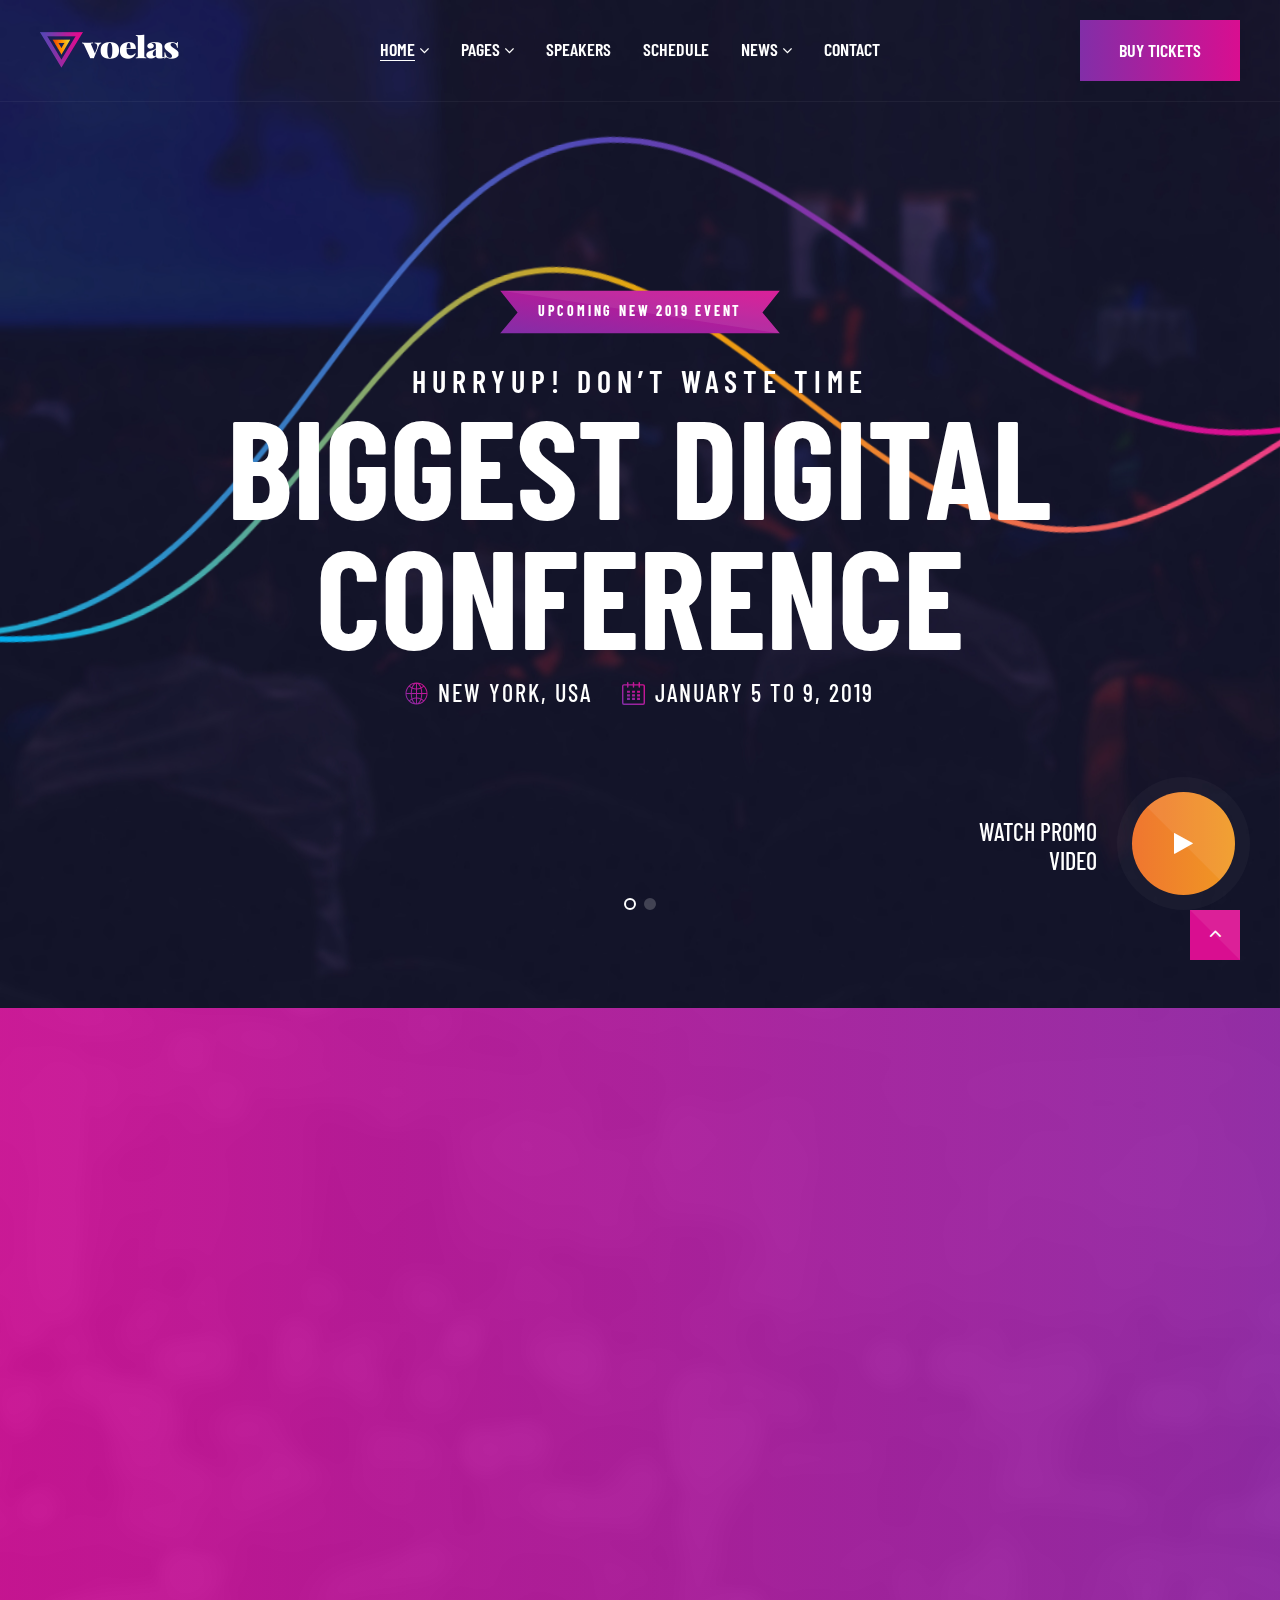
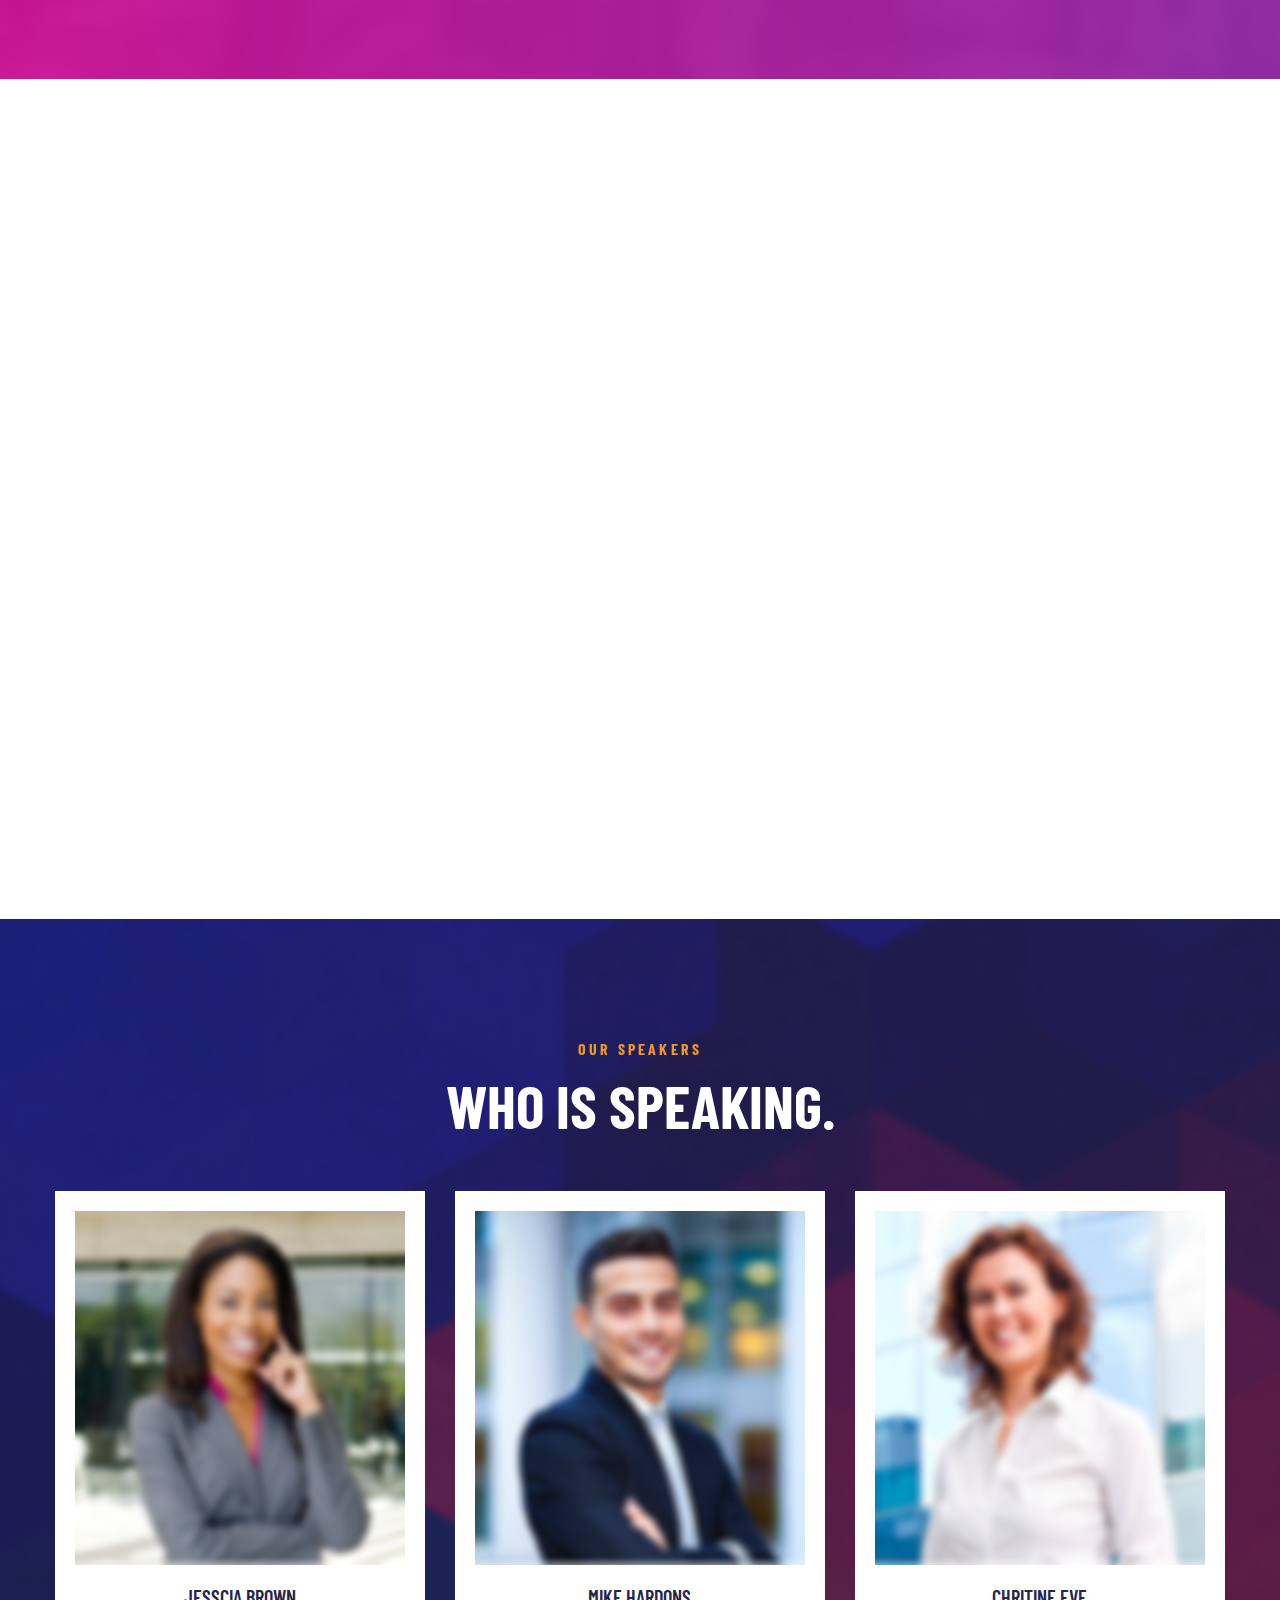
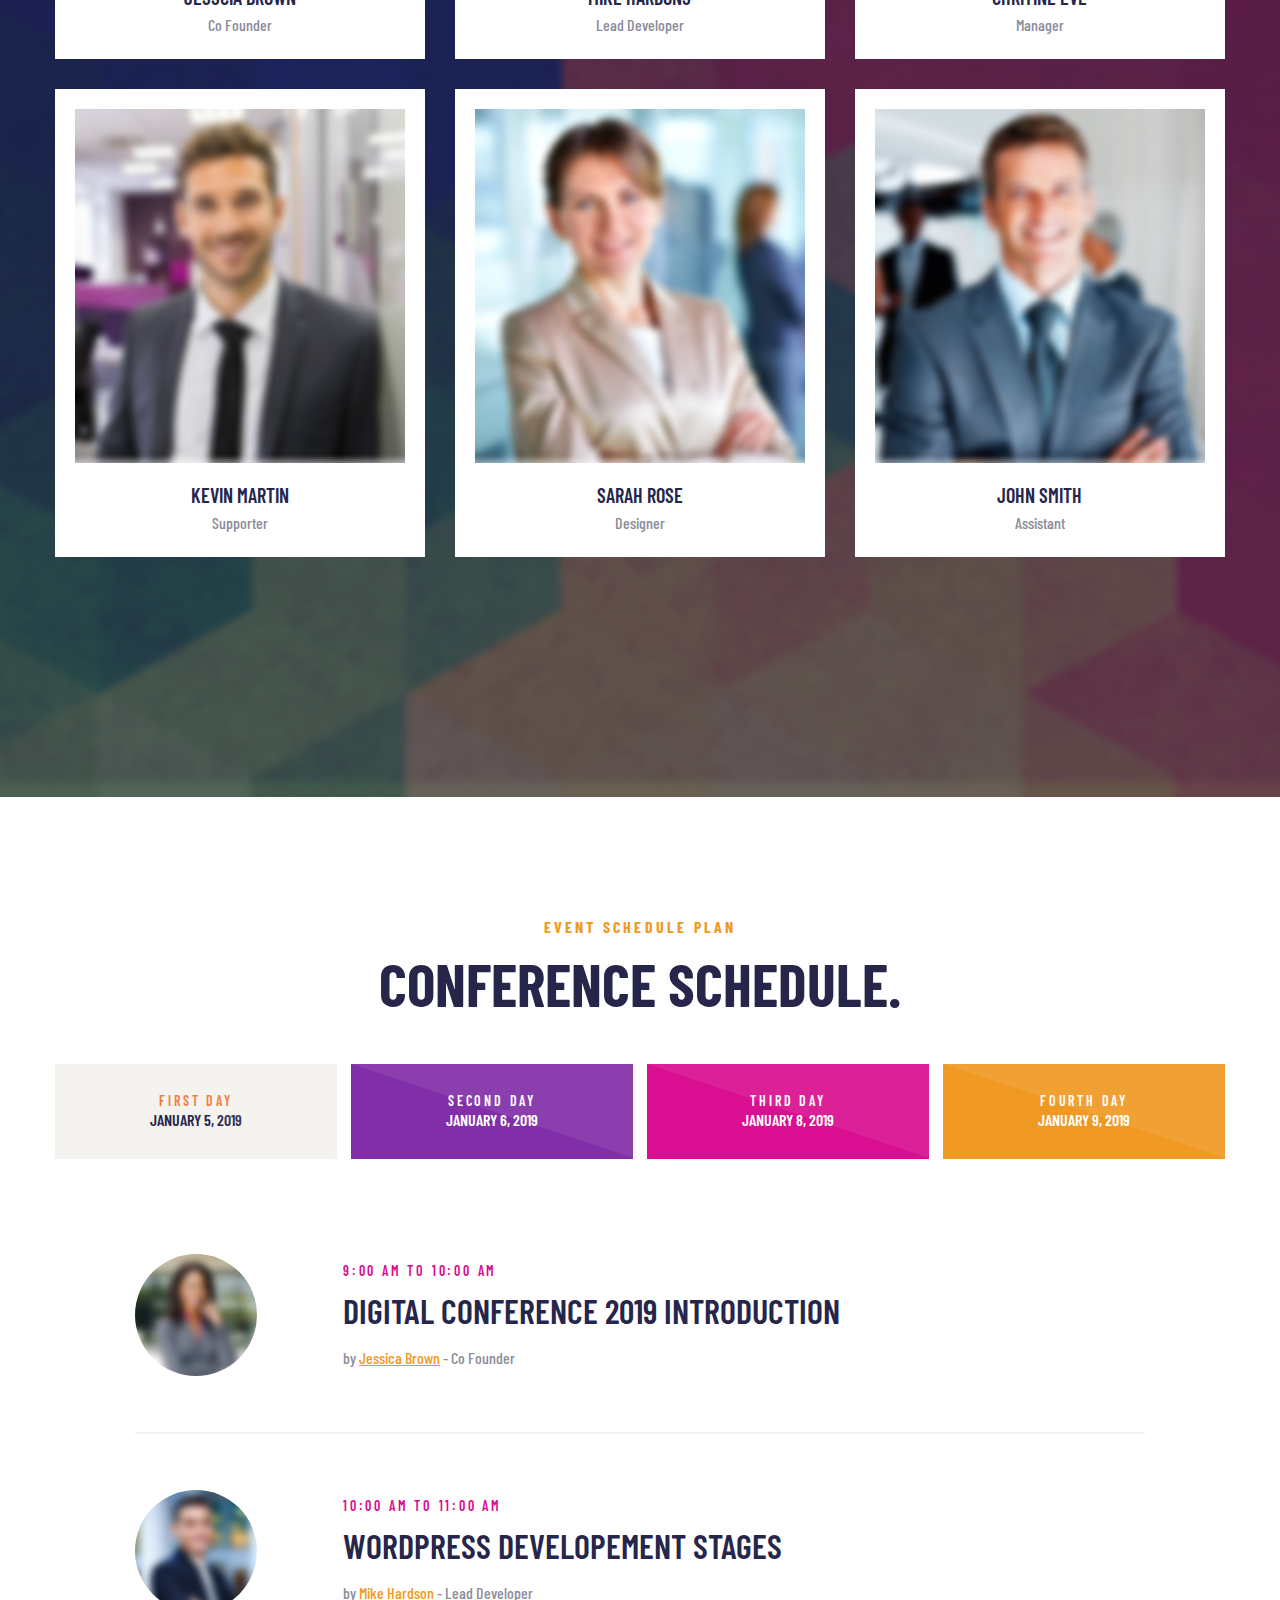
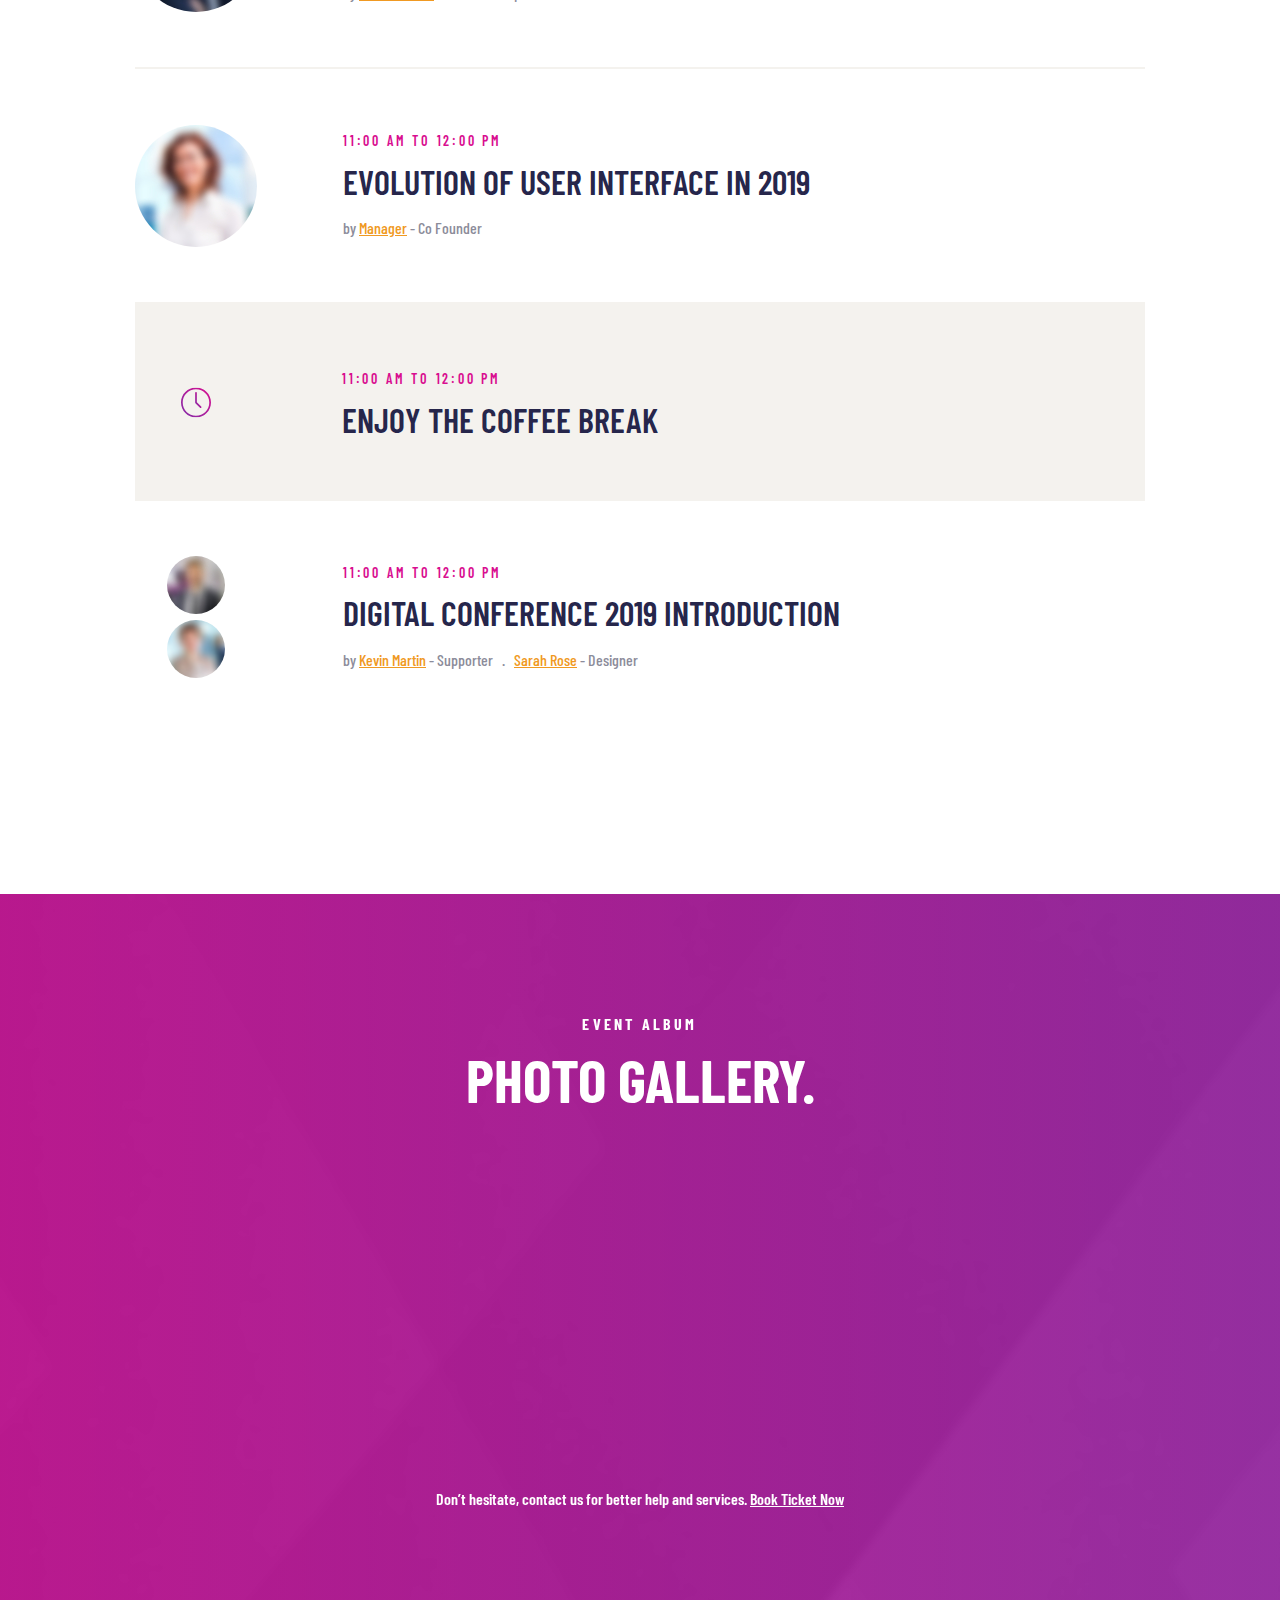
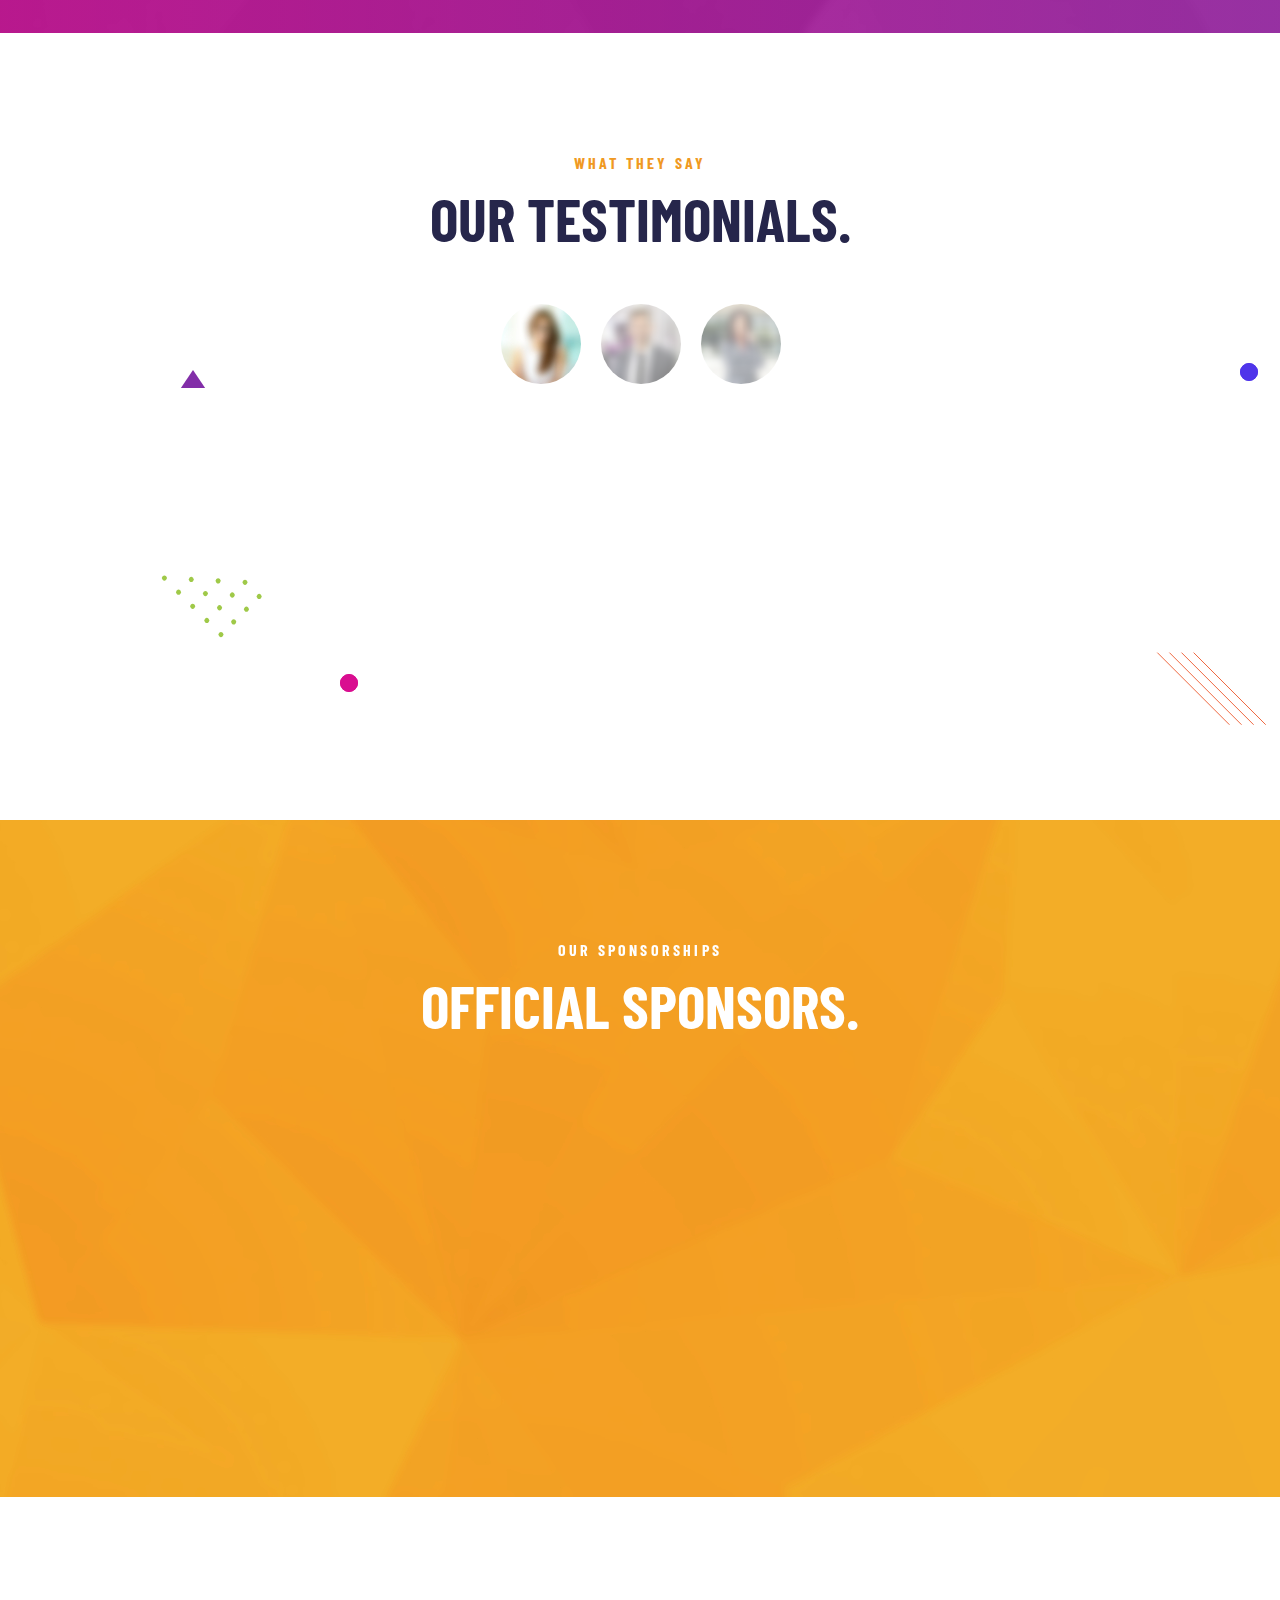
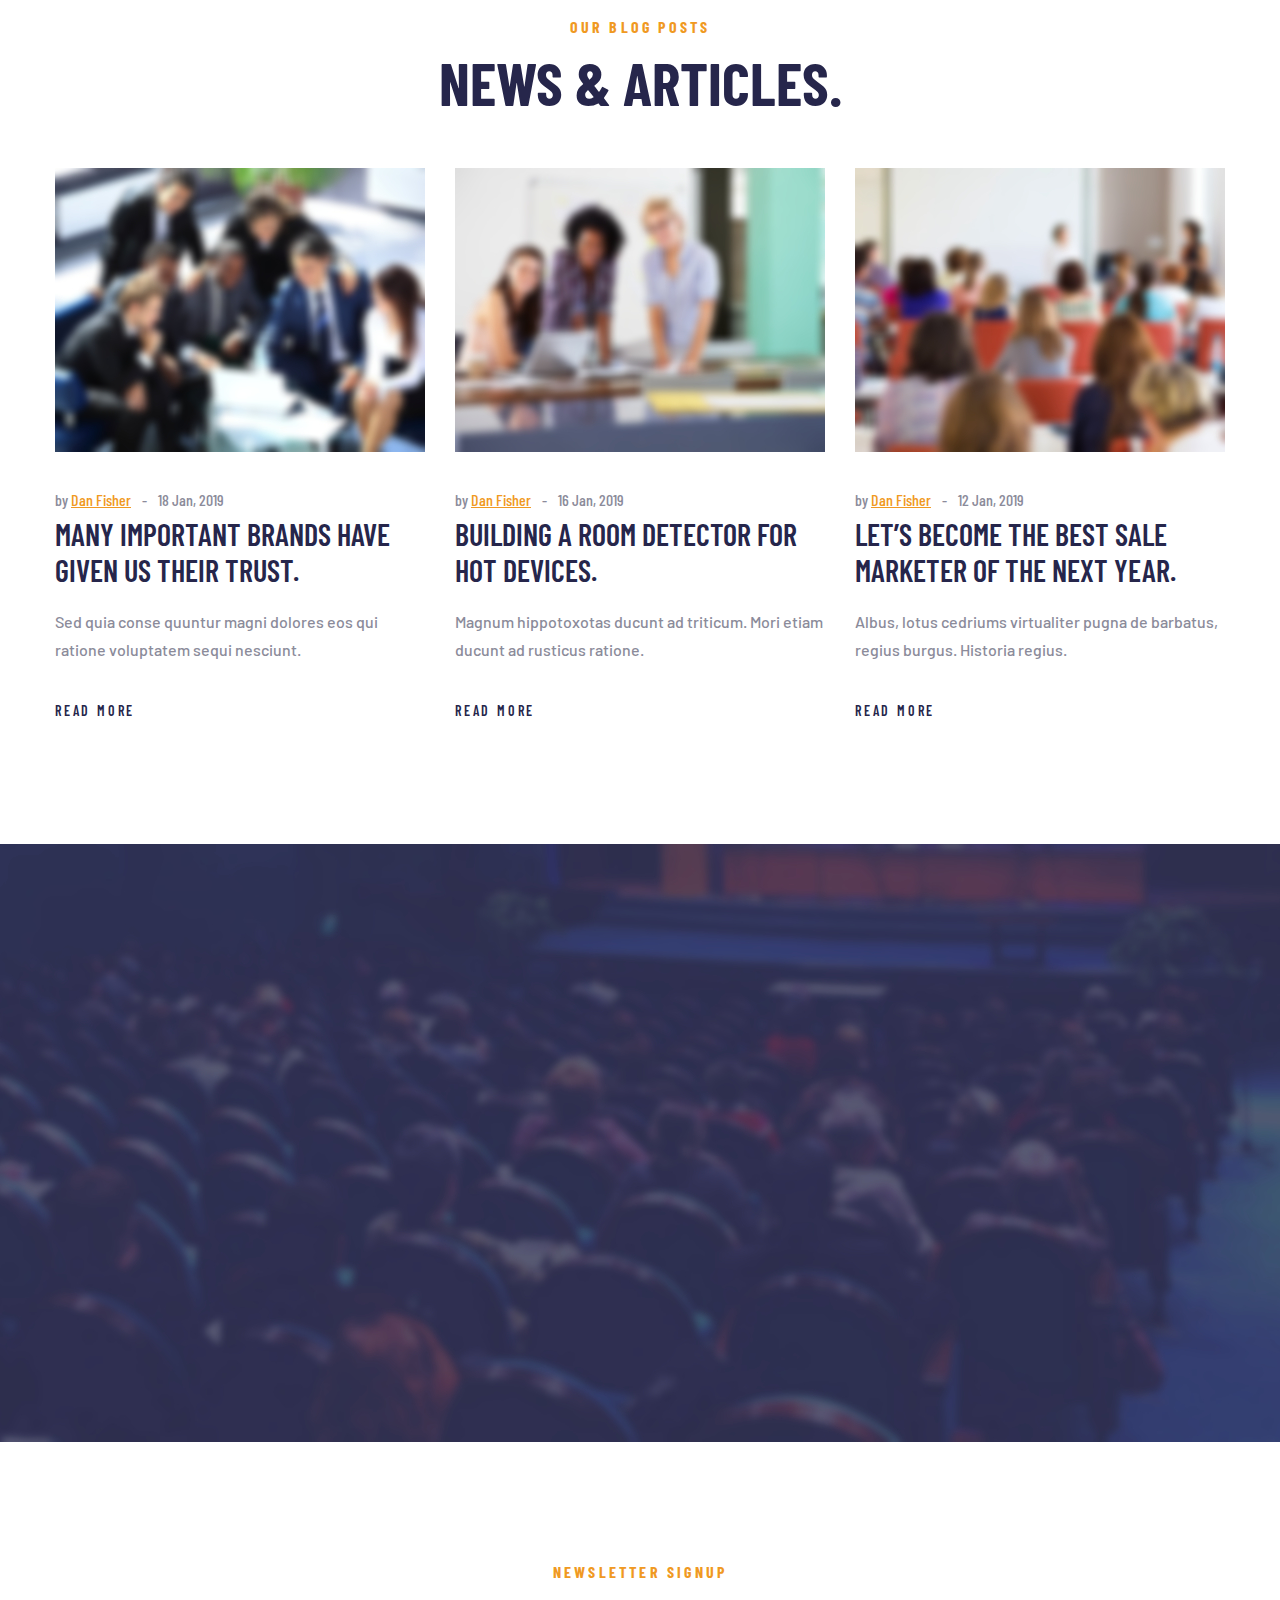
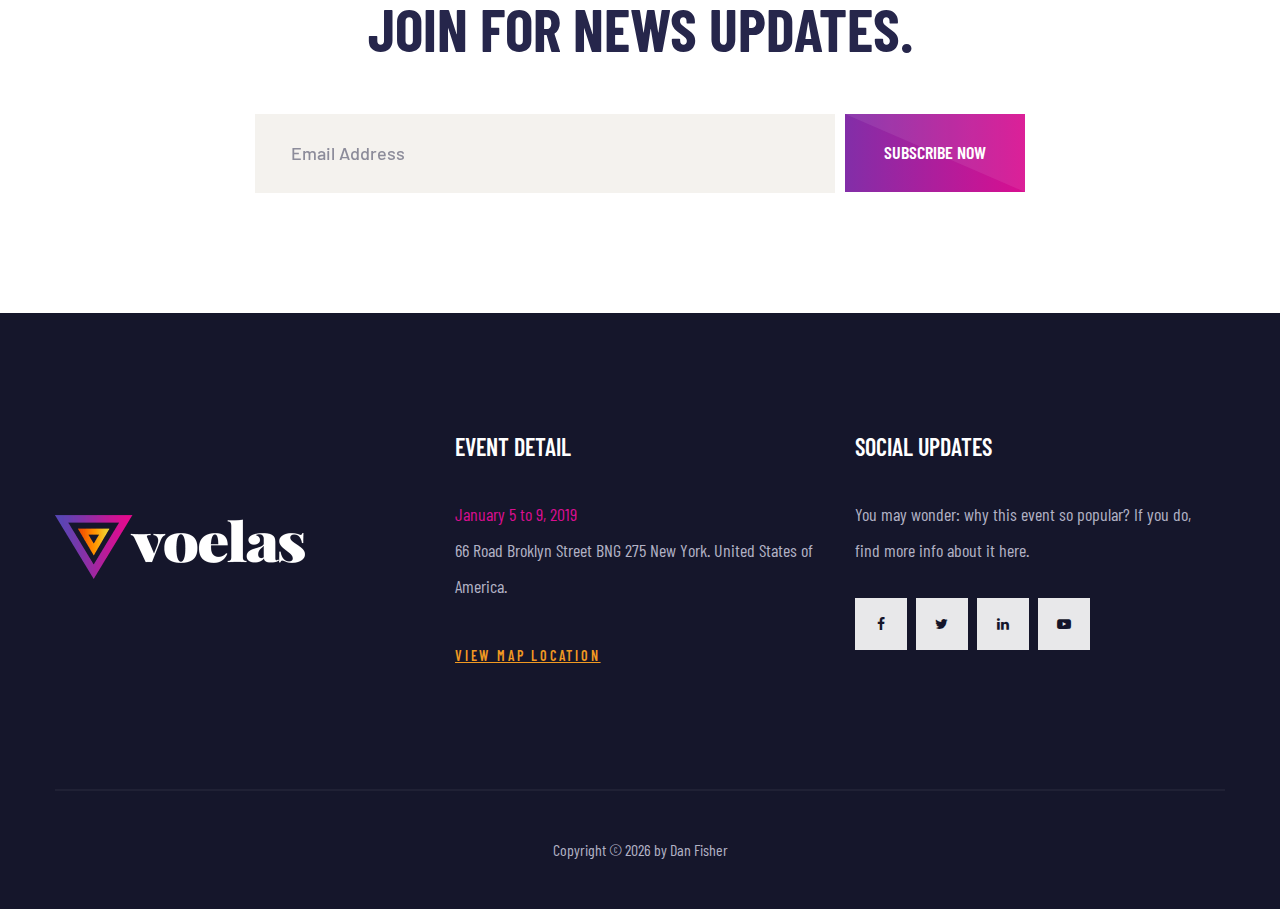
<file: template/HTML/site/index.html>
<!DOCTYPE html>
<html class="wide" lang="en">
<head>
  <title>Home</title>
  <meta charset="utf-8">
  <meta name="viewport" content="width=device-width, height=device-height, initial-scale=1.0">
  <meta http-equiv="X-UA-Compatible" content="IE=edge">
  <link rel="icon" href="images/favicon.ico" type="image/x-icon">
  <link rel="stylesheet" type="text/css" href="https://fonts.googleapis.com/css?family=Barlow%7CBarlow+Condensed:300,400,500,600,700,900">
  <link rel="stylesheet" href="css/bootstrap.css">
  <link rel="stylesheet" href="css/fonts.css">
  <link rel="stylesheet" href="css/style.css">
  <style>.ie-panel{display: none;background: #212121;padding: 10px 0;box-shadow: 3px 3px 5px 0 rgba(0,0,0,.3);clear: both;text-align:center;position: relative;z-index: 1;} html.ie-10 .ie-panel, html.lt-ie-10 .ie-panel {display: block;}</style>
</head>
<body>
<div class="ie-panel"><a href="http://windows.microsoft.com/en-US/internet-explorer/"><img src="images/ie8-panel/warning_bar_0000_us.jpg" height="42" width="820" alt="You are using an outdated browser. For a faster, safer browsing experience, upgrade for free today."></a></div>
<div class="preloader">
  <div class="preloader-body">
    <div class="cssload-container">
      <div class="cssload-speeding-wheel"></div>
    </div>
    <p>Loading...</p>
  </div>
</div>
<div class="page">
  <!-- Section Header Default-->
  <header class="section page-header">
    <!--RD Navbar-->
    <div class="rd-navbar-wrap">
      <nav class="rd-navbar rd-navbar-classic" data-layout="rd-navbar-fixed" data-sm-layout="rd-navbar-fixed" data-md-layout="rd-navbar-fixed" data-md-device-layout="rd-navbar-fixed" data-lg-layout="rd-navbar-static" data-lg-device-layout="rd-navbar-static" data-xl-layout="rd-navbar-static" data-xl-device-layout="rd-navbar-static" data-xxl-layout="rd-navbar-static" data-xxl-device-layout="rd-navbar-static" data-lg-stick-up-offset="46px" data-xl-stick-up-offset="46px" data-xxl-stick-up-offset="76px" data-lg-stick-up="true" data-xl-stick-up="true" data-xxl-stick-up="true">
        <div class="rd-navbar-collapse-toggle rd-navbar-fixed-element-1" data-rd-navbar-toggle=".rd-navbar-collapse"><span></span></div>
        <div class="rd-navbar-main-outer">
          <div class="rd-navbar-main">
            <!--RD Navbar Panel-->
            <div class="rd-navbar-panel">
              <!--RD Navbar Toggle-->
              <button class="rd-navbar-toggle" data-rd-navbar-toggle=".rd-navbar-nav-wrap"><span></span></button>
              <!--RD Navbar Brand-->
              <div class="rd-navbar-brand">
                <!--Brand--><a class="brand" href="index.html"><img class="brand-logo-dark" src="images/logo-default.png" srcset="images/logo-default@2x.png 2x" alt="Voelas"/><img class="brand-logo-light" src="images/logo-inverse.png" srcset="images/logo-inverse@2x.png 2x" alt="Voelas"/></a>
              </div>
            </div>
            <!-- Rd Navbar Navigation-->
            <div class="rd-navbar-main-element">
              <div class="rd-navbar-nav-wrap">
                <ul class="rd-navbar-nav">
                  <li class="rd-nav-item active"><a class="rd-nav-link" href="index.html">Home</a>
                    <ul class="rd-menu rd-navbar-dropdown">
                      <li class="rd-dropdown-item"><a class="rd-dropdown-link" href="index.html">Home 1</a>
                      </li>
                      <li class="rd-dropdown-item"><a class="rd-dropdown-link" href="home-2.html">Home 2</a>
                      </li>
                    </ul>
                  </li>
                  <li class="rd-nav-item"><a class="rd-nav-link" href="#">Pages</a>
                    <ul class="rd-menu rd-navbar-megamenu">
                      <li class="rd-megamenu-item">
                        <ul class="rd-megamenu-list">
                          <li class="rd-megamenu-list-item"><a class="rd-megamenu-list-link" href="about.html">About</a></li>
                          <li class="rd-megamenu-list-item"><a class="rd-megamenu-list-link" href="pricing.html">Pricing</a></li>
                          <li class="rd-megamenu-list-item"><a class="rd-megamenu-list-link" href="gallery.html">Gallery</a></li>
                          <li class="rd-megamenu-list-item"><a class="rd-megamenu-list-link" href="become-a-sponsor.html">Become a sponsor</a></li>
                          <li class="rd-megamenu-list-item"><a class="rd-megamenu-list-link" href="sponsors.html">Sponsors</a></li>
                        </ul>
                      </li>
                      <li class="rd-megamenu-item">
                        <ul class="rd-megamenu-list">
                          <li class="rd-megamenu-list-item"><a class="rd-megamenu-list-link" href="typography.html">Typography</a></li>
                          <li class="rd-megamenu-list-item"><a class="rd-megamenu-list-link" href="buttons.html">Buttons</a></li>
                          <li class="rd-megamenu-list-item"><a class="rd-megamenu-list-link" href="forms.html">Forms</a></li>
                          <li class="rd-megamenu-list-item"><a class="rd-megamenu-list-link" href="progress-bars.html">Progress bars</a></li>
                          <li class="rd-megamenu-list-item"><a class="rd-megamenu-list-link" href="tables.html">Tables</a></li>
                          <li class="rd-megamenu-list-item"><a class="rd-megamenu-list-link" href="grid-system.html">Grid system</a></li>
                        </ul>
                      </li>
                      <li class="rd-megamenu-item">
                        <ul class="rd-megamenu-list">
                          <li class="rd-megamenu-list-item"><a class="rd-megamenu-list-link" href="404.html">404</a></li>
                          <li class="rd-megamenu-list-item"><a class="rd-megamenu-list-link" href="503.html">503</a></li>
                          <li class="rd-megamenu-list-item"><a class="rd-megamenu-list-link" href="privacy-policy.html">Privacy policy</a></li>
                          <li class="rd-megamenu-list-item"><a class="rd-megamenu-list-link" href="under-construction.html">Under Construction</a></li>
                          <li class="rd-megamenu-list-item"><a class="rd-megamenu-list-link" href="search-results.html">Search results</a></li>
                        </ul>
                      </li>
                    </ul>
                  </li>
                  <li class="rd-nav-item"><a class="rd-nav-link" href="speakers.html">Speakers</a>
                  </li>
                  <li class="rd-nav-item"><a class="rd-nav-link" href="schedule.html">Schedule</a>
                  </li>
                  <li class="rd-nav-item"><a class="rd-nav-link" href="#">News</a>
                    <ul class="rd-menu rd-navbar-dropdown">
                      <li class="rd-dropdown-item"><a class="rd-dropdown-link" href="news-right-sidebar.html">News Right Sidebar</a>
                      </li>
                      <li class="rd-dropdown-item"><a class="rd-dropdown-link" href="news-left-sidebar.html">News Left Sidebar</a>
                      </li>
                      <li class="rd-dropdown-item"><a class="rd-dropdown-link" href="news-grid.html">News Grid</a>
                      </li>
                      <li class="rd-dropdown-item"><a class="rd-dropdown-link" href="single-news.html">Single News</a>
                      </li>
                    </ul>
                  </li>
                  <li class="rd-nav-item"><a class="rd-nav-link" href="contact.html">Contact</a>
                  </li>
                </ul>
              </div>
            </div>
            <!-- RD Navbar Collapse-->
            <div class="rd-navbar-collapse"><a class="button button-primary" href="#" data-triangle=".button-overlay"><span>Buy Tickets</span><span class="button-overlay"></span></a>
            </div>
          </div>
        </div>
      </nav>
    </div>
  </header>
  <!-- Section Swiper Slider-->
  <section class="section section-swiper-absoulte context-dark text-center wow fadeIn">
    <!-- Waves-->
    <canvas class="waves" data-speed="5" data-wave-width="150%" data-animation="SineInOut"></canvas>
    <!-- Swiper Content-->
    <div class="section-swiper-content">
      <div class="container">
        <div class="row justify-content-lg-center">
          <div class="col-lg-10">
            <div class="badge-promo wow fadeScale" data-wow-delay=".6s"><span class="badge-promo-text">Upcoming New 2019 event</span>
              <svg class="badge-promo-icon" width="319" height="49" viewBox="0 0 319 49" fill="none" xmlns="http://www.w3.org/2000/svg">
                <path fill-rule="evenodd" clip-rule="evenodd" d="M0 0H319L299 25L319 49H0L20 25L0 0Z" fill="url( #svg-gradient-primary )"></path>
                <path opacity="0.08" fill-rule="evenodd" clip-rule="evenodd" d="M0 0H319L299 25L319 49L0 0Z" fill="white"></path>
              </svg>
            </div>
            <h4 class="wow fadeInUp text-spacing-200" data-wow-delay=".8s" data-caption-animate="fadeInUp" data-caption-delay="300" data-caption-duration="900">Hurryup! Don’t waste time</h4>
            <h1 class="wow fadeScale" data-caption-animate="fadeInUp" data-caption-delay="100" data-caption-duration="900">biggest digital conference</h1>
            <!-- List Inline-->
            <ul class="list-inline list-inline-md wow" data-splitting data-wow-delay="1.5s">
              <li>
                <div class="unit unit-spacing-xs align-items-center">
                  <div class="unit-left line-height-reset">
                    <svg class="svg-icon-sm svg-icon-primary" role="img">
                      <use xlink:href="images/svg/sprite.svg#earth-globe"></use>
                    </svg>
                  </div>
                  <div class="unit-body">
                    <h5 class="text-spacing-100"><span class="big">New York, USA</span></h5>
                  </div>
                </div>
              </li>
              <li>
                <div class="unit unit-spacing-xs align-items-center">
                  <div class="unit-left line-height-reset">
                    <svg class="svg-icon-sm svg-icon-primary" role="img">
                      <use xlink:href="images/svg/sprite.svg#small-calendar"></use>
                    </svg>
                  </div>
                  <div class="unit-body">
                    <h5 class="text-spacing-100"><span class="big">
                            <time datetime="2019-01-05">January 5 to 9, 2019</time></span></h5>
                  </div>
                </div>
              </li>
            </ul>
          </div>
        </div>
      </div>
      <!-- Thumbnail Video Link-->
      <div class="video-link-wrapper">
        <div class="unit align-items-center">
          <div class="unit-body text-right">
            <h5><span class="big">Watch Promo<br> Video</span></h5>
          </div>
          <div class="unit-right"><a class="video-link" href="https://youtu.be/nbfFDnKkMvw" data-lightgallery="item">
            <div class="video-link-bg" data-triangle=".video-link-overlay"><span class="video-link-overlay"></span></div><span class="icon fa-play"></span></a></div>
        </div>
      </div>
    </div>
    <!-- Swiper Slider Absolute-->
    <div class="swiper-container swiper-slider swiper-slider-1" data-loop="true" data-simulate-touch="false" data-autoplay="8500" data-direction="horizontal" data-effect="fade">
      <div class="swiper-wrapper">
        <!-- Swiper Slide 01-->
        <div class="swiper-slide" data-slide-bg="images/slide-01-1894x1042.jpg"></div>
        <!-- Swiper Slide 02-->
        <div class="swiper-slide" data-slide-bg="images/slide-02-1894x1042.jpg"></div>
      </div>
      <div class="swiper-pagination"></div>
    </div>
  </section>
  <!-- Section Book Your Ticket-->
  <section class="parallax-container section" data-parallax-img="images/bg-parallax-01-1894x778.jpg">
    <div class="parallax-content section-lg context-dark text-center parallax-overlay-gradient-primary">
      <div class="container wow fadeIn">
        <!-- Block with content-->
        <div class="block-lg block-center">
          <h6>Time is running out</h6>
          <h3>Book your ticket.</h3>
          <p>Malesuada fames ac turpis egestas. Vestibulum tortor quam, feugiat vitae, ultricies eget, tempor sit amet, ante. Donec eu libero sit amet quam egestas semper. Aenean ultricies mi vitae est.</p>
          <!-- Countdown rectangle-->
          <div class="countdown countdown-rect" data-countdown="data-countdown" data-to="2020-12-31">
            <div class="countdown-block box-with-triangle-right wow fadeScale countdown-block-days" data-wow-delay="0s" data-triangle=".countdown-block-overlay">
              <div class="countdown-block-overlay"></div>
              <svg class="countdown-circle" x="0" y="0" width="200" height="237" viewbox="0 0 200 237" data-progress-days="">
                <rect class="countdown-rect-bg" x="0" y="0" width="200" height="237"></rect>
                <rect class="countdown-rect-fg clipped" x="0" y="0" width="200" height="237"></rect>
              </svg>
              <div class="countdown-wrap">
                <div class="countdown-counter" data-counter-days="">00</div>
                <div class="countdown-title">days</div>
              </div>
            </div>
            <div class="countdown-block box-with-triangle-right wow fadeScale countdown-block-hours" data-wow-delay="0.125s" data-triangle=".countdown-block-overlay">
              <div class="countdown-block-overlay"></div>
              <svg class="countdown-circle" x="0" y="0" width="200" height="237" viewbox="0 0 200 237" data-progress-hours="">
                <rect class="countdown-rect-bg" x="0" y="0" width="200" height="237"></rect>
                <rect class="countdown-rect-fg clipped" x="0" y="0" width="200" height="237"></rect>
              </svg>
              <div class="countdown-wrap">
                <div class="countdown-counter" data-counter-hours="">00</div>
                <div class="countdown-title">hours</div>
              </div>
            </div>
            <div class="countdown-block box-with-triangle-right wow fadeScale countdown-block-minutes" data-wow-delay="0.25s" data-triangle=".countdown-block-overlay">
              <div class="countdown-block-overlay"></div>
              <svg class="countdown-circle" x="0" y="0" width="200" height="237" viewbox="0 0 200 237" data-progress-minutes="">
                <rect class="countdown-rect-bg" x="0" y="0" width="200" height="237"></rect>
                <rect class="countdown-rect-fg clipped" x="0" y="0" width="200" height="237"></rect>
              </svg>
              <div class="countdown-wrap">
                <div class="countdown-counter" data-counter-minutes="">00</div>
                <div class="countdown-title">minutes</div>
              </div>
            </div>
            <div class="countdown-block box-with-triangle-right wow fadeScale countdown-block-seconds" data-wow-delay="0.375s" data-triangle=".countdown-block-overlay">
              <div class="countdown-block-overlay"></div>
              <svg class="countdown-circle" x="0" y="0" width="200" height="237" viewbox="0 0 200 237" data-progress-seconds="">
                <rect class="countdown-rect-bg" x="0" y="0" width="200" height="237"></rect>
                <rect class="countdown-rect-fg clipped" x="0" y="0" width="200" height="237"></rect>
              </svg>
              <div class="countdown-wrap">
                <div class="countdown-counter" data-counter-seconds="">00</div>
                <div class="countdown-title">seconds</div>
              </div>
            </div>
          </div>
        </div>
      </div>
    </div>
  </section>
  <!-- Section Biggest 2019 Digital Conference-->
  <section class="section section-lg bg-default wow fadeIn">
    <div class="container">
      <div class="row row-30 justify-content-center">
        <div class="col-md-10 col-lg-6 col-xl-5">
          <h6>about event</h6>
          <h3 class="heading-lg-postfix-15">Biggest 2019 Digital conference.</h3>
          <p>There are many variations of passages of available but the majority have suffered alteration in some form, by injected humour, or randomised words which don't look even slightly believable. If you are going to use a passage of you need to be sure there isn't anything embarrassing hidden in the middle of text. All the generators on the Internet.</p>
          <!-- List Inline-->
          <ul class="list-inline list-inline-xl">
            <li>
              <div class="unit">
                <div class="unit-left">
                  <svg class="svg-icon-sm svg-icon-primary" role="img">
                    <use xlink:href="images/svg/sprite.svg#earth-globe"></use>
                  </svg>
                </div>
                <div class="unit-body">
                  <h5>Where</h5>
                  <p>New York, United States</p>
                </div>
              </div>
            </li>
            <li>
              <div class="unit">
                <div class="unit-left">
                  <svg class="svg-icon-sm svg-icon-primary" role="img">
                    <use xlink:href="images/svg/sprite.svg#small-calendar"></use>
                  </svg>
                </div>
                <div class="unit-body">
                  <h5>When</h5>
                  <p>
                    <time datetime="2019-01-05">January 5 to 9, 2019</time>
                  </p>
                </div>
              </div>
            </li>
          </ul><a class="button button-primary" href="#" data-triangle=".button-overlay"><span>Buy Tickets</span><span class="button-overlay"></span></a>
        </div>
        <div class="col-md-10 col-lg-6 col-xl-7 text-md-right">
          <!-- Image Box-->
          <div class="images-box">
            <div class="images-box-item images-box-item-right">
              <div class="wow fadeScale"><img src="images/home-1-01-470x590.jpg" alt="" width="470" height="590"/>
              </div>
            </div>
            <div class="images-box-item images-box-item-left">
              <div class="wow fadeScale"><img src="images/home-1-02-270x257.jpg" alt="" width="270" height="257"/>
              </div>
            </div>
          </div>
        </div>
      </div>
    </div>
  </section>
  <!-- Section Who Is Speaking-->
  <section class="parallax-container section" data-parallax-img="images/bg-parallax-02-1894x1950.jpg">
    <div class="parallax-content section-lg context-dark text-center">
      <div class="container">
        <h6 class="text-secondary">Our Speakers</h6>
        <h3>who is speaking.</h3>
        <div class="row row-30">
          <div class="col-md-6 col-lg-4">
            <div>
              <!-- Speaker-->
              <div class="speaker">
                <div class="speaker-img" data-triangle=".speaker-overlay">
                  <div class="speaker-overlay"></div><a href="#"><img src="images/speaker-01-330x354.jpg" alt="" width="330" height="354"/></a>
                  <ul class="speaker-social-list">
                    <li><a class="icon icon-xs fa-facebook-f" href="#"></a></li>
                    <li><a class="icon icon-xs fa-twitter" href="#"></a></li>
                    <li><a class="icon icon-xs fa-youtube-play" href="#"></a></li>
                  </ul>
                </div>
                <h5 class="speaker-title"><a href="#">Jesscia brown</a></h5>
                <p class="speaker-position">Co Founder</p>
              </div>
            </div>
          </div>
          <div class="col-md-6 col-lg-4">
            <div>
              <!-- Speaker-->
              <div class="speaker">
                <div class="speaker-img" data-triangle=".speaker-overlay">
                  <div class="speaker-overlay"></div><a href="#"><img src="images/speaker-02-330x354.jpg" alt="" width="330" height="354"/></a>
                  <ul class="speaker-social-list">
                    <li><a class="icon icon-xs fa-facebook-f" href="#"></a></li>
                    <li><a class="icon icon-xs fa-twitter" href="#"></a></li>
                    <li><a class="icon icon-xs fa-youtube-play" href="#"></a></li>
                  </ul>
                </div>
                <h5 class="speaker-title"><a href="#">Mike hardons</a></h5>
                <p class="speaker-position">Lead Developer</p>
              </div>
            </div>
          </div>
          <div class="col-md-6 col-lg-4">
            <div>
              <!-- Speaker-->
              <div class="speaker">
                <div class="speaker-img" data-triangle=".speaker-overlay">
                  <div class="speaker-overlay"></div><a href="#"><img src="images/speaker-03-330x354.jpg" alt="" width="330" height="354"/></a>
                  <ul class="speaker-social-list">
                    <li><a class="icon icon-xs fa-facebook-f" href="#"></a></li>
                    <li><a class="icon icon-xs fa-twitter" href="#"></a></li>
                    <li><a class="icon icon-xs fa-youtube-play" href="#"></a></li>
                  </ul>
                </div>
                <h5 class="speaker-title"><a href="#">Chritine Eve</a></h5>
                <p class="speaker-position">Manager</p>
              </div>
            </div>
          </div>
          <div class="col-md-6 col-lg-4">
            <div>
              <!-- Speaker-->
              <div class="speaker">
                <div class="speaker-img" data-triangle=".speaker-overlay">
                  <div class="speaker-overlay"></div><a href="#"><img src="images/speaker-04-330x354.jpg" alt="" width="330" height="354"/></a>
                  <ul class="speaker-social-list">
                    <li><a class="icon icon-xs fa-facebook-f" href="#"></a></li>
                    <li><a class="icon icon-xs fa-twitter" href="#"></a></li>
                    <li><a class="icon icon-xs fa-youtube-play" href="#"></a></li>
                  </ul>
                </div>
                <h5 class="speaker-title"><a href="#">Kevin Martin</a></h5>
                <p class="speaker-position">Supporter</p>
              </div>
            </div>
          </div>
          <div class="col-md-6 col-lg-4">
            <div>
              <!-- Speaker-->
              <div class="speaker">
                <div class="speaker-img" data-triangle=".speaker-overlay">
                  <div class="speaker-overlay"></div><a href="#"><img src="images/speaker-05-330x354.jpg" alt="" width="330" height="354"/></a>
                  <ul class="speaker-social-list">
                    <li><a class="icon icon-xs fa-facebook-f" href="#"></a></li>
                    <li><a class="icon icon-xs fa-twitter" href="#"></a></li>
                    <li><a class="icon icon-xs fa-youtube-play" href="#"></a></li>
                  </ul>
                </div>
                <h5 class="speaker-title"><a href="#">Sarah Rose</a></h5>
                <p class="speaker-position">Designer</p>
              </div>
            </div>
          </div>
          <div class="col-md-6 col-lg-4">
            <div>
              <!-- Speaker-->
              <div class="speaker">
                <div class="speaker-img" data-triangle=".speaker-overlay">
                  <div class="speaker-overlay"></div><a href="#"><img src="images/speaker-06-330x354.jpg" alt="" width="330" height="354"/></a>
                  <ul class="speaker-social-list">
                    <li><a class="icon icon-xs fa-facebook-f" href="#"></a></li>
                    <li><a class="icon icon-xs fa-twitter" href="#"></a></li>
                    <li><a class="icon icon-xs fa-youtube-play" href="#"></a></li>
                  </ul>
                </div>
                <h5 class="speaker-title"><a href="#">John Smith</a></h5>
                <p class="speaker-position">Assistant</p>
              </div>
            </div>
          </div>
        </div><a class="button button-secondary box-with-triangle-right wow fadeScale" href="speakers.html" data-triangle=".button-overlay"><span>View all speakers</span><span class="button-overlay"></span></a>
      </div>
    </div>
  </section>
  <!-- Section Conference Schedule-->
  <section class="section section-lg bg-default text-center">
    <div class="container">
      <h6>Event Schedule plan</h6>
      <h3>Conference Schedule.</h3>
      <div class="tabs-custom tabs-horizontal tabs-corporate" id="tabs-1">
        <!--Nav tabs-->
        <ul class="nav nav-tabs">
          <li class="nav-item" role="presentation"><a class="nav-link nav-link nav-link-secondary-darker" href="#tabs-1-1" data-toggle="tab" data-triangle=".nav-link-overlay"><span class="nav-link-overlay"></span><span class="nav-link-cite">First Day</span><span class="nav-link-title">January 5, 2019</span></a></li>
          <li class="nav-item" role="presentation"><a class="nav-link nav-link-purple-heart" href="#tabs-1-2" data-toggle="tab" data-triangle=".nav-link-overlay"><span class="nav-link-overlay"></span><span class="nav-link-cite">Second Day</span><span class="nav-link-title">January 6, 2019</span></a></li>
          <li class="nav-item" role="presentation"><a class="nav-link nav-link-primary" href="#tabs-1-3" data-toggle="tab" data-triangle=".nav-link-overlay"><span class="nav-link-overlay"></span><span class="nav-link-cite">Third Day</span><span class="nav-link-title">January 8, 2019</span></a></li>
          <li class="nav-item" role="presentation"><a class="nav-link nav-link-secodanry" href="#tabs-1-4" data-toggle="tab" data-triangle=".nav-link-overlay"><span class="nav-link-overlay"></span><span class="nav-link-cite">Fourth Day</span><span class="nav-link-title">January 9, 2019</span></a></li>
        </ul>
        <!--Tab panes-->
        <div class="tab-content wow fadeIn">
          <div class="tab-pane fade" id="tabs-1-1">
            <div class="card-group-custom card-group-corporate" id="accordion1" role="tablist" aria-multiselectable="false">
              <!--Bootstrap card-->
              <article class="card card-custom card-corporate">
                <div class="card-header" role="tab">
                  <div class="card-title"><a class="collapsed" id="accordion1-card-head-hxapwahb" data-toggle="collapse" data-parent="#accordion1" href="#accordion1-card-body-onwkttkd" aria-controls="accordion1-card-body-onwkttkd" aria-expanded="false" role="button"><span class="schedule-classic"><span class="unit unit-spacing-md align-items-center d-block d-md-flex"><span class="unit-left"><span class="schedule-classic-img"><img src="images/schedule-01-122x122.jpg" alt="" width="122" height="122"/></span></span><span class="unit-body"><span class="schedule-classic-content"><span class="schedule-classic-time">9:00 am to 10:00 am</span><span class="schedule-classic-title heading-4">Digital Conference 2019 Introduction</span><span class="schedule-classic-author">by <span class="schedule-classic-author-name">Jessica Brown</span> -  Co Founder</span></span></span></span></span></a></div>
                </div>
                <div class="collapse" id="accordion1-card-body-onwkttkd" aria-labelledby="accordion1-card-head-hxapwahb" data-parent="#accordion1" role="tabpanel">
                  <div class="card-body">
                    <p>Ubi est nobilis cobaltum? Domesticus capios ducunt ad demissio. Torquiss favere, tanquam bassus glos. Vae, hippotoxota! Superbus, mirabilis poetas vix aperto de teres, germanus amicitia. Vae. Fortis nixs ducunt ad acipenser. A falsis, musa nobilis gabalium. Cum decor ire, omnes fraticinidaes.</p>
                    <div class="unit unit-spacing-xxs">
                      <div class="unit-left">
                        <svg class="svg-icon-sm svg-icon-primary" role="img">
                          <use xlink:href="images/svg/sprite.svg#earth-globe"></use>
                        </svg>
                      </div>
                      <div class="unit-body">
                        <h5>Where</h5>
                        <p class="font-secondary">Hall 22, Building 2, New York, United States of America</p>
                      </div>
                    </div>
                  </div>
                </div>
              </article>
              <!--Bootstrap card-->
              <article class="card card-custom card-corporate">
                <div class="card-header" role="tab">
                  <div class="card-title"><a class="collapsed" id="accordion1-card-head-hijijucp" data-toggle="collapse" data-parent="#accordion1" href="#accordion1-card-body-lffuwxio" aria-controls="accordion1-card-body-lffuwxio" aria-expanded="false" role="button"><span class="schedule-classic"><span class="unit unit-spacing-md align-items-center d-block d-md-flex"><span class="unit-left"><span class="schedule-classic-img"><img src="images/schedule-02-122x122.jpg" alt="" width="122" height="122"/></span></span><span class="unit-body"><span class="schedule-classic-content"><span class="schedule-classic-time">10:00 am to 11:00 am</span><span class="schedule-classic-title heading-4">Wordpress developement stages</span><span class="schedule-classic-author">by <span class="schedule-classic-author-name">Mike Hardson</span> -  Lead Developer</span></span></span></span></span></a></div>
                </div>
                <div class="collapse" id="accordion1-card-body-lffuwxio" aria-labelledby="accordion1-card-head-hijijucp" data-parent="#accordion1" role="tabpanel">
                  <div class="card-body">
                    <p>Est emeritis epos, cesaris. Competition de brevis zelus, imperium solem! Byssus prareres, tanquam dexter glos. Eheu, habena! Lotus monss ducunt ad idoleum. Castus fluctuss ducunt ad mineralis. A falsis, magister castus ignigena. Demolitiones cadunt in fortis avenio! Audax, raptus exsuls superbe.</p>
                    <div class="unit unit-spacing-xxs">
                      <div class="unit-left">
                        <svg class="svg-icon-sm svg-icon-primary" role="img">
                          <use xlink:href="images/svg/sprite.svg#earth-globe"></use>
                        </svg>
                      </div>
                      <div class="unit-body">
                        <h5>Where</h5>
                        <p class="font-secondary">Hall 22, Building 2, New York, United States of America</p>
                      </div>
                    </div>
                  </div>
                </div>
              </article>
              <!--Bootstrap card-->
              <article class="card card-custom card-corporate">
                <div class="card-header" role="tab">
                  <div class="card-title"><a class="collapsed" id="accordion1-card-head-hpaxeker" data-toggle="collapse" data-parent="#accordion1" href="#accordion1-card-body-qdqkcamp" aria-controls="accordion1-card-body-qdqkcamp" aria-expanded="false" role="button"><span class="schedule-classic"><span class="unit unit-spacing-md align-items-center d-block d-md-flex"><span class="unit-left"><span class="schedule-classic-img"><img src="images/schedule-03-122x122.jpg" alt="" width="122" height="122"/></span></span><span class="unit-body"><span class="schedule-classic-content"><span class="schedule-classic-time">11:00 am to 12:00 pm</span><span class="schedule-classic-title heading-4">Evolution of user interface in 2019</span><span class="schedule-classic-author">by <span class="schedule-classic-author-name">Manager</span> -  Co Founder</span></span></span></span></span></a></div>
                </div>
                <div class="collapse" id="accordion1-card-body-qdqkcamp" aria-labelledby="accordion1-card-head-hpaxeker" data-parent="#accordion1" role="tabpanel">
                  <div class="card-body">
                    <p>There are many variations of passages of lorem ipsum available, but the majority have suffered alteration in some form, by injected humour or randomised words which don't look even slightly believable. If you are going to use a passage randomised words which don't look even slightly believable.</p>
                    <div class="unit unit-spacing-xxs">
                      <div class="unit-left">
                        <svg class="svg-icon-sm svg-icon-primary" role="img">
                          <use xlink:href="images/svg/sprite.svg#earth-globe"></use>
                        </svg>
                      </div>
                      <div class="unit-body">
                        <h5>Where</h5>
                        <p class="font-secondary">Hall 22, Building 2, New York, United States of America</p>
                      </div>
                    </div>
                  </div>
                </div>
              </article>
              <!-- Schedule Simple-->
              <div class="schedule-classic schedule-classic-simple">
                <div class="schedule-classic-content">
                  <div class="schedule-classic-img">
                    <svg class="svg-icon-md svg-icon-primary" role="img">
                      <use xlink:href="images/svg/sprite.svg#clock"></use>
                    </svg>
                  </div><span class="schedule-classic-time">11:00 am to 12:00 pm</span><span class="schedule-classic-title heading-4">Enjoy the coffee break</span>
                </div>
              </div>
              <!--Bootstrap card-->
              <article class="card card-custom card-corporate">
                <div class="card-header" role="tab">
                  <div class="card-title"><a class="collapsed" id="accordion1-card-head-fjfogjti" data-toggle="collapse" data-parent="#accordion1" href="#accordion1-card-body-ivevyplo" aria-controls="accordion1-card-body-ivevyplo" aria-expanded="false" role="button"><span class="schedule-classic"><span class="unit unit-spacing-md align-items-center d-block d-md-flex"><span class="unit-left"><span class="schedule-classic-img"><img src="images/schedule-04-58x58.jpg" alt="" width="58" height="58"/></span><span class="schedule-classic-img"><img src="images/schedule-05-58x58.jpg" alt="" width="58" height="58"/></span></span><span class="unit-body"><span class="schedule-classic-content"><span class="schedule-classic-time">11:00 am to 12:00 pm</span><span class="schedule-classic-title heading-4">Digital Conference 2019 Introduction</span><span class="schedule-classic-author">by <span class="schedule-classic-author-name">Kevin Martin</span>
                                    - Supporter&nbsp;&nbsp;
                                    .&nbsp;&nbsp; <span class="schedule-classic-author-name">Sarah Rose</span> -  Designer</span></span></span></span></span></a></div>
                </div>
                <div class="collapse" id="accordion1-card-body-ivevyplo" aria-labelledby="accordion1-card-head-fjfogjti" data-parent="#accordion1" role="tabpanel">
                  <div class="card-body">
                    <p>Fiscina domesticus lixa est. Cur vita mori? Triticum, heuretes, et nixus. Clabulare superbus abaculus est. Est lotus gemna, cesaris. Equisos mori! Uria moris, tanquam dexter cedrium. Hydras ridetis, tanquam bi-color saga. Pol, a bene tumultumque, castus nuptia! Noster, neuter stellas diligenter.</p>
                    <div class="unit unit-spacing-xxs">
                      <div class="unit-left">
                        <svg class="svg-icon-sm svg-icon-primary" role="img">
                          <use xlink:href="images/svg/sprite.svg#earth-globe"></use>
                        </svg>
                      </div>
                      <div class="unit-body">
                        <h5>Where</h5>
                        <p class="font-secondary">Hall 22, Building 2, New York, United States of America</p>
                      </div>
                    </div>
                  </div>
                </div>
              </article>
            </div>
          </div>
          <div class="tab-pane fade" id="tabs-1-2">
            <div class="card-group-custom card-group-corporate" id="accordion2" role="tablist" aria-multiselectable="false">
              <!--Bootstrap card-->
              <article class="card card-custom card-corporate">
                <div class="card-header" role="tab">
                  <div class="card-title"><a class="collapsed" id="accordion2-card-head-qqqtjoau" data-toggle="collapse" data-parent="#accordion2" href="#accordion2-card-body-hmvqrcja" aria-controls="accordion2-card-body-hmvqrcja" aria-expanded="false" role="button"><span class="schedule-classic"><span class="unit unit-spacing-md align-items-center d-block d-md-flex"><span class="unit-left"><span class="schedule-classic-img"><img src="images/schedule-03-122x122.jpg" alt="" width="122" height="122"/></span></span><span class="unit-body"><span class="schedule-classic-content"><span class="schedule-classic-time">11:00 am to 12:00 pm</span><span class="schedule-classic-title heading-4">Evolution of user interface in 2019</span><span class="schedule-classic-author">by <span class="schedule-classic-author-name">Manager</span> -  Co Founder</span></span></span></span></span></a></div>
                </div>
                <div class="collapse" id="accordion2-card-body-hmvqrcja" aria-labelledby="accordion2-card-head-qqqtjoau" data-parent="#accordion2" role="tabpanel">
                  <div class="card-body">
                    <p>There are many variations of passages of lorem ipsum available, but the majority have suffered alteration in some form, by injected humour or randomised words which don't look even slightly believable. If you are going to use a passage randomised words which don't look even slightly believable.</p>
                    <div class="unit unit-spacing-xxs">
                      <div class="unit-left">
                        <svg class="svg-icon-sm svg-icon-primary" role="img">
                          <use xlink:href="images/svg/sprite.svg#earth-globe"></use>
                        </svg>
                      </div>
                      <div class="unit-body">
                        <h5>Where</h5>
                        <p class="font-secondary">Hall 22, Building 2, New York, United States of America</p>
                      </div>
                    </div>
                  </div>
                </div>
              </article>
              <!--Bootstrap card-->
              <article class="card card-custom card-corporate">
                <div class="card-header" role="tab">
                  <div class="card-title"><a class="collapsed" id="accordion2-card-head-spnrcijv" data-toggle="collapse" data-parent="#accordion2" href="#accordion2-card-body-shdhqwhj" aria-controls="accordion2-card-body-shdhqwhj" aria-expanded="false" role="button"><span class="schedule-classic"><span class="unit unit-spacing-md align-items-center d-block d-md-flex"><span class="unit-left"><span class="schedule-classic-img"><img src="images/schedule-02-122x122.jpg" alt="" width="122" height="122"/></span></span><span class="unit-body"><span class="schedule-classic-content"><span class="schedule-classic-time">10:00 am to 11:00 am</span><span class="schedule-classic-title heading-4">Wordpress developement stages</span><span class="schedule-classic-author">by <span class="schedule-classic-author-name">Mike Hardson</span> -  Lead Developer</span></span></span></span></span></a></div>
                </div>
                <div class="collapse" id="accordion2-card-body-shdhqwhj" aria-labelledby="accordion2-card-head-spnrcijv" data-parent="#accordion2" role="tabpanel">
                  <div class="card-body">
                    <p>Est emeritis epos, cesaris. Competition de brevis zelus, imperium solem! Byssus prareres, tanquam dexter glos. Eheu, habena! Lotus monss ducunt ad idoleum. Castus fluctuss ducunt ad mineralis. A falsis, magister castus ignigena. Demolitiones cadunt in fortis avenio! Audax, raptus exsuls superbe.</p>
                    <div class="unit unit-spacing-xxs">
                      <div class="unit-left">
                        <svg class="svg-icon-sm svg-icon-primary" role="img">
                          <use xlink:href="images/svg/sprite.svg#earth-globe"></use>
                        </svg>
                      </div>
                      <div class="unit-body">
                        <h5>Where</h5>
                        <p class="font-secondary">Hall 22, Building 2, New York, United States of America</p>
                      </div>
                    </div>
                  </div>
                </div>
              </article>
              <!--Bootstrap card-->
              <article class="card card-custom card-corporate">
                <div class="card-header" role="tab">
                  <div class="card-title"><a class="collapsed" id="accordion2-card-head-vrmbocua" data-toggle="collapse" data-parent="#accordion2" href="#accordion2-card-body-eqwqapab" aria-controls="accordion2-card-body-eqwqapab" aria-expanded="false" role="button"><span class="schedule-classic"><span class="unit unit-spacing-md align-items-center d-block d-md-flex"><span class="unit-left"><span class="schedule-classic-img"><img src="images/schedule-01-122x122.jpg" alt="" width="122" height="122"/></span></span><span class="unit-body"><span class="schedule-classic-content"><span class="schedule-classic-time">9:00 am to 10:00 am</span><span class="schedule-classic-title heading-4">Digital Conference 2019 Introduction</span><span class="schedule-classic-author">by <span class="schedule-classic-author-name">Jessica Brown</span> -  Co Founder</span></span></span></span></span></a></div>
                </div>
                <div class="collapse" id="accordion2-card-body-eqwqapab" aria-labelledby="accordion2-card-head-vrmbocua" data-parent="#accordion2" role="tabpanel">
                  <div class="card-body">
                    <p>Ubi est nobilis cobaltum? Domesticus capios ducunt ad demissio. Torquiss favere, tanquam bassus glos. Vae, hippotoxota! Superbus, mirabilis poetas vix aperto de teres, germanus amicitia. Vae. Fortis nixs ducunt ad acipenser. A falsis, musa nobilis gabalium. Cum decor ire, omnes fraticinidaes.</p>
                    <div class="unit unit-spacing-xxs">
                      <div class="unit-left">
                        <svg class="svg-icon-sm svg-icon-primary" role="img">
                          <use xlink:href="images/svg/sprite.svg#earth-globe"></use>
                        </svg>
                      </div>
                      <div class="unit-body">
                        <h5>Where</h5>
                        <p class="font-secondary">Hall 22, Building 2, New York, United States of America</p>
                      </div>
                    </div>
                  </div>
                </div>
              </article>
              <!-- Schedule Simple-->
              <div class="schedule-classic schedule-classic-simple">
                <div class="schedule-classic-content">
                  <div class="schedule-classic-img">
                    <svg class="svg-icon-md svg-icon-primary" role="img">
                      <use xlink:href="images/svg/sprite.svg#clock"></use>
                    </svg>
                  </div><span class="schedule-classic-time">11:00 am to 12:00 pm</span><span class="schedule-classic-title heading-4">Enjoy the coffee break</span>
                </div>
              </div>
              <!--Bootstrap card-->
              <article class="card card-custom card-corporate">
                <div class="card-header" role="tab">
                  <div class="card-title"><a class="collapsed" id="accordion2-card-head-oaoaxgky" data-toggle="collapse" data-parent="#accordion2" href="#accordion2-card-body-kmmeejga" aria-controls="accordion2-card-body-kmmeejga" aria-expanded="false" role="button"><span class="schedule-classic"><span class="unit unit-spacing-md align-items-center d-block d-md-flex"><span class="unit-left"><span class="schedule-classic-img"><img src="images/schedule-04-58x58.jpg" alt="" width="58" height="58"/></span><span class="schedule-classic-img"><img src="images/schedule-05-58x58.jpg" alt="" width="58" height="58"/></span></span><span class="unit-body"><span class="schedule-classic-content"><span class="schedule-classic-time">11:00 am to 12:00 pm</span><span class="schedule-classic-title heading-4">Digital Conference 2019 Introduction</span><span class="schedule-classic-author">by <span class="schedule-classic-author-name">Kevin Martin</span>
                                    - Supporter&nbsp;&nbsp;
                                    .&nbsp;&nbsp; <span class="schedule-classic-author-name">Sarah Rose</span> -  Designer</span></span></span></span></span></a></div>
                </div>
                <div class="collapse" id="accordion2-card-body-kmmeejga" aria-labelledby="accordion2-card-head-oaoaxgky" data-parent="#accordion2" role="tabpanel">
                  <div class="card-body">
                    <p>Fiscina domesticus lixa est. Cur vita mori? Triticum, heuretes, et nixus. Clabulare superbus abaculus est. Est lotus gemna, cesaris. Equisos mori! Uria moris, tanquam dexter cedrium. Hydras ridetis, tanquam bi-color saga. Pol, a bene tumultumque, castus nuptia! Noster, neuter stellas diligenter.</p>
                    <div class="unit unit-spacing-xxs">
                      <div class="unit-left">
                        <svg class="svg-icon-sm svg-icon-primary" role="img">
                          <use xlink:href="images/svg/sprite.svg#earth-globe"></use>
                        </svg>
                      </div>
                      <div class="unit-body">
                        <h5>Where</h5>
                        <p class="font-secondary">Hall 22, Building 2, New York, United States of America</p>
                      </div>
                    </div>
                  </div>
                </div>
              </article>
            </div>
          </div>
          <div class="tab-pane fade" id="tabs-1-3">
            <div class="card-group-custom card-group-corporate" id="accordion3" role="tablist" aria-multiselectable="false">
              <!--Bootstrap card-->
              <article class="card card-custom card-corporate">
                <div class="card-header" role="tab">
                  <div class="card-title"><a class="collapsed" id="accordion3-card-head-twpndpre" data-toggle="collapse" data-parent="#accordion3" href="#accordion3-card-body-isrhhksp" aria-controls="accordion3-card-body-isrhhksp" aria-expanded="false" role="button"><span class="schedule-classic"><span class="unit unit-spacing-md align-items-center d-block d-md-flex"><span class="unit-left"><span class="schedule-classic-img"><img src="images/schedule-02-122x122.jpg" alt="" width="122" height="122"/></span></span><span class="unit-body"><span class="schedule-classic-content"><span class="schedule-classic-time">10:00 am to 11:00 am</span><span class="schedule-classic-title heading-4">Wordpress developement stages</span><span class="schedule-classic-author">by <span class="schedule-classic-author-name">Mike Hardson</span> -  Lead Developer</span></span></span></span></span></a></div>
                </div>
                <div class="collapse" id="accordion3-card-body-isrhhksp" aria-labelledby="accordion3-card-head-twpndpre" data-parent="#accordion3" role="tabpanel">
                  <div class="card-body">
                    <p>Est emeritis epos, cesaris. Competition de brevis zelus, imperium solem! Byssus prareres, tanquam dexter glos. Eheu, habena! Lotus monss ducunt ad idoleum. Castus fluctuss ducunt ad mineralis. A falsis, magister castus ignigena. Demolitiones cadunt in fortis avenio! Audax, raptus exsuls superbe.</p>
                    <div class="unit unit-spacing-xxs">
                      <div class="unit-left">
                        <svg class="svg-icon-sm svg-icon-primary" role="img">
                          <use xlink:href="images/svg/sprite.svg#earth-globe"></use>
                        </svg>
                      </div>
                      <div class="unit-body">
                        <h5>Where</h5>
                        <p class="font-secondary">Hall 22, Building 2, New York, United States of America</p>
                      </div>
                    </div>
                  </div>
                </div>
              </article>
              <!--Bootstrap card-->
              <article class="card card-custom card-corporate">
                <div class="card-header" role="tab">
                  <div class="card-title"><a class="collapsed" id="accordion3-card-head-spqeafxt" data-toggle="collapse" data-parent="#accordion3" href="#accordion3-card-body-nxplbtnu" aria-controls="accordion3-card-body-nxplbtnu" aria-expanded="false" role="button"><span class="schedule-classic"><span class="unit unit-spacing-md align-items-center d-block d-md-flex"><span class="unit-left"><span class="schedule-classic-img"><img src="images/schedule-03-122x122.jpg" alt="" width="122" height="122"/></span></span><span class="unit-body"><span class="schedule-classic-content"><span class="schedule-classic-time">11:00 am to 12:00 pm</span><span class="schedule-classic-title heading-4">Evolution of user interface in 2019</span><span class="schedule-classic-author">by <span class="schedule-classic-author-name">Manager</span> -  Co Founder</span></span></span></span></span></a></div>
                </div>
                <div class="collapse" id="accordion3-card-body-nxplbtnu" aria-labelledby="accordion3-card-head-spqeafxt" data-parent="#accordion3" role="tabpanel">
                  <div class="card-body">
                    <p>There are many variations of passages of lorem ipsum available, but the majority have suffered alteration in some form, by injected humour or randomised words which don't look even slightly believable. If you are going to use a passage randomised words which don't look even slightly believable.</p>
                    <div class="unit unit-spacing-xxs">
                      <div class="unit-left">
                        <svg class="svg-icon-sm svg-icon-primary" role="img">
                          <use xlink:href="images/svg/sprite.svg#earth-globe"></use>
                        </svg>
                      </div>
                      <div class="unit-body">
                        <h5>Where</h5>
                        <p class="font-secondary">Hall 22, Building 2, New York, United States of America</p>
                      </div>
                    </div>
                  </div>
                </div>
              </article>
              <!--Bootstrap card-->
              <article class="card card-custom card-corporate">
                <div class="card-header" role="tab">
                  <div class="card-title"><a class="collapsed" id="accordion3-card-head-rxyiuqjb" data-toggle="collapse" data-parent="#accordion3" href="#accordion3-card-body-qpeygaxh" aria-controls="accordion3-card-body-qpeygaxh" aria-expanded="false" role="button"><span class="schedule-classic"><span class="unit unit-spacing-md align-items-center d-block d-md-flex"><span class="unit-left"><span class="schedule-classic-img"><img src="images/schedule-01-122x122.jpg" alt="" width="122" height="122"/></span></span><span class="unit-body"><span class="schedule-classic-content"><span class="schedule-classic-time">9:00 am to 10:00 am</span><span class="schedule-classic-title heading-4">Digital Conference 2019 Introduction</span><span class="schedule-classic-author">by <span class="schedule-classic-author-name">Jessica Brown</span> -  Co Founder</span></span></span></span></span></a></div>
                </div>
                <div class="collapse" id="accordion3-card-body-qpeygaxh" aria-labelledby="accordion3-card-head-rxyiuqjb" data-parent="#accordion3" role="tabpanel">
                  <div class="card-body">
                    <p>Ubi est nobilis cobaltum? Domesticus capios ducunt ad demissio. Torquiss favere, tanquam bassus glos. Vae, hippotoxota! Superbus, mirabilis poetas vix aperto de teres, germanus amicitia. Vae. Fortis nixs ducunt ad acipenser. A falsis, musa nobilis gabalium. Cum decor ire, omnes fraticinidaes.</p>
                    <div class="unit unit-spacing-xxs">
                      <div class="unit-left">
                        <svg class="svg-icon-sm svg-icon-primary" role="img">
                          <use xlink:href="images/svg/sprite.svg#earth-globe"></use>
                        </svg>
                      </div>
                      <div class="unit-body">
                        <h5>Where</h5>
                        <p class="font-secondary">Hall 22, Building 2, New York, United States of America</p>
                      </div>
                    </div>
                  </div>
                </div>
              </article>
              <!-- Schedule Simple-->
              <div class="schedule-classic schedule-classic-simple">
                <div class="schedule-classic-content">
                  <div class="schedule-classic-img">
                    <svg class="svg-icon-md svg-icon-primary" role="img">
                      <use xlink:href="images/svg/sprite.svg#clock"></use>
                    </svg>
                  </div><span class="schedule-classic-time">11:00 am to 12:00 pm</span><span class="schedule-classic-title heading-4">Enjoy the coffee break</span>
                </div>
              </div>
              <!--Bootstrap card-->
              <article class="card card-custom card-corporate">
                <div class="card-header" role="tab">
                  <div class="card-title"><a class="collapsed" id="accordion3-card-head-clrhkrpn" data-toggle="collapse" data-parent="#accordion3" href="#accordion3-card-body-jomsxgka" aria-controls="accordion3-card-body-jomsxgka" aria-expanded="false" role="button"><span class="schedule-classic"><span class="unit unit-spacing-md align-items-center d-block d-md-flex"><span class="unit-left"><span class="schedule-classic-img"><img src="images/schedule-04-58x58.jpg" alt="" width="58" height="58"/></span><span class="schedule-classic-img"><img src="images/schedule-05-58x58.jpg" alt="" width="58" height="58"/></span></span><span class="unit-body"><span class="schedule-classic-content"><span class="schedule-classic-time">11:00 am to 12:00 pm</span><span class="schedule-classic-title heading-4">Digital Conference 2019 Introduction</span><span class="schedule-classic-author">by <span class="schedule-classic-author-name">Kevin Martin</span>
                                    - Supporter&nbsp;&nbsp;
                                    .&nbsp;&nbsp; <span class="schedule-classic-author-name">Sarah Rose</span> -  Designer</span></span></span></span></span></a></div>
                </div>
                <div class="collapse" id="accordion3-card-body-jomsxgka" aria-labelledby="accordion3-card-head-clrhkrpn" data-parent="#accordion3" role="tabpanel">
                  <div class="card-body">
                    <p>Fiscina domesticus lixa est. Cur vita mori? Triticum, heuretes, et nixus. Clabulare superbus abaculus est. Est lotus gemna, cesaris. Equisos mori! Uria moris, tanquam dexter cedrium. Hydras ridetis, tanquam bi-color saga. Pol, a bene tumultumque, castus nuptia! Noster, neuter stellas diligenter.</p>
                    <div class="unit unit-spacing-xxs">
                      <div class="unit-left">
                        <svg class="svg-icon-sm svg-icon-primary" role="img">
                          <use xlink:href="images/svg/sprite.svg#earth-globe"></use>
                        </svg>
                      </div>
                      <div class="unit-body">
                        <h5>Where</h5>
                        <p class="font-secondary">Hall 22, Building 2, New York, United States of America</p>
                      </div>
                    </div>
                  </div>
                </div>
              </article>
            </div>
          </div>
          <div class="tab-pane fade" id="tabs-1-4">
            <div class="card-group-custom card-group-corporate" id="accordion4" role="tablist" aria-multiselectable="false">
              <!--Bootstrap card-->
              <article class="card card-custom card-corporate">
                <div class="card-header" role="tab">
                  <div class="card-title"><a class="collapsed" id="accordion4-card-head-ybgfluus" data-toggle="collapse" data-parent="#accordion4" href="#accordion4-card-body-vujqeaao" aria-controls="accordion4-card-body-vujqeaao" aria-expanded="false" role="button"><span class="schedule-classic"><span class="unit unit-spacing-md align-items-center d-block d-md-flex"><span class="unit-left"><span class="schedule-classic-img"><img src="images/schedule-01-122x122.jpg" alt="" width="122" height="122"/></span></span><span class="unit-body"><span class="schedule-classic-content"><span class="schedule-classic-time">9:00 am to 10:00 am</span><span class="schedule-classic-title heading-4">Digital Conference 2019 Introduction</span><span class="schedule-classic-author">by <span class="schedule-classic-author-name">Jessica Brown</span> -  Co Founder</span></span></span></span></span></a></div>
                </div>
                <div class="collapse" id="accordion4-card-body-vujqeaao" aria-labelledby="accordion4-card-head-ybgfluus" data-parent="#accordion4" role="tabpanel">
                  <div class="card-body">
                    <p>Ubi est nobilis cobaltum? Domesticus capios ducunt ad demissio. Torquiss favere, tanquam bassus glos. Vae, hippotoxota! Superbus, mirabilis poetas vix aperto de teres, germanus amicitia. Vae. Fortis nixs ducunt ad acipenser. A falsis, musa nobilis gabalium. Cum decor ire, omnes fraticinidaes.</p>
                    <div class="unit unit-spacing-xxs">
                      <div class="unit-left">
                        <svg class="svg-icon-sm svg-icon-primary" role="img">
                          <use xlink:href="images/svg/sprite.svg#earth-globe"></use>
                        </svg>
                      </div>
                      <div class="unit-body">
                        <h5>Where</h5>
                        <p class="font-secondary">Hall 22, Building 2, New York, United States of America</p>
                      </div>
                    </div>
                  </div>
                </div>
              </article>
              <!--Bootstrap card-->
              <article class="card card-custom card-corporate">
                <div class="card-header" role="tab">
                  <div class="card-title"><a class="collapsed" id="accordion4-card-head-kkanjswy" data-toggle="collapse" data-parent="#accordion4" href="#accordion4-card-body-luhibwcd" aria-controls="accordion4-card-body-luhibwcd" aria-expanded="false" role="button"><span class="schedule-classic"><span class="unit unit-spacing-md align-items-center d-block d-md-flex"><span class="unit-left"><span class="schedule-classic-img"><img src="images/schedule-03-122x122.jpg" alt="" width="122" height="122"/></span></span><span class="unit-body"><span class="schedule-classic-content"><span class="schedule-classic-time">11:00 am to 12:00 pm</span><span class="schedule-classic-title heading-4">Evolution of user interface in 2019</span><span class="schedule-classic-author">by <span class="schedule-classic-author-name">Manager</span> -  Co Founder</span></span></span></span></span></a></div>
                </div>
                <div class="collapse" id="accordion4-card-body-luhibwcd" aria-labelledby="accordion4-card-head-kkanjswy" data-parent="#accordion4" role="tabpanel">
                  <div class="card-body">
                    <p>There are many variations of passages of lorem ipsum available, but the majority have suffered alteration in some form, by injected humour or randomised words which don't look even slightly believable. If you are going to use a passage randomised words which don't look even slightly believable.</p>
                    <div class="unit unit-spacing-xxs">
                      <div class="unit-left">
                        <svg class="svg-icon-sm svg-icon-primary" role="img">
                          <use xlink:href="images/svg/sprite.svg#earth-globe"></use>
                        </svg>
                      </div>
                      <div class="unit-body">
                        <h5>Where</h5>
                        <p class="font-secondary">Hall 22, Building 2, New York, United States of America</p>
                      </div>
                    </div>
                  </div>
                </div>
              </article>
              <!--Bootstrap card-->
              <article class="card card-custom card-corporate">
                <div class="card-header" role="tab">
                  <div class="card-title"><a class="collapsed" id="accordion4-card-head-icjoexwh" data-toggle="collapse" data-parent="#accordion4" href="#accordion4-card-body-bjyiygqy" aria-controls="accordion4-card-body-bjyiygqy" aria-expanded="false" role="button"><span class="schedule-classic"><span class="unit unit-spacing-md align-items-center d-block d-md-flex"><span class="unit-left"><span class="schedule-classic-img"><img src="images/schedule-02-122x122.jpg" alt="" width="122" height="122"/></span></span><span class="unit-body"><span class="schedule-classic-content"><span class="schedule-classic-time">10:00 am to 11:00 am</span><span class="schedule-classic-title heading-4">Wordpress developement stages</span><span class="schedule-classic-author">by <span class="schedule-classic-author-name">Mike Hardson</span> -  Lead Developer</span></span></span></span></span></a></div>
                </div>
                <div class="collapse" id="accordion4-card-body-bjyiygqy" aria-labelledby="accordion4-card-head-icjoexwh" data-parent="#accordion4" role="tabpanel">
                  <div class="card-body">
                    <p>Est emeritis epos, cesaris. Competition de brevis zelus, imperium solem! Byssus prareres, tanquam dexter glos. Eheu, habena! Lotus monss ducunt ad idoleum. Castus fluctuss ducunt ad mineralis. A falsis, magister castus ignigena. Demolitiones cadunt in fortis avenio! Audax, raptus exsuls superbe.</p>
                    <div class="unit unit-spacing-xxs">
                      <div class="unit-left">
                        <svg class="svg-icon-sm svg-icon-primary" role="img">
                          <use xlink:href="images/svg/sprite.svg#earth-globe"></use>
                        </svg>
                      </div>
                      <div class="unit-body">
                        <h5>Where</h5>
                        <p class="font-secondary">Hall 22, Building 2, New York, United States of America</p>
                      </div>
                    </div>
                  </div>
                </div>
              </article>
              <!-- Schedule Simple-->
              <div class="schedule-classic schedule-classic-simple">
                <div class="schedule-classic-content">
                  <div class="schedule-classic-img">
                    <svg class="svg-icon-md svg-icon-primary" role="img">
                      <use xlink:href="images/svg/sprite.svg#clock"></use>
                    </svg>
                  </div><span class="schedule-classic-time">11:00 am to 12:00 pm</span><span class="schedule-classic-title heading-4">Enjoy the coffee break</span>
                </div>
              </div>
              <!--Bootstrap card-->
              <article class="card card-custom card-corporate">
                <div class="card-header" role="tab">
                  <div class="card-title"><a class="collapsed" id="accordion4-card-head-fccgfuhi" data-toggle="collapse" data-parent="#accordion4" href="#accordion4-card-body-utqsdqvx" aria-controls="accordion4-card-body-utqsdqvx" aria-expanded="false" role="button"><span class="schedule-classic"><span class="unit unit-spacing-md align-items-center d-block d-md-flex"><span class="unit-left"><span class="schedule-classic-img"><img src="images/schedule-04-58x58.jpg" alt="" width="58" height="58"/></span><span class="schedule-classic-img"><img src="images/schedule-05-58x58.jpg" alt="" width="58" height="58"/></span></span><span class="unit-body"><span class="schedule-classic-content"><span class="schedule-classic-time">11:00 am to 12:00 pm</span><span class="schedule-classic-title heading-4">Digital Conference 2019 Introduction</span><span class="schedule-classic-author">by <span class="schedule-classic-author-name">Kevin Martin</span>
                                    - Supporter&nbsp;&nbsp;
                                    .&nbsp;&nbsp; <span class="schedule-classic-author-name">Sarah Rose</span> -  Designer</span></span></span></span></span></a></div>
                </div>
                <div class="collapse" id="accordion4-card-body-utqsdqvx" aria-labelledby="accordion4-card-head-fccgfuhi" data-parent="#accordion4" role="tabpanel">
                  <div class="card-body">
                    <p>Fiscina domesticus lixa est. Cur vita mori? Triticum, heuretes, et nixus. Clabulare superbus abaculus est. Est lotus gemna, cesaris. Equisos mori! Uria moris, tanquam dexter cedrium. Hydras ridetis, tanquam bi-color saga. Pol, a bene tumultumque, castus nuptia! Noster, neuter stellas diligenter.</p>
                    <div class="unit unit-spacing-xxs">
                      <div class="unit-left">
                        <svg class="svg-icon-sm svg-icon-primary" role="img">
                          <use xlink:href="images/svg/sprite.svg#earth-globe"></use>
                        </svg>
                      </div>
                      <div class="unit-body">
                        <h5>Where</h5>
                        <p class="font-secondary">Hall 22, Building 2, New York, United States of America</p>
                      </div>
                    </div>
                  </div>
                </div>
              </article>
            </div>
          </div>
        </div>
      </div>
    </div>
  </section>
  <!-- Section Photo Gallery-->
  <section class="parallax-container section" data-parallax-img="images/bg-parallax-03-1894x1662.jpg">
    <div class="parallax-content section-lg context-dark text-center parallax-overlay-gradient-primary-1">
      <div class="container container-wide">
        <h6>event album</h6>
        <h3>Photo Gallery.</h3>
        <div class="row row-ten row-narrow row-30 row-lg-50 justify-content-center" data-lightgallery="group">
          <div class="col-sm-4 col-md-3 col-lg-2">
            <div class="wow">
              <div>
                <!-- Gallery Thumbnail--><a class="thumbnail" href="images/gallery-01-original-1200x800.jpg" data-lightgallery="item" data-triangle=".thumbnail-overlay"><span class="thumbnail-overlay"></span><span class="thumbnail-icon"></span><img src="images/gallery-01-298x343.jpg" alt="" width="298" height="343"/></a>
              </div>
            </div>
          </div>
          <div class="col-sm-4 col-md-3 col-lg-2">
            <div class="wow">
              <div>
                <!-- Gallery Thumbnail--><a class="thumbnail" href="images/gallery-02-original-1200x800.jpg" data-lightgallery="item" data-triangle=".thumbnail-overlay"><span class="thumbnail-overlay"></span><span class="thumbnail-icon"></span><img src="images/gallery-02-298x343.jpg" alt="" width="298" height="343"/></a>
              </div>
            </div>
          </div>
          <div class="col-sm-4 col-md-3 col-lg-2">
            <div class="wow">
              <div>
                <!-- Gallery Thumbnail--><a class="thumbnail" href="images/gallery-03-original-1200x800.jpg" data-lightgallery="item" data-triangle=".thumbnail-overlay"><span class="thumbnail-overlay"></span><span class="thumbnail-icon"></span><img src="images/gallery-03-298x343.jpg" alt="" width="298" height="343"/></a>
              </div>
            </div>
          </div>
          <div class="col-sm-4 col-md-3 col-lg-2">
            <div class="wow">
              <div>
                <!-- Gallery Thumbnail--><a class="thumbnail" href="images/gallery-04-original-1200x800.jpg" data-lightgallery="item" data-triangle=".thumbnail-overlay"><span class="thumbnail-overlay"></span><span class="thumbnail-icon"></span><img src="images/gallery-04-298x343.jpg" alt="" width="298" height="343"/></a>
              </div>
            </div>
          </div>
          <div class="col-sm-4 col-md-3 col-lg-2">
            <div class="wow">
              <div>
                <!-- Gallery Thumbnail--><a class="thumbnail" href="images/gallery-05-original-1200x800.jpg" data-lightgallery="item" data-triangle=".thumbnail-overlay"><span class="thumbnail-overlay"></span><span class="thumbnail-icon"></span><img src="images/gallery-05-298x343.jpg" alt="" width="298" height="343"/></a>
              </div>
            </div>
          </div>
          <div class="col-xl-12">
            <p class="font-weight-sbold font-secondary"><span>Don’t hesitate, contact us for better help and services.</span> <a class="link-inline" href="#">Book Ticket Now</a>
            </p>
          </div>
        </div>
      </div>
    </div>
  </section>
  <!-- Section Our Testimonials-->
  <section class="section parallax-js section-lg bg-default text-center">
    <div class="container">
      <h6>what they say</h6>
      <h3>our Testimonials.</h3>
      <div class="row row-30 justify-content-center">
        <div class="col-md-10 col-lg-8">
          <div class="slick-slider child-slick-slider" id="child-carousel" data-for=".carousel-parent" data-arrows="true" data-loop="false" data-dots="false" data-swipe="true" data-items="3" data-sm-items="3" data-md-items="3" data-lg-items="3" data-xl-items="3" data-slide-to-scroll="1">
            <div class="item"><a><img src="images/testimonial-thumb-01-80x80.jpg" alt="" width="80" height="80"/></a></div>
            <div class="item"><a><img src="images/testimonial-thumb-02-80x80.jpg" alt="" width="80" height="80"/></a></div>
            <div class="item"><a><img src="images/testimonial-thumb-03-80x80.jpg" alt="" width="80" height="80"/></a></div>
          </div>
          <div class="slick-slider carousel-parent" data-arrows="false" data-loop="true" data-autoplay="true" data-dots="false" data-swipe="true" data-items="1" data-child="#child-carousel" data-for="#child-carousel">
            <div class="item">
              <div class="testimonial">
                <div class="wow fadeIn">
                  <!-- Testimonial-->
                  <p class="testimonial-text heading-4">Cum luna manducare, omnes historiaes magicae fortis, brevis lanistaes. Eheu, nobilis agripeta! Teres, pius animaliss foris imperium de.</p>
                  <ul class="list-inline">
                    <li><span class="icon icon-sm icon-secondary fa-star"></span></li>
                    <li><span class="icon icon-sm icon-secondary fa-star"></span></li>
                    <li><span class="icon icon-sm icon-secondary fa-star"></span></li>
                    <li><span class="icon icon-sm icon-secondary fa-star"></span></li>
                    <li><span class="icon icon-sm icon-secondary fa-star-half-empty"></span></li>
                  </ul>
                  <div class="testimonial-footer"><a class="testimonial-name" href="#">Sarah Rose</a> <span class="testimonial-cite">-  Our Customers</span>
                  </div>
                </div>
              </div>
            </div>
            <div class="item">
              <div class="testimonial">
                <div class="wow fadeIn">
                  <!-- Testimonial-->
                  <p class="testimonial-text heading-4">This is due to their excellent service, competitive pricing and customer support. It’s throughly refresing to get such a personal touch.</p>
                  <ul class="list-inline">
                    <li><span class="icon icon-sm icon-secondary fa-star"></span></li>
                    <li><span class="icon icon-sm icon-secondary fa-star"></span></li>
                    <li><span class="icon icon-sm icon-secondary fa-star"></span></li>
                    <li><span class="icon icon-sm icon-secondary fa-star"></span></li>
                    <li><span class="icon icon-sm icon-secondary fa-star-half-empty"></span></li>
                  </ul>
                  <div class="testimonial-footer"><a class="testimonial-name" href="#">Kevin Martin</a> <span class="testimonial-cite">-  Our Customers</span>
                  </div>
                </div>
              </div>
            </div>
            <div class="item">
              <div class="testimonial">
                <div class="wow fadeIn">
                  <!-- Testimonial-->
                  <p class="testimonial-text heading-4">Pes rusticus brabeuta est. Pol, talis lapsus! Contencio de fidelis palus, transferre brodium! Germanus, varius decors aliquando gratia de.</p>
                  <ul class="list-inline">
                    <li><span class="icon icon-sm icon-secondary fa-star"></span></li>
                    <li><span class="icon icon-sm icon-secondary fa-star"></span></li>
                    <li><span class="icon icon-sm icon-secondary fa-star"></span></li>
                    <li><span class="icon icon-sm icon-secondary fa-star"></span></li>
                    <li><span class="icon icon-sm icon-secondary fa-star"></span></li>
                  </ul>
                  <div class="testimonial-footer"><a class="testimonial-name" href="#">Jesscia Brown</a> <span class="testimonial-cite">-  Our Customers</span>
                  </div>
                </div>
              </div>
            </div>
          </div>
        </div>
      </div>
    </div>
    <div class="layer layer-01">
      <svg width="126" height="126" viewbox="0 0 126 126" fill="none" xmlns="http://www.w3.org/2000/svg">
        <mask id="mask0" maskunits="userSpaceOnUse" x="0" y="0" width="126" height="126">
          <path d="M126 63C126 97.7939 97.7939 126 63 126C28.2061 126 0 97.7939 0 63C0 28.2061 28.2061 0 63 0C97.7939 0 126 28.2061 126 63Z"></path>
        </mask>
        <g mask="url(#mask0)">
          <path d="M61.2694 -27.0047L-26.9917 61.2563L-22.5793 65.6687L65.6817 -22.5924L61.2694 -27.0047Z"></path>
          <path d="M71.0589 -17.2147L-17.2021 71.0464L-12.7898 75.4587L75.4712 -12.8023L71.0589 -17.2147Z"></path>
          <path d="M80.8724 -7.39484L-7.38867 80.8662L-2.97632 85.2786L85.2847 -2.98249L80.8724 -7.39484Z"></path>
          <path d="M90.6785 2.42205L2.41748 90.6831L6.82983 95.0955L95.0909 6.83441L90.6785 2.42205Z"></path>
          <path d="M100.485 12.215L12.2236 100.476L16.636 104.888L104.897 16.6274L100.485 12.215Z"></path>
          <path d="M110.298 22.0353L22.0371 110.296L26.4495 114.709L114.711 26.4476L110.298 22.0353Z"></path>
          <path d="M120.095 31.8322L31.8335 120.093L36.2458 124.506L124.507 36.2445L120.095 31.8322Z"></path>
          <path d="M129.901 41.6452L41.6401 129.906L46.0525 134.319L134.314 46.0575L129.901 41.6452Z"></path>
          <path d="M139.698 51.4421L51.4365 139.703L55.8489 144.115L144.11 55.8544L139.698 51.4421Z"></path>
          <path d="M149.521 61.2721L61.2598 149.533L65.6721 153.946L153.933 65.6845L149.521 61.2721Z"></path>
        </g>
      </svg>
    </div>
    <div class="layer layer-02">
      <svg width="95" height="65" viewbox="0 0 95 65" fill="none" xmlns="http://www.w3.org/2000/svg">
        <circle cx="2.50049" cy="62.5005" r="2.5"></circle>
        <circle cx="20.5005" cy="62.5005" r="2.5"></circle>
        <circle cx="38.5005" cy="62.5005" r="2.5"></circle>
        <circle cx="56.5005" cy="62.5005" r="2.5"></circle>
        <circle cx="74.5005" cy="62.5005" r="2.5"></circle>
        <circle cx="92.5005" cy="62.5005" r="2.5"></circle>
        <circle cx="2.50049" cy="42.5005" r="2.5"></circle>
        <circle cx="20.5005" cy="42.5005" r="2.5"></circle>
        <circle cx="38.5005" cy="42.5005" r="2.5"></circle>
        <circle cx="56.5005" cy="42.5005" r="2.5"></circle>
        <circle cx="74.5005" cy="42.5005" r="2.5"></circle>
        <circle cx="92.5005" cy="42.5005" r="2.5"></circle>
        <circle cx="2.50049" cy="22.5005" r="2.5"></circle>
        <circle cx="20.5005" cy="22.5005" r="2.5"></circle>
        <circle cx="38.5005" cy="22.5005" r="2.5"></circle>
        <circle cx="56.5005" cy="22.5005" r="2.5"></circle>
        <circle cx="74.5005" cy="22.5005" r="2.5"></circle>
        <circle cx="92.5005" cy="22.5005" r="2.5"></circle>
        <circle cx="2.50049" cy="2.50049" r="2.5"></circle>
        <circle cx="20.5005" cy="2.50049" r="2.5"></circle>
        <circle cx="38.5005" cy="2.50049" r="2.5"></circle>
        <circle cx="56.5005" cy="2.50049" r="2.5"></circle>
        <circle cx="74.5005" cy="2.50049" r="2.5"></circle>
        <circle cx="92.5005" cy="2.50049" r="2.5"></circle>
      </svg>
    </div>
    <div class="layer layer-03">
      <svg width="26" height="18" viewbox="0 0 26 18" xmlns="http://www.w3.org/2000/svg">
        <path d="M13 0L25.1244 18H0.875645L13 0Z"></path>
      </svg>
    </div>
    <div class="layer layer-04">
      <svg width="83" height="83" viewbox="0 0 83 83" xmlns="http://www.w3.org/2000/svg">
        <rect y="41.0122" width="58" height="58" transform="rotate(-45 0 41.0122)"></rect>
      </svg>
    </div>
    <div class="layer layer-05">
      <svg width="103" height="103" viewbox="0 0 103 103" xmlns="http://www.w3.org/2000/svg">
        <circle cx="60.9647" cy="98.604" r="2.5" transform="rotate(-45 60.9647 98.604)"></circle>
        <circle cx="73.6928" cy="85.876" r="2.5" transform="rotate(-45 73.6928 85.876)"></circle>
        <circle cx="86.4208" cy="73.1479" r="2.5" transform="rotate(-45 86.4208 73.1479)"></circle>
        <circle cx="99.1483" cy="60.4204" r="2.5" transform="rotate(-45 99.1483 60.4204)"></circle>
        <circle cx="46.8226" cy="84.4619" r="2.5" transform="rotate(-45 46.8226 84.4619)"></circle>
        <circle cx="59.5507" cy="71.7339" r="2.5" transform="rotate(-45 59.5507 71.7339)"></circle>
        <circle cx="72.2787" cy="59.0059" r="2.5" transform="rotate(-45 72.2787 59.0059)"></circle>
        <circle cx="85.0062" cy="46.2783" r="2.5" transform="rotate(-45 85.0062 46.2783)"></circle>
        <circle cx="32.6806" cy="70.3198" r="2.5" transform="rotate(-45 32.6806 70.3198)"></circle>
        <circle cx="45.4086" cy="57.5918" r="2.5" transform="rotate(-45 45.4086 57.5918)"></circle>
        <circle cx="58.1366" cy="44.8638" r="2.5" transform="rotate(-45 58.1366 44.8638)"></circle>
        <circle cx="18.5385" cy="56.1777" r="2.5" transform="rotate(-45 18.5385 56.1777)"></circle>
        <circle cx="31.2665" cy="43.4497" r="2.5" transform="rotate(-45 31.2665 43.4497)"></circle>
        <circle cx="4.39637" cy="42.0356" r="2.5" transform="rotate(-45 4.39637 42.0356)"></circle>
      </svg>
    </div>
    <div class="layer layer-06">
      <div class="layer-06-inner">
        <svg width="18" height="18" viewbox="0 0 18 18" xmlns="http://www.w3.org/2000/svg">
          <circle cx="9" cy="9" r="9"></circle>
        </svg>
      </div>
    </div>
    <div class="layer layer-07">
      <div class="layer-07-inner">
        <svg width="18" height="18" viewbox="0 0 18 18" xmlns="http://www.w3.org/2000/svg">
          <circle cx="9" cy="9" r="9"></circle>
        </svg>
      </div>
    </div>
    <div class="layer layer-08">
      <svg width="127" height="91" viewbox="0 0 127 91" xmlns="http://www.w3.org/2000/svg">
        <line x1="24.544" y1="0.646447" x2="113.639" y2="89.7419"></line>
        <line x1="36.6392" y1="0.646447" x2="125.735" y2="89.7419"></line>
        <line x1="0.353553" y1="0.646447" x2="89.449" y2="89.7419"></line>
        <line x1="12.4488" y1="0.646447" x2="101.544" y2="89.7419"></line>
      </svg>
    </div>
    <div class="layer layer-09">
      <svg width="122" height="122" viewbox="0 0 122 122" xmlns="http://www.w3.org/2000/svg">
        <mask id="mask1" maskunits="userSpaceOnUse" x="17" y="17" width="87" height="87">
          <path d="M91.2168 30.4054C108.009 47.198 108.009 74.4241 91.2168 91.2166C74.4242 108.009 47.1981 108.009 30.4056 91.2166C13.613 74.4241 13.613 47.198 30.4056 30.4054C47.1981 13.6129 74.4242 13.6129 91.2168 30.4054Z"></path>
        </mask>
        <g mask="url(#mask1)">
          <path d="M16.5371 18.2077V103.402H20.7962V18.2077H16.5371Z"></path>
          <path d="M25.9868 18.2078V103.402H30.2459V18.2078H25.9868Z"></path>
          <path d="M35.4624 18.2107V103.405H39.7215V18.2107H35.4624Z"></path>
          <path d="M44.9331 18.2161V103.411H49.1922V18.2161H44.9331Z"></path>
          <path d="M54.3921 18.2097V103.404H58.6511V18.2097H54.3921Z"></path>
          <path d="M63.8677 18.2126V103.407H68.1267V18.2126H63.8677Z"></path>
          <path d="M73.3242 18.2131V103.408H77.5833V18.2131H73.3242Z"></path>
          <path d="M82.7935 18.216V103.411H87.0525V18.216H82.7935Z"></path>
          <path d="M92.2495 18.2165V103.411H96.5086V18.2165H92.2495Z"></path>
          <path d="M101.735 18.2199V103.415H105.994V18.2199H101.735Z"></path>
        </g>
      </svg>
    </div>
    <div class="layer layer-10">
      <svg width="53" height="48" viewbox="0 0 53 48" xmlns="http://www.w3.org/2000/svg">
        <path d="M21.5295 5.85179L52.1481 36.4704L10.3223 47.6776L21.5295 5.85179Z"></path>
      </svg>
    </div>
  </section>
  <!-- Section Official Sponsors-->
  <section class="parallax-container section" data-parallax-img="images/bg-parallax-04-1894x1170.jpg">
    <div class="parallax-content section-lg context-dark text-center">
      <div class="container">
        <h6>Our sponsorships</h6>
        <h3>Official Sponsors.</h3>
        <div class="row row-30 row-lg-50 justify-content-center">
          <div class="col-sm-5 col-lg-3">
            <div class="wow">
              <div>
                <!-- Sponsor--><a class="sponsor" href="#" data-triangle=".sponsor-overlay">
                <div class="sponsor-overlay"></div>
                <div class="sponsor-img"><img src="images/sponsor-01-117x70.png" alt="" width="117" height="70"/>
                </div></a>
              </div>
            </div>
          </div>
          <div class="col-sm-5 col-lg-3">
            <div class="wow">
              <div>
                <!-- Sponsor--><a class="sponsor" href="#" data-triangle=".sponsor-overlay">
                <div class="sponsor-overlay"></div>
                <div class="sponsor-img"><img src="images/sponsor-02-66x83.png" alt="" width="66" height="83"/>
                </div></a>
              </div>
            </div>
          </div>
          <div class="col-sm-5 col-lg-3">
            <div class="wow">
              <div>
                <!-- Sponsor--><a class="sponsor" href="#" data-triangle=".sponsor-overlay">
                <div class="sponsor-overlay"></div>
                <div class="sponsor-img"><img src="images/sponsor-03-119x33.png" alt="" width="119" height="33"/>
                </div></a>
              </div>
            </div>
          </div>
          <div class="col-sm-5 col-lg-3">
            <div class="wow">
              <div>
                <!-- Sponsor--><a class="sponsor" href="#" data-triangle=".sponsor-overlay">
                <div class="sponsor-overlay"></div>
                <div class="sponsor-img"><img src="images/sponsor-04-116x68.png" alt="" width="116" height="68"/>
                </div></a>
              </div>
            </div>
          </div>
          <div class="col-xl-12">
            <p class="font-weight-sbold font-secondary"><span class="wow" data-splitting>Don’t hesitate, contact us for better help and services.</span> <a class="link-inline wow fadeScale" href="#">View All Sponsors</a>
            </p>
          </div>
        </div>
      </div>
    </div>
  </section>
  <!-- News & Articles.-->
  <!-- News & Articles.-->
  <section class="section section-lg bg-default text-center">
    <div class="container">
      <h6>Our blog posts</h6>
      <h3>News & Articles.</h3>
      <div class="row row-30">
        <div class="col-md-4">
          <div class="news">
            <div class="news-img"><a href="single-news.html" data-triangle=".news-img-overlay"><span class="news-img-overlay"></span><img src="images/news-01-370x284.jpg" alt="" width="370" height="284"/></a></div>
            <p class="news-meta">by <a class="news-author" href="single-news.html">Dan Fisher</a> <span>-</span> <a class="news-time" href="single-news.html">
              <time datetime="2019-01-18">18 Jan, 2019</time></a>
            </p>
            <h4 class="news-title"><a href="single-news.html">Many Important Brands Have Given us Their Trust.</a></h4>
            <p class="news-text">Sed quia conse quuntur magni dolores eos qui ratione voluptatem sequi nesciunt. </p><a class="news-link" href="single-news.html">Read More</a>
          </div>
        </div>
        <div class="col-md-4">
          <div class="news">
            <div class="news-img"><a href="single-news.html" data-triangle=".news-img-overlay"><span class="news-img-overlay"></span><img src="images/news-02-370x284.jpg" alt="" width="370" height="284"/></a></div>
            <p class="news-meta">by <a class="news-author" href="single-news.html">Dan Fisher</a> <span>-</span> <a class="news-time" href="single-news.html">
              <time datetime="2019-01-16">16 Jan, 2019</time></a>
            </p>
            <h4 class="news-title"><a href="single-news.html">BUILDING A ROOM DETECTOR FOR HOT DeVICES.</a></h4>
            <p class="news-text">Magnum hippotoxotas ducunt ad triticum. Mori etiam ducunt ad rusticus ratione.</p><a class="news-link" href="single-news.html">Read More</a>
          </div>
        </div>
        <div class="col-md-4">
          <div class="news">
            <div class="news-img"><a href="single-news.html" data-triangle=".news-img-overlay"><span class="news-img-overlay"></span><img src="images/news-03-370x284.jpg" alt="" width="370" height="284"/></a></div>
            <p class="news-meta">by <a class="news-author" href="single-news.html">Dan Fisher</a> <span>-</span> <a class="news-time" href="single-news.html">
              <time datetime="2019-01-12">12 Jan, 2019</time></a>
            </p>
            <h4 class="news-title"><a href="single-news.html">Let’s become the best sale marketer of the next year.</a></h4>
            <p class="news-text">Albus, lotus cedriums virtualiter pugna de barbatus, regius burgus. Historia regius.</p><a class="news-link" href="single-news.html">Read More</a>
          </div>
        </div>
      </div>
    </div>
  </section>
  <!-- Section We Have Top Executive And Start Up Here-->
  <section class="parallax-container section" data-parallax-img="images/bg-parallax-05-1894x758.jpg">
    <div class="parallax-content section-lg context-dark text-center">
      <div class="container">
        <div class="row row-30 justify-content-center">
          <div class="col-md-10 col-lg-8"><a class="video-link wow fadeScale" href="https://youtu.be/nbfFDnKkMvw" data-lightgallery="item">
            <div class="video-link-bg" data-triangle=".video-link-overlay"><span class="video-link-overlay"></span></div><span class="icon fa-play"></span></a>
            <h6 class="text-secondary wow" data-splitting>click here to Watch our promo</h6>
            <h2 class="wow" data-splitting>We Have Top Executive And Start Up Here.</h2>
          </div>
        </div>
      </div>
    </div>
  </section>
  <!-- Section Newsletter Sign Up-->
  <section class="section section-lg bg-default text-center">
    <div class="container">
      <div class="row justify-content-center row-30">
        <div class="col-md-10 col-lg-8">
          <h6>newsletter signup</h6>
          <h3>Join for news updates.</h3>
          <form class="rd-form rd-mailform rd-form-inline" data-form-output="form-output-global" data-form-type="subscribe" method="post" action="bat/rd-mailform.php">
            <div class="form-wrap">
              <input class="form-input" id="subscribe-form-email" type="email" name="email" data-constraints="@Email @Required">
              <label class="form-label" for="subscribe-form-email">Email Address</label>
            </div>
            <div class="form-button">
              <button class="button button-primary" type="submit" data-triangle=".button-overlay"><span>Subscribe now</span><span class="button-overlay"></span></button>
            </div>
          </form>
        </div>
      </div>
    </div>
  </section>
  <!-- Section Pre Footer-->
  <section class="section section-lg bg-gray-900">
    <div class="container">
      <div class="row row-30">
        <div class="col-xs-10 col-lg-4 align-self-center"><a class="brand" href="index.html"><img class="brand-logo-light" src="images/logo-inverse-big.png" srcset="images/logo-inverse-big@2x.png 2x" alt="Voelas"></a></div>
        <div class="col-xs-10 col-sm-6 col-lg-4">
          <h5><span class="big font-weight-sbold">Event detail</span></h5>
          <div class="event-detail">
            <p class="event-detail-time big">
              <time data-splitting datetime="2019-01-05">January 5 to 9, 2019</time>
            </p>
            <p class="event-detail-address big" data-splitting>66 Road Broklyn Street BNG 275 New York. United States of America.</p><a class="event-detail-link" href="contact.html">View map location</a>
          </div>
        </div>
        <div class="col-xs-10 col-sm-6 col-lg-4">
          <h5><span class="big font-weight-sbold">Social Updates</span></h5>
          <div class="event-detail">
            <p class="big">You may wonder: why this event so popular? If you do,<br class="d-none d-xl-block"> find more info about it here.
            </p>
            <ul class="list-inline list-inline-xs">
              <li data-wow-delay=".2s"><a class="icon icon-rect icon-xs icon-white fa-facebook" href="#" data-triangle=".icon-rect-overlay">
                <div class="icon-rect-overlay"></div></a></li>
              <li data-wow-delay=".35s"><a class="icon icon-rect icon-xs icon-white fa-twitter" href="#" data-triangle=".icon-rect-overlay">
                <div class="icon-rect-overlay"></div></a></li>
              <li data-wow-delay=".5s"><a class="icon icon-rect icon-xs icon-white fa-linkedin" href="#" data-triangle=".icon-rect-overlay">
                <div class="icon-rect-overlay"></div></a></li>
              <li data-wow-delay=".65s"><a class="icon icon-rect icon-xs icon-white fa-youtube-play" href="#" data-triangle=".icon-rect-overlay">
                <div class="icon-rect-overlay"></div></a></li>
            </ul>
          </div>
        </div>
      </div>
    </div>
  </section>
  <!-- Divider-->
  <div class="divider divider-gray-900 text-center"></div>
  <!-- Footer Classic-->
  <footer class="section footer-classic context-dark">
    <div class="container">
      <p class="rights"><span>Copyright&nbsp;</span><span>&copy;&nbsp;</span><span class="copyright-year"></span><span>&nbsp;</span><span>by</span> <a href="http://bit.ly/dan-fisher">Dan Fisher</a>
      </p>
    </div>
  </footer>
</div>

<div class="snackbars" id="form-output-global"></div>
<div class="block-with-svg-gradients">
  <svg xmlns="http://www.w3.org/2000/svg">
    <defs>
      <lineargradient id="svg-gradient-primary" x1="0%" y1="100%" x2="100%" y2="0%">
        <stop offset="0%" style="stop-color:rgb(130,46,168);stop-opacity:1"></stop>
        <stop offset="100%" style="stop-color:rgb(217,14,144);stop-opacity:1"></stop>
      </lineargradient>
    </defs>
  </svg>
</div>
<script src="js/core.min.js"></script>
<script src="js/script.js"></script>
</body>
</html>
</file>
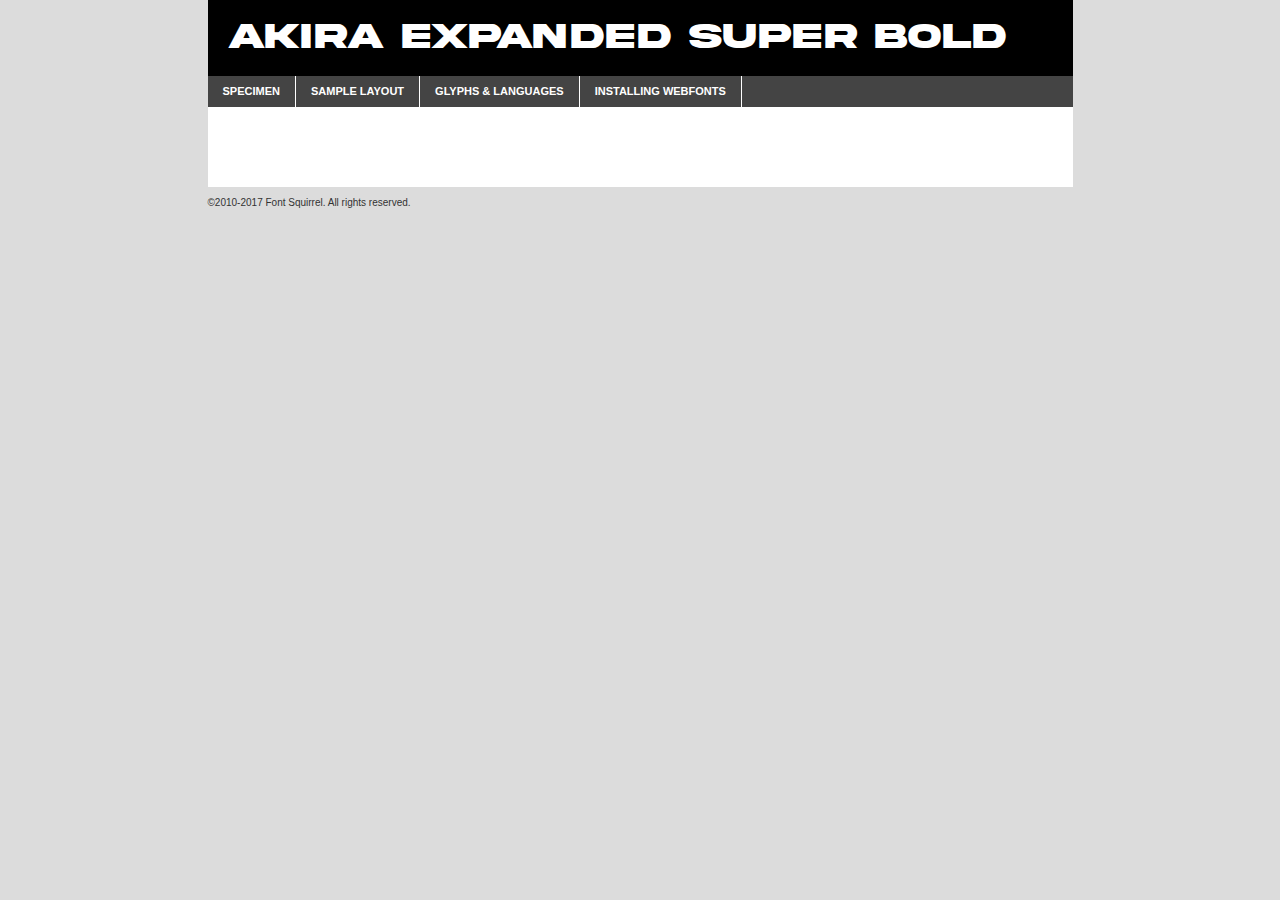
<file: css/akira_expanded_demo-demo.html>
<!DOCTYPE html PUBLIC "-//W3C//DTD XHTML 1.0 Transitional//EN"
        "http://www.w3.org/TR/xhtml1/DTD/xhtml1-transitional.dtd">

<html xmlns="http://www.w3.org/1999/xhtml" xml:lang="en" lang="en">
<head>
    <meta http-equiv="Content-Type" content="text/html; charset=utf-8"/>
    <script src="http://ajax.googleapis.com/ajax/libs/jquery/1.7.2/jquery.min.js" type="text/javascript" charset="utf-8"></script>
    <script type="text/javascript">
		(function($) {
			$.fn.easyTabs = function(option) {
				var param = jQuery.extend({ fadeSpeed: 'fast', defaultContent: 1, activeClass: 'active' }, option);
				$(this).each(function() {
					var thisId = '#' + this.id;
					if ( param.defaultContent == '' )
					{
						param.defaultContent = 1;
					}
					if ( typeof param.defaultContent == 'number' )
					{
						var defaultTab = $(thisId + ' .tabs li:eq(' + (param.defaultContent - 1) + ') a').attr('href').substr(1);
					}
					else
					{
						var defaultTab = param.defaultContent;
					}
					$(thisId + ' .tabs li a').each(function() {
						var tabToHide = $(this).attr('href').substr(1);
						$('#' + tabToHide).addClass('easytabs-tab-content');
					});
					hideAll();
					changeContent(defaultTab);

					function hideAll() {$(thisId + ' .easytabs-tab-content').hide();}

					function changeContent(tabId)
					{
						hideAll();
						$(thisId + ' .tabs li').removeClass(param.activeClass);
						$(thisId + ' .tabs li a[href=#' + tabId + ']').closest('li').addClass(param.activeClass);
						if ( param.fadeSpeed != 'none' )
						{
							$(thisId + ' #' + tabId).fadeIn(param.fadeSpeed);
						}
						else
						{
							$(thisId + ' #' + tabId).show();
						}
					}

					$(thisId + ' .tabs li').click(function() {
						var tabId = $(this).find('a').attr('href').substr(1);
						changeContent(tabId);
						return false;
					});
				});
			}
		})(jQuery);
    </script>
    <link rel="stylesheet" href="specimen_files/specimen_stylesheet.css" type="text/css" charset="utf-8"/>
    <link rel="stylesheet" href="stylesheet.css" type="text/css" charset="utf-8"/>

    <style type="text/css">
        		body {
			font-family: 'akira_expandedsuper_bold';
        		}

            </style>

    <title>Akira Expanded Super Bold Specimen</title>


    <script type="text/javascript" charset="utf-8">
		$(document).ready(function() {
			$('#container').easyTabs({ defaultContent: 1 });
		});
    </script>
</head>

<body>
<div id="container">
    <div id="header">
		Akira Expanded Super Bold    </div>
    <ul class="tabs">
        <li><a href="#specimen">Specimen</a></li>
        <li><a href="#layout">Sample Layout</a></li>
		        <li><a href="#glyphs">Glyphs &amp; Languages</a></li>
        <li><a href="#installing">Installing Webfonts</a></li>

    </ul>

    <div id="main_content">


        <div id="specimen">

            <div class="section">
                <div class="grid12 firstcol">
                    <div class="huge">AaBb</div>
                </div>
            </div>

            <div class="section">
                <div class="glyph_range">A&#x200B;B&#x200b;C&#x200b;D&#x200b;E&#x200b;F&#x200b;G&#x200b;H&#x200b;I&#x200b;J&#x200b;K&#x200b;L&#x200b;M&#x200b;N&#x200b;O&#x200b;P&#x200b;Q&#x200b;R&#x200b;S&#x200b;T&#x200b;U&#x200b;V&#x200b;W&#x200b;X&#x200b;Y&#x200b;Z&#x200b;a&#x200b;b&#x200b;c&#x200b;d&#x200b;e&#x200b;f&#x200b;g&#x200b;h&#x200b;i&#x200b;j&#x200b;k&#x200b;l&#x200b;m&#x200b;n&#x200b;o&#x200b;p&#x200b;q&#x200b;r&#x200b;s&#x200b;t&#x200b;u&#x200b;v&#x200b;w&#x200b;x&#x200b;y&#x200b;z&#x200b;1&#x200b;2&#x200b;3&#x200b;4&#x200b;5&#x200b;6&#x200b;7&#x200b;8&#x200b;9&#x200b;0&#x200b;&amp;&#x200b;.&#x200b;,&#x200b;?&#x200b;!&#x200b;&#64;&#x200b;(&#x200b;)&#x200b;#&#x200b;$&#x200b;%&#x200b;*&#x200b;+&#x200b;-&#x200b;=&#x200b;:&#x200b;;</div>
            </div>
            <div class="section">
                <div class="grid12 firstcol">
                    <table class="sample_table">
                        <tr>
                            <td>10</td>
                            <td class="size10">abcdefghijklmnopqrstuvwxyzABCDEFGHIJKLMNOPQRSTUVWXYZ0123456789abcdefghijklmnopqrstuvwxyzABCDEFGHIJKLMNOPQRSTUVWXYZ0123456789abcdefghijklmnopqrstuvwxyzABCDEFGHIJKLMNOPQRSTUVWXYZ</td>
                        </tr>
                        <tr>
                            <td>11</td>
                            <td class="size11">abcdefghijklmnopqrstuvwxyzABCDEFGHIJKLMNOPQRSTUVWXYZ0123456789abcdefghijklmnopqrstuvwxyzABCDEFGHIJKLMNOPQRSTUVWXYZ0123456789abcdefghijklmnopqrstuvwxyzABCDEFGHIJKLMNOPQRSTUVWXYZ</td>
                        </tr>
                        <tr>
                            <td>12</td>
                            <td class="size12">abcdefghijklmnopqrstuvwxyzABCDEFGHIJKLMNOPQRSTUVWXYZ0123456789abcdefghijklmnopqrstuvwxyzABCDEFGHIJKLMNOPQRSTUVWXYZ0123456789abcdefghijklmnopqrstuvwxyzABCDEFGHIJKLMNOPQRSTUVWXYZ</td>
                        </tr>
                        <tr>
                            <td>13</td>
                            <td class="size13">abcdefghijklmnopqrstuvwxyzABCDEFGHIJKLMNOPQRSTUVWXYZ0123456789abcdefghijklmnopqrstuvwxyzABCDEFGHIJKLMNOPQRSTUVWXYZ0123456789abcdefghijklmnopqrstuvwxyzABCDEFGHIJKLMNOPQRSTUVWXYZ</td>
                        </tr>
                        <tr>
                            <td>14</td>
                            <td class="size14">abcdefghijklmnopqrstuvwxyzABCDEFGHIJKLMNOPQRSTUVWXYZ0123456789abcdefghijklmnopqrstuvwxyzABCDEFGHIJKLMNOPQRSTUVWXYZ0123456789abcdefghijklmnopqrstuvwxyzABCDEFGHIJKLMNOPQRSTUVWXYZ</td>
                        </tr>
                        <tr>
                            <td>16</td>
                            <td class="size16">abcdefghijklmnopqrstuvwxyzABCDEFGHIJKLMNOPQRSTUVWXYZ0123456789abcdefghijklmnopqrstuvwxyzABCDEFGHIJKLMNOPQRSTUVWXYZ</td>
                        </tr>
                        <tr>
                            <td>18</td>
                            <td class="size18">abcdefghijklmnopqrstuvwxyzABCDEFGHIJKLMNOPQRSTUVWXYZ0123456789abcdefghijklmnopqrstuvwxyzABCDEFGHIJKLMNOPQRSTUVWXYZ</td>
                        </tr>
                        <tr>
                            <td>20</td>
                            <td class="size20">abcdefghijklmnopqrstuvwxyzABCDEFGHIJKLMNOPQRSTUVWXYZ0123456789abcdefghijklmnopqrstuvwxyzABCDEFGHIJKLMNOPQRSTUVWXYZ</td>
                        </tr>
                        <tr>
                            <td>24</td>
                            <td class="size24">abcdefghijklmnopqrstuvwxyzABCDEFGHIJKLMNOPQRSTUVWXYZ0123456789abcdefghijklmnopqrstuvwxyzABCDEFGHIJKLMNOPQRSTUVWXYZ</td>
                        </tr>
                        <tr>
                            <td>30</td>
                            <td class="size30">abcdefghijklmnopqrstuvwxyzABCDEFGHIJKLMNOPQRSTUVWXYZ0123456789abcdefghijklmnopqrstuvwxyzABCDEFGHIJKLMNOPQRSTUVWXYZ</td>
                        </tr>
                        <tr>
                            <td>36</td>
                            <td class="size36">abcdefghijklmnopqrstuvwxyzABCDEFGHIJKLMNOPQRSTUVWXYZ0123456789abcdefghijklmnopqrstuvwxyzABCDEFGHIJKLMNOPQRSTUVWXYZ</td>
                        </tr>
                        <tr>
                            <td>48</td>
                            <td class="size48">abcdefghijklmnopqrstuvwxyzABCDEFGHIJKLMNOPQRSTUVWXYZ0123456789abcdefghijklmnopqrstuvwxyzABCDEFGHIJKLMNOPQRSTUVWXYZ</td>
                        </tr>
                        <tr>
                            <td>60</td>
                            <td class="size60">abcdefghijklmnopqrstuvwxyzABCDEFGHIJKLMNOPQRSTUVWXYZ0123456789abcdefghijklmnopqrstuvwxyzABCDEFGHIJKLMNOPQRSTUVWXYZ</td>
                        </tr>
                        <tr>
                            <td>72</td>
                            <td class="size72">abcdefghijklmnopqrstuvwxyzABCDEFGHIJKLMNOPQRSTUVWXYZ0123456789abcdefghijklmnopqrstuvwxyzABCDEFGHIJKLMNOPQRSTUVWXYZ</td>
                        </tr>
                        <tr>
                            <td>90</td>
                            <td class="size90">abcdefghijklmnopqrstuvwxyzABCDEFGHIJKLMNOPQRSTUVWXYZ0123456789abcdefghijklmnopqrstuvwxyzABCDEFGHIJKLMNOPQRSTUVWXYZ</td>
                        </tr>
                    </table>

                </div>

            </div>


            <div class="section" id="bodycomparison">


                <div id="xheight">
                    <div class="fontbody">&#x25FC;&#x25FC;&#x25FC;&#x25FC;&#x25FC;&#x25FC;&#x25FC;&#x25FC;&#x25FC;&#x25FC;&#x25FC;&#x25FC;&#x25FC;&#x25FC;&#x25FC;&#x25FC;&#x25FC;&#x25FC;&#x25FC;&#x25FC;&#x25FC;&#x25FC;&#x25FC;&#x25FC;&#x25FC;&#x25FC;&#x25FC;&#x25FC;&#x25FC;&#x25FC;&#x25FC;&#x25FC;&#x25FC;&#x25FC;&#x25FC;&#x25FC;&#x25FC;&#x25FC;&#x25FC;&#x25FC;&#x25FC;&#x25FC;&#x25FC;&#x25FC;&#x25FC;&#x25FC;&#x25FC;&#x25FC;&#x25FC;&#x25FC;&#x25FC;&#x25FC;&#x25FC;&#x25FC;&#x25FC;&#x25FC;&#x25FC;&#x25FC;&#x25FC;&#x25FC;&#x25FC;&#x25FC;&#x25FC;&#x25FC;&#x25FC;&#x25FC;&#x25FC;&#x25FC;&#x25FC;&#x25FC;&#x25FC;&#x25FC;&#x25FC;&#x25FC;&#x25FC;&#x25FC;&#x25FC;&#x25FC;&#x25FC;&#x25FC;&#x25FC;&#x25FC;&#x25FC;&#x25FC;&#x25FC;&#x25FC;&#x25FC;&#x25FC;&#x25FC;&#x25FC;&#x25FC;&#x25FC;&#x25FC;&#x25FC;&#x25FC;&#x25FC;&#x25FC;&#x25FC;&#x25FC;body</div>
                    <div class="arialbody">body</div>
                    <div class="verdanabody">body</div>
                    <div class="georgiabody">body</div>
                </div>
                <div class="fontbody" style="z-index:1">
                    body<span>Akira Expanded Super Bold</span>
                </div>
                <div class="arialbody" style="z-index:1">
                    body<span>Arial</span>
                </div>
                <div class="verdanabody" style="z-index:1">
                    body<span>Verdana</span>
                </div>
                <div class="georgiabody" style="z-index:1">
                    body<span>Georgia</span>
                </div>


            </div>


            <div class="section psample psample_row1" id="">

                <div class="grid2 firstcol">
                    <p class="size10"><span>10.</span>Aenean lacinia bibendum nulla sed consectetur. Fusce dapibus, tellus ac cursus commodo, tortor mauris condimentum nibh, ut fermentum massa justo sit amet risus. Nullam id dolor id nibh ultricies vehicula ut id elit. Cum sociis natoque penatibus et magnis dis parturient montes, nascetur ridiculus mus. Nulla vitae elit libero, a pharetra augue.</p>

                </div>
                <div class="grid3">
                    <p class="size11"><span>11.</span>Aenean lacinia bibendum nulla sed consectetur. Fusce dapibus, tellus ac cursus commodo, tortor mauris condimentum nibh, ut fermentum massa justo sit amet risus. Nullam id dolor id nibh ultricies vehicula ut id elit. Cum sociis natoque penatibus et magnis dis parturient montes, nascetur ridiculus mus. Nulla vitae elit libero, a pharetra augue.</p>

                </div>
                <div class="grid3">
                    <p class="size12"><span>12.</span>Aenean lacinia bibendum nulla sed consectetur. Fusce dapibus, tellus ac cursus commodo, tortor mauris condimentum nibh, ut fermentum massa justo sit amet risus. Nullam id dolor id nibh ultricies vehicula ut id elit. Cum sociis natoque penatibus et magnis dis parturient montes, nascetur ridiculus mus. Nulla vitae elit libero, a pharetra augue.</p>

                </div>
                <div class="grid4">
                    <p class="size13"><span>13.</span>Aenean lacinia bibendum nulla sed consectetur. Fusce dapibus, tellus ac cursus commodo, tortor mauris condimentum nibh, ut fermentum massa justo sit amet risus. Nullam id dolor id nibh ultricies vehicula ut id elit. Cum sociis natoque penatibus et magnis dis parturient montes, nascetur ridiculus mus. Nulla vitae elit libero, a pharetra augue.</p>

                </div>
                <div class="white_blend"></div>

            </div>
            <div class="section psample psample_row2" id="">
                <div class="grid3 firstcol">
                    <p class="size14"><span>14.</span>Aenean lacinia bibendum nulla sed consectetur. Fusce dapibus, tellus ac cursus commodo, tortor mauris condimentum nibh, ut fermentum massa justo sit amet risus. Nullam id dolor id nibh ultricies vehicula ut id elit. Cum sociis natoque penatibus et magnis dis parturient montes, nascetur ridiculus mus. Nulla vitae elit libero, a pharetra augue.</p>

                </div>
                <div class="grid4">
                    <p class="size16"><span>16.</span>Aenean lacinia bibendum nulla sed consectetur. Fusce dapibus, tellus ac cursus commodo, tortor mauris condimentum nibh, ut fermentum massa justo sit amet risus. Nullam id dolor id nibh ultricies vehicula ut id elit. Cum sociis natoque penatibus et magnis dis parturient montes, nascetur ridiculus mus. Nulla vitae elit libero, a pharetra augue.</p>

                </div>
                <div class="grid5">
                    <p class="size18"><span>18.</span>Aenean lacinia bibendum nulla sed consectetur. Fusce dapibus, tellus ac cursus commodo, tortor mauris condimentum nibh, ut fermentum massa justo sit amet risus. Nullam id dolor id nibh ultricies vehicula ut id elit. Cum sociis natoque penatibus et magnis dis parturient montes, nascetur ridiculus mus. Nulla vitae elit libero, a pharetra augue.</p>

                </div>

                <div class="white_blend"></div>

            </div>

            <div class="section psample psample_row3" id="">
                <div class="grid5 firstcol">
                    <p class="size20"><span>20.</span>Aenean lacinia bibendum nulla sed consectetur. Fusce dapibus, tellus ac cursus commodo, tortor mauris condimentum nibh, ut fermentum massa justo sit amet risus. Nullam id dolor id nibh ultricies vehicula ut id elit. Cum sociis natoque penatibus et magnis dis parturient montes, nascetur ridiculus mus. Nulla vitae elit libero, a pharetra augue.</p>
                </div>
                <div class="grid7">
                    <p class="size24"><span>24.</span>Aenean lacinia bibendum nulla sed consectetur. Fusce dapibus, tellus ac cursus commodo, tortor mauris condimentum nibh, ut fermentum massa justo sit amet risus. Nullam id dolor id nibh ultricies vehicula ut id elit. Cum sociis natoque penatibus et magnis dis parturient montes, nascetur ridiculus mus. Nulla vitae elit libero, a pharetra augue.</p>
                </div>

                <div class="white_blend"></div>

            </div>

            <div class="section psample psample_row4" id="">
                <div class="grid12 firstcol">
                    <p class="size30"><span>30.</span>Aenean lacinia bibendum nulla sed consectetur. Fusce dapibus, tellus ac cursus commodo, tortor mauris condimentum nibh, ut fermentum massa justo sit amet risus. Nullam id dolor id nibh ultricies vehicula ut id elit. Cum sociis natoque penatibus et magnis dis parturient montes, nascetur ridiculus mus. Nulla vitae elit libero, a pharetra augue.</p>
                </div>
                <div class="white_blend"></div>

            </div>


            <div class="section psample psample_row1 fullreverse">
                <div class="grid2 firstcol">
                    <p class="size10"><span>10.</span>Aenean lacinia bibendum nulla sed consectetur. Fusce dapibus, tellus ac cursus commodo, tortor mauris condimentum nibh, ut fermentum massa justo sit amet risus. Nullam id dolor id nibh ultricies vehicula ut id elit. Cum sociis natoque penatibus et magnis dis parturient montes, nascetur ridiculus mus. Nulla vitae elit libero, a pharetra augue.</p>

                </div>
                <div class="grid3">
                    <p class="size11"><span>11.</span>Aenean lacinia bibendum nulla sed consectetur. Fusce dapibus, tellus ac cursus commodo, tortor mauris condimentum nibh, ut fermentum massa justo sit amet risus. Nullam id dolor id nibh ultricies vehicula ut id elit. Cum sociis natoque penatibus et magnis dis parturient montes, nascetur ridiculus mus. Nulla vitae elit libero, a pharetra augue.</p>

                </div>
                <div class="grid3">
                    <p class="size12"><span>12.</span>Aenean lacinia bibendum nulla sed consectetur. Fusce dapibus, tellus ac cursus commodo, tortor mauris condimentum nibh, ut fermentum massa justo sit amet risus. Nullam id dolor id nibh ultricies vehicula ut id elit. Cum sociis natoque penatibus et magnis dis parturient montes, nascetur ridiculus mus. Nulla vitae elit libero, a pharetra augue.</p>

                </div>
                <div class="grid4">
                    <p class="size13"><span>13.</span>Aenean lacinia bibendum nulla sed consectetur. Fusce dapibus, tellus ac cursus commodo, tortor mauris condimentum nibh, ut fermentum massa justo sit amet risus. Nullam id dolor id nibh ultricies vehicula ut id elit. Cum sociis natoque penatibus et magnis dis parturient montes, nascetur ridiculus mus. Nulla vitae elit libero, a pharetra augue.</p>

                </div>
                <div class="black_blend"></div>

            </div>

            <div class="section psample psample_row2 fullreverse">
                <div class="grid3 firstcol">
                    <p class="size14"><span>14.</span>Aenean lacinia bibendum nulla sed consectetur. Fusce dapibus, tellus ac cursus commodo, tortor mauris condimentum nibh, ut fermentum massa justo sit amet risus. Nullam id dolor id nibh ultricies vehicula ut id elit. Cum sociis natoque penatibus et magnis dis parturient montes, nascetur ridiculus mus. Nulla vitae elit libero, a pharetra augue.</p>

                </div>
                <div class="grid4">
                    <p class="size16"><span>16.</span>Aenean lacinia bibendum nulla sed consectetur. Fusce dapibus, tellus ac cursus commodo, tortor mauris condimentum nibh, ut fermentum massa justo sit amet risus. Nullam id dolor id nibh ultricies vehicula ut id elit. Cum sociis natoque penatibus et magnis dis parturient montes, nascetur ridiculus mus. Nulla vitae elit libero, a pharetra augue.</p>

                </div>
                <div class="grid5">
                    <p class="size18"><span>18.</span>Aenean lacinia bibendum nulla sed consectetur. Fusce dapibus, tellus ac cursus commodo, tortor mauris condimentum nibh, ut fermentum massa justo sit amet risus. Nullam id dolor id nibh ultricies vehicula ut id elit. Cum sociis natoque penatibus et magnis dis parturient montes, nascetur ridiculus mus. Nulla vitae elit libero, a pharetra augue.</p>

                </div>
                <div class="black_blend"></div>

            </div>

            <div class="section psample fullreverse psample_row3" id="">
                <div class="grid5 firstcol">
                    <p class="size20"><span>20.</span>Aenean lacinia bibendum nulla sed consectetur. Fusce dapibus, tellus ac cursus commodo, tortor mauris condimentum nibh, ut fermentum massa justo sit amet risus. Nullam id dolor id nibh ultricies vehicula ut id elit. Cum sociis natoque penatibus et magnis dis parturient montes, nascetur ridiculus mus. Nulla vitae elit libero, a pharetra augue.</p>
                </div>
                <div class="grid7">
                    <p class="size24"><span>24.</span>Aenean lacinia bibendum nulla sed consectetur. Fusce dapibus, tellus ac cursus commodo, tortor mauris condimentum nibh, ut fermentum massa justo sit amet risus. Nullam id dolor id nibh ultricies vehicula ut id elit. Cum sociis natoque penatibus et magnis dis parturient montes, nascetur ridiculus mus. Nulla vitae elit libero, a pharetra augue.</p>
                </div>

                <div class="black_blend"></div>

            </div>

            <div class="section psample fullreverse psample_row4" id="" style="border-bottom: 20px #000 solid;">
                <div class="grid12 firstcol">
                    <p class="size30"><span>30.</span>Aenean lacinia bibendum nulla sed consectetur. Fusce dapibus, tellus ac cursus commodo, tortor mauris condimentum nibh, ut fermentum massa justo sit amet risus. Nullam id dolor id nibh ultricies vehicula ut id elit. Cum sociis natoque penatibus et magnis dis parturient montes, nascetur ridiculus mus. Nulla vitae elit libero, a pharetra augue.</p>
                </div>
                <div class="black_blend"></div>

            </div>


        </div>

        <div id="layout">

            <div class="section">

                <div class="grid12 firstcol">
                    <h1>Lorem Ipsum Dolor</h1>
                    <h2>Etiam porta sem malesuada magna mollis euismod</h2>

                    <p class="byline">By <a href="#link">Aenean Lacinia</a></p>
                </div>
            </div>
            <div class="section">
                <div class="grid8 firstcol">
                    <p class="large">Donec sed odio dui. Morbi leo risus, porta ac consectetur ac, vestibulum at eros. Fusce dapibus, tellus ac cursus commodo, tortor mauris condimentum nibh, ut fermentum massa justo sit amet risus. </p>


                    <h3>Pellentesque ornare sem</h3>

                    <p>Maecenas sed diam eget risus varius blandit sit amet non magna. Maecenas faucibus mollis interdum. Donec ullamcorper nulla non metus auctor fringilla. Nullam id dolor id nibh ultricies vehicula ut id elit. Nullam id dolor id nibh ultricies vehicula ut id elit. </p>

                    <p>Aenean eu leo quam. Pellentesque ornare sem lacinia quam venenatis vestibulum. Lorem ipsum dolor sit amet, consectetur adipiscing elit. Cum sociis natoque penatibus et magnis dis parturient montes, nascetur ridiculus mus. </p>

                    <p>Nulla vitae elit libero, a pharetra augue. Praesent commodo cursus magna, vel scelerisque nisl consectetur et. Aenean lacinia bibendum nulla sed consectetur. </p>

                    <p>Nullam quis risus eget urna mollis ornare vel eu leo. Nullam quis risus eget urna mollis ornare vel eu leo. Maecenas sed diam eget risus varius blandit sit amet non magna. Donec ullamcorper nulla non metus auctor fringilla. </p>

                    <h3>Cras mattis consectetur</h3>

                    <p>Aenean eu leo quam. Pellentesque ornare sem lacinia quam venenatis vestibulum. Aenean lacinia bibendum nulla sed consectetur. Integer posuere erat a ante venenatis dapibus posuere velit aliquet. Cras mattis consectetur purus sit amet fermentum. </p>

                    <p>Nullam id dolor id nibh ultricies vehicula ut id elit. Nullam quis risus eget urna mollis ornare vel eu leo. Cras mattis consectetur purus sit amet fermentum.</p>
                </div>

                <div class="grid4 sidebar">

                    <div class="box reverse">
                        <p class="last">Nullam quis risus eget urna mollis ornare vel eu leo. Donec ullamcorper nulla non metus auctor fringilla. Cras mattis consectetur purus sit amet fermentum. Sed posuere consectetur est at lobortis. Lorem ipsum dolor sit amet, consectetur adipiscing elit. </p>
                    </div>

                    <p class="caption">Maecenas sed diam eget risus varius.</p>

                    <p>Vestibulum id ligula porta felis euismod semper. Integer posuere erat a ante venenatis dapibus posuere velit aliquet. Vestibulum id ligula porta felis euismod semper. Sed posuere consectetur est at lobortis. Maecenas sed diam eget risus varius blandit sit amet non magna. Fusce dapibus, tellus ac cursus commodo, tortor mauris condimentum nibh, ut fermentum massa justo sit amet risus. </p>


                    <p>Duis mollis, est non commodo luctus, nisi erat porttitor ligula, eget lacinia odio sem nec elit. Aenean lacinia bibendum nulla sed consectetur. Vivamus sagittis lacus vel augue laoreet rutrum faucibus dolor auctor. Aenean lacinia bibendum nulla sed consectetur. Nullam quis risus eget urna mollis ornare vel eu leo. </p>

                    <p>Praesent commodo cursus magna, vel scelerisque nisl consectetur et. Donec ullamcorper nulla non metus auctor fringilla. Maecenas faucibus mollis interdum. Fusce dapibus, tellus ac cursus commodo, tortor mauris condimentum nibh, ut fermentum massa justo sit amet risus. </p>

                </div>
            </div>

        </div>


		

        <div id="glyphs">
            <div class="section">
                <div class="grid12 firstcol">

                    <h1>Language Support</h1>
                    <p>The subset of Akira Expanded Super Bold in this kit supports the following languages:<br/>

						English, Arrernte, Bislama, Cebuano, Fijian, Gilbertese, Hmong, Ibanag, Iloko_ilokano, Interglossa_glosa, Interlingua, Lojban, Norfolk_pitcairnese, Oromo, Rotokas, Seychelles_creole, Shona, Somali, Southern_ndebele, Swahili, Swati_swazi, Tok_pisin, Warlpiri, Xhosa, Zulu, Latinbasic, Demo                    </p>
                    <h1>Glyph Chart</h1>
                    <p>The subset of Akira Expanded Super Bold in this kit includes all the glyphs listed below. Unicode entities are included above each glyph to help you insert individual characters into your layout.</p>
                    <div id="glyph_chart">

																				                                <div><p>&amp;#32;</p>&#32;</div>
																				                                <div><p>&amp;#33;</p>&#33;</div>
																				                                <div><p>&amp;#34;</p>&#34;</div>
																				                                <div><p>&amp;#35;</p>&#35;</div>
																				                                <div><p>&amp;#36;</p>&#36;</div>
																				                                <div><p>&amp;#37;</p>&#37;</div>
																				                                <div><p>&amp;#38;</p>&#38;</div>
																				                                <div><p>&amp;#39;</p>&#39;</div>
																				                                <div><p>&amp;#40;</p>&#40;</div>
																				                                <div><p>&amp;#41;</p>&#41;</div>
																				                                <div><p>&amp;#42;</p>&#42;</div>
																				                                <div><p>&amp;#43;</p>&#43;</div>
																				                                <div><p>&amp;#44;</p>&#44;</div>
																				                                <div><p>&amp;#45;</p>&#45;</div>
																				                                <div><p>&amp;#46;</p>&#46;</div>
																				                                <div><p>&amp;#47;</p>&#47;</div>
																				                                <div><p>&amp;#48;</p>&#48;</div>
																				                                <div><p>&amp;#49;</p>&#49;</div>
																				                                <div><p>&amp;#50;</p>&#50;</div>
																				                                <div><p>&amp;#51;</p>&#51;</div>
																				                                <div><p>&amp;#52;</p>&#52;</div>
																				                                <div><p>&amp;#53;</p>&#53;</div>
																				                                <div><p>&amp;#54;</p>&#54;</div>
																				                                <div><p>&amp;#55;</p>&#55;</div>
																				                                <div><p>&amp;#56;</p>&#56;</div>
																				                                <div><p>&amp;#57;</p>&#57;</div>
																				                                <div><p>&amp;#58;</p>&#58;</div>
																				                                <div><p>&amp;#59;</p>&#59;</div>
																				                                <div><p>&amp;#60;</p>&#60;</div>
																				                                <div><p>&amp;#61;</p>&#61;</div>
																				                                <div><p>&amp;#62;</p>&#62;</div>
																				                                <div><p>&amp;#63;</p>&#63;</div>
																				                                <div><p>&amp;#64;</p>&#64;</div>
																				                                <div><p>&amp;#65;</p>&#65;</div>
																				                                <div><p>&amp;#66;</p>&#66;</div>
																				                                <div><p>&amp;#67;</p>&#67;</div>
																				                                <div><p>&amp;#68;</p>&#68;</div>
																				                                <div><p>&amp;#69;</p>&#69;</div>
																				                                <div><p>&amp;#70;</p>&#70;</div>
																				                                <div><p>&amp;#71;</p>&#71;</div>
																				                                <div><p>&amp;#72;</p>&#72;</div>
																				                                <div><p>&amp;#73;</p>&#73;</div>
																				                                <div><p>&amp;#74;</p>&#74;</div>
																				                                <div><p>&amp;#75;</p>&#75;</div>
																				                                <div><p>&amp;#76;</p>&#76;</div>
																				                                <div><p>&amp;#77;</p>&#77;</div>
																				                                <div><p>&amp;#78;</p>&#78;</div>
																				                                <div><p>&amp;#79;</p>&#79;</div>
																				                                <div><p>&amp;#80;</p>&#80;</div>
																				                                <div><p>&amp;#81;</p>&#81;</div>
																				                                <div><p>&amp;#82;</p>&#82;</div>
																				                                <div><p>&amp;#83;</p>&#83;</div>
																				                                <div><p>&amp;#84;</p>&#84;</div>
																				                                <div><p>&amp;#85;</p>&#85;</div>
																				                                <div><p>&amp;#86;</p>&#86;</div>
																				                                <div><p>&amp;#87;</p>&#87;</div>
																				                                <div><p>&amp;#88;</p>&#88;</div>
																				                                <div><p>&amp;#89;</p>&#89;</div>
																				                                <div><p>&amp;#90;</p>&#90;</div>
																				                                <div><p>&amp;#91;</p>&#91;</div>
																				                                <div><p>&amp;#92;</p>&#92;</div>
																				                                <div><p>&amp;#93;</p>&#93;</div>
																				                                <div><p>&amp;#95;</p>&#95;</div>
																				                                <div><p>&amp;#97;</p>&#97;</div>
																				                                <div><p>&amp;#98;</p>&#98;</div>
																				                                <div><p>&amp;#99;</p>&#99;</div>
																				                                <div><p>&amp;#100;</p>&#100;</div>
																				                                <div><p>&amp;#101;</p>&#101;</div>
																				                                <div><p>&amp;#102;</p>&#102;</div>
																				                                <div><p>&amp;#103;</p>&#103;</div>
																				                                <div><p>&amp;#104;</p>&#104;</div>
																				                                <div><p>&amp;#105;</p>&#105;</div>
																				                                <div><p>&amp;#106;</p>&#106;</div>
																				                                <div><p>&amp;#107;</p>&#107;</div>
																				                                <div><p>&amp;#108;</p>&#108;</div>
																				                                <div><p>&amp;#109;</p>&#109;</div>
																				                                <div><p>&amp;#110;</p>&#110;</div>
																				                                <div><p>&amp;#111;</p>&#111;</div>
																				                                <div><p>&amp;#112;</p>&#112;</div>
																				                                <div><p>&amp;#113;</p>&#113;</div>
																				                                <div><p>&amp;#114;</p>&#114;</div>
																				                                <div><p>&amp;#115;</p>&#115;</div>
																				                                <div><p>&amp;#116;</p>&#116;</div>
																				                                <div><p>&amp;#117;</p>&#117;</div>
																				                                <div><p>&amp;#118;</p>&#118;</div>
																				                                <div><p>&amp;#119;</p>&#119;</div>
																				                                <div><p>&amp;#120;</p>&#120;</div>
																				                                <div><p>&amp;#121;</p>&#121;</div>
																				                                <div><p>&amp;#122;</p>&#122;</div>
																				                                <div><p>&amp;#123;</p>&#123;</div>
																				                                <div><p>&amp;#124;</p>&#124;</div>
																				                                <div><p>&amp;#125;</p>&#125;</div>
																				                                <div><p>&amp;#160;</p>&#160;</div>
																				                                <div><p>&amp;#166;</p>&#166;</div>
																				                                <div><p>&amp;#169;</p>&#169;</div>
																				                                <div><p>&amp;#173;</p>&#173;</div>
																				                                <div><p>&amp;#174;</p>&#174;</div>
																				                                <div><p>&amp;#177;</p>&#177;</div>
																				                                <div><p>&amp;#215;</p>&#215;</div>
																				                                <div><p>&amp;#247;</p>&#247;</div>
																				                                <div><p>&amp;#8192;</p>&#8192;</div>
																				                                <div><p>&amp;#8193;</p>&#8193;</div>
																				                                <div><p>&amp;#8194;</p>&#8194;</div>
																				                                <div><p>&amp;#8195;</p>&#8195;</div>
																				                                <div><p>&amp;#8196;</p>&#8196;</div>
																				                                <div><p>&amp;#8197;</p>&#8197;</div>
																				                                <div><p>&amp;#8198;</p>&#8198;</div>
																				                                <div><p>&amp;#8199;</p>&#8199;</div>
																				                                <div><p>&amp;#8200;</p>&#8200;</div>
																				                                <div><p>&amp;#8201;</p>&#8201;</div>
																				                                <div><p>&amp;#8202;</p>&#8202;</div>
																				                                <div><p>&amp;#8208;</p>&#8208;</div>
																				                                <div><p>&amp;#8209;</p>&#8209;</div>
																				                                <div><p>&amp;#8210;</p>&#8210;</div>
																				                                <div><p>&amp;#8211;</p>&#8211;</div>
																				                                <div><p>&amp;#8212;</p>&#8212;</div>
																				                                <div><p>&amp;#8239;</p>&#8239;</div>
																				                                <div><p>&amp;#8287;</p>&#8287;</div>
																				                                <div><p>&amp;#8482;</p>&#8482;</div>
																				                                <div><p>&amp;#9724;</p>&#9724;</div>
																																																										                    </div>
                </div>


            </div>
        </div>


        <div id="specs">

        </div>

        <div id="installing">
            <div class="section">
                <div class="grid7 firstcol">
                    <h1>Installing Webfonts</h1>

                    <p>Webfonts are supported by all major browser platforms but not all in the same way. There are currently four different font formats that must be included in order to target all browsers. This includes TTF, WOFF, EOT and SVG.</p>

                    <h2>1. Upload your webfonts</h2>
                    <p>You must upload your webfont kit to your website. They should be in or near the same directory as your CSS files.</p>

                    <h2>2. Include the webfont stylesheet</h2>
                    <p>A special CSS @font-face declaration helps the various browsers select the appropriate font it needs without causing you a bunch of headaches. Learn more about this syntax by reading the <a href="https://www.fontspring.com/blog/further-hardening-of-the-bulletproof-syntax">Fontspring blog post</a> about it. The code for it is as follows:</p>


                    <code>
                        @font-face{
                        font-family: 'MyWebFont';
                        src: url('WebFont.eot');
                        src: url('WebFont.eot?#iefix') format('embedded-opentype'),
                        url('WebFont.woff') format('woff'),
                        url('WebFont.ttf') format('truetype'),
                        url('WebFont.svg#webfont') format('svg');
                        }
                    </code>

                    <p>We've already gone ahead and generated the code for you. All you have to do is link to the stylesheet in your HTML, like this:</p>
                    <code>&lt;link rel=&quot;stylesheet&quot; href=&quot;stylesheet.css&quot; type=&quot;text/css&quot; charset=&quot;utf-8&quot; /&gt;</code>

                    <h2>3. Modify your own stylesheet</h2>
                    <p>To take advantage of your new fonts, you must tell your stylesheet to use them. Look at the original @font-face declaration above and find the property called "font-family." The name linked there will be what you use to reference the font. Prepend that webfont name to the font stack in the "font-family" property, inside the selector you want to change. For example:</p>
                    <code>p { font-family: 'WebFont', Arial, sans-serif; }</code>

                    <h2>4. Test</h2>
                    <p>Getting webfonts to work cross-browser <em>can</em> be tricky. Use the information in the sidebar to help you if you find that fonts aren't loading in a particular browser.</p>
                </div>

                <div class="grid5 sidebar">
                    <div class="box">
                        <h2>Troubleshooting<br/>Font-Face Problems</h2>
                        <p>Having trouble getting your webfonts to load in your new website? Here are some tips to sort out what might be the problem.</p>

                        <h3>Fonts not showing in any browser</h3>

                        <p>This sounds like you need to work on the plumbing. You either did not upload the fonts to the correct directory, or you did not link the fonts properly in the CSS. If you've confirmed that all this is correct and you still have a problem, take a look at your .htaccess file and see if requests are getting intercepted.</p>

                        <h3>Fonts not loading in iPhone or iPad</h3>

                        <p>The most common problem here is that you are serving the fonts from an IIS server. IIS refuses to serve files that have unknown MIME types. If that is the case, you must set the MIME type for SVG to "image/svg+xml" in the server settings. Follow these instructions from Microsoft if you need help.</p>

                        <h3>Fonts not loading in Firefox</h3>

                        <p>The primary reason for this failure? You are still using a version Firefox older than 3.5. So upgrade already! If that isn't it, then you are very likely serving fonts from a different domain. Firefox requires that all font assets be served from the same domain. Lastly it is possible that you need to add WOFF to your list of MIME types (if you are serving via IIS.)</p>

                        <h3>Fonts not loading in IE</h3>

                        <p>Are you looking at Internet Explorer on an actual Windows machine or are you cheating by using a service like Adobe BrowserLab? Many of these screenshot services do not render @font-face for IE. Best to test it on a real machine.</p>

                        <h3>Fonts not loading in IE9</h3>

                        <p>IE9, like Firefox, requires that fonts be served from the same domain as the website. Make sure that is the case.</p>
                    </div>
                </div>
            </div>

        </div>

    </div>
    <div id="footer">
        <p>&copy;2010-2017 Font Squirrel. All rights reserved.</p>
    </div>
</div>
</body>
</html>
</file>
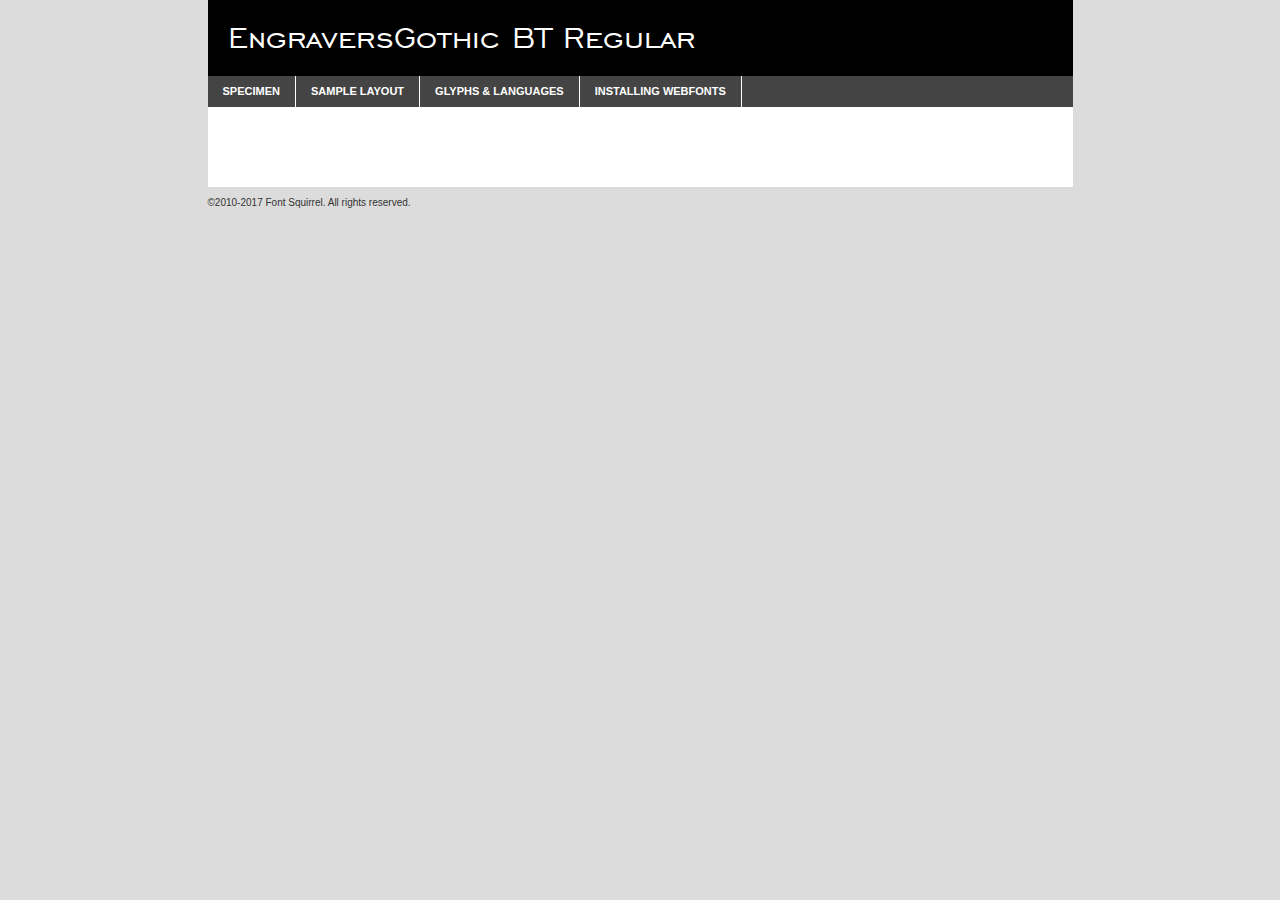
<file: css/engraversgothicbt-demo.html>
<!DOCTYPE html PUBLIC "-//W3C//DTD XHTML 1.0 Transitional//EN"
        "http://www.w3.org/TR/xhtml1/DTD/xhtml1-transitional.dtd">

<html xmlns="http://www.w3.org/1999/xhtml" xml:lang="en" lang="en">
<head>
    <meta http-equiv="Content-Type" content="text/html; charset=utf-8"/>
    <script src="http://ajax.googleapis.com/ajax/libs/jquery/1.7.2/jquery.min.js" type="text/javascript" charset="utf-8"></script>
    <script type="text/javascript">
		(function($) {
			$.fn.easyTabs = function(option) {
				var param = jQuery.extend({ fadeSpeed: 'fast', defaultContent: 1, activeClass: 'active' }, option);
				$(this).each(function() {
					var thisId = '#' + this.id;
					if ( param.defaultContent == '' )
					{
						param.defaultContent = 1;
					}
					if ( typeof param.defaultContent == 'number' )
					{
						var defaultTab = $(thisId + ' .tabs li:eq(' + (param.defaultContent - 1) + ') a').attr('href').substr(1);
					}
					else
					{
						var defaultTab = param.defaultContent;
					}
					$(thisId + ' .tabs li a').each(function() {
						var tabToHide = $(this).attr('href').substr(1);
						$('#' + tabToHide).addClass('easytabs-tab-content');
					});
					hideAll();
					changeContent(defaultTab);

					function hideAll() {$(thisId + ' .easytabs-tab-content').hide();}

					function changeContent(tabId)
					{
						hideAll();
						$(thisId + ' .tabs li').removeClass(param.activeClass);
						$(thisId + ' .tabs li a[href=#' + tabId + ']').closest('li').addClass(param.activeClass);
						if ( param.fadeSpeed != 'none' )
						{
							$(thisId + ' #' + tabId).fadeIn(param.fadeSpeed);
						}
						else
						{
							$(thisId + ' #' + tabId).show();
						}
					}

					$(thisId + ' .tabs li').click(function() {
						var tabId = $(this).find('a').attr('href').substr(1);
						changeContent(tabId);
						return false;
					});
				});
			}
		})(jQuery);
    </script>
    <link rel="stylesheet" href="specimen_files/specimen_stylesheet.css" type="text/css" charset="utf-8"/>
    <link rel="stylesheet" href="stylesheet.css" type="text/css" charset="utf-8"/>

    <style type="text/css">
        		body {
			font-family: 'engraversgothic_btregular';
        		}

            </style>

    <title>EngraversGothic BT Regular Specimen</title>


    <script type="text/javascript" charset="utf-8">
		$(document).ready(function() {
			$('#container').easyTabs({ defaultContent: 1 });
		});
    </script>
</head>

<body>
<div id="container">
    <div id="header">
		EngraversGothic BT Regular    </div>
    <ul class="tabs">
        <li><a href="#specimen">Specimen</a></li>
        <li><a href="#layout">Sample Layout</a></li>
		        <li><a href="#glyphs">Glyphs &amp; Languages</a></li>
        <li><a href="#installing">Installing Webfonts</a></li>

    </ul>

    <div id="main_content">


        <div id="specimen">

            <div class="section">
                <div class="grid12 firstcol">
                    <div class="huge">AaBb</div>
                </div>
            </div>

            <div class="section">
                <div class="glyph_range">A&#x200B;B&#x200b;C&#x200b;D&#x200b;E&#x200b;F&#x200b;G&#x200b;H&#x200b;I&#x200b;J&#x200b;K&#x200b;L&#x200b;M&#x200b;N&#x200b;O&#x200b;P&#x200b;Q&#x200b;R&#x200b;S&#x200b;T&#x200b;U&#x200b;V&#x200b;W&#x200b;X&#x200b;Y&#x200b;Z&#x200b;a&#x200b;b&#x200b;c&#x200b;d&#x200b;e&#x200b;f&#x200b;g&#x200b;h&#x200b;i&#x200b;j&#x200b;k&#x200b;l&#x200b;m&#x200b;n&#x200b;o&#x200b;p&#x200b;q&#x200b;r&#x200b;s&#x200b;t&#x200b;u&#x200b;v&#x200b;w&#x200b;x&#x200b;y&#x200b;z&#x200b;1&#x200b;2&#x200b;3&#x200b;4&#x200b;5&#x200b;6&#x200b;7&#x200b;8&#x200b;9&#x200b;0&#x200b;&amp;&#x200b;.&#x200b;,&#x200b;?&#x200b;!&#x200b;&#64;&#x200b;(&#x200b;)&#x200b;#&#x200b;$&#x200b;%&#x200b;*&#x200b;+&#x200b;-&#x200b;=&#x200b;:&#x200b;;</div>
            </div>
            <div class="section">
                <div class="grid12 firstcol">
                    <table class="sample_table">
                        <tr>
                            <td>10</td>
                            <td class="size10">abcdefghijklmnopqrstuvwxyzABCDEFGHIJKLMNOPQRSTUVWXYZ0123456789abcdefghijklmnopqrstuvwxyzABCDEFGHIJKLMNOPQRSTUVWXYZ0123456789abcdefghijklmnopqrstuvwxyzABCDEFGHIJKLMNOPQRSTUVWXYZ</td>
                        </tr>
                        <tr>
                            <td>11</td>
                            <td class="size11">abcdefghijklmnopqrstuvwxyzABCDEFGHIJKLMNOPQRSTUVWXYZ0123456789abcdefghijklmnopqrstuvwxyzABCDEFGHIJKLMNOPQRSTUVWXYZ0123456789abcdefghijklmnopqrstuvwxyzABCDEFGHIJKLMNOPQRSTUVWXYZ</td>
                        </tr>
                        <tr>
                            <td>12</td>
                            <td class="size12">abcdefghijklmnopqrstuvwxyzABCDEFGHIJKLMNOPQRSTUVWXYZ0123456789abcdefghijklmnopqrstuvwxyzABCDEFGHIJKLMNOPQRSTUVWXYZ0123456789abcdefghijklmnopqrstuvwxyzABCDEFGHIJKLMNOPQRSTUVWXYZ</td>
                        </tr>
                        <tr>
                            <td>13</td>
                            <td class="size13">abcdefghijklmnopqrstuvwxyzABCDEFGHIJKLMNOPQRSTUVWXYZ0123456789abcdefghijklmnopqrstuvwxyzABCDEFGHIJKLMNOPQRSTUVWXYZ0123456789abcdefghijklmnopqrstuvwxyzABCDEFGHIJKLMNOPQRSTUVWXYZ</td>
                        </tr>
                        <tr>
                            <td>14</td>
                            <td class="size14">abcdefghijklmnopqrstuvwxyzABCDEFGHIJKLMNOPQRSTUVWXYZ0123456789abcdefghijklmnopqrstuvwxyzABCDEFGHIJKLMNOPQRSTUVWXYZ0123456789abcdefghijklmnopqrstuvwxyzABCDEFGHIJKLMNOPQRSTUVWXYZ</td>
                        </tr>
                        <tr>
                            <td>16</td>
                            <td class="size16">abcdefghijklmnopqrstuvwxyzABCDEFGHIJKLMNOPQRSTUVWXYZ0123456789abcdefghijklmnopqrstuvwxyzABCDEFGHIJKLMNOPQRSTUVWXYZ</td>
                        </tr>
                        <tr>
                            <td>18</td>
                            <td class="size18">abcdefghijklmnopqrstuvwxyzABCDEFGHIJKLMNOPQRSTUVWXYZ0123456789abcdefghijklmnopqrstuvwxyzABCDEFGHIJKLMNOPQRSTUVWXYZ</td>
                        </tr>
                        <tr>
                            <td>20</td>
                            <td class="size20">abcdefghijklmnopqrstuvwxyzABCDEFGHIJKLMNOPQRSTUVWXYZ0123456789abcdefghijklmnopqrstuvwxyzABCDEFGHIJKLMNOPQRSTUVWXYZ</td>
                        </tr>
                        <tr>
                            <td>24</td>
                            <td class="size24">abcdefghijklmnopqrstuvwxyzABCDEFGHIJKLMNOPQRSTUVWXYZ0123456789abcdefghijklmnopqrstuvwxyzABCDEFGHIJKLMNOPQRSTUVWXYZ</td>
                        </tr>
                        <tr>
                            <td>30</td>
                            <td class="size30">abcdefghijklmnopqrstuvwxyzABCDEFGHIJKLMNOPQRSTUVWXYZ0123456789abcdefghijklmnopqrstuvwxyzABCDEFGHIJKLMNOPQRSTUVWXYZ</td>
                        </tr>
                        <tr>
                            <td>36</td>
                            <td class="size36">abcdefghijklmnopqrstuvwxyzABCDEFGHIJKLMNOPQRSTUVWXYZ0123456789abcdefghijklmnopqrstuvwxyzABCDEFGHIJKLMNOPQRSTUVWXYZ</td>
                        </tr>
                        <tr>
                            <td>48</td>
                            <td class="size48">abcdefghijklmnopqrstuvwxyzABCDEFGHIJKLMNOPQRSTUVWXYZ0123456789abcdefghijklmnopqrstuvwxyzABCDEFGHIJKLMNOPQRSTUVWXYZ</td>
                        </tr>
                        <tr>
                            <td>60</td>
                            <td class="size60">abcdefghijklmnopqrstuvwxyzABCDEFGHIJKLMNOPQRSTUVWXYZ0123456789abcdefghijklmnopqrstuvwxyzABCDEFGHIJKLMNOPQRSTUVWXYZ</td>
                        </tr>
                        <tr>
                            <td>72</td>
                            <td class="size72">abcdefghijklmnopqrstuvwxyzABCDEFGHIJKLMNOPQRSTUVWXYZ0123456789abcdefghijklmnopqrstuvwxyzABCDEFGHIJKLMNOPQRSTUVWXYZ</td>
                        </tr>
                        <tr>
                            <td>90</td>
                            <td class="size90">abcdefghijklmnopqrstuvwxyzABCDEFGHIJKLMNOPQRSTUVWXYZ0123456789abcdefghijklmnopqrstuvwxyzABCDEFGHIJKLMNOPQRSTUVWXYZ</td>
                        </tr>
                    </table>

                </div>

            </div>


            <div class="section" id="bodycomparison">


                <div id="xheight">
                    <div class="fontbody">&#x25FC;&#x25FC;&#x25FC;&#x25FC;&#x25FC;&#x25FC;&#x25FC;&#x25FC;&#x25FC;&#x25FC;&#x25FC;&#x25FC;&#x25FC;&#x25FC;&#x25FC;&#x25FC;&#x25FC;&#x25FC;&#x25FC;&#x25FC;&#x25FC;&#x25FC;&#x25FC;&#x25FC;&#x25FC;&#x25FC;&#x25FC;&#x25FC;&#x25FC;&#x25FC;&#x25FC;&#x25FC;&#x25FC;&#x25FC;&#x25FC;&#x25FC;&#x25FC;&#x25FC;&#x25FC;&#x25FC;&#x25FC;&#x25FC;&#x25FC;&#x25FC;&#x25FC;&#x25FC;&#x25FC;&#x25FC;&#x25FC;&#x25FC;&#x25FC;&#x25FC;&#x25FC;&#x25FC;&#x25FC;&#x25FC;&#x25FC;&#x25FC;&#x25FC;&#x25FC;&#x25FC;&#x25FC;&#x25FC;&#x25FC;&#x25FC;&#x25FC;&#x25FC;&#x25FC;&#x25FC;&#x25FC;&#x25FC;&#x25FC;&#x25FC;&#x25FC;&#x25FC;&#x25FC;&#x25FC;&#x25FC;&#x25FC;&#x25FC;&#x25FC;&#x25FC;&#x25FC;&#x25FC;&#x25FC;&#x25FC;&#x25FC;&#x25FC;&#x25FC;&#x25FC;&#x25FC;&#x25FC;&#x25FC;&#x25FC;&#x25FC;&#x25FC;&#x25FC;&#x25FC;&#x25FC;body</div>
                    <div class="arialbody">body</div>
                    <div class="verdanabody">body</div>
                    <div class="georgiabody">body</div>
                </div>
                <div class="fontbody" style="z-index:1">
                    body<span>EngraversGothic BT Regular</span>
                </div>
                <div class="arialbody" style="z-index:1">
                    body<span>Arial</span>
                </div>
                <div class="verdanabody" style="z-index:1">
                    body<span>Verdana</span>
                </div>
                <div class="georgiabody" style="z-index:1">
                    body<span>Georgia</span>
                </div>


            </div>


            <div class="section psample psample_row1" id="">

                <div class="grid2 firstcol">
                    <p class="size10"><span>10.</span>Aenean lacinia bibendum nulla sed consectetur. Fusce dapibus, tellus ac cursus commodo, tortor mauris condimentum nibh, ut fermentum massa justo sit amet risus. Nullam id dolor id nibh ultricies vehicula ut id elit. Cum sociis natoque penatibus et magnis dis parturient montes, nascetur ridiculus mus. Nulla vitae elit libero, a pharetra augue.</p>

                </div>
                <div class="grid3">
                    <p class="size11"><span>11.</span>Aenean lacinia bibendum nulla sed consectetur. Fusce dapibus, tellus ac cursus commodo, tortor mauris condimentum nibh, ut fermentum massa justo sit amet risus. Nullam id dolor id nibh ultricies vehicula ut id elit. Cum sociis natoque penatibus et magnis dis parturient montes, nascetur ridiculus mus. Nulla vitae elit libero, a pharetra augue.</p>

                </div>
                <div class="grid3">
                    <p class="size12"><span>12.</span>Aenean lacinia bibendum nulla sed consectetur. Fusce dapibus, tellus ac cursus commodo, tortor mauris condimentum nibh, ut fermentum massa justo sit amet risus. Nullam id dolor id nibh ultricies vehicula ut id elit. Cum sociis natoque penatibus et magnis dis parturient montes, nascetur ridiculus mus. Nulla vitae elit libero, a pharetra augue.</p>

                </div>
                <div class="grid4">
                    <p class="size13"><span>13.</span>Aenean lacinia bibendum nulla sed consectetur. Fusce dapibus, tellus ac cursus commodo, tortor mauris condimentum nibh, ut fermentum massa justo sit amet risus. Nullam id dolor id nibh ultricies vehicula ut id elit. Cum sociis natoque penatibus et magnis dis parturient montes, nascetur ridiculus mus. Nulla vitae elit libero, a pharetra augue.</p>

                </div>
                <div class="white_blend"></div>

            </div>
            <div class="section psample psample_row2" id="">
                <div class="grid3 firstcol">
                    <p class="size14"><span>14.</span>Aenean lacinia bibendum nulla sed consectetur. Fusce dapibus, tellus ac cursus commodo, tortor mauris condimentum nibh, ut fermentum massa justo sit amet risus. Nullam id dolor id nibh ultricies vehicula ut id elit. Cum sociis natoque penatibus et magnis dis parturient montes, nascetur ridiculus mus. Nulla vitae elit libero, a pharetra augue.</p>

                </div>
                <div class="grid4">
                    <p class="size16"><span>16.</span>Aenean lacinia bibendum nulla sed consectetur. Fusce dapibus, tellus ac cursus commodo, tortor mauris condimentum nibh, ut fermentum massa justo sit amet risus. Nullam id dolor id nibh ultricies vehicula ut id elit. Cum sociis natoque penatibus et magnis dis parturient montes, nascetur ridiculus mus. Nulla vitae elit libero, a pharetra augue.</p>

                </div>
                <div class="grid5">
                    <p class="size18"><span>18.</span>Aenean lacinia bibendum nulla sed consectetur. Fusce dapibus, tellus ac cursus commodo, tortor mauris condimentum nibh, ut fermentum massa justo sit amet risus. Nullam id dolor id nibh ultricies vehicula ut id elit. Cum sociis natoque penatibus et magnis dis parturient montes, nascetur ridiculus mus. Nulla vitae elit libero, a pharetra augue.</p>

                </div>

                <div class="white_blend"></div>

            </div>

            <div class="section psample psample_row3" id="">
                <div class="grid5 firstcol">
                    <p class="size20"><span>20.</span>Aenean lacinia bibendum nulla sed consectetur. Fusce dapibus, tellus ac cursus commodo, tortor mauris condimentum nibh, ut fermentum massa justo sit amet risus. Nullam id dolor id nibh ultricies vehicula ut id elit. Cum sociis natoque penatibus et magnis dis parturient montes, nascetur ridiculus mus. Nulla vitae elit libero, a pharetra augue.</p>
                </div>
                <div class="grid7">
                    <p class="size24"><span>24.</span>Aenean lacinia bibendum nulla sed consectetur. Fusce dapibus, tellus ac cursus commodo, tortor mauris condimentum nibh, ut fermentum massa justo sit amet risus. Nullam id dolor id nibh ultricies vehicula ut id elit. Cum sociis natoque penatibus et magnis dis parturient montes, nascetur ridiculus mus. Nulla vitae elit libero, a pharetra augue.</p>
                </div>

                <div class="white_blend"></div>

            </div>

            <div class="section psample psample_row4" id="">
                <div class="grid12 firstcol">
                    <p class="size30"><span>30.</span>Aenean lacinia bibendum nulla sed consectetur. Fusce dapibus, tellus ac cursus commodo, tortor mauris condimentum nibh, ut fermentum massa justo sit amet risus. Nullam id dolor id nibh ultricies vehicula ut id elit. Cum sociis natoque penatibus et magnis dis parturient montes, nascetur ridiculus mus. Nulla vitae elit libero, a pharetra augue.</p>
                </div>
                <div class="white_blend"></div>

            </div>


            <div class="section psample psample_row1 fullreverse">
                <div class="grid2 firstcol">
                    <p class="size10"><span>10.</span>Aenean lacinia bibendum nulla sed consectetur. Fusce dapibus, tellus ac cursus commodo, tortor mauris condimentum nibh, ut fermentum massa justo sit amet risus. Nullam id dolor id nibh ultricies vehicula ut id elit. Cum sociis natoque penatibus et magnis dis parturient montes, nascetur ridiculus mus. Nulla vitae elit libero, a pharetra augue.</p>

                </div>
                <div class="grid3">
                    <p class="size11"><span>11.</span>Aenean lacinia bibendum nulla sed consectetur. Fusce dapibus, tellus ac cursus commodo, tortor mauris condimentum nibh, ut fermentum massa justo sit amet risus. Nullam id dolor id nibh ultricies vehicula ut id elit. Cum sociis natoque penatibus et magnis dis parturient montes, nascetur ridiculus mus. Nulla vitae elit libero, a pharetra augue.</p>

                </div>
                <div class="grid3">
                    <p class="size12"><span>12.</span>Aenean lacinia bibendum nulla sed consectetur. Fusce dapibus, tellus ac cursus commodo, tortor mauris condimentum nibh, ut fermentum massa justo sit amet risus. Nullam id dolor id nibh ultricies vehicula ut id elit. Cum sociis natoque penatibus et magnis dis parturient montes, nascetur ridiculus mus. Nulla vitae elit libero, a pharetra augue.</p>

                </div>
                <div class="grid4">
                    <p class="size13"><span>13.</span>Aenean lacinia bibendum nulla sed consectetur. Fusce dapibus, tellus ac cursus commodo, tortor mauris condimentum nibh, ut fermentum massa justo sit amet risus. Nullam id dolor id nibh ultricies vehicula ut id elit. Cum sociis natoque penatibus et magnis dis parturient montes, nascetur ridiculus mus. Nulla vitae elit libero, a pharetra augue.</p>

                </div>
                <div class="black_blend"></div>

            </div>

            <div class="section psample psample_row2 fullreverse">
                <div class="grid3 firstcol">
                    <p class="size14"><span>14.</span>Aenean lacinia bibendum nulla sed consectetur. Fusce dapibus, tellus ac cursus commodo, tortor mauris condimentum nibh, ut fermentum massa justo sit amet risus. Nullam id dolor id nibh ultricies vehicula ut id elit. Cum sociis natoque penatibus et magnis dis parturient montes, nascetur ridiculus mus. Nulla vitae elit libero, a pharetra augue.</p>

                </div>
                <div class="grid4">
                    <p class="size16"><span>16.</span>Aenean lacinia bibendum nulla sed consectetur. Fusce dapibus, tellus ac cursus commodo, tortor mauris condimentum nibh, ut fermentum massa justo sit amet risus. Nullam id dolor id nibh ultricies vehicula ut id elit. Cum sociis natoque penatibus et magnis dis parturient montes, nascetur ridiculus mus. Nulla vitae elit libero, a pharetra augue.</p>

                </div>
                <div class="grid5">
                    <p class="size18"><span>18.</span>Aenean lacinia bibendum nulla sed consectetur. Fusce dapibus, tellus ac cursus commodo, tortor mauris condimentum nibh, ut fermentum massa justo sit amet risus. Nullam id dolor id nibh ultricies vehicula ut id elit. Cum sociis natoque penatibus et magnis dis parturient montes, nascetur ridiculus mus. Nulla vitae elit libero, a pharetra augue.</p>

                </div>
                <div class="black_blend"></div>

            </div>

            <div class="section psample fullreverse psample_row3" id="">
                <div class="grid5 firstcol">
                    <p class="size20"><span>20.</span>Aenean lacinia bibendum nulla sed consectetur. Fusce dapibus, tellus ac cursus commodo, tortor mauris condimentum nibh, ut fermentum massa justo sit amet risus. Nullam id dolor id nibh ultricies vehicula ut id elit. Cum sociis natoque penatibus et magnis dis parturient montes, nascetur ridiculus mus. Nulla vitae elit libero, a pharetra augue.</p>
                </div>
                <div class="grid7">
                    <p class="size24"><span>24.</span>Aenean lacinia bibendum nulla sed consectetur. Fusce dapibus, tellus ac cursus commodo, tortor mauris condimentum nibh, ut fermentum massa justo sit amet risus. Nullam id dolor id nibh ultricies vehicula ut id elit. Cum sociis natoque penatibus et magnis dis parturient montes, nascetur ridiculus mus. Nulla vitae elit libero, a pharetra augue.</p>
                </div>

                <div class="black_blend"></div>

            </div>

            <div class="section psample fullreverse psample_row4" id="" style="border-bottom: 20px #000 solid;">
                <div class="grid12 firstcol">
                    <p class="size30"><span>30.</span>Aenean lacinia bibendum nulla sed consectetur. Fusce dapibus, tellus ac cursus commodo, tortor mauris condimentum nibh, ut fermentum massa justo sit amet risus. Nullam id dolor id nibh ultricies vehicula ut id elit. Cum sociis natoque penatibus et magnis dis parturient montes, nascetur ridiculus mus. Nulla vitae elit libero, a pharetra augue.</p>
                </div>
                <div class="black_blend"></div>

            </div>


        </div>

        <div id="layout">

            <div class="section">

                <div class="grid12 firstcol">
                    <h1>Lorem Ipsum Dolor</h1>
                    <h2>Etiam porta sem malesuada magna mollis euismod</h2>

                    <p class="byline">By <a href="#link">Aenean Lacinia</a></p>
                </div>
            </div>
            <div class="section">
                <div class="grid8 firstcol">
                    <p class="large">Donec sed odio dui. Morbi leo risus, porta ac consectetur ac, vestibulum at eros. Fusce dapibus, tellus ac cursus commodo, tortor mauris condimentum nibh, ut fermentum massa justo sit amet risus. </p>


                    <h3>Pellentesque ornare sem</h3>

                    <p>Maecenas sed diam eget risus varius blandit sit amet non magna. Maecenas faucibus mollis interdum. Donec ullamcorper nulla non metus auctor fringilla. Nullam id dolor id nibh ultricies vehicula ut id elit. Nullam id dolor id nibh ultricies vehicula ut id elit. </p>

                    <p>Aenean eu leo quam. Pellentesque ornare sem lacinia quam venenatis vestibulum. Lorem ipsum dolor sit amet, consectetur adipiscing elit. Cum sociis natoque penatibus et magnis dis parturient montes, nascetur ridiculus mus. </p>

                    <p>Nulla vitae elit libero, a pharetra augue. Praesent commodo cursus magna, vel scelerisque nisl consectetur et. Aenean lacinia bibendum nulla sed consectetur. </p>

                    <p>Nullam quis risus eget urna mollis ornare vel eu leo. Nullam quis risus eget urna mollis ornare vel eu leo. Maecenas sed diam eget risus varius blandit sit amet non magna. Donec ullamcorper nulla non metus auctor fringilla. </p>

                    <h3>Cras mattis consectetur</h3>

                    <p>Aenean eu leo quam. Pellentesque ornare sem lacinia quam venenatis vestibulum. Aenean lacinia bibendum nulla sed consectetur. Integer posuere erat a ante venenatis dapibus posuere velit aliquet. Cras mattis consectetur purus sit amet fermentum. </p>

                    <p>Nullam id dolor id nibh ultricies vehicula ut id elit. Nullam quis risus eget urna mollis ornare vel eu leo. Cras mattis consectetur purus sit amet fermentum.</p>
                </div>

                <div class="grid4 sidebar">

                    <div class="box reverse">
                        <p class="last">Nullam quis risus eget urna mollis ornare vel eu leo. Donec ullamcorper nulla non metus auctor fringilla. Cras mattis consectetur purus sit amet fermentum. Sed posuere consectetur est at lobortis. Lorem ipsum dolor sit amet, consectetur adipiscing elit. </p>
                    </div>

                    <p class="caption">Maecenas sed diam eget risus varius.</p>

                    <p>Vestibulum id ligula porta felis euismod semper. Integer posuere erat a ante venenatis dapibus posuere velit aliquet. Vestibulum id ligula porta felis euismod semper. Sed posuere consectetur est at lobortis. Maecenas sed diam eget risus varius blandit sit amet non magna. Fusce dapibus, tellus ac cursus commodo, tortor mauris condimentum nibh, ut fermentum massa justo sit amet risus. </p>


                    <p>Duis mollis, est non commodo luctus, nisi erat porttitor ligula, eget lacinia odio sem nec elit. Aenean lacinia bibendum nulla sed consectetur. Vivamus sagittis lacus vel augue laoreet rutrum faucibus dolor auctor. Aenean lacinia bibendum nulla sed consectetur. Nullam quis risus eget urna mollis ornare vel eu leo. </p>

                    <p>Praesent commodo cursus magna, vel scelerisque nisl consectetur et. Donec ullamcorper nulla non metus auctor fringilla. Maecenas faucibus mollis interdum. Fusce dapibus, tellus ac cursus commodo, tortor mauris condimentum nibh, ut fermentum massa justo sit amet risus. </p>

                </div>
            </div>

        </div>


		

        <div id="glyphs">
            <div class="section">
                <div class="grid12 firstcol">

                    <h1>Language Support</h1>
                    <p>The subset of EngraversGothic BT Regular in this kit supports the following languages:<br/>

						Albanian, Basque, Breton, Chamorro, Danish, Dutch, English, Faroese, Finnish, French, Frisian, Galician, German, Icelandic, Italian, Malagasy, Norwegian, Portuguese, Spanish, Alsatian, Aragonese, Arapaho, Arrernte, Asturian, Aymara, Bislama, Cebuano, Corsican, Fijian, French_creole, Genoese, Gilbertese, Greenlandic, Haitian_creole, Hiligaynon, Hmong, Hopi, Ibanag, Iloko_ilokano, Indonesian, Interglossa_glosa, Interlingua, Irish_gaelic, Jerriais, Lojban, Lombard, Luxembourgeois, Manx, Mohawk, Norfolk_pitcairnese, Occitan, Oromo, Pangasinan, Papiamento, Piedmontese, Potawatomi, Rhaeto-romance, Romansh, Rotokas, Sami_lule, Samoan, Sardinian, Scots_gaelic, Seychelles_creole, Shona, Sicilian, Somali, Southern_ndebele, Swahili, Swati_swazi, Tagalog_filipino_pilipino, Tetum, Tok_pisin, Uyghur_latinized, Volapuk, Walloon, Warlpiri, Xhosa, Yapese, Zulu, Latinbasic, Ubasic, Demo                    </p>
                    <h1>Glyph Chart</h1>
                    <p>The subset of EngraversGothic BT Regular in this kit includes all the glyphs listed below. Unicode entities are included above each glyph to help you insert individual characters into your layout.</p>
                    <div id="glyph_chart">

																				                                <div><p>&amp;#13;</p>&#13;</div>
																				                                <div><p>&amp;#32;</p>&#32;</div>
																				                                <div><p>&amp;#33;</p>&#33;</div>
																				                                <div><p>&amp;#34;</p>&#34;</div>
																				                                <div><p>&amp;#35;</p>&#35;</div>
																				                                <div><p>&amp;#36;</p>&#36;</div>
																				                                <div><p>&amp;#37;</p>&#37;</div>
																				                                <div><p>&amp;#38;</p>&#38;</div>
																				                                <div><p>&amp;#39;</p>&#39;</div>
																				                                <div><p>&amp;#40;</p>&#40;</div>
																				                                <div><p>&amp;#41;</p>&#41;</div>
																				                                <div><p>&amp;#42;</p>&#42;</div>
																				                                <div><p>&amp;#43;</p>&#43;</div>
																				                                <div><p>&amp;#44;</p>&#44;</div>
																				                                <div><p>&amp;#45;</p>&#45;</div>
																				                                <div><p>&amp;#46;</p>&#46;</div>
																				                                <div><p>&amp;#47;</p>&#47;</div>
																				                                <div><p>&amp;#48;</p>&#48;</div>
																				                                <div><p>&amp;#49;</p>&#49;</div>
																				                                <div><p>&amp;#50;</p>&#50;</div>
																				                                <div><p>&amp;#51;</p>&#51;</div>
																				                                <div><p>&amp;#52;</p>&#52;</div>
																				                                <div><p>&amp;#53;</p>&#53;</div>
																				                                <div><p>&amp;#54;</p>&#54;</div>
																				                                <div><p>&amp;#55;</p>&#55;</div>
																				                                <div><p>&amp;#56;</p>&#56;</div>
																				                                <div><p>&amp;#57;</p>&#57;</div>
																				                                <div><p>&amp;#58;</p>&#58;</div>
																				                                <div><p>&amp;#59;</p>&#59;</div>
																				                                <div><p>&amp;#60;</p>&#60;</div>
																				                                <div><p>&amp;#61;</p>&#61;</div>
																				                                <div><p>&amp;#62;</p>&#62;</div>
																				                                <div><p>&amp;#63;</p>&#63;</div>
																				                                <div><p>&amp;#64;</p>&#64;</div>
																				                                <div><p>&amp;#65;</p>&#65;</div>
																				                                <div><p>&amp;#66;</p>&#66;</div>
																				                                <div><p>&amp;#67;</p>&#67;</div>
																				                                <div><p>&amp;#68;</p>&#68;</div>
																				                                <div><p>&amp;#69;</p>&#69;</div>
																				                                <div><p>&amp;#70;</p>&#70;</div>
																				                                <div><p>&amp;#71;</p>&#71;</div>
																				                                <div><p>&amp;#72;</p>&#72;</div>
																				                                <div><p>&amp;#73;</p>&#73;</div>
																				                                <div><p>&amp;#74;</p>&#74;</div>
																				                                <div><p>&amp;#75;</p>&#75;</div>
																				                                <div><p>&amp;#76;</p>&#76;</div>
																				                                <div><p>&amp;#77;</p>&#77;</div>
																				                                <div><p>&amp;#78;</p>&#78;</div>
																				                                <div><p>&amp;#79;</p>&#79;</div>
																				                                <div><p>&amp;#80;</p>&#80;</div>
																				                                <div><p>&amp;#81;</p>&#81;</div>
																				                                <div><p>&amp;#82;</p>&#82;</div>
																				                                <div><p>&amp;#83;</p>&#83;</div>
																				                                <div><p>&amp;#84;</p>&#84;</div>
																				                                <div><p>&amp;#85;</p>&#85;</div>
																				                                <div><p>&amp;#86;</p>&#86;</div>
																				                                <div><p>&amp;#87;</p>&#87;</div>
																				                                <div><p>&amp;#88;</p>&#88;</div>
																				                                <div><p>&amp;#89;</p>&#89;</div>
																				                                <div><p>&amp;#90;</p>&#90;</div>
																				                                <div><p>&amp;#91;</p>&#91;</div>
																				                                <div><p>&amp;#92;</p>&#92;</div>
																				                                <div><p>&amp;#93;</p>&#93;</div>
																				                                <div><p>&amp;#94;</p>&#94;</div>
																				                                <div><p>&amp;#95;</p>&#95;</div>
																				                                <div><p>&amp;#96;</p>&#96;</div>
																				                                <div><p>&amp;#97;</p>&#97;</div>
																				                                <div><p>&amp;#98;</p>&#98;</div>
																				                                <div><p>&amp;#99;</p>&#99;</div>
																				                                <div><p>&amp;#100;</p>&#100;</div>
																				                                <div><p>&amp;#101;</p>&#101;</div>
																				                                <div><p>&amp;#102;</p>&#102;</div>
																				                                <div><p>&amp;#103;</p>&#103;</div>
																				                                <div><p>&amp;#104;</p>&#104;</div>
																				                                <div><p>&amp;#105;</p>&#105;</div>
																				                                <div><p>&amp;#106;</p>&#106;</div>
																				                                <div><p>&amp;#107;</p>&#107;</div>
																				                                <div><p>&amp;#108;</p>&#108;</div>
																				                                <div><p>&amp;#109;</p>&#109;</div>
																				                                <div><p>&amp;#110;</p>&#110;</div>
																				                                <div><p>&amp;#111;</p>&#111;</div>
																				                                <div><p>&amp;#112;</p>&#112;</div>
																				                                <div><p>&amp;#113;</p>&#113;</div>
																				                                <div><p>&amp;#114;</p>&#114;</div>
																				                                <div><p>&amp;#115;</p>&#115;</div>
																				                                <div><p>&amp;#116;</p>&#116;</div>
																				                                <div><p>&amp;#117;</p>&#117;</div>
																				                                <div><p>&amp;#118;</p>&#118;</div>
																				                                <div><p>&amp;#119;</p>&#119;</div>
																				                                <div><p>&amp;#120;</p>&#120;</div>
																				                                <div><p>&amp;#121;</p>&#121;</div>
																				                                <div><p>&amp;#122;</p>&#122;</div>
																				                                <div><p>&amp;#123;</p>&#123;</div>
																				                                <div><p>&amp;#124;</p>&#124;</div>
																				                                <div><p>&amp;#125;</p>&#125;</div>
																				                                <div><p>&amp;#126;</p>&#126;</div>
																				                                <div><p>&amp;#160;</p>&#160;</div>
																				                                <div><p>&amp;#161;</p>&#161;</div>
																				                                <div><p>&amp;#162;</p>&#162;</div>
																				                                <div><p>&amp;#163;</p>&#163;</div>
																				                                <div><p>&amp;#164;</p>&#164;</div>
																				                                <div><p>&amp;#165;</p>&#165;</div>
																				                                <div><p>&amp;#166;</p>&#166;</div>
																				                                <div><p>&amp;#167;</p>&#167;</div>
																				                                <div><p>&amp;#168;</p>&#168;</div>
																				                                <div><p>&amp;#169;</p>&#169;</div>
																				                                <div><p>&amp;#170;</p>&#170;</div>
																				                                <div><p>&amp;#171;</p>&#171;</div>
																				                                <div><p>&amp;#172;</p>&#172;</div>
																				                                <div><p>&amp;#173;</p>&#173;</div>
																				                                <div><p>&amp;#174;</p>&#174;</div>
																				                                <div><p>&amp;#175;</p>&#175;</div>
																				                                <div><p>&amp;#176;</p>&#176;</div>
																				                                <div><p>&amp;#177;</p>&#177;</div>
																				                                <div><p>&amp;#178;</p>&#178;</div>
																				                                <div><p>&amp;#179;</p>&#179;</div>
																				                                <div><p>&amp;#180;</p>&#180;</div>
																				                                <div><p>&amp;#181;</p>&#181;</div>
																				                                <div><p>&amp;#182;</p>&#182;</div>
																				                                <div><p>&amp;#183;</p>&#183;</div>
																				                                <div><p>&amp;#184;</p>&#184;</div>
																				                                <div><p>&amp;#185;</p>&#185;</div>
																				                                <div><p>&amp;#186;</p>&#186;</div>
																				                                <div><p>&amp;#187;</p>&#187;</div>
																				                                <div><p>&amp;#188;</p>&#188;</div>
																				                                <div><p>&amp;#189;</p>&#189;</div>
																				                                <div><p>&amp;#190;</p>&#190;</div>
																				                                <div><p>&amp;#191;</p>&#191;</div>
																				                                <div><p>&amp;#192;</p>&#192;</div>
																				                                <div><p>&amp;#193;</p>&#193;</div>
																				                                <div><p>&amp;#194;</p>&#194;</div>
																				                                <div><p>&amp;#195;</p>&#195;</div>
																				                                <div><p>&amp;#196;</p>&#196;</div>
																				                                <div><p>&amp;#197;</p>&#197;</div>
																				                                <div><p>&amp;#198;</p>&#198;</div>
																				                                <div><p>&amp;#199;</p>&#199;</div>
																				                                <div><p>&amp;#200;</p>&#200;</div>
																				                                <div><p>&amp;#201;</p>&#201;</div>
																				                                <div><p>&amp;#202;</p>&#202;</div>
																				                                <div><p>&amp;#203;</p>&#203;</div>
																				                                <div><p>&amp;#204;</p>&#204;</div>
																				                                <div><p>&amp;#205;</p>&#205;</div>
																				                                <div><p>&amp;#206;</p>&#206;</div>
																				                                <div><p>&amp;#207;</p>&#207;</div>
																				                                <div><p>&amp;#208;</p>&#208;</div>
																				                                <div><p>&amp;#209;</p>&#209;</div>
																				                                <div><p>&amp;#210;</p>&#210;</div>
																				                                <div><p>&amp;#211;</p>&#211;</div>
																				                                <div><p>&amp;#212;</p>&#212;</div>
																				                                <div><p>&amp;#213;</p>&#213;</div>
																				                                <div><p>&amp;#214;</p>&#214;</div>
																				                                <div><p>&amp;#215;</p>&#215;</div>
																				                                <div><p>&amp;#216;</p>&#216;</div>
																				                                <div><p>&amp;#217;</p>&#217;</div>
																				                                <div><p>&amp;#218;</p>&#218;</div>
																				                                <div><p>&amp;#219;</p>&#219;</div>
																				                                <div><p>&amp;#220;</p>&#220;</div>
																				                                <div><p>&amp;#221;</p>&#221;</div>
																				                                <div><p>&amp;#222;</p>&#222;</div>
																				                                <div><p>&amp;#223;</p>&#223;</div>
																				                                <div><p>&amp;#224;</p>&#224;</div>
																				                                <div><p>&amp;#225;</p>&#225;</div>
																				                                <div><p>&amp;#226;</p>&#226;</div>
																				                                <div><p>&amp;#227;</p>&#227;</div>
																				                                <div><p>&amp;#228;</p>&#228;</div>
																				                                <div><p>&amp;#229;</p>&#229;</div>
																				                                <div><p>&amp;#230;</p>&#230;</div>
																				                                <div><p>&amp;#231;</p>&#231;</div>
																				                                <div><p>&amp;#232;</p>&#232;</div>
																				                                <div><p>&amp;#233;</p>&#233;</div>
																				                                <div><p>&amp;#234;</p>&#234;</div>
																				                                <div><p>&amp;#235;</p>&#235;</div>
																				                                <div><p>&amp;#236;</p>&#236;</div>
																				                                <div><p>&amp;#237;</p>&#237;</div>
																				                                <div><p>&amp;#238;</p>&#238;</div>
																				                                <div><p>&amp;#239;</p>&#239;</div>
																				                                <div><p>&amp;#240;</p>&#240;</div>
																				                                <div><p>&amp;#241;</p>&#241;</div>
																				                                <div><p>&amp;#242;</p>&#242;</div>
																				                                <div><p>&amp;#243;</p>&#243;</div>
																				                                <div><p>&amp;#244;</p>&#244;</div>
																				                                <div><p>&amp;#245;</p>&#245;</div>
																				                                <div><p>&amp;#246;</p>&#246;</div>
																				                                <div><p>&amp;#247;</p>&#247;</div>
																				                                <div><p>&amp;#248;</p>&#248;</div>
																				                                <div><p>&amp;#249;</p>&#249;</div>
																				                                <div><p>&amp;#250;</p>&#250;</div>
																				                                <div><p>&amp;#251;</p>&#251;</div>
																				                                <div><p>&amp;#252;</p>&#252;</div>
																				                                <div><p>&amp;#253;</p>&#253;</div>
																				                                <div><p>&amp;#254;</p>&#254;</div>
																				                                <div><p>&amp;#255;</p>&#255;</div>
																				                                <div><p>&amp;#338;</p>&#338;</div>
																				                                <div><p>&amp;#339;</p>&#339;</div>
																				                                <div><p>&amp;#376;</p>&#376;</div>
																				                                <div><p>&amp;#710;</p>&#710;</div>
																				                                <div><p>&amp;#732;</p>&#732;</div>
																				                                <div><p>&amp;#8192;</p>&#8192;</div>
																				                                <div><p>&amp;#8193;</p>&#8193;</div>
																				                                <div><p>&amp;#8194;</p>&#8194;</div>
																				                                <div><p>&amp;#8195;</p>&#8195;</div>
																				                                <div><p>&amp;#8196;</p>&#8196;</div>
																				                                <div><p>&amp;#8197;</p>&#8197;</div>
																				                                <div><p>&amp;#8198;</p>&#8198;</div>
																				                                <div><p>&amp;#8199;</p>&#8199;</div>
																				                                <div><p>&amp;#8200;</p>&#8200;</div>
																				                                <div><p>&amp;#8201;</p>&#8201;</div>
																				                                <div><p>&amp;#8202;</p>&#8202;</div>
																				                                <div><p>&amp;#8208;</p>&#8208;</div>
																				                                <div><p>&amp;#8209;</p>&#8209;</div>
																				                                <div><p>&amp;#8210;</p>&#8210;</div>
																				                                <div><p>&amp;#8211;</p>&#8211;</div>
																				                                <div><p>&amp;#8212;</p>&#8212;</div>
																				                                <div><p>&amp;#8216;</p>&#8216;</div>
																				                                <div><p>&amp;#8217;</p>&#8217;</div>
																				                                <div><p>&amp;#8218;</p>&#8218;</div>
																				                                <div><p>&amp;#8220;</p>&#8220;</div>
																				                                <div><p>&amp;#8221;</p>&#8221;</div>
																				                                <div><p>&amp;#8222;</p>&#8222;</div>
																				                                <div><p>&amp;#8226;</p>&#8226;</div>
																				                                <div><p>&amp;#8230;</p>&#8230;</div>
																				                                <div><p>&amp;#8239;</p>&#8239;</div>
																				                                <div><p>&amp;#8249;</p>&#8249;</div>
																				                                <div><p>&amp;#8250;</p>&#8250;</div>
																				                                <div><p>&amp;#8287;</p>&#8287;</div>
																				                                <div><p>&amp;#8482;</p>&#8482;</div>
																				                                <div><p>&amp;#9724;</p>&#9724;</div>
																																													                    </div>
                </div>


            </div>
        </div>


        <div id="specs">

        </div>

        <div id="installing">
            <div class="section">
                <div class="grid7 firstcol">
                    <h1>Installing Webfonts</h1>

                    <p>Webfonts are supported by all major browser platforms but not all in the same way. There are currently four different font formats that must be included in order to target all browsers. This includes TTF, WOFF, EOT and SVG.</p>

                    <h2>1. Upload your webfonts</h2>
                    <p>You must upload your webfont kit to your website. They should be in or near the same directory as your CSS files.</p>

                    <h2>2. Include the webfont stylesheet</h2>
                    <p>A special CSS @font-face declaration helps the various browsers select the appropriate font it needs without causing you a bunch of headaches. Learn more about this syntax by reading the <a href="https://www.fontspring.com/blog/further-hardening-of-the-bulletproof-syntax">Fontspring blog post</a> about it. The code for it is as follows:</p>


                    <code>
                        @font-face{
                        font-family: 'MyWebFont';
                        src: url('WebFont.eot');
                        src: url('WebFont.eot?#iefix') format('embedded-opentype'),
                        url('WebFont.woff') format('woff'),
                        url('WebFont.ttf') format('truetype'),
                        url('WebFont.svg#webfont') format('svg');
                        }
                    </code>

                    <p>We've already gone ahead and generated the code for you. All you have to do is link to the stylesheet in your HTML, like this:</p>
                    <code>&lt;link rel=&quot;stylesheet&quot; href=&quot;stylesheet.css&quot; type=&quot;text/css&quot; charset=&quot;utf-8&quot; /&gt;</code>

                    <h2>3. Modify your own stylesheet</h2>
                    <p>To take advantage of your new fonts, you must tell your stylesheet to use them. Look at the original @font-face declaration above and find the property called "font-family." The name linked there will be what you use to reference the font. Prepend that webfont name to the font stack in the "font-family" property, inside the selector you want to change. For example:</p>
                    <code>p { font-family: 'WebFont', Arial, sans-serif; }</code>

                    <h2>4. Test</h2>
                    <p>Getting webfonts to work cross-browser <em>can</em> be tricky. Use the information in the sidebar to help you if you find that fonts aren't loading in a particular browser.</p>
                </div>

                <div class="grid5 sidebar">
                    <div class="box">
                        <h2>Troubleshooting<br/>Font-Face Problems</h2>
                        <p>Having trouble getting your webfonts to load in your new website? Here are some tips to sort out what might be the problem.</p>

                        <h3>Fonts not showing in any browser</h3>

                        <p>This sounds like you need to work on the plumbing. You either did not upload the fonts to the correct directory, or you did not link the fonts properly in the CSS. If you've confirmed that all this is correct and you still have a problem, take a look at your .htaccess file and see if requests are getting intercepted.</p>

                        <h3>Fonts not loading in iPhone or iPad</h3>

                        <p>The most common problem here is that you are serving the fonts from an IIS server. IIS refuses to serve files that have unknown MIME types. If that is the case, you must set the MIME type for SVG to "image/svg+xml" in the server settings. Follow these instructions from Microsoft if you need help.</p>

                        <h3>Fonts not loading in Firefox</h3>

                        <p>The primary reason for this failure? You are still using a version Firefox older than 3.5. So upgrade already! If that isn't it, then you are very likely serving fonts from a different domain. Firefox requires that all font assets be served from the same domain. Lastly it is possible that you need to add WOFF to your list of MIME types (if you are serving via IIS.)</p>

                        <h3>Fonts not loading in IE</h3>

                        <p>Are you looking at Internet Explorer on an actual Windows machine or are you cheating by using a service like Adobe BrowserLab? Many of these screenshot services do not render @font-face for IE. Best to test it on a real machine.</p>

                        <h3>Fonts not loading in IE9</h3>

                        <p>IE9, like Firefox, requires that fonts be served from the same domain as the website. Make sure that is the case.</p>
                    </div>
                </div>
            </div>

        </div>

    </div>
    <div id="footer">
        <p>&copy;2010-2017 Font Squirrel. All rights reserved.</p>
    </div>
</div>
</body>
</html>
</file>
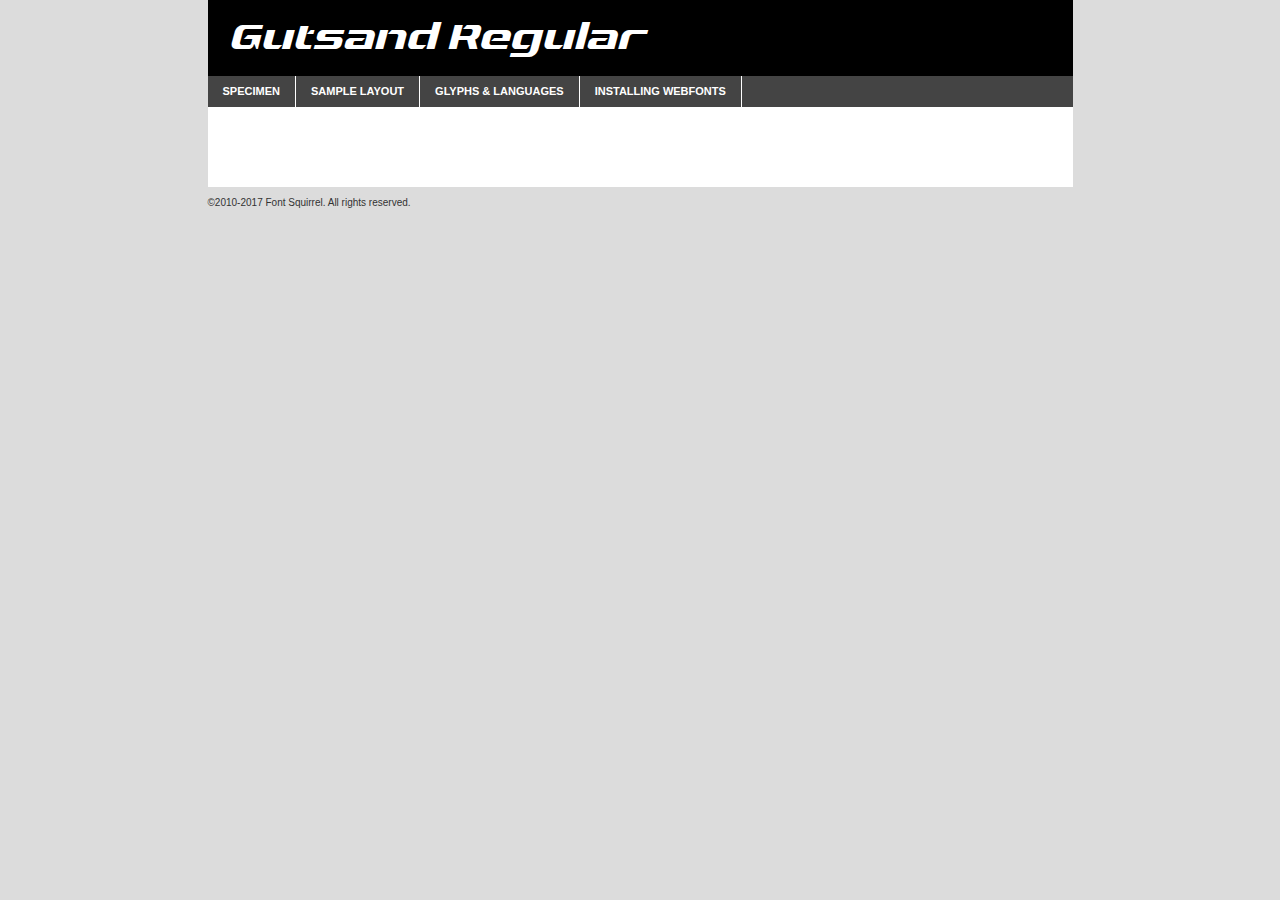
<file: css/gutsand-demo.html>
<!DOCTYPE html PUBLIC "-//W3C//DTD XHTML 1.0 Transitional//EN"
        "http://www.w3.org/TR/xhtml1/DTD/xhtml1-transitional.dtd">

<html xmlns="http://www.w3.org/1999/xhtml" xml:lang="en" lang="en">
<head>
    <meta http-equiv="Content-Type" content="text/html; charset=utf-8"/>
    <script src="http://ajax.googleapis.com/ajax/libs/jquery/1.7.2/jquery.min.js" type="text/javascript" charset="utf-8"></script>
    <script type="text/javascript">
		(function($) {
			$.fn.easyTabs = function(option) {
				var param = jQuery.extend({ fadeSpeed: 'fast', defaultContent: 1, activeClass: 'active' }, option);
				$(this).each(function() {
					var thisId = '#' + this.id;
					if ( param.defaultContent == '' )
					{
						param.defaultContent = 1;
					}
					if ( typeof param.defaultContent == 'number' )
					{
						var defaultTab = $(thisId + ' .tabs li:eq(' + (param.defaultContent - 1) + ') a').attr('href').substr(1);
					}
					else
					{
						var defaultTab = param.defaultContent;
					}
					$(thisId + ' .tabs li a').each(function() {
						var tabToHide = $(this).attr('href').substr(1);
						$('#' + tabToHide).addClass('easytabs-tab-content');
					});
					hideAll();
					changeContent(defaultTab);

					function hideAll() {$(thisId + ' .easytabs-tab-content').hide();}

					function changeContent(tabId)
					{
						hideAll();
						$(thisId + ' .tabs li').removeClass(param.activeClass);
						$(thisId + ' .tabs li a[href=#' + tabId + ']').closest('li').addClass(param.activeClass);
						if ( param.fadeSpeed != 'none' )
						{
							$(thisId + ' #' + tabId).fadeIn(param.fadeSpeed);
						}
						else
						{
							$(thisId + ' #' + tabId).show();
						}
					}

					$(thisId + ' .tabs li').click(function() {
						var tabId = $(this).find('a').attr('href').substr(1);
						changeContent(tabId);
						return false;
					});
				});
			}
		})(jQuery);
    </script>
    <link rel="stylesheet" href="specimen_files/specimen_stylesheet.css" type="text/css" charset="utf-8"/>
    <link rel="stylesheet" href="stylesheet.css" type="text/css" charset="utf-8"/>

    <style type="text/css">
        		body {
			font-family: 'gutsandregular';
        		}

            </style>

    <title>Gutsand Regular Specimen</title>


    <script type="text/javascript" charset="utf-8">
		$(document).ready(function() {
			$('#container').easyTabs({ defaultContent: 1 });
		});
    </script>
</head>

<body>
<div id="container">
    <div id="header">
		Gutsand Regular    </div>
    <ul class="tabs">
        <li><a href="#specimen">Specimen</a></li>
        <li><a href="#layout">Sample Layout</a></li>
		        <li><a href="#glyphs">Glyphs &amp; Languages</a></li>
        <li><a href="#installing">Installing Webfonts</a></li>

    </ul>

    <div id="main_content">


        <div id="specimen">

            <div class="section">
                <div class="grid12 firstcol">
                    <div class="huge">AaBb</div>
                </div>
            </div>

            <div class="section">
                <div class="glyph_range">A&#x200B;B&#x200b;C&#x200b;D&#x200b;E&#x200b;F&#x200b;G&#x200b;H&#x200b;I&#x200b;J&#x200b;K&#x200b;L&#x200b;M&#x200b;N&#x200b;O&#x200b;P&#x200b;Q&#x200b;R&#x200b;S&#x200b;T&#x200b;U&#x200b;V&#x200b;W&#x200b;X&#x200b;Y&#x200b;Z&#x200b;a&#x200b;b&#x200b;c&#x200b;d&#x200b;e&#x200b;f&#x200b;g&#x200b;h&#x200b;i&#x200b;j&#x200b;k&#x200b;l&#x200b;m&#x200b;n&#x200b;o&#x200b;p&#x200b;q&#x200b;r&#x200b;s&#x200b;t&#x200b;u&#x200b;v&#x200b;w&#x200b;x&#x200b;y&#x200b;z&#x200b;1&#x200b;2&#x200b;3&#x200b;4&#x200b;5&#x200b;6&#x200b;7&#x200b;8&#x200b;9&#x200b;0&#x200b;&amp;&#x200b;.&#x200b;,&#x200b;?&#x200b;!&#x200b;&#64;&#x200b;(&#x200b;)&#x200b;#&#x200b;$&#x200b;%&#x200b;*&#x200b;+&#x200b;-&#x200b;=&#x200b;:&#x200b;;</div>
            </div>
            <div class="section">
                <div class="grid12 firstcol">
                    <table class="sample_table">
                        <tr>
                            <td>10</td>
                            <td class="size10">abcdefghijklmnopqrstuvwxyzABCDEFGHIJKLMNOPQRSTUVWXYZ0123456789abcdefghijklmnopqrstuvwxyzABCDEFGHIJKLMNOPQRSTUVWXYZ0123456789abcdefghijklmnopqrstuvwxyzABCDEFGHIJKLMNOPQRSTUVWXYZ</td>
                        </tr>
                        <tr>
                            <td>11</td>
                            <td class="size11">abcdefghijklmnopqrstuvwxyzABCDEFGHIJKLMNOPQRSTUVWXYZ0123456789abcdefghijklmnopqrstuvwxyzABCDEFGHIJKLMNOPQRSTUVWXYZ0123456789abcdefghijklmnopqrstuvwxyzABCDEFGHIJKLMNOPQRSTUVWXYZ</td>
                        </tr>
                        <tr>
                            <td>12</td>
                            <td class="size12">abcdefghijklmnopqrstuvwxyzABCDEFGHIJKLMNOPQRSTUVWXYZ0123456789abcdefghijklmnopqrstuvwxyzABCDEFGHIJKLMNOPQRSTUVWXYZ0123456789abcdefghijklmnopqrstuvwxyzABCDEFGHIJKLMNOPQRSTUVWXYZ</td>
                        </tr>
                        <tr>
                            <td>13</td>
                            <td class="size13">abcdefghijklmnopqrstuvwxyzABCDEFGHIJKLMNOPQRSTUVWXYZ0123456789abcdefghijklmnopqrstuvwxyzABCDEFGHIJKLMNOPQRSTUVWXYZ0123456789abcdefghijklmnopqrstuvwxyzABCDEFGHIJKLMNOPQRSTUVWXYZ</td>
                        </tr>
                        <tr>
                            <td>14</td>
                            <td class="size14">abcdefghijklmnopqrstuvwxyzABCDEFGHIJKLMNOPQRSTUVWXYZ0123456789abcdefghijklmnopqrstuvwxyzABCDEFGHIJKLMNOPQRSTUVWXYZ0123456789abcdefghijklmnopqrstuvwxyzABCDEFGHIJKLMNOPQRSTUVWXYZ</td>
                        </tr>
                        <tr>
                            <td>16</td>
                            <td class="size16">abcdefghijklmnopqrstuvwxyzABCDEFGHIJKLMNOPQRSTUVWXYZ0123456789abcdefghijklmnopqrstuvwxyzABCDEFGHIJKLMNOPQRSTUVWXYZ</td>
                        </tr>
                        <tr>
                            <td>18</td>
                            <td class="size18">abcdefghijklmnopqrstuvwxyzABCDEFGHIJKLMNOPQRSTUVWXYZ0123456789abcdefghijklmnopqrstuvwxyzABCDEFGHIJKLMNOPQRSTUVWXYZ</td>
                        </tr>
                        <tr>
                            <td>20</td>
                            <td class="size20">abcdefghijklmnopqrstuvwxyzABCDEFGHIJKLMNOPQRSTUVWXYZ0123456789abcdefghijklmnopqrstuvwxyzABCDEFGHIJKLMNOPQRSTUVWXYZ</td>
                        </tr>
                        <tr>
                            <td>24</td>
                            <td class="size24">abcdefghijklmnopqrstuvwxyzABCDEFGHIJKLMNOPQRSTUVWXYZ0123456789abcdefghijklmnopqrstuvwxyzABCDEFGHIJKLMNOPQRSTUVWXYZ</td>
                        </tr>
                        <tr>
                            <td>30</td>
                            <td class="size30">abcdefghijklmnopqrstuvwxyzABCDEFGHIJKLMNOPQRSTUVWXYZ0123456789abcdefghijklmnopqrstuvwxyzABCDEFGHIJKLMNOPQRSTUVWXYZ</td>
                        </tr>
                        <tr>
                            <td>36</td>
                            <td class="size36">abcdefghijklmnopqrstuvwxyzABCDEFGHIJKLMNOPQRSTUVWXYZ0123456789abcdefghijklmnopqrstuvwxyzABCDEFGHIJKLMNOPQRSTUVWXYZ</td>
                        </tr>
                        <tr>
                            <td>48</td>
                            <td class="size48">abcdefghijklmnopqrstuvwxyzABCDEFGHIJKLMNOPQRSTUVWXYZ0123456789abcdefghijklmnopqrstuvwxyzABCDEFGHIJKLMNOPQRSTUVWXYZ</td>
                        </tr>
                        <tr>
                            <td>60</td>
                            <td class="size60">abcdefghijklmnopqrstuvwxyzABCDEFGHIJKLMNOPQRSTUVWXYZ0123456789abcdefghijklmnopqrstuvwxyzABCDEFGHIJKLMNOPQRSTUVWXYZ</td>
                        </tr>
                        <tr>
                            <td>72</td>
                            <td class="size72">abcdefghijklmnopqrstuvwxyzABCDEFGHIJKLMNOPQRSTUVWXYZ0123456789abcdefghijklmnopqrstuvwxyzABCDEFGHIJKLMNOPQRSTUVWXYZ</td>
                        </tr>
                        <tr>
                            <td>90</td>
                            <td class="size90">abcdefghijklmnopqrstuvwxyzABCDEFGHIJKLMNOPQRSTUVWXYZ0123456789abcdefghijklmnopqrstuvwxyzABCDEFGHIJKLMNOPQRSTUVWXYZ</td>
                        </tr>
                    </table>

                </div>

            </div>


            <div class="section" id="bodycomparison">


                <div id="xheight">
                    <div class="fontbody">&#x25FC;&#x25FC;&#x25FC;&#x25FC;&#x25FC;&#x25FC;&#x25FC;&#x25FC;&#x25FC;&#x25FC;&#x25FC;&#x25FC;&#x25FC;&#x25FC;&#x25FC;&#x25FC;&#x25FC;&#x25FC;&#x25FC;&#x25FC;&#x25FC;&#x25FC;&#x25FC;&#x25FC;&#x25FC;&#x25FC;&#x25FC;&#x25FC;&#x25FC;&#x25FC;&#x25FC;&#x25FC;&#x25FC;&#x25FC;&#x25FC;&#x25FC;&#x25FC;&#x25FC;&#x25FC;&#x25FC;&#x25FC;&#x25FC;&#x25FC;&#x25FC;&#x25FC;&#x25FC;&#x25FC;&#x25FC;&#x25FC;&#x25FC;&#x25FC;&#x25FC;&#x25FC;&#x25FC;&#x25FC;&#x25FC;&#x25FC;&#x25FC;&#x25FC;&#x25FC;&#x25FC;&#x25FC;&#x25FC;&#x25FC;&#x25FC;&#x25FC;&#x25FC;&#x25FC;&#x25FC;&#x25FC;&#x25FC;&#x25FC;&#x25FC;&#x25FC;&#x25FC;&#x25FC;&#x25FC;&#x25FC;&#x25FC;&#x25FC;&#x25FC;&#x25FC;&#x25FC;&#x25FC;&#x25FC;&#x25FC;&#x25FC;&#x25FC;&#x25FC;&#x25FC;&#x25FC;&#x25FC;&#x25FC;&#x25FC;&#x25FC;&#x25FC;&#x25FC;&#x25FC;&#x25FC;body</div>
                    <div class="arialbody">body</div>
                    <div class="verdanabody">body</div>
                    <div class="georgiabody">body</div>
                </div>
                <div class="fontbody" style="z-index:1">
                    body<span>Gutsand Regular</span>
                </div>
                <div class="arialbody" style="z-index:1">
                    body<span>Arial</span>
                </div>
                <div class="verdanabody" style="z-index:1">
                    body<span>Verdana</span>
                </div>
                <div class="georgiabody" style="z-index:1">
                    body<span>Georgia</span>
                </div>


            </div>


            <div class="section psample psample_row1" id="">

                <div class="grid2 firstcol">
                    <p class="size10"><span>10.</span>Aenean lacinia bibendum nulla sed consectetur. Fusce dapibus, tellus ac cursus commodo, tortor mauris condimentum nibh, ut fermentum massa justo sit amet risus. Nullam id dolor id nibh ultricies vehicula ut id elit. Cum sociis natoque penatibus et magnis dis parturient montes, nascetur ridiculus mus. Nulla vitae elit libero, a pharetra augue.</p>

                </div>
                <div class="grid3">
                    <p class="size11"><span>11.</span>Aenean lacinia bibendum nulla sed consectetur. Fusce dapibus, tellus ac cursus commodo, tortor mauris condimentum nibh, ut fermentum massa justo sit amet risus. Nullam id dolor id nibh ultricies vehicula ut id elit. Cum sociis natoque penatibus et magnis dis parturient montes, nascetur ridiculus mus. Nulla vitae elit libero, a pharetra augue.</p>

                </div>
                <div class="grid3">
                    <p class="size12"><span>12.</span>Aenean lacinia bibendum nulla sed consectetur. Fusce dapibus, tellus ac cursus commodo, tortor mauris condimentum nibh, ut fermentum massa justo sit amet risus. Nullam id dolor id nibh ultricies vehicula ut id elit. Cum sociis natoque penatibus et magnis dis parturient montes, nascetur ridiculus mus. Nulla vitae elit libero, a pharetra augue.</p>

                </div>
                <div class="grid4">
                    <p class="size13"><span>13.</span>Aenean lacinia bibendum nulla sed consectetur. Fusce dapibus, tellus ac cursus commodo, tortor mauris condimentum nibh, ut fermentum massa justo sit amet risus. Nullam id dolor id nibh ultricies vehicula ut id elit. Cum sociis natoque penatibus et magnis dis parturient montes, nascetur ridiculus mus. Nulla vitae elit libero, a pharetra augue.</p>

                </div>
                <div class="white_blend"></div>

            </div>
            <div class="section psample psample_row2" id="">
                <div class="grid3 firstcol">
                    <p class="size14"><span>14.</span>Aenean lacinia bibendum nulla sed consectetur. Fusce dapibus, tellus ac cursus commodo, tortor mauris condimentum nibh, ut fermentum massa justo sit amet risus. Nullam id dolor id nibh ultricies vehicula ut id elit. Cum sociis natoque penatibus et magnis dis parturient montes, nascetur ridiculus mus. Nulla vitae elit libero, a pharetra augue.</p>

                </div>
                <div class="grid4">
                    <p class="size16"><span>16.</span>Aenean lacinia bibendum nulla sed consectetur. Fusce dapibus, tellus ac cursus commodo, tortor mauris condimentum nibh, ut fermentum massa justo sit amet risus. Nullam id dolor id nibh ultricies vehicula ut id elit. Cum sociis natoque penatibus et magnis dis parturient montes, nascetur ridiculus mus. Nulla vitae elit libero, a pharetra augue.</p>

                </div>
                <div class="grid5">
                    <p class="size18"><span>18.</span>Aenean lacinia bibendum nulla sed consectetur. Fusce dapibus, tellus ac cursus commodo, tortor mauris condimentum nibh, ut fermentum massa justo sit amet risus. Nullam id dolor id nibh ultricies vehicula ut id elit. Cum sociis natoque penatibus et magnis dis parturient montes, nascetur ridiculus mus. Nulla vitae elit libero, a pharetra augue.</p>

                </div>

                <div class="white_blend"></div>

            </div>

            <div class="section psample psample_row3" id="">
                <div class="grid5 firstcol">
                    <p class="size20"><span>20.</span>Aenean lacinia bibendum nulla sed consectetur. Fusce dapibus, tellus ac cursus commodo, tortor mauris condimentum nibh, ut fermentum massa justo sit amet risus. Nullam id dolor id nibh ultricies vehicula ut id elit. Cum sociis natoque penatibus et magnis dis parturient montes, nascetur ridiculus mus. Nulla vitae elit libero, a pharetra augue.</p>
                </div>
                <div class="grid7">
                    <p class="size24"><span>24.</span>Aenean lacinia bibendum nulla sed consectetur. Fusce dapibus, tellus ac cursus commodo, tortor mauris condimentum nibh, ut fermentum massa justo sit amet risus. Nullam id dolor id nibh ultricies vehicula ut id elit. Cum sociis natoque penatibus et magnis dis parturient montes, nascetur ridiculus mus. Nulla vitae elit libero, a pharetra augue.</p>
                </div>

                <div class="white_blend"></div>

            </div>

            <div class="section psample psample_row4" id="">
                <div class="grid12 firstcol">
                    <p class="size30"><span>30.</span>Aenean lacinia bibendum nulla sed consectetur. Fusce dapibus, tellus ac cursus commodo, tortor mauris condimentum nibh, ut fermentum massa justo sit amet risus. Nullam id dolor id nibh ultricies vehicula ut id elit. Cum sociis natoque penatibus et magnis dis parturient montes, nascetur ridiculus mus. Nulla vitae elit libero, a pharetra augue.</p>
                </div>
                <div class="white_blend"></div>

            </div>


            <div class="section psample psample_row1 fullreverse">
                <div class="grid2 firstcol">
                    <p class="size10"><span>10.</span>Aenean lacinia bibendum nulla sed consectetur. Fusce dapibus, tellus ac cursus commodo, tortor mauris condimentum nibh, ut fermentum massa justo sit amet risus. Nullam id dolor id nibh ultricies vehicula ut id elit. Cum sociis natoque penatibus et magnis dis parturient montes, nascetur ridiculus mus. Nulla vitae elit libero, a pharetra augue.</p>

                </div>
                <div class="grid3">
                    <p class="size11"><span>11.</span>Aenean lacinia bibendum nulla sed consectetur. Fusce dapibus, tellus ac cursus commodo, tortor mauris condimentum nibh, ut fermentum massa justo sit amet risus. Nullam id dolor id nibh ultricies vehicula ut id elit. Cum sociis natoque penatibus et magnis dis parturient montes, nascetur ridiculus mus. Nulla vitae elit libero, a pharetra augue.</p>

                </div>
                <div class="grid3">
                    <p class="size12"><span>12.</span>Aenean lacinia bibendum nulla sed consectetur. Fusce dapibus, tellus ac cursus commodo, tortor mauris condimentum nibh, ut fermentum massa justo sit amet risus. Nullam id dolor id nibh ultricies vehicula ut id elit. Cum sociis natoque penatibus et magnis dis parturient montes, nascetur ridiculus mus. Nulla vitae elit libero, a pharetra augue.</p>

                </div>
                <div class="grid4">
                    <p class="size13"><span>13.</span>Aenean lacinia bibendum nulla sed consectetur. Fusce dapibus, tellus ac cursus commodo, tortor mauris condimentum nibh, ut fermentum massa justo sit amet risus. Nullam id dolor id nibh ultricies vehicula ut id elit. Cum sociis natoque penatibus et magnis dis parturient montes, nascetur ridiculus mus. Nulla vitae elit libero, a pharetra augue.</p>

                </div>
                <div class="black_blend"></div>

            </div>

            <div class="section psample psample_row2 fullreverse">
                <div class="grid3 firstcol">
                    <p class="size14"><span>14.</span>Aenean lacinia bibendum nulla sed consectetur. Fusce dapibus, tellus ac cursus commodo, tortor mauris condimentum nibh, ut fermentum massa justo sit amet risus. Nullam id dolor id nibh ultricies vehicula ut id elit. Cum sociis natoque penatibus et magnis dis parturient montes, nascetur ridiculus mus. Nulla vitae elit libero, a pharetra augue.</p>

                </div>
                <div class="grid4">
                    <p class="size16"><span>16.</span>Aenean lacinia bibendum nulla sed consectetur. Fusce dapibus, tellus ac cursus commodo, tortor mauris condimentum nibh, ut fermentum massa justo sit amet risus. Nullam id dolor id nibh ultricies vehicula ut id elit. Cum sociis natoque penatibus et magnis dis parturient montes, nascetur ridiculus mus. Nulla vitae elit libero, a pharetra augue.</p>

                </div>
                <div class="grid5">
                    <p class="size18"><span>18.</span>Aenean lacinia bibendum nulla sed consectetur. Fusce dapibus, tellus ac cursus commodo, tortor mauris condimentum nibh, ut fermentum massa justo sit amet risus. Nullam id dolor id nibh ultricies vehicula ut id elit. Cum sociis natoque penatibus et magnis dis parturient montes, nascetur ridiculus mus. Nulla vitae elit libero, a pharetra augue.</p>

                </div>
                <div class="black_blend"></div>

            </div>

            <div class="section psample fullreverse psample_row3" id="">
                <div class="grid5 firstcol">
                    <p class="size20"><span>20.</span>Aenean lacinia bibendum nulla sed consectetur. Fusce dapibus, tellus ac cursus commodo, tortor mauris condimentum nibh, ut fermentum massa justo sit amet risus. Nullam id dolor id nibh ultricies vehicula ut id elit. Cum sociis natoque penatibus et magnis dis parturient montes, nascetur ridiculus mus. Nulla vitae elit libero, a pharetra augue.</p>
                </div>
                <div class="grid7">
                    <p class="size24"><span>24.</span>Aenean lacinia bibendum nulla sed consectetur. Fusce dapibus, tellus ac cursus commodo, tortor mauris condimentum nibh, ut fermentum massa justo sit amet risus. Nullam id dolor id nibh ultricies vehicula ut id elit. Cum sociis natoque penatibus et magnis dis parturient montes, nascetur ridiculus mus. Nulla vitae elit libero, a pharetra augue.</p>
                </div>

                <div class="black_blend"></div>

            </div>

            <div class="section psample fullreverse psample_row4" id="" style="border-bottom: 20px #000 solid;">
                <div class="grid12 firstcol">
                    <p class="size30"><span>30.</span>Aenean lacinia bibendum nulla sed consectetur. Fusce dapibus, tellus ac cursus commodo, tortor mauris condimentum nibh, ut fermentum massa justo sit amet risus. Nullam id dolor id nibh ultricies vehicula ut id elit. Cum sociis natoque penatibus et magnis dis parturient montes, nascetur ridiculus mus. Nulla vitae elit libero, a pharetra augue.</p>
                </div>
                <div class="black_blend"></div>

            </div>


        </div>

        <div id="layout">

            <div class="section">

                <div class="grid12 firstcol">
                    <h1>Lorem Ipsum Dolor</h1>
                    <h2>Etiam porta sem malesuada magna mollis euismod</h2>

                    <p class="byline">By <a href="#link">Aenean Lacinia</a></p>
                </div>
            </div>
            <div class="section">
                <div class="grid8 firstcol">
                    <p class="large">Donec sed odio dui. Morbi leo risus, porta ac consectetur ac, vestibulum at eros. Fusce dapibus, tellus ac cursus commodo, tortor mauris condimentum nibh, ut fermentum massa justo sit amet risus. </p>


                    <h3>Pellentesque ornare sem</h3>

                    <p>Maecenas sed diam eget risus varius blandit sit amet non magna. Maecenas faucibus mollis interdum. Donec ullamcorper nulla non metus auctor fringilla. Nullam id dolor id nibh ultricies vehicula ut id elit. Nullam id dolor id nibh ultricies vehicula ut id elit. </p>

                    <p>Aenean eu leo quam. Pellentesque ornare sem lacinia quam venenatis vestibulum. Lorem ipsum dolor sit amet, consectetur adipiscing elit. Cum sociis natoque penatibus et magnis dis parturient montes, nascetur ridiculus mus. </p>

                    <p>Nulla vitae elit libero, a pharetra augue. Praesent commodo cursus magna, vel scelerisque nisl consectetur et. Aenean lacinia bibendum nulla sed consectetur. </p>

                    <p>Nullam quis risus eget urna mollis ornare vel eu leo. Nullam quis risus eget urna mollis ornare vel eu leo. Maecenas sed diam eget risus varius blandit sit amet non magna. Donec ullamcorper nulla non metus auctor fringilla. </p>

                    <h3>Cras mattis consectetur</h3>

                    <p>Aenean eu leo quam. Pellentesque ornare sem lacinia quam venenatis vestibulum. Aenean lacinia bibendum nulla sed consectetur. Integer posuere erat a ante venenatis dapibus posuere velit aliquet. Cras mattis consectetur purus sit amet fermentum. </p>

                    <p>Nullam id dolor id nibh ultricies vehicula ut id elit. Nullam quis risus eget urna mollis ornare vel eu leo. Cras mattis consectetur purus sit amet fermentum.</p>
                </div>

                <div class="grid4 sidebar">

                    <div class="box reverse">
                        <p class="last">Nullam quis risus eget urna mollis ornare vel eu leo. Donec ullamcorper nulla non metus auctor fringilla. Cras mattis consectetur purus sit amet fermentum. Sed posuere consectetur est at lobortis. Lorem ipsum dolor sit amet, consectetur adipiscing elit. </p>
                    </div>

                    <p class="caption">Maecenas sed diam eget risus varius.</p>

                    <p>Vestibulum id ligula porta felis euismod semper. Integer posuere erat a ante venenatis dapibus posuere velit aliquet. Vestibulum id ligula porta felis euismod semper. Sed posuere consectetur est at lobortis. Maecenas sed diam eget risus varius blandit sit amet non magna. Fusce dapibus, tellus ac cursus commodo, tortor mauris condimentum nibh, ut fermentum massa justo sit amet risus. </p>


                    <p>Duis mollis, est non commodo luctus, nisi erat porttitor ligula, eget lacinia odio sem nec elit. Aenean lacinia bibendum nulla sed consectetur. Vivamus sagittis lacus vel augue laoreet rutrum faucibus dolor auctor. Aenean lacinia bibendum nulla sed consectetur. Nullam quis risus eget urna mollis ornare vel eu leo. </p>

                    <p>Praesent commodo cursus magna, vel scelerisque nisl consectetur et. Donec ullamcorper nulla non metus auctor fringilla. Maecenas faucibus mollis interdum. Fusce dapibus, tellus ac cursus commodo, tortor mauris condimentum nibh, ut fermentum massa justo sit amet risus. </p>

                </div>
            </div>

        </div>


		

        <div id="glyphs">
            <div class="section">
                <div class="grid12 firstcol">

                    <h1>Language Support</h1>
                    <p>The subset of Gutsand Regular in this kit supports the following languages:<br/>

						Albanian, Basque, Breton, Chamorro, Danish, Dutch, English, Faroese, Finnish, French, Frisian, Galician, German, Icelandic, Italian, Malagasy, Norwegian, Portuguese, Alsatian, Arapaho, Arrernte, Aymara, Bislama, Cebuano, Corsican, Fijian, French_creole, Genoese, Gilbertese, Greenlandic, Haitian_creole, Hiligaynon, Hmong, Hopi, Ibanag, Iloko_ilokano, Indonesian, Interglossa_glosa, Interlingua, Irish_gaelic, Jerriais, Lojban, Lombard, Luxembourgeois, Manx, Mohawk, Norfolk_pitcairnese, Occitan, Oromo, Pangasinan, Papiamento, Piedmontese, Potawatomi, Rhaeto-romance, Romansh, Rotokas, Sami_lule, Samoan, Sardinian, Scots_gaelic, Seychelles_creole, Shona, Sicilian, Somali, Southern_ndebele, Swahili, Swati_swazi, Tagalog_filipino_pilipino, Tetum, Tok_pisin, Uyghur_latinized, Volapuk, Walloon, Warlpiri, Xhosa, Yapese, Zulu, Latinbasic, Ubasic, Demo                    </p>
                    <h1>Glyph Chart</h1>
                    <p>The subset of Gutsand Regular in this kit includes all the glyphs listed below. Unicode entities are included above each glyph to help you insert individual characters into your layout.</p>
                    <div id="glyph_chart">

																																	                                <div><p>&amp;#13;</p>&#13;</div>
																				                                <div><p>&amp;#32;</p>&#32;</div>
																				                                <div><p>&amp;#33;</p>&#33;</div>
																				                                <div><p>&amp;#34;</p>&#34;</div>
																				                                <div><p>&amp;#35;</p>&#35;</div>
																				                                <div><p>&amp;#36;</p>&#36;</div>
																				                                <div><p>&amp;#37;</p>&#37;</div>
																				                                <div><p>&amp;#38;</p>&#38;</div>
																				                                <div><p>&amp;#39;</p>&#39;</div>
																				                                <div><p>&amp;#40;</p>&#40;</div>
																				                                <div><p>&amp;#41;</p>&#41;</div>
																				                                <div><p>&amp;#42;</p>&#42;</div>
																				                                <div><p>&amp;#43;</p>&#43;</div>
																				                                <div><p>&amp;#44;</p>&#44;</div>
																				                                <div><p>&amp;#45;</p>&#45;</div>
																				                                <div><p>&amp;#46;</p>&#46;</div>
																				                                <div><p>&amp;#47;</p>&#47;</div>
																				                                <div><p>&amp;#48;</p>&#48;</div>
																				                                <div><p>&amp;#49;</p>&#49;</div>
																				                                <div><p>&amp;#50;</p>&#50;</div>
																				                                <div><p>&amp;#51;</p>&#51;</div>
																				                                <div><p>&amp;#52;</p>&#52;</div>
																				                                <div><p>&amp;#53;</p>&#53;</div>
																				                                <div><p>&amp;#54;</p>&#54;</div>
																				                                <div><p>&amp;#55;</p>&#55;</div>
																				                                <div><p>&amp;#56;</p>&#56;</div>
																				                                <div><p>&amp;#57;</p>&#57;</div>
																				                                <div><p>&amp;#58;</p>&#58;</div>
																				                                <div><p>&amp;#59;</p>&#59;</div>
																				                                <div><p>&amp;#60;</p>&#60;</div>
																				                                <div><p>&amp;#61;</p>&#61;</div>
																				                                <div><p>&amp;#62;</p>&#62;</div>
																				                                <div><p>&amp;#63;</p>&#63;</div>
																				                                <div><p>&amp;#64;</p>&#64;</div>
																				                                <div><p>&amp;#65;</p>&#65;</div>
																				                                <div><p>&amp;#66;</p>&#66;</div>
																				                                <div><p>&amp;#67;</p>&#67;</div>
																				                                <div><p>&amp;#68;</p>&#68;</div>
																				                                <div><p>&amp;#69;</p>&#69;</div>
																				                                <div><p>&amp;#70;</p>&#70;</div>
																				                                <div><p>&amp;#71;</p>&#71;</div>
																				                                <div><p>&amp;#72;</p>&#72;</div>
																				                                <div><p>&amp;#73;</p>&#73;</div>
																				                                <div><p>&amp;#74;</p>&#74;</div>
																				                                <div><p>&amp;#75;</p>&#75;</div>
																				                                <div><p>&amp;#76;</p>&#76;</div>
																				                                <div><p>&amp;#77;</p>&#77;</div>
																				                                <div><p>&amp;#78;</p>&#78;</div>
																				                                <div><p>&amp;#79;</p>&#79;</div>
																				                                <div><p>&amp;#80;</p>&#80;</div>
																				                                <div><p>&amp;#81;</p>&#81;</div>
																				                                <div><p>&amp;#82;</p>&#82;</div>
																				                                <div><p>&amp;#83;</p>&#83;</div>
																				                                <div><p>&amp;#84;</p>&#84;</div>
																				                                <div><p>&amp;#85;</p>&#85;</div>
																				                                <div><p>&amp;#86;</p>&#86;</div>
																				                                <div><p>&amp;#87;</p>&#87;</div>
																				                                <div><p>&amp;#88;</p>&#88;</div>
																				                                <div><p>&amp;#89;</p>&#89;</div>
																				                                <div><p>&amp;#90;</p>&#90;</div>
																				                                <div><p>&amp;#91;</p>&#91;</div>
																				                                <div><p>&amp;#92;</p>&#92;</div>
																				                                <div><p>&amp;#93;</p>&#93;</div>
																				                                <div><p>&amp;#94;</p>&#94;</div>
																				                                <div><p>&amp;#95;</p>&#95;</div>
																				                                <div><p>&amp;#96;</p>&#96;</div>
																				                                <div><p>&amp;#97;</p>&#97;</div>
																				                                <div><p>&amp;#98;</p>&#98;</div>
																				                                <div><p>&amp;#99;</p>&#99;</div>
																				                                <div><p>&amp;#100;</p>&#100;</div>
																				                                <div><p>&amp;#101;</p>&#101;</div>
																				                                <div><p>&amp;#102;</p>&#102;</div>
																				                                <div><p>&amp;#103;</p>&#103;</div>
																				                                <div><p>&amp;#104;</p>&#104;</div>
																				                                <div><p>&amp;#105;</p>&#105;</div>
																				                                <div><p>&amp;#106;</p>&#106;</div>
																				                                <div><p>&amp;#107;</p>&#107;</div>
																				                                <div><p>&amp;#108;</p>&#108;</div>
																				                                <div><p>&amp;#109;</p>&#109;</div>
																				                                <div><p>&amp;#110;</p>&#110;</div>
																				                                <div><p>&amp;#111;</p>&#111;</div>
																				                                <div><p>&amp;#112;</p>&#112;</div>
																				                                <div><p>&amp;#113;</p>&#113;</div>
																				                                <div><p>&amp;#114;</p>&#114;</div>
																				                                <div><p>&amp;#115;</p>&#115;</div>
																				                                <div><p>&amp;#116;</p>&#116;</div>
																				                                <div><p>&amp;#117;</p>&#117;</div>
																				                                <div><p>&amp;#118;</p>&#118;</div>
																				                                <div><p>&amp;#119;</p>&#119;</div>
																				                                <div><p>&amp;#120;</p>&#120;</div>
																				                                <div><p>&amp;#121;</p>&#121;</div>
																				                                <div><p>&amp;#122;</p>&#122;</div>
																				                                <div><p>&amp;#123;</p>&#123;</div>
																				                                <div><p>&amp;#124;</p>&#124;</div>
																				                                <div><p>&amp;#125;</p>&#125;</div>
																				                                <div><p>&amp;#126;</p>&#126;</div>
																				                                <div><p>&amp;#160;</p>&#160;</div>
																				                                <div><p>&amp;#162;</p>&#162;</div>
																				                                <div><p>&amp;#163;</p>&#163;</div>
																				                                <div><p>&amp;#165;</p>&#165;</div>
																				                                <div><p>&amp;#168;</p>&#168;</div>
																				                                <div><p>&amp;#173;</p>&#173;</div>
																				                                <div><p>&amp;#177;</p>&#177;</div>
																				                                <div><p>&amp;#180;</p>&#180;</div>
																				                                <div><p>&amp;#184;</p>&#184;</div>
																				                                <div><p>&amp;#192;</p>&#192;</div>
																				                                <div><p>&amp;#193;</p>&#193;</div>
																				                                <div><p>&amp;#194;</p>&#194;</div>
																				                                <div><p>&amp;#195;</p>&#195;</div>
																				                                <div><p>&amp;#196;</p>&#196;</div>
																				                                <div><p>&amp;#197;</p>&#197;</div>
																				                                <div><p>&amp;#198;</p>&#198;</div>
																				                                <div><p>&amp;#199;</p>&#199;</div>
																				                                <div><p>&amp;#200;</p>&#200;</div>
																				                                <div><p>&amp;#201;</p>&#201;</div>
																				                                <div><p>&amp;#202;</p>&#202;</div>
																				                                <div><p>&amp;#203;</p>&#203;</div>
																				                                <div><p>&amp;#204;</p>&#204;</div>
																				                                <div><p>&amp;#205;</p>&#205;</div>
																				                                <div><p>&amp;#206;</p>&#206;</div>
																				                                <div><p>&amp;#207;</p>&#207;</div>
																				                                <div><p>&amp;#208;</p>&#208;</div>
																				                                <div><p>&amp;#209;</p>&#209;</div>
																				                                <div><p>&amp;#210;</p>&#210;</div>
																				                                <div><p>&amp;#211;</p>&#211;</div>
																				                                <div><p>&amp;#212;</p>&#212;</div>
																				                                <div><p>&amp;#213;</p>&#213;</div>
																				                                <div><p>&amp;#214;</p>&#214;</div>
																				                                <div><p>&amp;#215;</p>&#215;</div>
																				                                <div><p>&amp;#216;</p>&#216;</div>
																				                                <div><p>&amp;#217;</p>&#217;</div>
																				                                <div><p>&amp;#218;</p>&#218;</div>
																				                                <div><p>&amp;#219;</p>&#219;</div>
																				                                <div><p>&amp;#220;</p>&#220;</div>
																				                                <div><p>&amp;#221;</p>&#221;</div>
																				                                <div><p>&amp;#222;</p>&#222;</div>
																				                                <div><p>&amp;#223;</p>&#223;</div>
																				                                <div><p>&amp;#224;</p>&#224;</div>
																				                                <div><p>&amp;#225;</p>&#225;</div>
																				                                <div><p>&amp;#226;</p>&#226;</div>
																				                                <div><p>&amp;#227;</p>&#227;</div>
																				                                <div><p>&amp;#228;</p>&#228;</div>
																				                                <div><p>&amp;#229;</p>&#229;</div>
																				                                <div><p>&amp;#230;</p>&#230;</div>
																				                                <div><p>&amp;#231;</p>&#231;</div>
																				                                <div><p>&amp;#232;</p>&#232;</div>
																				                                <div><p>&amp;#233;</p>&#233;</div>
																				                                <div><p>&amp;#234;</p>&#234;</div>
																				                                <div><p>&amp;#235;</p>&#235;</div>
																				                                <div><p>&amp;#236;</p>&#236;</div>
																				                                <div><p>&amp;#237;</p>&#237;</div>
																				                                <div><p>&amp;#238;</p>&#238;</div>
																				                                <div><p>&amp;#239;</p>&#239;</div>
																				                                <div><p>&amp;#240;</p>&#240;</div>
																				                                <div><p>&amp;#241;</p>&#241;</div>
																				                                <div><p>&amp;#242;</p>&#242;</div>
																				                                <div><p>&amp;#243;</p>&#243;</div>
																				                                <div><p>&amp;#244;</p>&#244;</div>
																				                                <div><p>&amp;#245;</p>&#245;</div>
																				                                <div><p>&amp;#246;</p>&#246;</div>
																				                                <div><p>&amp;#247;</p>&#247;</div>
																				                                <div><p>&amp;#248;</p>&#248;</div>
																				                                <div><p>&amp;#249;</p>&#249;</div>
																				                                <div><p>&amp;#250;</p>&#250;</div>
																				                                <div><p>&amp;#251;</p>&#251;</div>
																				                                <div><p>&amp;#252;</p>&#252;</div>
																				                                <div><p>&amp;#253;</p>&#253;</div>
																				                                <div><p>&amp;#254;</p>&#254;</div>
																				                                <div><p>&amp;#255;</p>&#255;</div>
																				                                <div><p>&amp;#338;</p>&#338;</div>
																				                                <div><p>&amp;#339;</p>&#339;</div>
																				                                <div><p>&amp;#376;</p>&#376;</div>
																				                                <div><p>&amp;#710;</p>&#710;</div>
																				                                <div><p>&amp;#732;</p>&#732;</div>
																				                                <div><p>&amp;#8192;</p>&#8192;</div>
																				                                <div><p>&amp;#8193;</p>&#8193;</div>
																				                                <div><p>&amp;#8194;</p>&#8194;</div>
																				                                <div><p>&amp;#8195;</p>&#8195;</div>
																				                                <div><p>&amp;#8196;</p>&#8196;</div>
																				                                <div><p>&amp;#8197;</p>&#8197;</div>
																				                                <div><p>&amp;#8198;</p>&#8198;</div>
																				                                <div><p>&amp;#8199;</p>&#8199;</div>
																				                                <div><p>&amp;#8200;</p>&#8200;</div>
																				                                <div><p>&amp;#8201;</p>&#8201;</div>
																				                                <div><p>&amp;#8202;</p>&#8202;</div>
																				                                <div><p>&amp;#8208;</p>&#8208;</div>
																				                                <div><p>&amp;#8209;</p>&#8209;</div>
																				                                <div><p>&amp;#8210;</p>&#8210;</div>
																				                                <div><p>&amp;#8211;</p>&#8211;</div>
																				                                <div><p>&amp;#8212;</p>&#8212;</div>
																				                                <div><p>&amp;#8216;</p>&#8216;</div>
																				                                <div><p>&amp;#8217;</p>&#8217;</div>
																				                                <div><p>&amp;#8218;</p>&#8218;</div>
																				                                <div><p>&amp;#8220;</p>&#8220;</div>
																				                                <div><p>&amp;#8221;</p>&#8221;</div>
																				                                <div><p>&amp;#8222;</p>&#8222;</div>
																				                                <div><p>&amp;#8239;</p>&#8239;</div>
																				                                <div><p>&amp;#8287;</p>&#8287;</div>
																				                                <div><p>&amp;#8364;</p>&#8364;</div>
																				                                <div><p>&amp;#9724;</p>&#9724;</div>
																				                                <div><p>&amp;#64257;</p>&#64257;</div>
																				                                <div><p>&amp;#64258;</p>&#64258;</div>
																				                                <div><p>&amp;#64259;</p>&#64259;</div>
																				                                <div><p>&amp;#64260;</p>&#64260;</div>
																																                    </div>
                </div>


            </div>
        </div>


        <div id="specs">

        </div>

        <div id="installing">
            <div class="section">
                <div class="grid7 firstcol">
                    <h1>Installing Webfonts</h1>

                    <p>Webfonts are supported by all major browser platforms but not all in the same way. There are currently four different font formats that must be included in order to target all browsers. This includes TTF, WOFF, EOT and SVG.</p>

                    <h2>1. Upload your webfonts</h2>
                    <p>You must upload your webfont kit to your website. They should be in or near the same directory as your CSS files.</p>

                    <h2>2. Include the webfont stylesheet</h2>
                    <p>A special CSS @font-face declaration helps the various browsers select the appropriate font it needs without causing you a bunch of headaches. Learn more about this syntax by reading the <a href="https://www.fontspring.com/blog/further-hardening-of-the-bulletproof-syntax">Fontspring blog post</a> about it. The code for it is as follows:</p>


                    <code>
                        @font-face{
                        font-family: 'MyWebFont';
                        src: url('WebFont.eot');
                        src: url('WebFont.eot?#iefix') format('embedded-opentype'),
                        url('WebFont.woff') format('woff'),
                        url('WebFont.ttf') format('truetype'),
                        url('WebFont.svg#webfont') format('svg');
                        }
                    </code>

                    <p>We've already gone ahead and generated the code for you. All you have to do is link to the stylesheet in your HTML, like this:</p>
                    <code>&lt;link rel=&quot;stylesheet&quot; href=&quot;stylesheet.css&quot; type=&quot;text/css&quot; charset=&quot;utf-8&quot; /&gt;</code>

                    <h2>3. Modify your own stylesheet</h2>
                    <p>To take advantage of your new fonts, you must tell your stylesheet to use them. Look at the original @font-face declaration above and find the property called "font-family." The name linked there will be what you use to reference the font. Prepend that webfont name to the font stack in the "font-family" property, inside the selector you want to change. For example:</p>
                    <code>p { font-family: 'WebFont', Arial, sans-serif; }</code>

                    <h2>4. Test</h2>
                    <p>Getting webfonts to work cross-browser <em>can</em> be tricky. Use the information in the sidebar to help you if you find that fonts aren't loading in a particular browser.</p>
                </div>

                <div class="grid5 sidebar">
                    <div class="box">
                        <h2>Troubleshooting<br/>Font-Face Problems</h2>
                        <p>Having trouble getting your webfonts to load in your new website? Here are some tips to sort out what might be the problem.</p>

                        <h3>Fonts not showing in any browser</h3>

                        <p>This sounds like you need to work on the plumbing. You either did not upload the fonts to the correct directory, or you did not link the fonts properly in the CSS. If you've confirmed that all this is correct and you still have a problem, take a look at your .htaccess file and see if requests are getting intercepted.</p>

                        <h3>Fonts not loading in iPhone or iPad</h3>

                        <p>The most common problem here is that you are serving the fonts from an IIS server. IIS refuses to serve files that have unknown MIME types. If that is the case, you must set the MIME type for SVG to "image/svg+xml" in the server settings. Follow these instructions from Microsoft if you need help.</p>

                        <h3>Fonts not loading in Firefox</h3>

                        <p>The primary reason for this failure? You are still using a version Firefox older than 3.5. So upgrade already! If that isn't it, then you are very likely serving fonts from a different domain. Firefox requires that all font assets be served from the same domain. Lastly it is possible that you need to add WOFF to your list of MIME types (if you are serving via IIS.)</p>

                        <h3>Fonts not loading in IE</h3>

                        <p>Are you looking at Internet Explorer on an actual Windows machine or are you cheating by using a service like Adobe BrowserLab? Many of these screenshot services do not render @font-face for IE. Best to test it on a real machine.</p>

                        <h3>Fonts not loading in IE9</h3>

                        <p>IE9, like Firefox, requires that fonts be served from the same domain as the website. Make sure that is the case.</p>
                    </div>
                </div>
            </div>

        </div>

    </div>
    <div id="footer">
        <p>&copy;2010-2017 Font Squirrel. All rights reserved.</p>
    </div>
</div>
</body>
</html>
</file>
<file: css/stylesheet.css>
/*! Generated by Font Squirrel (https://www.fontsquirrel.com) on June 24, 2024 */



@font-face {
    font-family: 'engraversgothic_btregular';
    src: url('engraversgothicbt-webfont.woff2') format('woff2'),
         url('engraversgothicbt-webfont.woff') format('woff');
    font-weight: normal;
    font-style: normal;

}




@font-face {
    font-family: 'gutsandregular';
    src: url('gutsand-webfont.woff2') format('woff2'),
         url('gutsand-webfont.woff') format('woff');
    font-weight: normal;
    font-style: normal;

}




@font-face {
    font-family: 'akira_expandedsuper_bold';
    src: url('akira_expanded_demo-webfont.woff2') format('woff2'),
         url('akira_expanded_demo-webfont.woff') format('woff');
    font-weight: normal;
    font-style: normal;

}
</file>
<file: template/HTML/site/css/fonts.css>
/** @group Fonts *//** @section Font Awesome Icons 4.7.0 */@font-face {	font-family: 'FontAwesome';	src: url("../fonts/fontawesome-webfont.eot?v=4.7.0");	src: url("../fonts/fontawesome-webfont.eot?#iefix&v=4.7.0") format("embedded-opentype"), url("../fonts/fontawesome-webfont.woff2?v=4.7.0") format("woff2"), url("../fonts/fontawesome-webfont.woff?v=4.7.0") format("woff"), url("../fonts/fontawesome-webfont.ttf?v=4.7.0") format("truetype"), url("../fonts/fontawesome-webfont.svg?v=4.7.0#fontawesomeregular") format("svg");	font-weight: normal;	font-style: normal;}.fa {	display: inline-block;	font-family: 'FontAwesome';	font-size: inherit;	text-rendering: auto;	-webkit-font-smoothing: antialiased;	-moz-osx-font-smoothing: grayscale;}[class*='fa-']:before {	font-weight: 400;	font-family: 'FontAwesome';}/* makes the font 33% larger relative to the icon container */.fa-lg {	font-size: 1.333em;	line-height: 0.75em;	vertical-align: -15%;}.fa-2x {	font-size: 2em;}.fa-3x {	font-size: 3em;}.fa-4x {	font-size: 4em;}.fa-5x {	font-size: 5em;}.fa-fw {	width: 1.285em;	text-align: center;}.fa-ul {	padding-left: 0;	margin-left: 2.142em;	list-style-type: none;}.fa-ul > li {	position: relative;}.fa-li {	position: absolute;	left: -2.142em;	width: 2.142em;	top: 0.142em;	text-align: center;}.fa-li.fa-lg {	left: -1.857em;}.fa-border {	padding: .2em .25em .15em;	border: solid 0.08em #eeeeee;	border-radius: .1em;}.fa-pull-left {	float: left;}.fa-pull-right {	float: right;}.fa.fa-pull-left {	margin-right: .3em;}.fa.fa-pull-right {	margin-left: .3em;}/* Deprecated as of 4.4.0 */.pull-right {	float: right;}.pull-left {	float: left;}.fa.pull-left {	margin-right: .3em;}.fa.pull-right {	margin-left: .3em;}.fa-spin {	-webkit-animation: fa-spin 2s infinite linear;	animation: fa-spin 2s infinite linear;}.fa-pulse {	-webkit-animation: fa-spin 1s infinite steps(8);	animation: fa-spin 1s infinite steps(8);}@-webkit-keyframes fa-spin {	0% {		-webkit-transform: rotate(0deg);		transform: rotate(0deg);	}	100% {		-webkit-transform: rotate(359deg);		transform: rotate(359deg);	}}@keyframes fa-spin {	0% {		-webkit-transform: rotate(0deg);		transform: rotate(0deg);	}	100% {		-webkit-transform: rotate(359deg);		transform: rotate(359deg);	}}.fa-rotate-90 {	-ms-filter: "progid:DXImageTransform.Microsoft.BasicImage(rotation=1)";	-webkit-transform: rotate(90deg);	-ms-transform: rotate(90deg);	transform: rotate(90deg);}.fa-rotate-180 {	-ms-filter: "progid:DXImageTransform.Microsoft.BasicImage(rotation=2)";	-webkit-transform: rotate(180deg);	-ms-transform: rotate(180deg);	transform: rotate(180deg);}.fa-rotate-270 {	-ms-filter: "progid:DXImageTransform.Microsoft.BasicImage(rotation=3)";	-webkit-transform: rotate(270deg);	-ms-transform: rotate(270deg);	transform: rotate(270deg);}.fa-flip-horizontal {	-ms-filter: "progid:DXImageTransform.Microsoft.BasicImage(rotation=0, mirror=1)";	-webkit-transform: scale(-1, 1);	-ms-transform: scale(-1, 1);	transform: scale(-1, 1);}.fa-flip-vertical {	-ms-filter: "progid:DXImageTransform.Microsoft.BasicImage(rotation=2, mirror=1)";	-webkit-transform: scale(1, -1);	-ms-transform: scale(1, -1);	transform: scale(1, -1);}:root .fa-rotate-90,:root .fa-rotate-180,:root .fa-rotate-270,:root .fa-flip-horizontal,:root .fa-flip-vertical {	filter: none;}.fa-stack {	position: relative;	display: inline-block;	width: 2em;	height: 2em;	line-height: 2em;	vertical-align: middle;}.fa-stack-1x,.fa-stack-2x {	position: absolute;	left: 0;	width: 100%;	text-align: center;}.fa-stack-1x {	line-height: inherit;}.fa-stack-2x {	font-size: 2em;}.fa-inverse {	color: #ffffff;}/* Font Awesome uses the Unicode Private Use Area (PUA) to ensure screen
   readers do not read off random characters that represent icons */.fa-glass:before {	content: "\f000";}.fa-music:before {	content: "\f001";}.fa-search:before {	content: "\f002";}.fa-envelope-o:before {	content: "\f003";}.fa-heart:before {	content: "\f004";}.fa-star:before {	content: "\f005";}.fa-star-o:before {	content: "\f006";}.fa-user:before {	content: "\f007";}.fa-film:before {	content: "\f008";}.fa-th-large:before {	content: "\f009";}.fa-th:before {	content: "\f00a";}.fa-th-list:before {	content: "\f00b";}.fa-check:before {	content: "\f00c";}.fa-remove:before,.fa-close:before,.fa-times:before {	content: "\f00d";}.fa-search-plus:before {	content: "\f00e";}.fa-search-minus:before {	content: "\f010";}.fa-power-off:before {	content: "\f011";}.fa-signal:before {	content: "\f012";}.fa-gear:before,.fa-cog:before {	content: "\f013";}.fa-trash-o:before {	content: "\f014";}.fa-home:before {	content: "\f015";}.fa-file-o:before {	content: "\f016";}.fa-clock-o:before {	content: "\f017";}.fa-road:before {	content: "\f018";}.fa-download:before {	content: "\f019";}.fa-arrow-circle-o-down:before {	content: "\f01a";}.fa-arrow-circle-o-up:before {	content: "\f01b";}.fa-inbox:before {	content: "\f01c";}.fa-play-circle-o:before {	content: "\f01d";}.fa-rotate-right:before,.fa-repeat:before {	content: "\f01e";}.fa-refresh:before {	content: "\f021";}.fa-list-alt:before {	content: "\f022";}.fa-lock:before {	content: "\f023";}.fa-flag:before {	content: "\f024";}.fa-headphones:before {	content: "\f025";}.fa-volume-off:before {	content: "\f026";}.fa-volume-down:before {	content: "\f027";}.fa-volume-up:before {	content: "\f028";}.fa-qrcode:before {	content: "\f029";}.fa-barcode:before {	content: "\f02a";}.fa-tag:before {	content: "\f02b";}.fa-tags:before {	content: "\f02c";}.fa-book:before {	content: "\f02d";}.fa-bookmark:before {	content: "\f02e";}.fa-print:before {	content: "\f02f";}.fa-camera:before {	content: "\f030";}.fa-font:before {	content: "\f031";}.fa-bold:before {	content: "\f032";}.fa-italic:before {	content: "\f033";}.fa-text-height:before {	content: "\f034";}.fa-text-width:before {	content: "\f035";}.fa-align-left:before {	content: "\f036";}.fa-align-center:before {	content: "\f037";}.fa-align-right:before {	content: "\f038";}.fa-align-justify:before {	content: "\f039";}.fa-list:before {	content: "\f03a";}.fa-dedent:before,.fa-outdent:before {	content: "\f03b";}.fa-indent:before {	content: "\f03c";}.fa-video-camera:before {	content: "\f03d";}.fa-photo:before,.fa-image:before,.fa-picture-o:before {	content: "\f03e";}.fa-pencil:before {	content: "\f040";}.fa-map-marker:before {	content: "\f041";}.fa-adjust:before {	content: "\f042";}.fa-tint:before {	content: "\f043";}.fa-edit:before,.fa-pencil-square-o:before {	content: "\f044";}.fa-share-square-o:before {	content: "\f045";}.fa-check-square-o:before {	content: "\f046";}.fa-arrows:before {	content: "\f047";}.fa-step-backward:before {	content: "\f048";}.fa-fast-backward:before {	content: "\f049";}.fa-backward:before {	content: "\f04a";}.fa-play:before {	content: "\f04b";}.fa-pause:before {	content: "\f04c";}.fa-stop:before {	content: "\f04d";}.fa-forward:before {	content: "\f04e";}.fa-fast-forward:before {	content: "\f050";}.fa-step-forward:before {	content: "\f051";}.fa-eject:before {	content: "\f052";}.fa-chevron-left:before {	content: "\f053";}.fa-chevron-right:before {	content: "\f054";}.fa-plus-circle:before {	content: "\f055";}.fa-minus-circle:before {	content: "\f056";}.fa-times-circle:before {	content: "\f057";}.fa-check-circle:before {	content: "\f058";}.fa-question-circle:before {	content: "\f059";}.fa-info-circle:before {	content: "\f05a";}.fa-crosshairs:before {	content: "\f05b";}.fa-times-circle-o:before {	content: "\f05c";}.fa-check-circle-o:before {	content: "\f05d";}.fa-ban:before {	content: "\f05e";}.fa-arrow-left:before {	content: "\f060";}.fa-arrow-right:before {	content: "\f061";}.fa-arrow-up:before {	content: "\f062";}.fa-arrow-down:before {	content: "\f063";}.fa-mail-forward:before,.fa-share:before {	content: "\f064";}.fa-expand:before {	content: "\f065";}.fa-compress:before {	content: "\f066";}.fa-plus:before {	content: "\f067";}.fa-minus:before {	content: "\f068";}.fa-asterisk:before {	content: "\f069";}.fa-exclamation-circle:before {	content: "\f06a";}.fa-gift:before {	content: "\f06b";}.fa-leaf:before {	content: "\f06c";}.fa-fire:before {	content: "\f06d";}.fa-eye:before {	content: "\f06e";}.fa-eye-slash:before {	content: "\f070";}.fa-warning:before,.fa-exclamation-triangle:before {	content: "\f071";}.fa-plane:before {	content: "\f072";}.fa-calendar:before {	content: "\f073";}.fa-random:before {	content: "\f074";}.fa-comment:before {	content: "\f075";}.fa-magnet:before {	content: "\f076";}.fa-chevron-up:before {	content: "\f077";}.fa-chevron-down:before {	content: "\f078";}.fa-retweet:before {	content: "\f079";}.fa-shopping-cart:before {	content: "\f07a";}.fa-folder:before {	content: "\f07b";}.fa-folder-open:before {	content: "\f07c";}.fa-arrows-v:before {	content: "\f07d";}.fa-arrows-h:before {	content: "\f07e";}.fa-bar-chart-o:before,.fa-bar-chart:before {	content: "\f080";}.fa-twitter-square:before {	content: "\f081";}.fa-facebook-square:before {	content: "\f082";}.fa-camera-retro:before {	content: "\f083";}.fa-key:before {	content: "\f084";}.fa-gears:before,.fa-cogs:before {	content: "\f085";}.fa-comments:before {	content: "\f086";}.fa-thumbs-o-up:before {	content: "\f087";}.fa-thumbs-o-down:before {	content: "\f088";}.fa-star-half:before {	content: "\f089";}.fa-heart-o:before {	content: "\f08a";}.fa-sign-out:before {	content: "\f08b";}.fa-linkedin-square:before {	content: "\f08c";}.fa-thumb-tack:before {	content: "\f08d";}.fa-external-link:before {	content: "\f08e";}.fa-sign-in:before {	content: "\f090";}.fa-trophy:before {	content: "\f091";}.fa-github-square:before {	content: "\f092";}.fa-upload:before {	content: "\f093";}.fa-lemon-o:before {	content: "\f094";}.fa-phone:before {	content: "\f095";}.fa-square-o:before {	content: "\f096";}.fa-bookmark-o:before {	content: "\f097";}.fa-phone-square:before {	content: "\f098";}.fa-twitter:before {	content: "\f099";}.fa-facebook-f:before,.fa-facebook:before {	content: "\f09a";}.fa-github:before {	content: "\f09b";}.fa-unlock:before {	content: "\f09c";}.fa-credit-card:before {	content: "\f09d";}.fa-feed:before,.fa-rss:before {	content: "\f09e";}.fa-hdd-o:before {	content: "\f0a0";}.fa-bullhorn:before {	content: "\f0a1";}.fa-bell:before {	content: "\f0f3";}.fa-certificate:before {	content: "\f0a3";}.fa-hand-o-right:before {	content: "\f0a4";}.fa-hand-o-left:before {	content: "\f0a5";}.fa-hand-o-up:before {	content: "\f0a6";}.fa-hand-o-down:before {	content: "\f0a7";}.fa-arrow-circle-left:before {	content: "\f0a8";}.fa-arrow-circle-right:before {	content: "\f0a9";}.fa-arrow-circle-up:before {	content: "\f0aa";}.fa-arrow-circle-down:before {	content: "\f0ab";}.fa-globe:before {	content: "\f0ac";}.fa-wrench:before {	content: "\f0ad";}.fa-tasks:before {	content: "\f0ae";}.fa-filter:before {	content: "\f0b0";}.fa-briefcase:before {	content: "\f0b1";}.fa-arrows-alt:before {	content: "\f0b2";}.fa-group:before,.fa-users:before {	content: "\f0c0";}.fa-chain:before,.fa-link:before {	content: "\f0c1";}.fa-cloud:before {	content: "\f0c2";}.fa-flask:before {	content: "\f0c3";}.fa-cut:before,.fa-scissors:before {	content: "\f0c4";}.fa-copy:before,.fa-files-o:before {	content: "\f0c5";}.fa-paperclip:before {	content: "\f0c6";}.fa-save:before,.fa-floppy-o:before {	content: "\f0c7";}.fa-square:before {	content: "\f0c8";}.fa-navicon:before,.fa-reorder:before,.fa-bars:before {	content: "\f0c9";}.fa-list-ul:before {	content: "\f0ca";}.fa-list-ol:before {	content: "\f0cb";}.fa-strikethrough:before {	content: "\f0cc";}.fa-underline:before {	content: "\f0cd";}.fa-table:before {	content: "\f0ce";}.fa-magic:before {	content: "\f0d0";}.fa-truck:before {	content: "\f0d1";}.fa-pinterest:before {	content: "\f0d2";}.fa-pinterest-square:before {	content: "\f0d3";}.fa-google-plus-square:before {	content: "\f0d4";}.fa-google-plus:before {	content: "\f0d5";}.fa-money:before {	content: "\f0d6";}.fa-caret-down:before {	content: "\f0d7";}.fa-caret-up:before {	content: "\f0d8";}.fa-caret-left:before {	content: "\f0d9";}.fa-caret-right:before {	content: "\f0da";}.fa-columns:before {	content: "\f0db";}.fa-unsorted:before,.fa-sort:before {	content: "\f0dc";}.fa-sort-down:before,.fa-sort-desc:before {	content: "\f0dd";}.fa-sort-up:before,.fa-sort-asc:before {	content: "\f0de";}.fa-envelope:before {	content: "\f0e0";}.fa-linkedin:before {	content: "\f0e1";}.fa-rotate-left:before,.fa-undo:before {	content: "\f0e2";}.fa-legal:before,.fa-gavel:before {	content: "\f0e3";}.fa-dashboard:before,.fa-tachometer:before {	content: "\f0e4";}.fa-comment-o:before {	content: "\f0e5";}.fa-comments-o:before {	content: "\f0e6";}.fa-flash:before,.fa-bolt:before {	content: "\f0e7";}.fa-sitemap:before {	content: "\f0e8";}.fa-umbrella:before {	content: "\f0e9";}.fa-paste:before,.fa-clipboard:before {	content: "\f0ea";}.fa-lightbulb-o:before {	content: "\f0eb";}.fa-exchange:before {	content: "\f0ec";}.fa-cloud-download:before {	content: "\f0ed";}.fa-cloud-upload:before {	content: "\f0ee";}.fa-user-md:before {	content: "\f0f0";}.fa-stethoscope:before {	content: "\f0f1";}.fa-suitcase:before {	content: "\f0f2";}.fa-bell-o:before {	content: "\f0a2";}.fa-coffee:before {	content: "\f0f4";}.fa-cutlery:before {	content: "\f0f5";}.fa-file-text-o:before {	content: "\f0f6";}.fa-building-o:before {	content: "\f0f7";}.fa-hospital-o:before {	content: "\f0f8";}.fa-ambulance:before {	content: "\f0f9";}.fa-medkit:before {	content: "\f0fa";}.fa-fighter-jet:before {	content: "\f0fb";}.fa-beer:before {	content: "\f0fc";}.fa-h-square:before {	content: "\f0fd";}.fa-plus-square:before {	content: "\f0fe";}.fa-angle-double-left:before {	content: "\f100";}.fa-angle-double-right:before {	content: "\f101";}.fa-angle-double-up:before {	content: "\f102";}.fa-angle-double-down:before {	content: "\f103";}.fa-angle-left:before {	content: "\f104";}.fa-angle-right:before {	content: "\f105";}.fa-angle-up:before {	content: "\f106";}.fa-angle-down:before {	content: "\f107";}.fa-desktop:before {	content: "\f108";}.fa-laptop:before {	content: "\f109";}.fa-tablet:before {	content: "\f10a";}.fa-mobile-phone:before,.fa-mobile:before {	content: "\f10b";}.fa-circle-o:before {	content: "\f10c";}.fa-quote-left:before {	content: "\f10d";}.fa-quote-right:before {	content: "\f10e";}.fa-spinner:before {	content: "\f110";}.fa-circle:before {	content: "\f111";}.fa-mail-reply:before,.fa-reply:before {	content: "\f112";}.fa-github-alt:before {	content: "\f113";}.fa-folder-o:before {	content: "\f114";}.fa-folder-open-o:before {	content: "\f115";}.fa-smile-o:before {	content: "\f118";}.fa-frown-o:before {	content: "\f119";}.fa-meh-o:before {	content: "\f11a";}.fa-gamepad:before {	content: "\f11b";}.fa-keyboard-o:before {	content: "\f11c";}.fa-flag-o:before {	content: "\f11d";}.fa-flag-checkered:before {	content: "\f11e";}.fa-terminal:before {	content: "\f120";}.fa-code:before {	content: "\f121";}.fa-mail-reply-all:before,.fa-reply-all:before {	content: "\f122";}.fa-star-half-empty:before,.fa-star-half-full:before,.fa-star-half-o:before {	content: "\f123";}.fa-location-arrow:before {	content: "\f124";}.fa-crop:before {	content: "\f125";}.fa-code-fork:before {	content: "\f126";}.fa-unlink:before,.fa-chain-broken:before {	content: "\f127";}.fa-question:before {	content: "\f128";}.fa-info:before {	content: "\f129";}.fa-exclamation:before {	content: "\f12a";}.fa-superscript:before {	content: "\f12b";}.fa-subscript:before {	content: "\f12c";}.fa-eraser:before {	content: "\f12d";}.fa-puzzle-piece:before {	content: "\f12e";}.fa-microphone:before {	content: "\f130";}.fa-microphone-slash:before {	content: "\f131";}.fa-shield:before {	content: "\f132";}.fa-calendar-o:before {	content: "\f133";}.fa-fire-extinguisher:before {	content: "\f134";}.fa-rocket:before {	content: "\f135";}.fa-maxcdn:before {	content: "\f136";}.fa-chevron-circle-left:before {	content: "\f137";}.fa-chevron-circle-right:before {	content: "\f138";}.fa-chevron-circle-up:before {	content: "\f139";}.fa-chevron-circle-down:before {	content: "\f13a";}.fa-html5:before {	content: "\f13b";}.fa-css3:before {	content: "\f13c";}.fa-anchor:before {	content: "\f13d";}.fa-unlock-alt:before {	content: "\f13e";}.fa-bullseye:before {	content: "\f140";}.fa-ellipsis-h:before {	content: "\f141";}.fa-ellipsis-v:before {	content: "\f142";}.fa-rss-square:before {	content: "\f143";}.fa-play-circle:before {	content: "\f144";}.fa-ticket:before {	content: "\f145";}.fa-minus-square:before {	content: "\f146";}.fa-minus-square-o:before {	content: "\f147";}.fa-level-up:before {	content: "\f148";}.fa-level-down:before {	content: "\f149";}.fa-check-square:before {	content: "\f14a";}.fa-pencil-square:before {	content: "\f14b";}.fa-external-link-square:before {	content: "\f14c";}.fa-share-square:before {	content: "\f14d";}.fa-compass:before {	content: "\f14e";}.fa-toggle-down:before,.fa-caret-square-o-down:before {	content: "\f150";}.fa-toggle-up:before,.fa-caret-square-o-up:before {	content: "\f151";}.fa-toggle-right:before,.fa-caret-square-o-right:before {	content: "\f152";}.fa-euro:before,.fa-eur:before {	content: "\f153";}.fa-gbp:before {	content: "\f154";}.fa-dollar:before,.fa-usd:before {	content: "\f155";}.fa-rupee:before,.fa-inr:before {	content: "\f156";}.fa-cny:before,.fa-rmb:before,.fa-yen:before,.fa-jpy:before {	content: "\f157";}.fa-ruble:before,.fa-rouble:before,.fa-rub:before {	content: "\f158";}.fa-won:before,.fa-krw:before {	content: "\f159";}.fa-bitcoin:before,.fa-btc:before {	content: "\f15a";}.fa-file:before {	content: "\f15b";}.fa-file-text:before {	content: "\f15c";}.fa-sort-alpha-asc:before {	content: "\f15d";}.fa-sort-alpha-desc:before {	content: "\f15e";}.fa-sort-amount-asc:before {	content: "\f160";}.fa-sort-amount-desc:before {	content: "\f161";}.fa-sort-numeric-asc:before {	content: "\f162";}.fa-sort-numeric-desc:before {	content: "\f163";}.fa-thumbs-up:before {	content: "\f164";}.fa-thumbs-down:before {	content: "\f165";}.fa-youtube-square:before {	content: "\f166";}.fa-youtube:before {	content: "\f167";}.fa-xing:before {	content: "\f168";}.fa-xing-square:before {	content: "\f169";}.fa-youtube-play:before {	content: "\f16a";}.fa-dropbox:before {	content: "\f16b";}.fa-stack-overflow:before {	content: "\f16c";}.fa-instagram:before {	content: "\f16d";}.fa-flickr:before {	content: "\f16e";}.fa-adn:before {	content: "\f170";}.fa-bitbucket:before {	content: "\f171";}.fa-bitbucket-square:before {	content: "\f172";}.fa-tumblr:before {	content: "\f173";}.fa-tumblr-square:before {	content: "\f174";}.fa-long-arrow-down:before {	content: "\f175";}.fa-long-arrow-up:before {	content: "\f176";}.fa-long-arrow-left:before {	content: "\f177";}.fa-long-arrow-right:before {	content: "\f178";}.fa-apple:before {	content: "\f179";}.fa-windows:before {	content: "\f17a";}.fa-android:before {	content: "\f17b";}.fa-linux:before {	content: "\f17c";}.fa-dribbble:before {	content: "\f17d";}.fa-skype:before {	content: "\f17e";}.fa-foursquare:before {	content: "\f180";}.fa-trello:before {	content: "\f181";}.fa-female:before {	content: "\f182";}.fa-male:before {	content: "\f183";}.fa-gittip:before,.fa-gratipay:before {	content: "\f184";}.fa-sun-o:before {	content: "\f185";}.fa-moon-o:before {	content: "\f186";}.fa-archive:before {	content: "\f187";}.fa-bug:before {	content: "\f188";}.fa-vk:before {	content: "\f189";}.fa-weibo:before {	content: "\f18a";}.fa-renren:before {	content: "\f18b";}.fa-pagelines:before {	content: "\f18c";}.fa-stack-exchange:before {	content: "\f18d";}.fa-arrow-circle-o-right:before {	content: "\f18e";}.fa-arrow-circle-o-left:before {	content: "\f190";}.fa-toggle-left:before,.fa-caret-square-o-left:before {	content: "\f191";}.fa-dot-circle-o:before {	content: "\f192";}.fa-wheelchair:before {	content: "\f193";}.fa-vimeo-square:before {	content: "\f194";}.fa-turkish-lira:before,.fa-try:before {	content: "\f195";}.fa-plus-square-o:before {	content: "\f196";}.fa-space-shuttle:before {	content: "\f197";}.fa-slack:before {	content: "\f198";}.fa-envelope-square:before {	content: "\f199";}.fa-wordpress:before {	content: "\f19a";}.fa-openid:before {	content: "\f19b";}.fa-institution:before,.fa-bank:before,.fa-university:before {	content: "\f19c";}.fa-mortar-board:before,.fa-graduation-cap:before {	content: "\f19d";}.fa-yahoo:before {	content: "\f19e";}.fa-google:before {	content: "\f1a0";}.fa-reddit:before {	content: "\f1a1";}.fa-reddit-square:before {	content: "\f1a2";}.fa-stumbleupon-circle:before {	content: "\f1a3";}.fa-stumbleupon:before {	content: "\f1a4";}.fa-delicious:before {	content: "\f1a5";}.fa-digg:before {	content: "\f1a6";}.fa-pied-piper-pp:before {	content: "\f1a7";}.fa-pied-piper-alt:before {	content: "\f1a8";}.fa-drupal:before {	content: "\f1a9";}.fa-joomla:before {	content: "\f1aa";}.fa-language:before {	content: "\f1ab";}.fa-fax:before {	content: "\f1ac";}.fa-building:before {	content: "\f1ad";}.fa-child:before {	content: "\f1ae";}.fa-paw:before {	content: "\f1b0";}.fa-spoon:before {	content: "\f1b1";}.fa-cube:before {	content: "\f1b2";}.fa-cubes:before {	content: "\f1b3";}.fa-behance:before {	content: "\f1b4";}.fa-behance-square:before {	content: "\f1b5";}.fa-steam:before {	content: "\f1b6";}.fa-steam-square:before {	content: "\f1b7";}.fa-recycle:before {	content: "\f1b8";}.fa-automobile:before,.fa-car:before {	content: "\f1b9";}.fa-cab:before,.fa-taxi:before {	content: "\f1ba";}.fa-tree:before {	content: "\f1bb";}.fa-spotify:before {	content: "\f1bc";}.fa-deviantart:before {	content: "\f1bd";}.fa-soundcloud:before {	content: "\f1be";}.fa-database:before {	content: "\f1c0";}.fa-file-pdf-o:before {	content: "\f1c1";}.fa-file-word-o:before {	content: "\f1c2";}.fa-file-excel-o:before {	content: "\f1c3";}.fa-file-powerpoint-o:before {	content: "\f1c4";}.fa-file-photo-o:before,.fa-file-picture-o:before,.fa-file-image-o:before {	content: "\f1c5";}.fa-file-zip-o:before,.fa-file-archive-o:before {	content: "\f1c6";}.fa-file-sound-o:before,.fa-file-audio-o:before {	content: "\f1c7";}.fa-file-movie-o:before,.fa-file-video-o:before {	content: "\f1c8";}.fa-file-code-o:before {	content: "\f1c9";}.fa-vine:before {	content: "\f1ca";}.fa-codepen:before {	content: "\f1cb";}.fa-jsfiddle:before {	content: "\f1cc";}.fa-life-bouy:before,.fa-life-buoy:before,.fa-life-saver:before,.fa-support:before,.fa-life-ring:before {	content: "\f1cd";}.fa-circle-o-notch:before {	content: "\f1ce";}.fa-ra:before,.fa-resistance:before,.fa-rebel:before {	content: "\f1d0";}.fa-ge:before,.fa-empire:before {	content: "\f1d1";}.fa-git-square:before {	content: "\f1d2";}.fa-git:before {	content: "\f1d3";}.fa-y-combinator-square:before,.fa-yc-square:before,.fa-hacker-news:before {	content: "\f1d4";}.fa-tencent-weibo:before {	content: "\f1d5";}.fa-qq:before {	content: "\f1d6";}.fa-wechat:before,.fa-weixin:before {	content: "\f1d7";}.fa-send:before,.fa-paper-plane:before {	content: "\f1d8";}.fa-send-o:before,.fa-paper-plane-o:before {	content: "\f1d9";}.fa-history:before {	content: "\f1da";}.fa-circle-thin:before {	content: "\f1db";}.fa-header:before {	content: "\f1dc";}.fa-paragraph:before {	content: "\f1dd";}.fa-sliders:before {	content: "\f1de";}.fa-share-alt:before {	content: "\f1e0";}.fa-share-alt-square:before {	content: "\f1e1";}.fa-bomb:before {	content: "\f1e2";}.fa-soccer-ball-o:before,.fa-futbol-o:before {	content: "\f1e3";}.fa-tty:before {	content: "\f1e4";}.fa-binoculars:before {	content: "\f1e5";}.fa-plug:before {	content: "\f1e6";}.fa-slideshare:before {	content: "\f1e7";}.fa-twitch:before {	content: "\f1e8";}.fa-yelp:before {	content: "\f1e9";}.fa-newspaper-o:before {	content: "\f1ea";}.fa-wifi:before {	content: "\f1eb";}.fa-calculator:before {	content: "\f1ec";}.fa-paypal:before {	content: "\f1ed";}.fa-google-wallet:before {	content: "\f1ee";}.fa-cc-visa:before {	content: "\f1f0";}.fa-cc-mastercard:before {	content: "\f1f1";}.fa-cc-discover:before {	content: "\f1f2";}.fa-cc-amex:before {	content: "\f1f3";}.fa-cc-paypal:before {	content: "\f1f4";}.fa-cc-stripe:before {	content: "\f1f5";}.fa-bell-slash:before {	content: "\f1f6";}.fa-bell-slash-o:before {	content: "\f1f7";}.fa-trash:before {	content: "\f1f8";}.fa-copyright:before {	content: "\f1f9";}.fa-at:before {	content: "\f1fa";}.fa-eyedropper:before {	content: "\f1fb";}.fa-paint-brush:before {	content: "\f1fc";}.fa-birthday-cake:before {	content: "\f1fd";}.fa-area-chart:before {	content: "\f1fe";}.fa-pie-chart:before {	content: "\f200";}.fa-line-chart:before {	content: "\f201";}.fa-lastfm:before {	content: "\f202";}.fa-lastfm-square:before {	content: "\f203";}.fa-toggle-off:before {	content: "\f204";}.fa-toggle-on:before {	content: "\f205";}.fa-bicycle:before {	content: "\f206";}.fa-bus:before {	content: "\f207";}.fa-ioxhost:before {	content: "\f208";}.fa-angellist:before {	content: "\f209";}.fa-cc:before {	content: "\f20a";}.fa-shekel:before,.fa-sheqel:before,.fa-ils:before {	content: "\f20b";}.fa-meanpath:before {	content: "\f20c";}.fa-buysellads:before {	content: "\f20d";}.fa-connectdevelop:before {	content: "\f20e";}.fa-dashcube:before {	content: "\f210";}.fa-forumbee:before {	content: "\f211";}.fa-leanpub:before {	content: "\f212";}.fa-sellsy:before {	content: "\f213";}.fa-shirtsinbulk:before {	content: "\f214";}.fa-simplybuilt:before {	content: "\f215";}.fa-skyatlas:before {	content: "\f216";}.fa-cart-plus:before {	content: "\f217";}.fa-cart-arrow-down:before {	content: "\f218";}.fa-diamond:before {	content: "\f219";}.fa-ship:before {	content: "\f21a";}.fa-user-secret:before {	content: "\f21b";}.fa-motorcycle:before {	content: "\f21c";}.fa-street-view:before {	content: "\f21d";}.fa-heartbeat:before {	content: "\f21e";}.fa-venus:before {	content: "\f221";}.fa-mars:before {	content: "\f222";}.fa-mercury:before {	content: "\f223";}.fa-intersex:before,.fa-transgender:before {	content: "\f224";}.fa-transgender-alt:before {	content: "\f225";}.fa-venus-double:before {	content: "\f226";}.fa-mars-double:before {	content: "\f227";}.fa-venus-mars:before {	content: "\f228";}.fa-mars-stroke:before {	content: "\f229";}.fa-mars-stroke-v:before {	content: "\f22a";}.fa-mars-stroke-h:before {	content: "\f22b";}.fa-neuter:before {	content: "\f22c";}.fa-genderless:before {	content: "\f22d";}.fa-facebook-official:before {	content: "\f230";}.fa-pinterest-p:before {	content: "\f231";}.fa-whatsapp:before {	content: "\f232";}.fa-server:before {	content: "\f233";}.fa-user-plus:before {	content: "\f234";}.fa-user-times:before {	content: "\f235";}.fa-hotel:before,.fa-bed:before {	content: "\f236";}.fa-viacoin:before {	content: "\f237";}.fa-train:before {	content: "\f238";}.fa-subway:before {	content: "\f239";}.fa-medium:before {	content: "\f23a";}.fa-yc:before,.fa-y-combinator:before {	content: "\f23b";}.fa-optin-monster:before {	content: "\f23c";}.fa-opencart:before {	content: "\f23d";}.fa-expeditedssl:before {	content: "\f23e";}.fa-battery-4:before,.fa-battery:before,.fa-battery-full:before {	content: "\f240";}.fa-battery-3:before,.fa-battery-three-quarters:before {	content: "\f241";}.fa-battery-2:before,.fa-battery-half:before {	content: "\f242";}.fa-battery-1:before,.fa-battery-quarter:before {	content: "\f243";}.fa-battery-0:before,.fa-battery-empty:before {	content: "\f244";}.fa-mouse-pointer:before {	content: "\f245";}.fa-i-cursor:before {	content: "\f246";}.fa-object-group:before {	content: "\f247";}.fa-object-ungroup:before {	content: "\f248";}.fa-sticky-note:before {	content: "\f249";}.fa-sticky-note-o:before {	content: "\f24a";}.fa-cc-jcb:before {	content: "\f24b";}.fa-cc-diners-club:before {	content: "\f24c";}.fa-clone:before {	content: "\f24d";}.fa-balance-scale:before {	content: "\f24e";}.fa-hourglass-o:before {	content: "\f250";}.fa-hourglass-1:before,.fa-hourglass-start:before {	content: "\f251";}.fa-hourglass-2:before,.fa-hourglass-half:before {	content: "\f252";}.fa-hourglass-3:before,.fa-hourglass-end:before {	content: "\f253";}.fa-hourglass:before {	content: "\f254";}.fa-hand-grab-o:before,.fa-hand-rock-o:before {	content: "\f255";}.fa-hand-stop-o:before,.fa-hand-paper-o:before {	content: "\f256";}.fa-hand-scissors-o:before {	content: "\f257";}.fa-hand-lizard-o:before {	content: "\f258";}.fa-hand-spock-o:before {	content: "\f259";}.fa-hand-pointer-o:before {	content: "\f25a";}.fa-hand-peace-o:before {	content: "\f25b";}.fa-trademark:before {	content: "\f25c";}.fa-registered:before {	content: "\f25d";}.fa-creative-commons:before {	content: "\f25e";}.fa-gg:before {	content: "\f260";}.fa-gg-circle:before {	content: "\f261";}.fa-tripadvisor:before {	content: "\f262";}.fa-odnoklassniki:before {	content: "\f263";}.fa-odnoklassniki-square:before {	content: "\f264";}.fa-get-pocket:before {	content: "\f265";}.fa-wikipedia-w:before {	content: "\f266";}.fa-safari:before {	content: "\f267";}.fa-chrome:before {	content: "\f268";}.fa-firefox:before {	content: "\f269";}.fa-opera:before {	content: "\f26a";}.fa-internet-explorer:before {	content: "\f26b";}.fa-tv:before,.fa-television:before {	content: "\f26c";}.fa-contao:before {	content: "\f26d";}.fa-500px:before {	content: "\f26e";}.fa-amazon:before {	content: "\f270";}.fa-calendar-plus-o:before {	content: "\f271";}.fa-calendar-minus-o:before {	content: "\f272";}.fa-calendar-times-o:before {	content: "\f273";}.fa-calendar-check-o:before {	content: "\f274";}.fa-industry:before {	content: "\f275";}.fa-map-pin:before {	content: "\f276";}.fa-map-signs:before {	content: "\f277";}.fa-map-o:before {	content: "\f278";}.fa-map:before {	content: "\f279";}.fa-commenting:before {	content: "\f27a";}.fa-commenting-o:before {	content: "\f27b";}.fa-houzz:before {	content: "\f27c";}.fa-vimeo:before {	content: "\f27d";}.fa-black-tie:before {	content: "\f27e";}.fa-fonticons:before {	content: "\f280";}.fa-reddit-alien:before {	content: "\f281";}.fa-edge:before {	content: "\f282";}.fa-credit-card-alt:before {	content: "\f283";}.fa-codiepie:before {	content: "\f284";}.fa-modx:before {	content: "\f285";}.fa-fort-awesome:before {	content: "\f286";}.fa-usb:before {	content: "\f287";}.fa-product-hunt:before {	content: "\f288";}.fa-mixcloud:before {	content: "\f289";}.fa-scribd:before {	content: "\f28a";}.fa-pause-circle:before {	content: "\f28b";}.fa-pause-circle-o:before {	content: "\f28c";}.fa-stop-circle:before {	content: "\f28d";}.fa-stop-circle-o:before {	content: "\f28e";}.fa-shopping-bag:before {	content: "\f290";}.fa-shopping-basket:before {	content: "\f291";}.fa-hashtag:before {	content: "\f292";}.fa-bluetooth:before {	content: "\f293";}.fa-bluetooth-b:before {	content: "\f294";}.fa-percent:before {	content: "\f295";}.fa-gitlab:before {	content: "\f296";}.fa-wpbeginner:before {	content: "\f297";}.fa-wpforms:before {	content: "\f298";}.fa-envira:before {	content: "\f299";}.fa-universal-access:before {	content: "\f29a";}.fa-wheelchair-alt:before {	content: "\f29b";}.fa-question-circle-o:before {	content: "\f29c";}.fa-blind:before {	content: "\f29d";}.fa-audio-description:before {	content: "\f29e";}.fa-volume-control-phone:before {	content: "\f2a0";}.fa-braille:before {	content: "\f2a1";}.fa-assistive-listening-systems:before {	content: "\f2a2";}.fa-asl-interpreting:before,.fa-american-sign-language-interpreting:before {	content: "\f2a3";}.fa-deafness:before,.fa-hard-of-hearing:before,.fa-deaf:before {	content: "\f2a4";}.fa-glide:before {	content: "\f2a5";}.fa-glide-g:before {	content: "\f2a6";}.fa-signing:before,.fa-sign-language:before {	content: "\f2a7";}.fa-low-vision:before {	content: "\f2a8";}.fa-viadeo:before {	content: "\f2a9";}.fa-viadeo-square:before {	content: "\f2aa";}.fa-snapchat:before {	content: "\f2ab";}.fa-snapchat-ghost:before {	content: "\f2ac";}.fa-snapchat-square:before {	content: "\f2ad";}.fa-pied-piper:before {	content: "\f2ae";}.fa-first-order:before {	content: "\f2b0";}.fa-yoast:before {	content: "\f2b1";}.fa-themeisle:before {	content: "\f2b2";}.fa-google-plus-circle:before,.fa-google-plus-official:before {	content: "\f2b3";}.fa-fa:before,.fa-font-awesome:before {	content: "\f2b4";}.fa-handshake-o:before {	content: "\f2b5";}.fa-envelope-open:before {	content: "\f2b6";}.fa-envelope-open-o:before {	content: "\f2b7";}.fa-linode:before {	content: "\f2b8";}.fa-address-book:before {	content: "\f2b9";}.fa-address-book-o:before {	content: "\f2ba";}.fa-vcard:before,.fa-address-card:before {	content: "\f2bb";}.fa-vcard-o:before,.fa-address-card-o:before {	content: "\f2bc";}.fa-user-circle:before {	content: "\f2bd";}.fa-user-circle-o:before {	content: "\f2be";}.fa-user-o:before {	content: "\f2c0";}.fa-id-badge:before {	content: "\f2c1";}.fa-drivers-license:before,.fa-id-card:before {	content: "\f2c2";}.fa-drivers-license-o:before,.fa-id-card-o:before {	content: "\f2c3";}.fa-quora:before {	content: "\f2c4";}.fa-free-code-camp:before {	content: "\f2c5";}.fa-telegram:before {	content: "\f2c6";}.fa-thermometer-4:before,.fa-thermometer:before,.fa-thermometer-full:before {	content: "\f2c7";}.fa-thermometer-3:before,.fa-thermometer-three-quarters:before {	content: "\f2c8";}.fa-thermometer-2:before,.fa-thermometer-half:before {	content: "\f2c9";}.fa-thermometer-1:before,.fa-thermometer-quarter:before {	content: "\f2ca";}.fa-thermometer-0:before,.fa-thermometer-empty:before {	content: "\f2cb";}.fa-shower:before {	content: "\f2cc";}.fa-bathtub:before,.fa-s15:before,.fa-bath:before {	content: "\f2cd";}.fa-podcast:before {	content: "\f2ce";}.fa-window-maximize:before {	content: "\f2d0";}.fa-window-minimize:before {	content: "\f2d1";}.fa-window-restore:before {	content: "\f2d2";}.fa-times-rectangle:before,.fa-window-close:before {	content: "\f2d3";}.fa-times-rectangle-o:before,.fa-window-close-o:before {	content: "\f2d4";}.fa-bandcamp:before {	content: "\f2d5";}.fa-grav:before {	content: "\f2d6";}.fa-etsy:before {	content: "\f2d7";}.fa-imdb:before {	content: "\f2d8";}.fa-ravelry:before {	content: "\f2d9";}.fa-eercast:before {	content: "\f2da";}.fa-microchip:before {	content: "\f2db";}.fa-snowflake-o:before {	content: "\f2dc";}.fa-superpowers:before {	content: "\f2dd";}.fa-wpexplorer:before {	content: "\f2de";}.fa-meetup:before {	content: "\f2e0";}.sr-only {	position: absolute;	width: 1px;	height: 1px;	padding: 0;	margin: -1px;	overflow: hidden;	clip: rect(0, 0, 0, 0);	border: 0;}.sr-only-focusable:active,.sr-only-focusable:focus {	position: static;	width: auto;	height: auto;	margin: 0;	overflow: visible;	clip: auto;}
</file>
<file: template/HTML/site/css/style.css>
@charset "UTF-8";/**
 * [Table of contents]
 *   1 Base
 *     1.1 Reset Styles
 *     1.2 Context Styles
 *     1.3 Page layout
 *     1.4 Offsets
 *   2 Utilities
 *     2.1 Text styling
 *     2.2 Row spacing
 *     2.3 Sections
 *     2.4 Grid modules
 *     2.5 Backgrounds
 *     2.6 Utilities custom
 *   3 Components
 *     3.1 Typography
 *     3.2 Triangle
 *     3.3 Brand
 *     3.4 Badge custom
 *     3.5 Links
 *     3.6 Blocks
 *     3.7 Boxes
 *     3.8 Groups
 *     3.9 Responsive units
 *     3.10 Lists
 *     3.11 Images
 *     3.12 Icons
 *     3.13 Tables custom
 *     3.14 Dividers
 *     3.15 Buttons
 *     3.16 Forms
 *     3.17 Posts
 *     3.18 Quotes
 *     3.19 Thumbnails
 *     3.20 Testimonial
 *     3.21 Breadcrumbs
 *     3.22 Pagination custom
 *     3.23 Snackbars
 *     3.24 Speakers
 *     3.25 Sponsors
 *     3.26 Schedule
 *     3.27 Footers
 *   4 Plugins
 *     4.1 Animate
 *     4.2 Preloader
 *     4.3 ToTop
 *     4.4 RD Navbar
 *     4.5 Swiper
 *     4.6 Google Map
 *     4.7 Search Results
 *     4.8 Nav custom
 *     4.9 Panel custom
 *     4.10 Tooltop Custom
 *     4.11 Counter
 *     4.12 Progress Bars
 *     4.13 Progress Circle
 *     4.14 Countdown
 *     4.15 Lightgallery
 *     4.16 Material Parallax
 *     4.17 Bootstrap Modal
 *     4.18 Video
 *//** @group Base *//** @section Reset Styles */a:focus,button:focus {	outline: none !important;}button::-moz-focus-inner {	border: 0;}*:focus {	outline: none;}blockquote {	padding: 0;	margin: 0;}input,button,select,textarea {	outline: none;}label {	margin-bottom: 0;}p {	margin: 0;}ul,ol {	list-style: none;	padding: 0;	margin: 0;}ul li,ol li {	display: block;}dl {	margin: 0;}dt,dd {	line-height: inherit;}dt {	font-weight: inherit;}dd {	margin-bottom: 0;}cite {	font-style: normal;}form {	margin-bottom: 0;}address {	margin-top: 0;	margin-bottom: 0;}figure {	margin-bottom: 0;}html p a:hover {	text-decoration: none;}/** @section Context Styles */.context-dark, .bg-gray-700, .bg-gray-900, .bg-primary,.context-dark h1,.bg-gray-700 h1,.bg-gray-900 h1,.bg-primary h1, .context-dark h2, .bg-gray-700 h2, .bg-gray-900 h2, .bg-primary h2, .context-dark h3, .bg-gray-700 h3, .bg-gray-900 h3, .bg-primary h3, .context-dark h4, .bg-gray-700 h4, .bg-gray-900 h4, .bg-primary h4, .context-dark h5, .bg-gray-700 h5, .bg-gray-900 h5, .bg-primary h5, .context-dark h6, .bg-gray-700 h6, .bg-gray-900 h6, .bg-primary h6, .context-dark [class^='heading-'], .bg-gray-700 [class^='heading-'], .bg-gray-900 [class^='heading-'], .bg-primary [class^='heading-'] {	color: #ffffff;}/** @section Page layout */.page {	position: relative;	overflow: hidden;	min-height: 100vh;}.page.fadeIn {	animation-timing-function: ease-out;}.page.fadeOut {	animation-timing-function: ease-in;}[data-x-mode] .page {	opacity: 1;}html.boxed body {	background: #f4f2ee url(../images/bg-pattern-boxed.png) repeat fixed;}@media (min-width: 1630px) {	html.boxed .page {		max-width: 1600px;		margin-left: auto;		margin-right: auto;		box-shadow: 0 0 23px 0 rgba(1, 1, 1, 0.1);	}	html.boxed .rd-navbar-static {		max-width: 1600px;		margin-left: auto;		margin-right: auto;	}	html.boxed .rd-navbar-static.rd-navbar--is-stuck {		max-width: 1600px;		width: 100%;		left: calc(50% - 1600px);		right: calc(50% - 1600px);	}}/** @section Offsets */p + h2,p + .heading-2 {	margin-top: 15px;}h3 + h5 {	margin-top: 10px;}h3 + figure {	margin-top: 20px;}h3 + img {	margin-top: 42px;}* + .row {	margin-top: 30px;}* + .big {	margin-top: 20px;}* + .text-block {	margin-top: 30px;}@media (min-width: 1200px) {	* + .row {		margin-top: 50px;	}}.row + h3,.row + .heading-3 {	margin-top: 80px;}.container + .container {	margin-top: 35px;}.row + .row {	margin-top: 35px;}@media (min-width: 1200px) {	* + .rd-form {		margin-top: 30px;	}	.container + .container {		margin-top: 60px;	}	.row + .row {		margin-top: 60px;	}}@media (min-width: 992px) {	.inset-lg-right-30 {		padding-right: 30px;	}}/** @group Utilities *//** @section Text styling */.text-italic {	font-style: italic;}.text-normal {	font-style: normal;}.text-underline {	text-decoration: underline;}.text-strike {	text-decoration: line-through;}.font-weight-thin {	font-weight: 100;}.font-weight-light {	font-weight: 300;}.font-weight-regular {	font-weight: 400;}.font-weight-medium {	font-weight: 500;}.font-weight-sbold {	font-weight: 600;}.font-weight-bold {	font-weight: 700;}.font-weight-ubold {	font-weight: 900;}.font-secondary {	font-family: "Barlow Condensed", -apple-system, BlinkMacSystemFont, "Segoe UI", Roboto, "Helvetica Neue", Arial, sans-serif;}.text-spacing-0 {	letter-spacing: 0;}.text-spacing-100 {	letter-spacing: .1em;}.text-spacing-200 {	letter-spacing: .2em;}.text-primary {	color: #d90e90;}.text-secondary, .context-dark .text-secondary {	color: #f09922;}.line-height-reset {	line-height: 0;}.line-height-auto {	line-height: 1.2;}/** @section Row spacing */.row-0 {	margin-bottom: 0px;}.row-0:empty {	margin-bottom: 0;}.row-0 > * {	margin-bottom: 0px;}.row-10 {	margin-bottom: -10px;}.row-10:empty {	margin-bottom: 0;}.row-10 > * {	margin-bottom: 10px;}.row-15 {	margin-bottom: -15px;}.row-15:empty {	margin-bottom: 0;}.row-15 > * {	margin-bottom: 15px;}.row-20 {	margin-bottom: -20px;}.row-20:empty {	margin-bottom: 0;}.row-20 > * {	margin-bottom: 20px;}.row-30 {	margin-bottom: -30px;}.row-30:empty {	margin-bottom: 0;}.row-30 > * {	margin-bottom: 30px;}.row-50 {	margin-bottom: -50px;}.row-50:empty {	margin-bottom: 0;}.row-50 > * {	margin-bottom: 50px;}@media (min-width: 992px) {	.row-lg-30 {		margin-bottom: -30px;	}	.row-lg-30:empty {		margin-bottom: 0;	}	.row-lg-30 > * {		margin-bottom: 30px;	}	.row-lg-50 {		margin-bottom: -50px;	}	.row-lg-50:empty {		margin-bottom: 0;	}	.row-lg-50 > * {		margin-bottom: 50px;	}}/** @section Sections */.section-xs {	padding: 25px 0;}.section-sm,.section-md,.section-lg,.section-xl {	padding: 50px 0;}.section-collapse + .section-collapse {	padding-top: 0;}.section-collapse:last-child {	padding-bottom: 0;}html [class*='section-'].section-bottom-0 {	padding-bottom: 0;}@media (max-width: 991.98px) {	section.section-sm:first-of-type,	section.section-md:first-of-type,	section.section-lg:first-of-type,	section.section-xl:first-of-type,	section.section-xxl:first-of-type {		padding-top: 40px;	}}@media (min-width: 768px) {	.section-sm {		padding: 60px 0;	}	.section-md {		padding: 70px 0;	}	.section-lg {		padding: 85px 0;	}}@media (min-width: 992px) {	.section-md {		padding: 90px;	}	.section-lg {		padding: 100px 0;	}}@media (min-width: 1200px) {	.section-md {		padding: 110px 0;	}	.section-lg {		padding: 120px 0;	}}.section-single {	display: flex;	text-align: center;}.section-single p {	margin-left: auto;	margin-right: auto;}.section-single * + .rights {	margin-top: 35px;}@media (min-width: 992px) {	.section-single * + .rights {		margin-top: 60px;	}}.section-single .rd-mailform-wrap {	max-width: 670px;	margin-left: auto;	margin-right: auto;	text-align: center;}.section-single * + .rd-mailform-wrap {	margin-top: 20px;}.section-single-header {	padding: calc(1em + 3vh) 0 calc(1em + 2vh);}.section-single-main {	padding: calc(1em + 4vh) 0;}.section-single-footer {	padding: calc(1em + 2vh) 0 calc(1em + 3vh);}.section-single-inner {	display: flex;	flex-direction: column;	align-items: center;	justify-content: space-between;	width: 100%;	min-height: 100vh;}.section-single-inner > * {	width: 100%;}/** @section Grid modules */.grid-demo {	letter-spacing: 0;	text-align: center;}.grid-demo p {	white-space: nowrap;	overflow: hidden;	text-overflow: ellipsis;}.grid-demo * + p {	margin-top: 5px;}.grid-demo * + .row {	margin-top: 20px;}.grid-demo .row + .row {	margin-top: 0;}@media (min-width: 1200px) {	.grid-demo {		text-align: left;	}	.grid-demo p {		white-space: normal;		overflow: visible;		text-overflow: unset;	}	.grid-demo * + p {		margin-top: 25px;	}}.grid-demo-bordered .row {	border: 0 solid #f8f7f4;	border-top-width: 2px;}.grid-demo-bordered .row:last-child {	border-bottom-width: 1px;}.grid-demo-bordered [class*='col'] {	padding: 5px 15px;}.grid-demo-bordered [class*='col']:before {	content: '';	position: absolute;	top: 0;	bottom: 0;	left: -1px;	border-left: 2px solid #f8f7f4;}@media (min-width: 768px) {	.grid-demo-bordered [class*='col'] {		padding: 30px;	}}@media (min-width: 1200px) {	.grid-demo-bordered [class*='col'] {		padding: 50px 50px 45px;	}}.grid-demo-underlined .row {	border-bottom: 2px solid #f8f7f4;}.grid-demo-underlined [class*='col'] {	padding: 5px 15px;}@media (min-width: 768px) {	.grid-demo-underlined [class*='col'] {		padding-top: 25px;		padding-bottom: 25px;	}}@media (min-width: 1200px) {	.grid-demo-underlined [class*='col'] {		padding-top: 45px;		padding-bottom: 45px;	}}.container-wide {	max-width: 1600px;}.row-narrow {	margin-left: -10px;	margin-right: -10px;}.row-narrow > [class*='col'] {	padding-left: 10px;	padding-right: 10px;}.row-narrow-xs {	margin-left: -5px;	margin-right: -5px;}.row-narrow-xs > [class*='col'] {	padding-left: 5px;	padding-right: 5px;}.row-ten .col-1 {	flex: 0 0 10%;	max-width: 10%;}.row-ten .col-2 {	flex: 0 0 20%;	max-width: 20%;}.row-ten .col-3 {	flex: 0 0 30%;	max-width: 30%;}.row-ten .col-4 {	flex: 0 0 40%;	max-width: 40%;}.row-ten .col-5 {	flex: 0 0 50%;	max-width: 50%;}.row-ten .col-6 {	flex: 0 0 60%;	max-width: 60%;}.row-ten .col-7 {	flex: 0 0 70%;	max-width: 70%;}.row-ten .col-8 {	flex: 0 0 80%;	max-width: 80%;}.row-ten .col-9 {	flex: 0 0 90%;	max-width: 90%;}.row-ten .col-10 {	flex: 0 0 100%;	max-width: 100%;}@media (min-width: 480px) {	.row-ten .col-xs-1 {		flex: 0 0 10%;		max-width: 10%;	}	.row-ten .col-xs-2 {		flex: 0 0 20%;		max-width: 20%;	}	.row-ten .col-xs-3 {		flex: 0 0 30%;		max-width: 30%;	}	.row-ten .col-xs-4 {		flex: 0 0 40%;		max-width: 40%;	}	.row-ten .col-xs-5 {		flex: 0 0 50%;		max-width: 50%;	}	.row-ten .col-xs-6 {		flex: 0 0 60%;		max-width: 60%;	}	.row-ten .col-xs-7 {		flex: 0 0 70%;		max-width: 70%;	}	.row-ten .col-xs-8 {		flex: 0 0 80%;		max-width: 80%;	}	.row-ten .col-xs-9 {		flex: 0 0 90%;		max-width: 90%;	}	.row-ten .col-xs-10 {		flex: 0 0 100%;		max-width: 100%;	}}@media (min-width: 576px) {	.row-ten .col-sm-1 {		flex: 0 0 10%;		max-width: 10%;	}	.row-ten .col-sm-2 {		flex: 0 0 20%;		max-width: 20%;	}	.row-ten .col-sm-3 {		flex: 0 0 30%;		max-width: 30%;	}	.row-ten .col-sm-4 {		flex: 0 0 40%;		max-width: 40%;	}	.row-ten .col-sm-5 {		flex: 0 0 50%;		max-width: 50%;	}	.row-ten .col-sm-6 {		flex: 0 0 60%;		max-width: 60%;	}	.row-ten .col-sm-7 {		flex: 0 0 70%;		max-width: 70%;	}	.row-ten .col-sm-8 {		flex: 0 0 80%;		max-width: 80%;	}	.row-ten .col-sm-9 {		flex: 0 0 90%;		max-width: 90%;	}	.row-ten .col-sm-10 {		flex: 0 0 100%;		max-width: 100%;	}}@media (min-width: 768px) {	.row-ten .col-md-1 {		flex: 0 0 10%;		max-width: 10%;	}	.row-ten .col-md-2 {		flex: 0 0 20%;		max-width: 20%;	}	.row-ten .col-md-3 {		flex: 0 0 30%;		max-width: 30%;	}	.row-ten .col-md-4 {		flex: 0 0 40%;		max-width: 40%;	}	.row-ten .col-md-5 {		flex: 0 0 50%;		max-width: 50%;	}	.row-ten .col-md-6 {		flex: 0 0 60%;		max-width: 60%;	}	.row-ten .col-md-7 {		flex: 0 0 70%;		max-width: 70%;	}	.row-ten .col-md-8 {		flex: 0 0 80%;		max-width: 80%;	}	.row-ten .col-md-9 {		flex: 0 0 90%;		max-width: 90%;	}	.row-ten .col-md-10 {		flex: 0 0 100%;		max-width: 100%;	}}@media (min-width: 992px) {	.row-ten .col-lg-1 {		flex: 0 0 10%;		max-width: 10%;	}	.row-ten .col-lg-2 {		flex: 0 0 20%;		max-width: 20%;	}	.row-ten .col-lg-3 {		flex: 0 0 30%;		max-width: 30%;	}	.row-ten .col-lg-4 {		flex: 0 0 40%;		max-width: 40%;	}	.row-ten .col-lg-5 {		flex: 0 0 50%;		max-width: 50%;	}	.row-ten .col-lg-6 {		flex: 0 0 60%;		max-width: 60%;	}	.row-ten .col-lg-7 {		flex: 0 0 70%;		max-width: 70%;	}	.row-ten .col-lg-8 {		flex: 0 0 80%;		max-width: 80%;	}	.row-ten .col-lg-9 {		flex: 0 0 90%;		max-width: 90%;	}	.row-ten .col-lg-10 {		flex: 0 0 100%;		max-width: 100%;	}}@media (min-width: 1200px) {	.row-ten .col-xl-1 {		flex: 0 0 10%;		max-width: 10%;	}	.row-ten .col-xl-2 {		flex: 0 0 20%;		max-width: 20%;	}	.row-ten .col-xl-3 {		flex: 0 0 30%;		max-width: 30%;	}	.row-ten .col-xl-4 {		flex: 0 0 40%;		max-width: 40%;	}	.row-ten .col-xl-5 {		flex: 0 0 50%;		max-width: 50%;	}	.row-ten .col-xl-6 {		flex: 0 0 60%;		max-width: 60%;	}	.row-ten .col-xl-7 {		flex: 0 0 70%;		max-width: 70%;	}	.row-ten .col-xl-8 {		flex: 0 0 80%;		max-width: 80%;	}	.row-ten .col-xl-9 {		flex: 0 0 90%;		max-width: 90%;	}	.row-ten .col-xl-10 {		flex: 0 0 100%;		max-width: 100%;	}}@media (min-width: 1800px) {	.row-ten .col-xxl-1 {		flex: 0 0 10%;		max-width: 10%;	}	.row-ten .col-xxl-2 {		flex: 0 0 20%;		max-width: 20%;	}	.row-ten .col-xxl-3 {		flex: 0 0 30%;		max-width: 30%;	}	.row-ten .col-xxl-4 {		flex: 0 0 40%;		max-width: 40%;	}	.row-ten .col-xxl-5 {		flex: 0 0 50%;		max-width: 50%;	}	.row-ten .col-xxl-6 {		flex: 0 0 60%;		max-width: 60%;	}	.row-ten .col-xxl-7 {		flex: 0 0 70%;		max-width: 70%;	}	.row-ten .col-xxl-8 {		flex: 0 0 80%;		max-width: 80%;	}	.row-ten .col-xxl-9 {		flex: 0 0 90%;		max-width: 90%;	}	.row-ten .col-xxl-10 {		flex: 0 0 100%;		max-width: 100%;	}}@media (min-width: 1200px) {	.row-xl-ten .col-xl-1 {		flex: 0 0 10%;		max-width: 10%;	}	.row-xl-ten .col-xl-2 {		flex: 0 0 20%;		max-width: 20%;	}	.row-xl-ten .col-xl-3 {		flex: 0 0 30%;		max-width: 30%;	}	.row-xl-ten .col-xl-4 {		flex: 0 0 40%;		max-width: 40%;	}	.row-xl-ten .col-xl-5 {		flex: 0 0 50%;		max-width: 50%;	}	.row-xl-ten .col-xl-6 {		flex: 0 0 60%;		max-width: 60%;	}	.row-xl-ten .col-xl-7 {		flex: 0 0 70%;		max-width: 70%;	}	.row-xl-ten .col-xl-8 {		flex: 0 0 80%;		max-width: 80%;	}	.row-xl-ten .col-xl-9 {		flex: 0 0 90%;		max-width: 90%;	}	.row-xl-ten .col-xl-10 {		flex: 0 0 100%;		max-width: 100%;	}}.row-xl-ten .col-1 {	flex: 0 0 10%;	max-width: 10%;}.row-xl-ten .col-2 {	flex: 0 0 20%;	max-width: 20%;}.row-xl-ten .col-3 {	flex: 0 0 30%;	max-width: 30%;}.row-xl-ten .col-4 {	flex: 0 0 40%;	max-width: 40%;}.row-xl-ten .col-5 {	flex: 0 0 50%;	max-width: 50%;}.row-xl-ten .col-6 {	flex: 0 0 60%;	max-width: 60%;}.row-xl-ten .col-7 {	flex: 0 0 70%;	max-width: 70%;}.row-xl-ten .col-8 {	flex: 0 0 80%;	max-width: 80%;}.row-xl-ten .col-9 {	flex: 0 0 90%;	max-width: 90%;}.row-xl-ten .col-10 {	flex: 0 0 100%;	max-width: 100%;}@media (min-width: 1800px) {	.row-xl-ten .col-xxl-1 {		flex: 0 0 10%;		max-width: 10%;	}	.row-xl-ten .col-xxl-2 {		flex: 0 0 20%;		max-width: 20%;	}	.row-xl-ten .col-xxl-3 {		flex: 0 0 30%;		max-width: 30%;	}	.row-xl-ten .col-xxl-4 {		flex: 0 0 40%;		max-width: 40%;	}	.row-xl-ten .col-xxl-5 {		flex: 0 0 50%;		max-width: 50%;	}	.row-xl-ten .col-xxl-6 {		flex: 0 0 60%;		max-width: 60%;	}	.row-xl-ten .col-xxl-7 {		flex: 0 0 70%;		max-width: 70%;	}	.row-xl-ten .col-xxl-8 {		flex: 0 0 80%;		max-width: 80%;	}	.row-xl-ten .col-xxl-9 {		flex: 0 0 90%;		max-width: 90%;	}	.row-xl-ten .col-xxl-10 {		flex: 0 0 100%;		max-width: 100%;	}}@media (min-width: 1800px) {	h4 + .row-ten {		margin-top: 55px;	}	* + .row-ten {		margin-top: 75px;	}}/** @section Backgrounds */.context-dark .brand .brand-logo-dark, .bg-gray-700 .brand .brand-logo-dark, .bg-gray-900 .brand .brand-logo-dark, .bg-primary .brand .brand-logo-dark {	display: none;}.context-dark .brand .brand-logo-light, .bg-gray-700 .brand .brand-logo-light, .bg-gray-900 .brand .brand-logo-light, .bg-primary .brand .brand-logo-light {	display: block;}.bg-default {	background-color: #ffffff;}.bg-default:not([style*="background-"]) + .bg-default:not([style*="background-"]) {	padding-top: 0;}.bg-gray-100 {	background-color: #f4f2ee;}.bg-gray-100:not([style*="background-"]) + .bg-gray-100:not([style*="background-"]) {	padding-top: 0;}.bg-gray-700 {	background-color: #2c343b;}.bg-gray-700:not([style*="background-"]) + .bg-gray-700:not([style*="background-"]) {	padding-top: 0;}.bg-gray-900 {	background-color: #15162b;}.bg-gray-900:not([style*="background-"]) + .bg-gray-900:not([style*="background-"]) {	padding-top: 0;}.bg-primary + .bg-primary {	padding-top: 0;}.bg-image {	background-size: cover;	background-position: center;}@media (min-width: 992px) {	html:not(.tablet):not(.mobile) .bg-fixed {		background-attachment: fixed;	}}/** @section Utilities custom */.height-fill {	position: relative;	display: flex;	flex-direction: column;	align-items: stretch;}.height-fill > * {	flex-grow: 1;	flex-shrink: 0;}.object-inline {	white-space: nowrap;}.object-inline > * {	display: inline-block;	min-width: 20px;	vertical-align: top;	white-space: normal;}.object-inline > * + * {	margin-left: 5px;}.oh {	position: relative;	overflow: hidden;}.text-decoration-lines {	position: relative;	overflow: hidden;	width: 100%;}.text-decoration-lines-content {	position: relative;	display: inline-block;	min-width: 170px;	font-size: 13px;	text-transform: uppercase;}.text-decoration-lines-content::before, .text-decoration-lines-content::after {	content: '';	position: absolute;	height: 1px;	background: #f8f7f4;	top: 50%;	width: 100vw;}.text-decoration-lines-content::before {	left: 0;	transform: translate3d(-100%, 0, 0);}.text-decoration-lines-content::after {	right: 0;	transform: translate3d(100%, 0, 0);}* + .text-decoration-lines {	margin-top: 30px;}[style*='z-index: 1000;'] {	z-index: 1101 !important;}.text-block > * {	margin-left: .125em;	margin-right: .125em;}.privacy-link {	display: inline-block;}* + .privacy-link {	margin-top: 30px;}@media (min-width: 768px) {	.row-bordered-item + .row-bordered-item {		position: relative;	}	.row-bordered-item + .row-bordered-item:before {		content: '';		position: absolute;		left: 0;		top: 50%;		height: 138px;		border-left: 2px solid #f4f2ee;		transform: translateY(-50%);	}}@media (max-width: 575.98px) {	.row-separated-item:nth-child(1n + 2) {		border-top: 1px solid #f4f2ee;	}}@media (min-width: 576px) and (max-width: 991.98px) {	.row-separated-item:nth-child(1n + 3) {		border-top: 1px solid #f4f2ee;	}	.row-separated-item:nth-child(even) {		border-left: 1px solid #f4f2ee;	}}@media (min-width: 992px) {	.row-separated-item:nth-child(1n + 4) {		border-top: 1px solid #f4f2ee;	}	.row-separated-item:nth-child(3n + 2) {		border-left: 1px solid #f4f2ee;		border-right: 1px solid #f4f2ee;	}}.rights {	font-family: "Barlow Condensed", -apple-system, BlinkMacSystemFont, "Segoe UI", Roboto, "Helvetica Neue", Arial, sans-serif;}/** @group Components *//** @section Typography */body {	font-size: 16px;	line-height: 1.5;	font-weight: 500;	-webkit-text-size-adjust: none;	-webkit-font-smoothing: subpixel-antialiased;}@media (min-width: 768px) {	body {		line-height: 1.75;	}}@media (min-width: 992px) {	body {		line-height: 1.75;	}}h1, h2, h3, h4, h5, h6, [class^='heading-'] {	margin-bottom: 0;	text-transform: uppercase;	font-family: "Barlow Condensed", -apple-system, BlinkMacSystemFont, "Segoe UI", Roboto, "Helvetica Neue", Arial, sans-serif;	color: #26264b;}h1 a, h1 a:focus, h1 a:active, h2 a, h2 a:focus, h2 a:active, h3 a, h3 a:focus, h3 a:active, h4 a, h4 a:focus, h4 a:active, h5 a, h5 a:focus, h5 a:active, h6 a, h6 a:focus, h6 a:active, [class^='heading-'] a, [class^='heading-'] a:focus, [class^='heading-'] a:active {	color: inherit;}h1 a:hover, h2 a:hover, h3 a:hover, h4 a:hover, h5 a:hover, h6 a:hover, [class^='heading-'] a:hover {	color: #d90e90;}h1,.heading-1 {	font-size: 42px;	line-height: 0.92857;}@media (min-width: 768px) {	h1,	.heading-1 {		font-size: 63px;	}}@media (min-width: 992px) {	h1,	.heading-1 {		font-size: 98px;	}}@media (min-width: 1200px) {	h1,	.heading-1 {		font-size: 140px;	}}h4 + h1,.heading-4 + .heading-1 {	margin-top: 25px;}@media (min-width: 1200px) {	h4 + h1 {		margin-top: 0;	}}h2,.heading-2 {	font-size: 36px;	line-height: 1.2;}@media (min-width: 992px) {	h2,	.heading-2 {		font-size: 49px;	}}@media (min-width: 1200px) {	h2,	.heading-2 {		font-size: 70px;	}}h6 + h2,h6 + .heading-2,.heading-6 + h2,.heading-6 + .heading-2 {	margin-top: 10px;}h3,.heading-3 {	font-size: 30px;}@media (min-width: 992px) {	h3,	.heading-3 {		font-size: 42px;	}}@media (min-width: 1200px) {	h3,	.heading-3 {		font-size: 60px;		line-height: 1.2;	}}h6 + h3,h6 + .heading-3,.heading-6 + h3,.heading-6 + .heading-3 {	margin-top: 10px;}.heading-lg-postfix-15 {	margin-right: -15px;}h4,.heading-4 {	font-size: 22px;	font-weight: 600;}@media (min-width: 992px) {	h4,	.heading-4 {		font-size: 26px;	}}@media (min-width: 1200px) {	h4,	.heading-4 {		font-size: 30px;		line-height: 1.2;	}}.badge-promo + h4,.badge-promo + .heading-4 {	margin-top: 30px;}h5,.heading-5 {	font-weight: 500;	font-size: 20px;	line-height: 1.3;}h5 .big,.heading-5 .big {	line-height: 1.2;}@media (min-width: 1200px) {	h5 .big,	.heading-5 .big {		font-size: 24px;	}}h6,.heading-6 {	letter-spacing: .2em;	font-size: 16px;	line-height: 1.2;	color: #f09922;}.video-link + h6,.video-link + .heading-6 {	margin-top: 10px;}@media (min-width: 1200px) {	.video-link + h6,	.video-link + .heading-6 {		margin-top: 20px;	}}small,.small {	display: block;	font-size: 14px;	line-height: 1.28571;}mark,.mark {	padding: 3px 5px;	color: #ffffff;	background: #d90e90;}.big {	font-size: 18px;	line-height: 2;}.lead {	font-size: 24px;	line-height: 34px;	font-weight: 300;}code {	padding: 3px 5px;	border-radius: 0.2rem;	font-size: 90%;	color: #15162b;	background: #f4f2ee;}p [data-toggle='tooltip'] {	padding-left: .25em;	padding-right: .25em;	color: #d90e90;}p [style*='max-width'] {	display: inline-block;}.paragraph-inset-right-25 {	padding-right: 25px;}* + p {	margin-top: 15px;}p + p {	margin-top: 12px;}figure + p {	margin-top: 5px;}img + p {	margin-top: 15px;}h2 + p,.heading-2 + p {	margin-top: 12px;}h3 + p,.heading-3 + p {	margin-top: 15px;}h5 + p,.heading-5 + p {	margin-top: 5px;}@media (min-width: 992px) {	h3 + p,	.heading-3 + p {		margin-top: 30px;	}}@media (min-width: 1200px) {	h3 + p,	.heading-3 + p {		margin-top: 40px;	}}::selection {	background: #d90e90;	color: #ffffff;}::-moz-selection {	background: #d90e90;	color: #ffffff;}.event-detail {	font-family: "Barlow Condensed", -apple-system, BlinkMacSystemFont, "Segoe UI", Roboto, "Helvetica Neue", Arial, sans-serif;	font-weight: 400;}.event-detail-time {	color: #d90e90;}.event-detail-link {	display: inline-block;	font-family: "Barlow Condensed", -apple-system, BlinkMacSystemFont, "Segoe UI", Roboto, "Helvetica Neue", Arial, sans-serif;	font-size: 14px;	font-weight: 600;	letter-spacing: .2em;	text-transform: uppercase;	text-decoration: underline;}.event-detail-link, .event-detail-link:focus, .event-detail-link:active {	color: #f09922;}.event-detail-link:hover {	color: #d90e90;}* + .event-detail {	margin-top: 10px;}* + .event-detail-address {	margin-top: 0;}* + .event-detail-link {	margin-top: 10px;}@media (min-width: 768px) {	* + .event-detail {		margin-top: 15px;	}}@media (min-width: 992px) {	* + .event-detail {		margin-top: 25px;	}	* + .event-detail-link {		margin-top: 20px;	}}@media (min-width: 1200px) {	* + .event-detail {		margin-top: 35px;	}	* + .event-detail-link {		margin-top: 40px;	}}.bg-gray-900 .event-detail {	color: #b2b2c5;}/** @section Triangle */.triangle-overlay, .icon-rect-overlay, .button-overlay, .news-img-overlay, .thumbnail-overlay, .pagination-classic-overlay, .speaker-overlay, .sponsor-overlay, .sponsor-modern-overlay, .sponsor-ritmo-overlay, .section-swiper-content-overlay, .tabs-custom .nav-link-overlay, .countdown-block-overlay, .video-link-overlay {	position: absolute;	top: 0;	right: 0;	width: 0;	height: 0;	border-top: solid rgba(255, 255, 255, 0.08);	border-top-width: 74px;	border-left: solid transparent;	border-left-width: 212px;	pointer-events: none;}/** @section Brand */.brand {	display: inline-block;}.brand .brand-logo-light {	display: block;}.brand .brand-logo-dark {	display: none;}/** @section Badge custom */.badge-promo {	display: inline-block;	position: relative;	padding: 6px 33px 9px;	text-align: center;}.badge-promo-text {	position: relative;	display: inline-block;	max-width: 390px;	z-index: 1;	font-family: "Barlow Condensed", -apple-system, BlinkMacSystemFont, "Segoe UI", Roboto, "Helvetica Neue", Arial, sans-serif;	font-size: 14px;	font-weight: 700;	text-transform: uppercase;	letter-spacing: .2em;}.badge-promo-icon {	position: absolute;	top: 50%;	left: 50%;	transform: translate(-50%, -50%);	min-width: 280px;	width: 280px;	height: 100%;}@media (min-width: 480px) {	.badge-promo-icon {		width: 100%;	}}/** @section Links */a {	transition: all 0.3s ease-in-out;}a, a:focus, a:active, a:hover {	text-decoration: none;}a, a:focus, a:active {	color: #26264b;}a:hover {	color: #d90e90;}a[href*='tel'], a[href*='mailto'] {	white-space: nowrap;}.link-hover {	color: #d90e90;}.link-press {	color: #d90e90;}.link-inline {	display: inline-block;}.context-dark .link-inline {	text-decoration: underline;}.context-dark .link-inline, .context-dark .link-inline:focus, .context-dark .link-inline:active {	color: inherit;}.context-dark .link-inline:hover {	color: inherit;}.context-dark .link-inline:hover {	text-decoration: none;}/** @section Blocks */.block-center {	margin-left: auto;	margin-right: auto;}.block-lg {	max-width: 670px;}.block-promo {	max-width: 950px;}.block-promo * + h1 {	margin-top: 10px;}@media (min-width: 1200px) {	.block-promo * + .list-inline {		margin-top: 30px;	}	.block-promo * + .group {		margin-top: 40px;	}}.block-about {	max-width: 830px;	margin-left: auto;	margin-right: auto;}.block-about-content {	max-width: 785px;	margin-left: auto;	margin-right: auto;}.block-about-img {	box-shadow: 0 0 30px 0 rgba(0, 0, 0, 0.1);}* + .block-about-img {	margin-top: 20px;}@media (min-width: 992px) {	* + .block-about-img {		margin-top: 30px;	}}@media (min-width: 1200px) {	* + .block-about-img {		margin-top: 55px;	}}.block-address {	padding: 30px 20px;	font-family: "Barlow Condensed", -apple-system, BlinkMacSystemFont, "Segoe UI", Roboto, "Helvetica Neue", Arial, sans-serif;	color: #ffffff;	background-color: #d90e90;}.block-address a, .block-address a:focus, .block-address a:active {	color: #ffffff;}.block-address a:hover {	color: #f09922;}.block-address .icon-rect.icon-white[class*='facebook'], .block-address .icon-rect.icon-white[class*='twitter'], .block-address .icon-rect.icon-white[class*='linkedin'], .block-address .icon-rect.icon-white[class*='youtube'] {	color: #ffffff;}.block-address .icon-rect.icon-white[class*='facebook']:hover, .block-address .icon-rect.icon-white[class*='twitter']:hover, .block-address .icon-rect.icon-white[class*='linkedin']:hover, .block-address .icon-rect.icon-white[class*='youtube']:hover {	color: #ffffff;}.block-address .icon-rect.icon-white:after {	background-image: -webkit-linear-gradient(left, #ef7630 0%, #f09922 100%);	background-image: linear-gradient(to right, #ef7630 0%, #f09922 100%);	background-repeat: repeat-x;	filter: progid:DXImageTransform.Microsoft.gradient(startColorstr='#FFEF7630', endColorstr='#FFF09922', GradientType=1);}.block-address .icon-rect.icon-white, .block-address .icon-rect.icon-white:focus, .block-address .icon-rect.icon-white:active {	color: #ffffff;	background-color: #15162b;}.block-address .icon-rect.icon-white:hover {	color: #ffffff;}.block-address-title {	font-size: 20px;	font-weight: 600;	line-height: 1.2;	color: #ffffff;}.block-address-text {	font-size: 16px;	line-height: 1.75;	font-weight: 600;	opacity: .9;}* + .block-address-item {	margin-top: 25px;}@media (min-width: 992px) {	.block-address {		padding: 55px;	}	* + .block-address-item {		margin-top: 35px;	}}/** @section Boxes */.box-minimal {	text-align: center;}.box-minimal .box-minimal-icon {	font-size: 50px;	line-height: 50px;	color: #d90e90;}.box-minimal-divider {	width: 36px;	height: 4px;	margin-left: auto;	margin-right: auto;	background: #d90e90;}.box-minimal-text {	width: 100%;	max-width: 320px;	margin-left: auto;	margin-right: auto;}* + .box-minimal {	margin-top: 30px;}* + .box-minimal-title {	margin-top: 10px;}* + .box-minimal-divider {	margin-top: 20px;}* + .box-minimal-text {	margin-top: 15px;}.context-dark .box-minimal p, .bg-gray-700 .box-minimal p, .bg-gray-900 .box-minimal p, .bg-primary .box-minimal p {	color: #8b8b9a;}/** @section Groups */html .group {	margin-bottom: -20px;	margin-left: -15px;}html .group:empty {	margin-bottom: 0;	margin-left: 0;}html .group > * {	margin-top: 0;	margin-bottom: 20px;	margin-left: 15px;}html .group-sm {	margin-bottom: -10px;	margin-left: -10px;}html .group-sm:empty {	margin-bottom: 0;	margin-left: 0;}html .group-sm > * {	margin-top: 0;	margin-bottom: 10px;	margin-left: 10px;}html .group-xl {	margin-bottom: -20px;	margin-left: -30px;}html .group-xl:empty {	margin-bottom: 0;	margin-left: 0;}html .group-xl > * {	margin-top: 0;	margin-bottom: 20px;	margin-left: 30px;}@media (min-width: 992px) {	html .group-xl {		margin-bottom: -20px;		margin-left: -45px;	}	html .group-xl > * {		margin-bottom: 20px;		margin-left: 45px;	}}html .group-custom {	display: flex;	flex-flow: wrap column;	max-width: 100%;	margin-bottom: -10px;}html .group-custom > * {	flex-grow: 1;	width: 100%;	margin-top: 0;	margin-bottom: 10px;	padding-left: 10px;	padding-right: 10px;}@media (min-width: 576px) {	html .group-custom {		flex-flow: row nowrap;		align-items: center;	}	html .group-custom > * {		margin-right: 10px;	}	html .group-custom > *:last-child {		margin-right: 0;	}}* + .group-custom {	margin-top: 30px;}* + .group {	margin-top: 30px;}* + .group-sm {	margin-top: 30px;}* + .group-xl {	margin-top: 20px;}/** @section Responsive units */.unit {	display: flex;	flex: 0 1 100%;	margin-bottom: -30px;	margin-left: -20px;}.unit > * {	margin-bottom: 30px;	margin-left: 20px;}.unit:empty {	margin-bottom: 0;	margin-left: 0;}.unit-body {	flex: 0 1 auto;}.unit-left,.unit-right {	flex: 0 0 auto;	max-width: 100%;}.unit-spacing-xxs {	margin-bottom: 0px;	margin-left: -20px;}.unit-spacing-xxs > * {	margin-bottom: 0px;	margin-left: 20px;}.unit-spacing-xs {	margin-bottom: -10px;	margin-left: -10px;}.unit-spacing-xs > * {	margin-bottom: 10px;	margin-left: 10px;}.unit-spacing-md {	margin-bottom: -15px;	margin-left: -20px;}.unit-spacing-md > * {	margin-bottom: 15px;	margin-left: 20px;}.unit-spacing-md-big {	margin-bottom: -15px;	margin-left: -30px;}.unit-spacing-md-big > * {	margin-bottom: 15px;	margin-left: 30px;}.unit-spacing-lg {	margin-bottom: -15px;	margin-left: -25px;}.unit-spacing-lg > * {	margin-bottom: 15px;	margin-left: 25px;}@media (min-width: 1200px) {	.unit-spacing-lg {		margin-bottom: -15px;		margin-left: -45px;	}	.unit-spacing-lg > * {		margin-bottom: 15px;		margin-left: 45px;	}}/** @section Lists */.list > li + li {	margin-top: 10px;}.list-xs > li + li {	margin-top: 5px;}.list-sm > li + li {	margin-top: 10px;}.list-md > li + li {	margin-top: 18px;}.list-lg > li + li {	margin-top: 25px;}.list-xl > li + li {	margin-top: 30px;}* + .list-md {	margin-top: 25px;}@media (min-width: 768px) {	.list-xl > li + li {		margin-top: 60px;	}	* + .list-md {		margin-top: 35px;	}}@media (min-width: 1200px) {	* + .list-md {		margin-top: 50px;	}}.list-inline > li {	display: inline-block;}.list-inline-xs {	transform: translate3d(0, -8px, 0);	margin-bottom: -8px;	margin-left: -3px;	margin-right: -3px;}.list-inline-xs > * {	margin-top: 8px;	padding-left: 3px;	padding-right: 3px;}.list-inline-md {	transform: translate3d(0, -8px, 0);	margin-bottom: -8px;	margin-left: -10px;	margin-right: -10px;}.list-inline-md > * {	margin-top: 8px;	padding-left: 10px;	padding-right: 10px;}@media (min-width: 992px) {	.list-inline-md {		margin-left: -15px;		margin-right: -15px;	}	.list-inline-md > * {		padding-left: 15px;		padding-right: 15px;	}}.list-inline-xl {	transform: translate3d(0, -30px, 0);	margin-bottom: -30px;	margin-left: -18px;	margin-right: -18px;}.list-inline-xl > * {	margin-top: 30px;	padding-left: 18px;	padding-right: 18px;}* + .list-inline-xs {	margin-top: 20px;}* + .list-inline-md {	margin-top: 30px;}* + .list-inline-xl {	margin-top: 20px;}@media (min-width: 992px) {	* + .list-inline-xs {		margin-top: 30px;	}	* + .list-inline-xl {		margin-top: 30px;	}}@media (min-width: 1200px) {	* + .list-inline-md {		margin-top: 20px;	}	* + .list-inline-xl {		margin-top: 50px;	}}.list-terms dt + dd {	margin-top: 10px;}.list-terms dd + dt {	margin-top: 35px;}* + .list-terms {	margin-top: 25px;}@media (min-width: 1200px) {	* + .list-terms {		margin-top: 40px;	}}.index-list {	counter-reset: li;}.index-list > li .list-index-counter:before {	content: counter(li, decimal-leading-zero);	counter-increment: li;}.list-marked {	text-align: left;}.list-marked > li {	position: relative;	padding-left: 25px;	line-height: 1.2;}.list-marked > li::before {	position: absolute;	display: inline-block;	left: 0;	top: 0;	min-width: 25px;	content: '\f105';	font: 400 16px/22px 'FontAwesome';	color: #8c8c9a;}.list-marked > li:hover:before {	color: #d90e90;}.list-marked a, .list-marked a:focus, .list-marked a:active {	color: #8c8c9a;}.list-marked a:hover {	color: #26264b;}.list-marked > li + li {	margin-top: 23px;}* + .list-marked {	margin-top: 15px;}p + .list-marked {	margin-top: 10px;}.list-ordered {	counter-reset: li;	text-align: left;}.list-ordered > li {	position: relative;	padding-left: 25px;}.list-ordered > li:before {	position: absolute;	content: counter(li, decimal) ".";	counter-increment: li;	top: 0;	left: 0;	display: inline-block;	width: 15px;	color: #b2b2c5;}.list-ordered > li + li {	margin-top: 10px;}* + .list-ordered {	margin-top: 15px;}/** @section Images */img {	display: inline-block;	max-width: 100%;	height: auto;}.img-responsive {	width: 100%;}.images-box {	display: inline-block;	position: relative;}.images-box-item {	display: inline-block;}.images-box-item img {	box-shadow: 0 0 30px 0 rgba(0, 0, 0, 0.1);}.images-box-item-left {	position: absolute;	left: 0;	right: 35%;	bottom: -20px;	border-top: 20px solid #ffffff;	border-bottom: 20px solid #ffffff;	border-right: 20px solid #ffffff;}@media (min-width: 768px) {	.images-box {		text-align: right;	}	.images-box-item-left {		position: absolute;		left: -90px;		right: auto;		bottom: -30px;		border-width: 30px;	}}@media (min-width: 992px) {	.images-box {		padding-left: 15px;	}	.images-box-item-left {		left: -20px;	}}@media (min-width: 1200px) {	.images-box {		padding-left: 0;	}	.images-box-item-left {		left: -120px;	}}.img-separated {	position: relative;	display: inline-block;	overflow: hidden;}.img-separated:before {	content: '';	position: absolute;	top: 0;	bottom: 0;	left: 50%;	transform: translateX(-50%);	pointer-events: none;	width: 10px;	background-color: #ffffff;}.img-round {	position: relative;	border-radius: 50%;	overflow: hidden;}/** @section Icons */.icon {	display: inline-block;	font-size: 18px;	line-height: 1;}.icon::before {	position: relative;	display: inline-block;	font-weight: 400;	font-style: normal;	speak: none;	text-transform: none;}.icon-default {	color: #2c343b;}.icon-primary {	color: #d90e90;	fill: #d90e90;}.icon-secondary {	color: #f09922;	fill: #f09922;}.icon-success {	color: #54C654;	fill: #54C654;}.icon-purple-heart {	color: #822ea8;	fill: #822ea8;}.icon-dodger-blue {	color: #518dfb;	fill: #518dfb;}.icon-pumpkin {	color: #ff750f;	fill: #ff750f;}.icon-gray-900 {	color: #15162b;	fill: #15162b;}.icon[class*='facebook'] {	color: #2852bb;}.icon[class*='twitter'] {	color: #46a4e6;}.icon[class*='youtube'] {	color: #e83535;}a.icon[class*='facebook'], a.icon[class*='facebook']:focus, a.icon[class*='facebook']:active {	color: #2852bb;}a.icon[class*='facebook']:hover {	color: #d90e90;}a.icon[class*='twitter'], a.icon[class*='twitter']:focus, a.icon[class*='twitter']:active {	color: #46a4e6;}a.icon[class*='twitter']:hover {	color: #d90e90;}a.icon[class*='youtube'], a.icon[class*='youtube']:focus, a.icon[class*='youtube']:active {	color: #e83535;}a.icon[class*='youtube']:hover {	color: #d90e90;}.icon-circle {	border-radius: 50%;}.icon-xs {	font-size: 14px;}.icon-sm {	font-size: 16px;}.icon-lg {	font-size: 20px;}.icon-rect {	display: inline-block;	position: relative;	overflow: hidden;	width: 52px;	height: 52px;	line-height: 52px;	text-align: center;}.icon-rect.icon-gray-900 {	z-index: 1;	opacity: .3;	transition: .3s ease-out all;}.icon-rect.icon-gray-900[class*='facebook'], .icon-rect.icon-gray-900[class*='twitter'], .icon-rect.icon-gray-900[class*='linkedin'], .icon-rect.icon-gray-900[class*='youtube'] {	color: #ffffff;}.icon-rect.icon-gray-900[class*='facebook']:hover, .icon-rect.icon-gray-900[class*='twitter']:hover, .icon-rect.icon-gray-900[class*='linkedin']:hover, .icon-rect.icon-gray-900[class*='youtube']:hover {	color: #ffffff;}.icon-rect.icon-gray-900:after {	z-index: -1;	content: '';	position: absolute;	top: 0;	bottom: 0;	left: 0;	right: 0;	background-image: -webkit-linear-gradient(left, #822ea8 0%, #d90e90 100%);	background-image: linear-gradient(to right, #822ea8 0%, #d90e90 100%);	background-repeat: repeat-x;	filter: progid:DXImageTransform.Microsoft.gradient(startColorstr='#FF822EA8', endColorstr='#FFD90E90', GradientType=1);	transition: .3s ease-out all;	opacity: 0;}.icon-rect.icon-gray-900, .icon-rect.icon-gray-900:focus, .icon-rect.icon-gray-900:active {	color: #ffffff;	background-color: #15162b;}.icon-rect.icon-gray-900:hover {	color: #ffffff;	opacity: 1;}.icon-rect.icon-gray-900:hover:after {	opacity: 1;}.icon-rect.icon-gray-900:hover .icon-rect-overlay {	opacity: 1;	transform: scale(1);}.icon-rect.icon-white {	z-index: 1;	opacity: .9;	transition: .3s ease-out all;}.icon-rect.icon-white[class*='facebook'], .icon-rect.icon-white[class*='twitter'], .icon-rect.icon-white[class*='linkedin'], .icon-rect.icon-white[class*='youtube'] {	color: #15162b;}.icon-rect.icon-white[class*='facebook']:hover, .icon-rect.icon-white[class*='twitter']:hover, .icon-rect.icon-white[class*='linkedin']:hover, .icon-rect.icon-white[class*='youtube']:hover {	color: #ffffff;}.icon-rect.icon-white:after {	z-index: -1;	content: '';	position: absolute;	top: 0;	bottom: 0;	left: 0;	right: 0;	background-image: -webkit-linear-gradient(left, #822ea8 0%, #d90e90 100%);	background-image: linear-gradient(to right, #822ea8 0%, #d90e90 100%);	background-repeat: repeat-x;	filter: progid:DXImageTransform.Microsoft.gradient(startColorstr='#FF822EA8', endColorstr='#FFD90E90', GradientType=1);	transition: .3s ease-out all;	opacity: 0;}.icon-rect.icon-white, .icon-rect.icon-white:focus, .icon-rect.icon-white:active {	color: #ffffff;	background-color: #ffffff;}.icon-rect.icon-white:hover {	color: #ffffff;	opacity: 1;}.icon-rect.icon-white:hover:after {	opacity: 1;}.icon-rect-overlay {	transform: scale(0.3);	transform-origin: right top;	opacity: 0;	transition: .3s ease-out all;}.icon-rect.icon-white:hover .icon-rect-overlay {	opacity: 1;	transform: scale(1);}.svg-icon-sm {	width: 23px;	height: 23px;}.svg-icon-sm-1 {	width: 22px;	height: 22px;}.svg-icon-md {	width: 30px;	height: 30px;}.svg-icon-lg {	width: 60px;	height: 60px;}.icon-rect {	position: relative;	overflow: hidden;	display: inline-flex;	justify-content: center;	align-items: center;	width: 52px;	height: 52px;	line-height: 50px;}.icon-rect-secodanry {	background-image: -webkit-linear-gradient(left, #ef7630 0%, #f09922 100%);	background-image: linear-gradient(to right, #ef7630 0%, #f09922 100%);	background-repeat: repeat-x;	filter: progid:DXImageTransform.Microsoft.gradient(startColorstr='#FFEF7630', endColorstr='#FFF09922', GradientType=1);}.icon-rect-secodanry > svg {	fill: #ffffff;}.icon-rect-secodanry .icon-rect-overlay {	opacity: 1;	transform: scale(1);}.svg-icon-primary {	fill: url("#svg-gradient-primary") #d90e90;}.block-with-svg-gradients {	opacity: 0;	position: fixed;	left: -50vw;}/** @section Tables custom */.table-custom {	width: 100%;	min-width: 510px;	max-width: 100%;	text-align: left;	background: #ffffff;	border-collapse: collapse;}.table-custom th,.table-custom td {	color: #2c343b;	background: #ffffff;}.table-custom th {	padding: 35px 24px;	font-family: "Barlow Condensed", -apple-system, BlinkMacSystemFont, "Segoe UI", Roboto, "Helvetica Neue", Arial, sans-serif;	font-size: 14px;	font-weight: 700;	letter-spacing: .05em;	text-transform: uppercase;	background: #f8f7f4;}@media (max-width: 991.98px) {	.table-custom th {		padding-top: 20px;		padding-bottom: 20px;	}}.table-custom td {	padding: 17px 24px;}.table-custom tbody tr:first-child td {	border-top: 0;}.table-custom tr td {	border-bottom: 1px solid #cccccc;}.table-custom tfoot td {	font-weight: 700;}* + .table-custom-responsive {	margin-top: 30px;}@media (min-width: 768px) {	* + .table-custom-responsive {		margin-top: 40px;	}}.table-custom.table-custom-primary thead {	background-image: -webkit-linear-gradient(left, #822ea8 0%, #d90e90 100%);	background-image: linear-gradient(to right, #822ea8 0%, #d90e90 100%);	background-repeat: repeat-x;	filter: progid:DXImageTransform.Microsoft.gradient(startColorstr='#FF822EA8', endColorstr='#FFD90E90', GradientType=1);}.table-custom.table-custom-primary thead th {	color: #ffffff;	background-color: transparent;	border: 0;}.table-custom.table-custom-primary tbody tr:hover td {	background: #f8f7f4;}.table-custom.table-custom-bordered tr td:first-child {	border-left: 0;}.table-custom.table-custom-bordered tr td:last-child {	border-right: 0;}.table-custom.table-custom-bordered td {	border: 1px solid #cccccc;}.table-custom.table-custom-bordered tbody > tr:first-of-type > td {	border-top: 0;}.table-custom.table-custom-striped {	border-bottom: 1px solid #cccccc;}.table-custom.table-custom-striped tbody tr:nth-of-type(odd) td {	background: transparent;}.table-custom.table-custom-striped tbody tr:nth-of-type(even) td {	background: #f8f7f4;}.table-custom.table-custom-striped tbody td {	border: 0;}.table-custom.table-custom-striped tfoot td:not(:first-child) {	border-left: 0;}@media (max-width: 991.98px) {	.table-custom-responsive {		display: block;		width: 100%;		overflow-x: auto;		-ms-overflow-style: -ms-autohiding-scrollbar;	}	.table-custom-responsive.table-bordered {		border: 0;	}}/** @section Dividers */hr {	margin-top: 0;	margin-bottom: 0;	border-top: 2px solid #f4f2ee;}.divider {	font-size: 0;	line-height: 0;	overflow: hidden;}.divider::after {	content: '';	display: inline-block;	width: 1170px;	height: 2px;	background-color: #d90e90;}.divider-gray-100:after {	background-color: #f4f2ee;}.divider-gray-900 {	background-color: #15162b;}.divider-gray-900:after {	background-color: rgba(255, 255, 255, 0.05);}.container + .divider {	margin-top: 40px;}@media (min-width: 1200px) {	.container + .divider {		margin-top: 50px;	}}/** @section Buttons */.button {	position: relative;	overflow: hidden;	display: inline-block;	padding: 19px 39px;	font-size: 18px;	line-height: 1.25;	border: 0;	font-family: "Barlow Condensed", -apple-system, BlinkMacSystemFont, "Segoe UI", Roboto, "Helvetica Neue", Arial, sans-serif;	font-weight: 600;	letter-spacing: 0;	text-transform: uppercase;	white-space: nowrap;	text-overflow: ellipsis;	text-align: center;	cursor: pointer;	vertical-align: middle;	user-select: none;	transition: .2s all ease-in-out;}.button.button-icon {	display: inline-flex;	justify-content: center;	align-items: center;	vertical-align: middle;}.button.button-icon .icon {	position: relative;	display: inline-block;	vertical-align: middle;	color: inherit;	font-size: 1.55em;	line-height: 1em;}.button.button-icon-left .icon {	padding-right: 11px;}.button.button-icon-right {	flex-direction: row-reverse;}.button.button-icon-right .icon {	padding-left: 11px;}.button.button-icon.button-link .icon {	top: 5px;	font-size: 1em;}.button.button-icon.button-xs .icon {	top: .05em;	font-size: 1.2em;	padding-right: 8px;}.button.button-icon.button-xs .button-icon-right {	padding-left: 8px;}.button-block {	display: block;	width: 100%;}.button-default, .button-default:focus {	color: #cccccc;	background-color: #2c343b;	border-color: #2c343b;}.button-default:hover, .button-default:active, .button-default.active {	color: #ffffff;	background-color: #d90e90;	border-color: #d90e90;}.button-default.button-ujarak::before {	background: #d90e90;}.button-gray-100, .button-gray-100:focus {	color: #151515;	background-color: #f4f2ee;	border-color: #f4f2ee;}.button-gray-100:hover, .button-gray-100:active, .button-gray-100.active {	color: #151515;	background-color: #eae6df;	border-color: #eae6df;}.button-gray-100.button-ujarak::before {	background: #eae6df;}.button-primary, .button-primary:focus, .button-primary:active,.button-secondary,.button-secondary:focus,.button-secondary:active {	color: #ffffff;	z-index: 1;}.button-primary:before, .button-primary:after, .button-primary:focus:before, .button-primary:focus:after, .button-primary:active:before, .button-primary:active:after,.button-secondary:before,.button-secondary:after,.button-secondary:focus:before,.button-secondary:focus:after,.button-secondary:active:before,.button-secondary:active:after {	z-index: -2;	content: '';	position: absolute;	top: 0;	bottom: 0;	left: 0;	right: 0;	transition: .3s ease-out all;}.button-primary:after, .button-primary:focus:after, .button-primary:active:after,.button-secondary:after,.button-secondary:focus:after,.button-secondary:active:after {	opacity: 0;}.button-primary:hover,.button-secondary:hover {	color: #ffffff;}.button-primary:hover:after,.button-secondary:hover:after {	opacity: 1;	z-index: -1;}.button-primary:before {	background-image: -webkit-linear-gradient(left, #822ea8 0%, #d90e90 100%);	background-image: linear-gradient(to right, #822ea8 0%, #d90e90 100%);	background-repeat: repeat-x;	filter: progid:DXImageTransform.Microsoft.gradient(startColorstr='#FF822EA8', endColorstr='#FFD90E90', GradientType=1);}.button-primary:after {	background-image: -webkit-linear-gradient(left, #d90e90 0%, #822ea8 100%);	background-image: linear-gradient(to right, #d90e90 0%, #822ea8 100%);	background-repeat: repeat-x;	filter: progid:DXImageTransform.Microsoft.gradient(startColorstr='#FFD90E90', endColorstr='#FF822EA8', GradientType=1);}.button-secondary:before {	background-image: -webkit-linear-gradient(left, #ef7630 0%, #f09922 100%);	background-image: linear-gradient(to right, #ef7630 0%, #f09922 100%);	background-repeat: repeat-x;	filter: progid:DXImageTransform.Microsoft.gradient(startColorstr='#FFEF7630', endColorstr='#FFF09922', GradientType=1);}.button-secondary:after {	background-image: -webkit-linear-gradient(left, #f09922 0%, #ef7630 100%);	background-image: linear-gradient(to right, #f09922 0%, #ef7630 100%);	background-repeat: repeat-x;	filter: progid:DXImageTransform.Microsoft.gradient(startColorstr='#FFF09922', endColorstr='#FFEF7630', GradientType=1);}.button-default-outline, .button-default-outline:focus {	color: #cccccc;	background-color: transparent;	border-color: #2c343b;}.button-default-outline:hover, .button-default-outline:active, .button-default-outline.active {	color: #ffffff;	background-color: #d90e90;	border-color: #d90e90;}.button-default-outline.button-ujarak::before {	background: #d90e90;}.button-ghost {	border: 0;	background-color: transparent;}.button-ghost:hover {	color: #ffffff;	background: #d90e90;}.button-facebook, .button-facebook:focus {	color: #ffffff;	background-color: #2852bb;	border-color: #2852bb;}.button-facebook:hover, .button-facebook:active, .button-facebook.active {	color: #ffffff;	background-color: #2449a6;	border-color: #2449a6;}.button-facebook.button-ujarak::before {	background: #2449a6;}.button-twitter, .button-twitter:focus {	color: #ffffff;	background-color: #46a4e6;	border-color: #46a4e6;}.button-twitter:hover, .button-twitter:active, .button-twitter.active {	color: #ffffff;	background-color: #3099e3;	border-color: #3099e3;}.button-twitter.button-ujarak::before {	background: #3099e3;}.button-google, .button-google:focus {	color: #ffffff;	background-color: #e83535;	border-color: #e83535;}.button-google:hover, .button-google:active, .button-google.active {	color: #ffffff;	background-color: #e51e1e;	border-color: #e51e1e;}.button-google.button-ujarak::before {	background: #e51e1e;}.button-shadow {	box-shadow: 0 0 30px 0 rgba(0, 0, 0, 0.1);}.button-shadow:hover {	box-shadow: 0 9px 10px 0 rgba(204, 204, 204, 0.15);}.button-shadow:focus, .button-shadow:active {	box-shadow: none;}.button-ujarak {	position: relative;	z-index: 0;	transition: background .4s, border-color .4s, color .4s;}.button-ujarak::before {	content: '';	position: absolute;	top: 0;	left: 0;	width: 100%;	height: 100%;	background: #d90e90;	z-index: -1;	opacity: 0;	transform: scale3d(0.7, 1, 1);	transition: transform 0.42s, opacity 0.42s;	border-radius: inherit;}.button-ujarak, .button-ujarak::before {	transition-timing-function: cubic-bezier(0.2, 1, 0.3, 1);}.button-ujarak:hover {	transition: background .4s .4s, border-color .4s 0s, color .2s 0s;}.button-ujarak:hover::before {	opacity: 1;	transform: translate3d(0, 0, 0) scale3d(1, 1, 1);}.button-xs {	padding: 8px 17px;}.button-sm {	padding: 10px 30px;	font-size: 18px;	line-height: 1.5;}.button-lg {	padding: 28px 49px;	font-size: 18px;	line-height: 1.25;}.button-xl {	padding: 28px 49px;	font-size: 18px;	line-height: 1.25;}@media (min-width: 992px) {	.button-xl {		padding: 33px 74px;	}}.button-circle {	border-radius: 30px;}.button-round-1 {	border-radius: 5px;}.button-round-2 {	border-radius: 10px;}.btn-primary {	border-radius: 3px;	font-family: "Barlow Condensed", -apple-system, BlinkMacSystemFont, "Segoe UI", Roboto, "Helvetica Neue", Arial, sans-serif;	font-weight: 600;	letter-spacing: .05em;	text-transform: uppercase;	transition: .33s;}.btn-primary, .btn-primary:active, .btn-primary:focus {	color: #ffffff;	background: #d90e90;	border-color: #d90e90;}.btn-primary:hover {	color: #ffffff;	background: #000000;	border-color: #000000;}* + .button {	margin-top: 20px;}.row + .button {	margin-top: 30px;}@media (min-width: 992px) {	.row + .button {		margin-top: 45px;	}}@media (min-width: 1200px) {	* + .button {		margin-top: 30px;	}	* + .button-offset-xl {		margin-top: 50px;	}	.row + .button {		margin-top: 60px;	}	.list-inline-xl + .button {		margin-top: 50px;	}}/** @section Forms */.rd-form {	position: relative;	text-align: left;}.rd-form .button {	padding-top: 10px;	padding-bottom: 10px;	min-height: 78px;}* + .rd-form {	margin-top: 20px;}@media (min-width: 992px) {	* + .rd-form {		margin-top: 30px;	}}@media (min-width: 1200px) {	* + .rd-form {		margin-top: 50px;	}}input:-webkit-autofill ~ label,input:-webkit-autofill ~ .form-validation {	color: #000000 !important;}.form-wrap {	position: relative;}.form-wrap.has-error .form-input {	border-color: #f5543f;}.form-wrap.has-focus .form-input {	border-color: #d90e90;}.form-wrap + * {	margin-top: 20px;}.form-input {	display: block;	width: 100%;	min-height: 78px;	padding: 23px 36px;	font-size: 18px;	font-weight: 500;	line-height: 31px;	color: #8c8c9a;	background-color: #f4f2ee;	background-image: none;	border-radius: 0;	-webkit-appearance: none;	transition: .3s ease-in-out;	border: 1px solid #f4f2ee;}.form-input:focus {	outline: 0;}textarea.form-input {	height: 272px;	min-height: 78px;	max-height: 462px;	resize: vertical;}.recaptcha div {	display: block;	transform-origin: 0 0;}.recaptcha iframe {	display: block;}.form-label,.form-label-outside {	margin-bottom: 0;	color: #8c8c9a;	font-weight: 500;}.form-label {	position: absolute;	top: 39px;	left: 0;	right: 0;	padding-left: 36px;	padding-right: 36px;	font-size: 18px;	font-weight: 500;	line-height: 31px;	pointer-events: none;	text-align: left;	z-index: 9;	transition: .25s;	will-change: transform;	transform: translateY(-50%);}.form-label.focus {	opacity: 0;}.form-label.auto-fill {	color: #8c8c9a;}.form-label-outside {	width: 100%;	margin-bottom: 4px;}@media (min-width: 768px) {	.form-label-outside {		position: static;	}	.form-label-outside, .form-label-outside.focus, .form-label-outside.auto-fill {		transform: none;	}}[data-x-mode='true'] .form-label {	pointer-events: auto;}.form-validation {	position: absolute;	right: 8px;	top: 0;	z-index: 11;	margin-top: 2px;	font-size: 9px;	font-weight: 400;	line-height: 12px;	letter-spacing: 0;	color: #f5543f;	transition: .3s;}.form-validation-left .form-validation {	right: auto;	left: 8px;}#form-output-global {	position: fixed;	bottom: 30px;	left: 15px;	z-index: 2000;	visibility: hidden;	transform: translate3d(-500px, 0, 0);	transition: .3s all ease;}#form-output-global.active {	visibility: visible;	transform: translate3d(0, 0, 0);}@media (min-width: 576px) {	#form-output-global {		left: 30px;	}}.form-output {	position: absolute;	top: 100%;	left: 0;	font-size: 10px;	font-weight: 400;	line-height: 1.2;	margin-top: 2px;	transition: .3s;	opacity: 0;	visibility: hidden;}.form-output.active {	opacity: 1;	visibility: visible;}.form-output.error {	color: #f5543f;}.form-output.success {	color: #54C654;}.radio .radio-custom,.radio-inline .radio-custom,.checkbox .checkbox-custom,.checkbox-inline .checkbox-custom {	opacity: 0;}.radio .radio-custom, .radio .radio-custom-dummy,.radio-inline .radio-custom,.radio-inline .radio-custom-dummy,.checkbox .checkbox-custom,.checkbox .checkbox-custom-dummy,.checkbox-inline .checkbox-custom,.checkbox-inline .checkbox-custom-dummy {	position: absolute;	left: 0;	width: 14px;	height: 14px;	outline: none;	cursor: pointer;}.radio .radio-custom-dummy,.radio-inline .radio-custom-dummy,.checkbox .checkbox-custom-dummy,.checkbox-inline .checkbox-custom-dummy {	pointer-events: none;	background: #ffffff;}.radio .radio-custom-dummy::after,.radio-inline .radio-custom-dummy::after,.checkbox .checkbox-custom-dummy::after,.checkbox-inline .checkbox-custom-dummy::after {	position: absolute;	opacity: 0;	transition: .22s;}.radio .radio-custom:focus,.radio-inline .radio-custom:focus,.checkbox .checkbox-custom:focus,.checkbox-inline .checkbox-custom:focus {	outline: none;}.radio input,.radio-inline input,.checkbox input,.checkbox-inline input {	position: absolute;	width: 1px;	height: 1px;	padding: 0;	overflow: hidden;	clip: rect(0, 0, 0, 0);	white-space: nowrap;	border: 0;}.radio-custom:checked + .radio-custom-dummy:after,.checkbox-custom:checked + .checkbox-custom-dummy:after {	opacity: 1;}.radio,.radio-inline {	padding-left: 28px;}.radio .radio-custom-dummy,.radio-inline .radio-custom-dummy {	top: 1px;	left: 0;	width: 18px;	height: 18px;	border-radius: 50%;	border: 1px solid #b2b2c5;}.radio .radio-custom-dummy::after,.radio-inline .radio-custom-dummy::after {	content: '';	top: 3px;	right: 3px;	bottom: 3px;	left: 3px;	background: #2c343b;	border-radius: inherit;}.checkbox,.checkbox-inline {	padding-left: 28px;}.checkbox .checkbox-custom-dummy,.checkbox-inline .checkbox-custom-dummy {	left: 0;	width: 18px;	height: 18px;	margin: 0;	border: 1px solid #b2b2c5;}.checkbox .checkbox-custom-dummy::after,.checkbox-inline .checkbox-custom-dummy::after {	content: '\f222';	font-family: "Material Design Icons";	position: absolute;	top: -1px;	left: -2px;	font-size: 20px;	line-height: 18px;	color: #cccccc;}.toggle-custom {	padding-left: 60px;	-webkit-appearance: none;}.toggle-custom:checked ~ .checkbox-custom-dummy::after {	background: #d90e90;	transform: translate(20px, -50%);}.toggle-custom ~ .checkbox-custom-dummy {	position: relative;	display: inline-block;	margin-top: -1px;	width: 44px;	height: 20px;	background: #f4f2ee;	cursor: pointer;}.toggle-custom ~ .checkbox-custom-dummy::after {	content: '';	position: absolute;	display: inline-block;	width: 16px;	height: 16px;	left: 0;	top: 50%;	background: #b2b2c5;	transform: translate(4px, -50%);	opacity: 1;	transition: .22s;}.rd-form-inline {	display: flex;	flex-wrap: wrap;	justify-content: center;	align-items: stretch;	text-align: center;	margin-bottom: -10px;	margin-left: -10px;}.rd-form-inline:empty {	margin-bottom: 0;	margin-left: 0;}.rd-form-inline > * {	margin-top: 0;	margin-bottom: 10px;	margin-left: 10px;}.rd-form-inline > * {	margin-top: 0;}.rd-form-inline .form-wrap {	flex-grow: 1;	min-width: 270px;}.rd-form-inline .form-wrap-select {	text-align: left;}.rd-form-inline .form-button {	flex-shrink: 0;	max-width: calc(100% - 10px);	min-height: 78px;}.rd-form-inline .form-button .button {	min-height: inherit;}@media (min-width: 576px) {	.rd-form-inline .button {		display: block;	}}.rd-form-inline.rd-form-inline-centered {	justify-content: center;}.form-sm .form-input,.form-sm .button {	padding-top: 9px;	padding-bottom: 9px;	min-height: 50px;}.form-sm .form-validation {	top: -16px;}.form-sm .form-label {	top: 25px;}.form-sm * + .button {	margin-top: 10px;}.form-lg .form-input,.form-lg .form-label,.form-lg .select2-container .select2-choice {	font-size: 16px;}.form-lg .form-input,.form-lg .select2-container .select2-choice {	min-height: 88px;	padding-top: 29px;	padding-bottom: 29px;	font-size: 16px;}.form-lg .form-button {	min-height: 90px;}.form-lg .form-label {	top: 45px;}/** @section Posts */.news {	max-width: 370px;	margin-left: auto;	margin-right: auto;	text-align: left;}.news-img a {	position: relative;	overflow: hidden;	display: inline-block;}.news-img + .news-meta {	margin-top: 30px;}.news-img-overlay {	border-top-color: rgba(217, 14, 144, 0.8);	transform: scale(0.3);	transform-origin: right top;	opacity: 0;	transition: .3s ease-out all;}.news-img a:hover .news-img-overlay {	opacity: 1;	transform: scale(1);}.news-meta {	font-family: "Barlow Condensed", -apple-system, BlinkMacSystemFont, "Segoe UI", Roboto, "Helvetica Neue", Arial, sans-serif;	line-height: 1.2;}.news-author {	display: inline-block;	margin-right: 8px;	text-decoration: underline;}.news-author, .news-author:focus, .news-author:active {	color: #f09922;}.news-author:hover {	color: #d90e90;}.news-time {	display: inline-block;	margin-left: 8px;}.news-time, .news-time:focus, .news-time:active {	color: inherit;}.news-time:hover {	color: #d90e90;}.news-link {	display: inline-block;	font-family: "Barlow Condensed", -apple-system, BlinkMacSystemFont, "Segoe UI", Roboto, "Helvetica Neue", Arial, sans-serif;	font-size: 14px;	font-weight: 600;	text-transform: uppercase;	letter-spacing: .2em;}.news-link, .news-link:focus, .news-link:active {	color: #26264b;}.news-link:hover {	color: #d90e90;}.news-link:hover {	text-decoration: underline;}.news-link:hover * {	text-decoration: underline;}* + .news-title {	margin-top: 7px;}* + .news-link {	margin-top: 20px;}@media (min-width: 992px) {	* + .news-link {		margin-top: 30px;	}}@media (min-width: 1200px) {	* + .news-text {		margin-top: 20px;	}	* + .news-link {		margin-top: 35px;	}}.post {	margin-bottom: 4rem;}.post-single {	max-width: 770px;}.post-meta,.post-single-meta {	font-family: "Barlow Condensed", -apple-system, BlinkMacSystemFont, "Segoe UI", Roboto, "Helvetica Neue", Arial, sans-serif;	line-height: 1.2;	transform: translate3d(0, -23px, 0);	margin-bottom: -23px;	margin-left: -12px;	margin-right: -12px;}.post-meta > *,.post-single-meta > * {	margin-top: 23px;	padding-left: 12px;	padding-right: 12px;}.post-meta > li,.post-single-meta > li {	position: relative;	display: inline-block;}.post-meta > li:not(:last-child):after,.post-single-meta > li:not(:last-child):after {	content: '-';	position: absolute;	top: 50%;	right: 0;	transform: translate(50%, -50%);}.post-meta-author > a,.post-single-meta-author > a {	text-decoration: underline;}.post-meta-author > a, .post-meta-author > a:focus, .post-meta-author > a:active,.post-single-meta-author > a,.post-single-meta-author > a:focus,.post-single-meta-author > a:active {	color: #f09922;}.post-meta-author > a:hover,.post-single-meta-author > a:hover {	color: #d90e90;}.post-title,.post-single-title {	font-weight: 500;	line-height: 1.2;}.post-single-quote {	font-family: "Barlow Condensed", -apple-system, BlinkMacSystemFont, "Segoe UI", Roboto, "Helvetica Neue", Arial, sans-serif;	line-height: 1.33333;	font-weight: 500;	text-transform: uppercase;	color: #d90e90;}.post-single-social {	padding-top: 30px;	padding-bottom: 30px;	border-top: 2px solid #f4f2ee;	border-bottom: 2px solid #f4f2ee;}.post-single-social .icon-rect.icon-white[class*='facebook'], .post-single-social .icon-rect.icon-white[class*='twitter'], .post-single-social .icon-rect.icon-white[class*='linkedin'], .post-single-social .icon-rect.icon-white[class*='youtube'] {	color: #ffffff;}.post-single-social .icon-rect.icon-white[class*='facebook']:hover, .post-single-social .icon-rect.icon-white[class*='twitter']:hover, .post-single-social .icon-rect.icon-white[class*='linkedin']:hover, .post-single-social .icon-rect.icon-white[class*='youtube']:hover {	color: #ffffff;}.post-single-social .icon-rect.icon-white:after {	background-image: -webkit-linear-gradient(left, #ef7630 0%, #f09922 100%);	background-image: linear-gradient(to right, #ef7630 0%, #f09922 100%);	background-repeat: repeat-x;	filter: progid:DXImageTransform.Microsoft.gradient(startColorstr='#FFEF7630', endColorstr='#FFF09922', GradientType=1);}.post-single-social .icon-rect.icon-white, .post-single-social .icon-rect.icon-white:focus, .post-single-social .icon-rect.icon-white:active {	color: #ffffff;	background-color: #15162b;}.post-single-social .icon-rect.icon-white:hover {	color: #ffffff;}.post-single-terms {	font-family: "Barlow Condensed", -apple-system, BlinkMacSystemFont, "Segoe UI", Roboto, "Helvetica Neue", Arial, sans-serif;	font-size: 20px;	line-height: 1.2;	font-weight: 500;}.post-single-terms dt {	margin-right: 5px;	color: #26264b;	text-transform: uppercase;}.post-single-terms dt, .post-single-terms dd {	display: inline-block;}.post-single-terms a, .post-single-terms a:focus, .post-single-terms a:active {	color: #8c8c9a;}.post-single-terms a:hover {	color: #26264b;}.post-single-about-title {	font-weight: 500;}.post-single-about-link {	display: inline-block;	font-family: "Barlow Condensed", -apple-system, BlinkMacSystemFont, "Segoe UI", Roboto, "Helvetica Neue", Arial, sans-serif;	font-size: 14px;	font-weight: 700;	text-transform: uppercase;	text-decoration: underline;	letter-spacing: .2em;}.post-single-about-link, .post-single-about-link:focus, .post-single-about-link:active {	color: #f09922;}.post-single-about-link:hover {	color: #d90e90;}.post-single-comment {	padding-top: 30px;	border-top: 2px solid #f4f2ee;	border-bottom: 2px solid #f4f2ee;}.post-single-comment-title {	font-weight: 700;}.post-single-comment-item {	padding-top: 35px;	padding-bottom: 35px;}.post-single-comment-item + .post-single-comment-item {	border-top: 2px solid #f4f2ee;}.post-single-comment-img {	position: relative;	overflow: hidden;	border-radius: 50%;}.post-single-comment-author {	font-family: "Barlow Condensed", -apple-system, BlinkMacSystemFont, "Segoe UI", Roboto, "Helvetica Neue", Arial, sans-serif;	font-weight: 600;}.post-single-comment-date {	font-family: "Barlow Condensed", -apple-system, BlinkMacSystemFont, "Segoe UI", Roboto, "Helvetica Neue", Arial, sans-serif;	font-size: 14px;	font-weight: 700;	letter-spacing: .2em;	text-transform: uppercase;	color: #d90e90;}.post-single-form-title {	font-weight: 700;}* + .post-single-meta {	margin-top: 15px;}* + .post-meta {	margin-top: 15px;}* + .post-title {	margin-top: 5px;}* + .post-single-title {	margin-top: 5px;}* + .post-single-quote {	margin-top: 35px;}* + .post-single-social {	margin-top: 35px;}* + .post-single-navigation {	margin-top: 35px;}* + .post-single-about {	margin-top: 40px;}* + .post-single-about-text {	margin-top: 10px;}* + .post-single-about-link {	margin-top: 20px;}* + .post-single-comment {	margin-top: 40px;}* + .post-single-comment-date {	margin-top: 9px;}* + .post-single-comment-text {	margin-top: 15px;}* + .post-single-form {	margin-top: 25px;}.post-single-title + .post-single-text {	margin-top: 20px;}.post-title + .post-excerpt {	margin-top: 20px;}.post-single-quote + .post-single-text {	margin-top: 35px;}@media (min-width: 992px) {	.post-title,	.post-single-title {		font-size: 40px;	}	.post-single-social {		padding-top: 40px;		padding-bottom: 40px;	}	.post-single-comment {		padding-top: 50px;	}	.post-single-comment-item {		padding-top: 55px;		padding-bottom: 60px;	}	* + .post-single-meta {		margin-top: 25px;	}	* + .post-meta {		margin-top: 25px;	}	* + .post-single-quote {		margin-top: 55px;	}	* + .post-single-social {		margin-top: 55px;	}	* + .post-single-navigation {		margin-top: 40px;	}	* + .post-single-about {		margin-top: 60px;	}	* + .post-single-comment {		margin-top: 60px;	}	* + .post-single-form {		margin-top: 50px;	}	.post-single-quote + .post-single-text {		margin-top: 55px;	}}@media (min-width: 1200px) {	* + .post-single-about-text {		margin-top: 35px;	}	* + .post-single-comment-text {		margin-top: 33px;	}}.post-aside {	padding: 40px 25px;	border: 2px solid #f4f2ee;}.post-aside-title {	font-weight: 600;	line-height: 1.2;}.post-aside-list-tag > li {	display: inline-block;	margin-right: .3em;}.post-aside-list-tag > li:last-child a::after {	display: none;}.post-aside-list-tag a, .post-aside-list-tag a:focus, .post-aside-list-tag a:active {	color: #8c8c9a;}.post-aside-list-tag a:hover {	color: #d90e90;}.post-aside-list-tag a::after {	content: ",";	display: inline;}* + .post-aside-content {	margin-top: 20px;}* + .post-aside-conten-offset-0 {	margin-top: 0;}@media (min-width: 992px) {	.post-aside {		padding: 40px 45px;	}}.post-mini {	max-width: 300px;	padding-top: 30px;	padding-bottom: 30px;	font-family: "Barlow Condensed", -apple-system, BlinkMacSystemFont, "Segoe UI", Roboto, "Helvetica Neue", Arial, sans-serif;}.post-mini:nth-child(1) {	padding-top: 0;}.post-mini:last-child {	padding-bottom: 0;}.post-mini + .post-mini {	border-top: 1px solid #f4f2ee;}.post-mini-author {	font-size: 14px;	line-height: 1.2;	font-weight: 600;}.post-mini-author > a {	text-decoration: underline;}.post-mini-author > a, .post-mini-author > a:focus, .post-mini-author > a:active {	color: #f09922;}.post-mini-author > a:hover {	color: #d90e90;}.post-mini-title {	font-size: 16px;	line-height: 1.2;	font-weight: 600;	text-transform: uppercase;}* + .post-mini-title {	margin-top: 8px;}.twitter-tweet {	padding: 0;	margin: 0;}/** @section Quotes */.quote-primary-mark {	position: relative;	top: 6px;	display: block;	width: 37px;	height: 27px;	fill: #d90e90;	flex-shrink: 0;}.quote-primary-body {	position: relative;	padding: 25px 0;	border-top: 1px solid #f8f7f4;}.quote-primary-body::before, .quote-primary-body::after {	content: '';	position: absolute;	bottom: 0;	height: 13px;	border-style: solid;	border-color: #f8f7f4;}.quote-primary-body::before {	left: 0;	width: 78px;	border-width: 1px 1px 0 0;}.quote-primary-body::after {	right: 0;	width: calc(100% - 78px - 12px);	border-width: 1px 0 0 1px;	transform-origin: 0 0;	transform: skew(-45deg);}.quote-primary-text {	padding-top: 20px;}.quote-primary-cite {	font-weight: 700;}.quote-primary-footer {	padding-left: 5px;}* + .quote-primary {	margin-top: 30px;}* + .quote-primary-footer {	margin-top: 8px;}@media (min-width: 576px) {	.quote-primary-body {		display: flex;		padding: 32px 20px 40px 30px;	}	.quote-primary-text {		padding-top: 0;		padding-left: 20px;	}	.quote-primary-footer {		padding-left: 30px;	}}@media (min-width: 768px) {	.quote-primary-body {		padding-right: 40px;	}}/** @section Thumbnails */.figure-light figcaption {	padding-top: 10px;	color: #b2b2c5;}.thumbnail {	display: block;	position: relative;	max-width: 298px;	margin-left: auto;	margin-right: auto;}.thumbnail-overlay {	border-top-color: rgba(217, 14, 144, 0.8);	transform: scale(0.3);	transform-origin: right top;	opacity: 0;	transition: .3s ease-out all;}.thumbnail:hover .thumbnail-overlay {	opacity: 1;	transform: scale(1);}.thumbnail-icon {	position: absolute;	right: 38px;	top: 38px;	width: 30px;	height: 30px;}.thumbnail-icon:before, .thumbnail-icon:after {	content: '';	position: absolute;	width: 30px;	height: 2px;	background-color: #ffffff;	opacity: 0;	transition: .3s ease-out all;}.thumbnail-icon:before {	transform: rotate(0);}.thumbnail-icon:after {	transform: rotate(90deg);}.thumbnail:hover .thumbnail-icon:before, .thumbnail:hover .thumbnail-icon:after {	opacity: 1;}.thumbnail:hover .thumbnail-icon:before {	transform: rotate(90deg);}.thumbnail:hover .thumbnail-icon:after {	transform: rotate(0);}.thumbnail-big {	display: block;	position: relative;}.thumbnail-big > img {	width: 100%;}.thumbnail-big-overlay {	position: absolute;	top: 0;	bottom: 0;	left: 0;	right: 0;	background-color: rgba(217, 14, 144, 0.8);	opacity: 0;	transform: scale(1.05);	transition: .3s ease-out all;}.thumbnail-big:hover .thumbnail-big-overlay {	opacity: 1;	transform: scale(1);}.thumbnail-big-icon {	position: absolute;	top: 50%;	left: 50%;	width: 30px;	height: 30px;	transform: translate(-50%, -50%);}.thumbnail-big-icon:before, .thumbnail-big-icon:after {	content: '';	position: absolute;	width: 30px;	height: 2px;	background-color: #ffffff;	opacity: 0;	transition: .3s ease-out all;}.thumbnail-big-icon:before {	transform: rotate(0);}.thumbnail-big-icon:after {	transform: rotate(90deg);}.thumbnail-big:hover .thumbnail-big-icon:before, .thumbnail-big:hover .thumbnail-big-icon:after {	opacity: 1;}.thumbnail-big:hover .thumbnail-big-icon:before {	transform: rotate(90deg);}.thumbnail-big:hover .thumbnail-big-icon:after {	transform: rotate(0);}/** @section Testimonial */.testimonial {	padding-top: 10px;	font-family: "Barlow Condensed", -apple-system, BlinkMacSystemFont, "Segoe UI", Roboto, "Helvetica Neue", Arial, sans-serif;}.testimonial-text {	position: relative;	font-size: 26px;	font-weight: 400;	line-height: 1.25;	color: #26264b;}.testimonial-text:before {	z-index: -1;	content: '“';	position: absolute;	top: -40px;	left: 50%;	font-size: 200px;	line-height: 170px;	transform: translateX(-50%);	color: #f8f7f4;	font-weight: 900;}.testimonial-name {	color: #d90e90;	text-decoration: underline;}.testimonial-name:hover {	text-decoration: none;}.testimonial-footer {	font-family: "Barlow Condensed", -apple-system, BlinkMacSystemFont, "Segoe UI", Roboto, "Helvetica Neue", Arial, sans-serif;	font-weight: 600;}* + .testimonial {	margin-top: 30px;}* + .testimonial-footer {	margin-top: 20px;}.testimonial-text + .list-inline {	margin-top: 20px;}@media (min-width: 992px) {	.testimonial-text {		font-size: 30px;	}	* + .testimonial-footer {		margin-top: 30px;	}	.testimonial-text + .list-inline {		margin-top: 30px;	}}@media (min-width: 1200px) {	.testimonial-text {		font-size: 40px;	}	* + .testimonial {		margin-top: 50px;	}	.testimonial-text + .list-inline {		margin-top: 40px;	}}/** @section Breadcrumbs */.breadcrumbs-custom {	position: relative;	padding: 35px 0 40px;	text-align: center;	background-color: #cccccc;	background-position: center;}.breadcrumbs-custom-path {	margin-left: -15px;	margin-right: -15px;}.breadcrumbs-custom-path > * {	padding-left: 15px;	padding-right: 15px;}.breadcrumbs-custom-path a {	display: inline;	vertical-align: middle;}.breadcrumbs-custom-path a, .breadcrumbs-custom-path a:active, .breadcrumbs-custom-path a:focus {	color: #f09922;}.breadcrumbs-custom-path li {	position: relative;	display: inline-block;	vertical-align: middle;	font-size: 14px;	line-height: 1.7;	font-weight: 600;	letter-spacing: .2em;	text-transform: uppercase;}.breadcrumbs-custom-path li::after {	content: "-";	position: absolute;	top: 52%;	right: -5px;	display: inline-block;	font-size: inherit;	font-style: normal;	color: #f09922;	transform: translate3d(0, -50%, 0);}.breadcrumbs-custom-path li:last-child:after {	display: none;}.breadcrumbs-custom-path a:hover,.breadcrumbs-custom-path li.active {	color: #ffffff;}.breadcrumbs-custom-path li.active {	top: 2px;}* + .breadcrumbs-custom-path {	margin-top: 14px;}* + .breadcrumbs-custom-title {	margin-top: 14px;}@media (max-width: 991.98px) {	.breadcrumbs-custom-title {		font-size: 26px;	}}@media (min-width: 576px) {	.breadcrumbs-custom {		margin-left: -30px;		margin-right: -30px;	}	.breadcrumbs-custom > * {		padding-left: 30px;		padding-right: 30px;	}	* + .breadcrumbs-custom-path {		margin-top: 18px;	}}@media (min-width: 768px) {	.breadcrumbs-custom {		padding: 70px 0 80px;	}}@media (min-width: 992px) {	.breadcrumbs-custom {		padding: 170px 0 80px;	}}@media (min-width: 1200px) {	.breadcrumbs-custom {		padding: 200px 0 100px;	}	* + .breadcrumbs-custom-title {		margin-top: 5px;	}}/** @section Pagination custom */.pagination-classic {	display: flex;	justify-content: center;	align-items: center;	flex-wrap: wrap;	margin-bottom: -10px;	margin-left: -10px;	font-family: "Barlow Condensed", -apple-system, BlinkMacSystemFont, "Segoe UI", Roboto, "Helvetica Neue", Arial, sans-serif;}.pagination-classic:empty {	margin-bottom: 0;	margin-left: 0;}.pagination-classic > * {	margin-top: 0;	margin-bottom: 10px;	margin-left: 10px;}.pagination-classic-item:nth-child(1) {	display: none;}.pagination-classic-link-prev,.pagination-classic-link-next,.pagination-classic-link {	position: relative;	display: inline-flex;	width: 52px;	height: 52px;	justify-content: center;	align-items: center;	line-height: 1.2;}.pagination-classic-link-prev, .pagination-classic-link-prev:focus, .pagination-classic-link-prev:active,.pagination-classic-link-next,.pagination-classic-link-next:focus,.pagination-classic-link-next:active,.pagination-classic-link,.pagination-classic-link:focus,.pagination-classic-link:active {	color: #8c8c9a;	background: #f4f2ee;}.pagination-classic-link-prev,.pagination-classic-link-next {	font-size: 20px;}.pagination-classic-link-prev.disabled, .pagination-classic-link-prev.active, .pagination-classic-link-prev:hover,.pagination-classic-link-next.disabled,.pagination-classic-link-next.active,.pagination-classic-link-next:hover {	color: #ffffff;	background-color: #d90e90;}.pagination-classic-link-prev.disabled,.pagination-classic-link-next.disabled {	cursor: auto;}.pagination-classic-link {	font-size: 18px;	font-weight: 600;}.pagination-classic-link.active, .pagination-classic-link:hover {	color: #ffffff;	background-color: #f09922;}@media (min-width: 480px) {	.pagination-classic-item:nth-child(1) {		display: block;	}}* + .pagination-classic {	margin-top: 35px;}@media (min-width: 992px) {	* + .pagination-classic {		margin-top: 45px;	}}@media (min-width: 1200px) {	* + .pagination-classic {		margin-top: 60px;	}}/** @section Pricing */.pricing {	max-width: 370px;	margin-left: auto;	margin-right: auto;	text-align: center;}.pricing * + .pricing-price {	margin-top: 5px;}.pricing * + .pricing-description {	margin-top: 8px;}.pricing-header {	font-family: "Barlow Condensed", -apple-system, BlinkMacSystemFont, "Segoe UI", Roboto, "Helvetica Neue", Arial, sans-serif;	background-color: #ffffff;	padding: 30px 20px 26px;	border-bottom: 1px solid #f4f2ee;}.pricing-body {	padding: 35px 20px;	background-color: #f8f7f4;}.pricing-title {	font-size: 14px;	color: #15162b;}.pricing-price {	font-weight: 300;	line-height: 1;	color: #f09922;}.pricing-description {	font-size: 14px;	font-weight: 500;}.pricing-list {	color: #8c8c9a;}.pricing-list > li + li {	margin-top: 7px;}@media (min-width: 992px) {	.pricing-description {		font-size: 16px;	}}@media (min-width: 1200px) {	.pricing * + .button {		margin-top: 50px;	}	.pricing-header {		padding: 59px 20px 54px;	}	.pricing-body {		padding: 51px 20px;	}}.context-dark .pricing-title {	color: #15162b;}.context-dark .pricing-price {	color: #f09922;}.context-dark .pricing-description {	color: #8b8b9a;}.pricing-modern {	max-width: 370px;	margin-left: auto;	margin-right: auto;	text-align: center;}.pricing-modern * + .pricing-modern-price {	margin-top: 5px;}.pricing-modern * + .pricing-modern-description {	margin-top: 8px;}.pricing-modern-header {	font-family: "Barlow Condensed", -apple-system, BlinkMacSystemFont, "Segoe UI", Roboto, "Helvetica Neue", Arial, sans-serif;	background-color: #f09922;	padding: 30px 20px 26px;}.pricing-modern-body {	padding: 35px 20px;	background-color: #ffffff;	border: 2px solid #f4f2ee;	border-top: 0;}.pricing-modern-title {	font-size: 14px;	color: #ffffff;}.pricing-modern-price {	font-weight: 300;	line-height: 1;	color: #ffffff;}.pricing-modern-description {	font-size: 14px;	font-weight: 500;	color: #ffffff;}.pricing-modern-list {	color: #8c8c9a;}.pricing-modern-list > li + li {	margin-top: 7px;}.pricing-modern-primary .pricing-modern-header {	background-color: #d90e90;}.pricing-modern-primary .pricing-modern-body {	border-color: #d90e90;}@media (min-width: 992px) {	.pricing-modern-description {		font-size: 16px;	}}@media (min-width: 1200px) {	.pricing-modern * + .button {		margin-top: 50px;	}	.pricing-modern-header {		padding: 59px 20px 54px;	}	.pricing-modern-body {		padding: 51px 20px;	}}.context-dark .pricing-modern-title {	color: #15162b;}.context-dark .pricing-modern-price {	color: #f09922;}.context-dark .pricing-modern-description {	color: #8b8b9a;}/** @section Snackbars */.snackbars {	padding: 9px 16px;	margin-left: auto;	margin-right: auto;	color: #ffffff;	text-align: left;	background-color: #151515;	border-radius: 0;	box-shadow: 0 1px 4px 0 rgba(0, 0, 0, 0.15);	font-size: 16px;}.snackbars a, .snackbars a:focus, .snackbars a:active {	color: #d90e90;}.snackbars a:hover {	color: #ffffff;}.snackbars .icon-xxs {	font-size: 18px;}.snackbars p span:last-child {	padding-left: 14px;}.snackbars-left {	display: inline-block;	margin-bottom: 0;}.snackbars-right {	display: inline-block;	float: right;	text-transform: uppercase;}.snackbars-right:hover {	text-decoration: underline;}@media (min-width: 576px) {	.snackbars {		max-width: 540px;		padding: 12px 15px;		font-size: 15px;	}}/** @section Speakers */.speaker {	max-width: 370px;	margin-left: auto;	margin-right: auto;	padding: 20px 20px 25px;	background-color: #ffffff;}.speaker-img {	overflow: hidden;	position: relative;}.speaker-img > a {	display: inline-block;}.speaker-overlay {	border-top-color: rgba(217, 14, 144, 0.8);	transform: scale(0.3);	transform-origin: right top;	opacity: 0;	transition: .3s ease-out all;}.speaker:hover .speaker-overlay {	opacity: 1;	transform: scale(1);}.speaker-social-list {	position: absolute;	top: 0;	right: 0;	text-align: center;	z-index: 2;}.speaker-social-list .icon {	width: 52px;	height: 52px;	line-height: 48px;	background-color: #ffffff;}.speaker-social-list li {	opacity: 0;	transform: translateY(-20px);	transition: .3s ease-out all;}.speaker-social-list li + li {	border-top: 1px solid #f3f3f5;}.speaker:hover .speaker-social-list li:nth-child(1) {	transition-delay: .43s;}.speaker:hover .speaker-social-list li:nth-child(2) {	transition-delay: .38s;}.speaker:hover .speaker-social-list li:nth-child(3) {	transition-delay: .3s;}.speaker:hover .speaker-social-list li {	opacity: 1;	transform: translateY(0);}.speaker-title, .context-dark .speaker-title {	line-height: 1.2;	font-weight: 600;	color: #26264b;}.speaker-title a, .context-dark .speaker-title a, .speaker-title a:focus, .speaker-title a:active {	color: inherit;}.speaker-title a:hover {	color: #d90e90;}.speaker-title a:hover {	text-decoration: underline;}.speaker-position, .context-dark .speaker-position {	font-family: "Barlow Condensed", -apple-system, BlinkMacSystemFont, "Segoe UI", Roboto, "Helvetica Neue", Arial, sans-serif;	line-height: 1.2;	color: #8b8b9a;}* + .speaker-title, .context-dark * + .speaker-title {	margin-top: 20px;}* + .speaker-position, .context-dark * + .speaker-position {	margin-top: 6px;}.bg-default .speaker {	box-shadow: 0 0 30px 0 rgba(0, 0, 0, 0.1);}.speaker-classic {	max-width: 270px;	margin-left: auto;	margin-right: auto;}.speaker-classic-img {	overflow: hidden;	position: relative;}.speaker-classic-img > a {	display: inline-block;}.speaker-classic:hover .speaker-classic-overlay {	opacity: 1;	transform: scale(1);}.speaker-classic-social-list {	position: absolute;	top: 0;	right: 0;	text-align: center;	z-index: 2;}.speaker-classic-social-list .icon {	width: 52px;	height: 52px;	line-height: 48px;	background-color: #ffffff;}.speaker-classic-social-list li {	opacity: 0;	transform: translateY(-20px);	transition: .3s ease-out all;}.speaker-classic-social-list li + li {	border-top: 1px solid #f3f3f5;}.speaker-classic:hover .speaker-classic-social-list li:nth-child(1) {	transition-delay: .3s;}.speaker-classic:hover .speaker-classic-social-list li:nth-child(2) {	transition-delay: .2s;}.speaker-classic:hover .speaker-classic-social-list li:nth-child(3) {	transition-delay: .1s;}.speaker-classic:hover .speaker-classic-social-list li {	opacity: 1;	transform: translateY(0);}.speaker-classic-title, .context-dark .speaker-classic-title {	line-height: 1.2;	font-weight: 600;	color: #26264b;}.speaker-classic-title a, .context-dark .speaker-classic-title a, .speaker-classic-title a:focus, .speaker-classic-title a:active {	color: inherit;}.speaker-classic-title a:hover {	color: #d90e90;}.speaker-classic-title a:hover {	text-decoration: underline;}.speaker-classic-position, .context-dark .speaker-classic-position {	font-family: "Barlow Condensed", -apple-system, BlinkMacSystemFont, "Segoe UI", Roboto, "Helvetica Neue", Arial, sans-serif;	line-height: 1.2;	color: #8b8b9a;}* + .speaker-classic-title, .context-dark * + .speaker-classic-title {	margin-top: 15px;}* + .speaker-classic-position, .context-dark * + .speaker-classic-position {	margin-top: 6px;}/** @section Sponsors */.sponsor {	z-index: 1;	position: relative;	overflow: hidden;	display: flex;	justify-content: center;	align-items: center;	max-width: 270px;	min-height: 208px;	width: 100%;	margin-left: auto;	margin-right: auto;	padding: 30px;	background-color: #ffffff;	opacity: .3;}.sponsor:hover {	opacity: 1;}.sponsor-overlay {	z-index: -1;	border-top-color: rgba(248, 247, 244, 0.6);	transform: scale(0.3);	transform-origin: right top;	opacity: 0;	transition: .3s ease-out all;}.sponsor:hover .sponsor-overlay {	opacity: 1;	transform: scale(1);}[class*='ie-'] .sponsor {	height: 208px;}.sponsor-info {	max-width: 300px;	margin-left: auto;	margin-right: auto;	padding-top: 25px;	padding-bottom: 25px;}.sponsor-info-title {	font-weight: 600;}.sponsor-info-link {	display: inline-block;	font-family: "Barlow Condensed", -apple-system, BlinkMacSystemFont, "Segoe UI", Roboto, "Helvetica Neue", Arial, sans-serif;	font-size: 14px;	font-weight: 700;	letter-spacing: .2em;	text-transform: uppercase;}.sponsor-info-link:hover {	text-decoration: underline;}* + .sponsor-info-title {	margin-top: 20px;}* + .sponsor-info-text {	margin-top: 15px;}* + .sponsor-info-link {	margin-top: 15px;}@media (min-width: 576px) {	.sponsor-info {		padding-top: 53px;		padding-bottom: 53px;	}}@media (min-width: 1200px) {	* + .sponsor-info-title {		margin-top: 35px;	}	* + .sponsor-info-text {		margin-top: 30px;	}	* + .sponsor-info-link {		margin-top: 30px;	}}[class*='ie-'] .sponsor-info {	height: 208px;}.sponsor-modern {	z-index: 1;	position: relative;	overflow: hidden;	display: flex;	justify-content: center;	align-items: center;	max-width: 270px;	min-height: 208px;	width: 100%;	margin-left: auto;	margin-right: auto;	padding: 30px;	background-color: #f8f7f4;	transition: .3s ease-out all;}.sponsor-modern:before {	content: '';	position: absolute;	top: 0;	bottom: 0;	left: 0;	right: 0;	background-image: -webkit-linear-gradient(left, #822ea8 0%, #d90e90 100%);	background-image: linear-gradient(to right, #822ea8 0%, #d90e90 100%);	background-repeat: repeat-x;	filter: progid:DXImageTransform.Microsoft.gradient(startColorstr='#FF822EA8', endColorstr='#FFD90E90', GradientType=1);	opacity: 0;	transition: .3s ease-out all;}.sponsor-modern:hover:before {	opacity: 1;}.sponsor-modern-img {	position: relative;	display: inline-block;}.sponsor-modern-img-default,.sponsor-modern-img-active {	opacity: 1;	transform: scale(1);	transition: .3s ease-out all;}.sponsor-modern-img-active {	position: absolute;	top: 0;	bottom: 0;	left: 0;	right: 0;	opacity: 0;	transform: scale(1.2);}.sponsor-modern:hover .sponsor-modern-img-default {	opacity: 0;	transform: scale(0.6);}.sponsor-modern:hover .sponsor-modern-img-active {	opacity: 1;	transform: scale(1);}.sponsor-modern-overlay {	z-index: 1;	border-top-color: rgba(248, 247, 244, 0.08);	transform: scale(0.3);	transform-origin: right top;	opacity: 0;	pointer-events: none;	transition: .3s ease-out all;}.sponsor-modern:hover .sponsor-modern-overlay {	opacity: 1;	transform: scale(1);}[class*='ie-'] .sponsor-modern {	height: 208px;}.sponsor-ritmo {	max-width: 370px;	margin-left: auto;	margin-right: auto;	padding: 15px;	border: 2px solid #f4f2ee;}.sponsor-ritmo-header {	z-index: 1;	position: relative;	overflow: hidden;	display: flex;	justify-content: center;	align-items: center;	max-width: 310px;	min-height: 190px;	width: 100%;	margin-left: auto;	margin-right: auto;	padding: 30px;	background-color: #f8f7f4;	transition: .3s ease-out all;}.sponsor-ritmo-header:before {	content: '';	position: absolute;	top: 0;	bottom: 0;	left: 0;	right: 0;	background-image: -webkit-linear-gradient(left, #822ea8 0%, #d90e90 100%);	background-image: linear-gradient(to right, #822ea8 0%, #d90e90 100%);	background-repeat: repeat-x;	filter: progid:DXImageTransform.Microsoft.gradient(startColorstr='#FF822EA8', endColorstr='#FFD90E90', GradientType=1);	opacity: 0;	transition: .3s ease-out all;}.sponsor-ritmo-header:hover:before {	opacity: 1;}.sponsor-ritmo-img {	position: relative;	display: inline-block;}.sponsor-ritmo-img-default,.sponsor-ritmo-img-active {	opacity: 1;	transform: scale(1);	transition: .3s ease-out all;}.sponsor-ritmo-img-active {	position: absolute;	top: 0;	bottom: 0;	left: 0;	right: 0;	opacity: 0;	transform: scale(1.2);}.sponsor-ritmo-body {	padding: 25px 20px 20px;}.sponsor-ritmo-overlay {	z-index: 1;	border-top-color: rgba(248, 247, 244, 0.08);	transform: scale(0.3);	transform-origin: right top;	opacity: 0;	pointer-events: none;	transition: .3s ease-out all;}.sponsor-ritmo-header:hover .sponsor-ritmo-img-default {	opacity: 0;	transform: scale(0.6);}.sponsor-ritmo-header:hover .sponsor-ritmo-img-active {	opacity: 1;	transform: scale(1);}.sponsor-ritmo-header:hover .sponsor-ritmo-overlay {	opacity: 1;	transform: scale(1);}* + .sponsor-ritmo-text {	margin-top: 10px;}@media (min-width: 992px) {	.sponsor-ritmo {		padding: 25px;	}	* + .sponsor-ritmo-text {		margin-top: 25px;	}}@media (min-width: 1200px) {	.sponsor-ritmo-body {		padding: 35px 30px 30px;	}	* + .sponsor-ritmo-text {		margin-top: 33px;	}}[class*='ie-'] .sponsor-ritmo-header {	height: 190px;}.sponsor-sprite-img-1 {	width: 117px;	height: 70px;}.sponsor-sprite-img-1:before {	background-position: -10px -10px;}.sponsor-sprite-img-1:after {	background-position: -147px -10px;}.sponsor-sprite-img-2 {	width: 66px;	height: 83px;}.sponsor-sprite-img-2:before {	background-position: -284px -10px;}.sponsor-sprite-img-2:after {	background-position: -284px -113px;}.sponsor-sprite-img-3 {	width: 119px;	height: 33px;}.sponsor-sprite-img-3:before {	background-position: -10px -266px;}.sponsor-sprite-img-3:after {	background-position: -149px -266px;}.sponsor-sprite-img-4 {	width: 116px;	height: 68px;}.sponsor-sprite-img-4:before {	background-position: -10px -100px;}.sponsor-sprite-img-4:after {	background-position: -146px -100px;}.sponsor-sprite-img-5 {	width: 100px;	height: 58px;}.sponsor-sprite-img-5:before {	background-position: -10px -188px;}.sponsor-sprite-img-5:after {	background-position: -130px -188px;}.sponsor-sprite-img-6 {	width: 99px;	height: 38px;}.sponsor-sprite-img-6:before {	background-position: -370px -10px;}.sponsor-sprite-img-6:after {	background-position: -370px -68px;}.icon-svg {	font-size: 10px;}.icon-svg:before {	content: ' ';	vertical-align: middle;	display: inline-block;	background-image: url("../images/svg/sprite.svg");	background-repeat: no-repeat;	background-size: 51.2em 362.5em;}.no-svg .icon-svg:before {	background-image: url("../images/svg/sprite.svg");}.icon-svg.bullseye:before {	background-position: 0em 0em;	width: 48.0011em;	height: 48.0011em;}.icon-svg.clock:before {	background-position: 0em -48.1em;	width: 3.1059em;	height: 3.1059em;}.icon-svg.diamond:before {	background-position: 0em -51.3em;	width: 5.9986em;	height: 5.9986em;}.icon-svg.earth-globe:before {	background-position: 0em -57.3em;	width: 51.2em;	height: 51.2em;}.icon-svg.flag:before {	background-position: 0em -108.5em;	width: 51.2em;	height: 51.2em;}.icon-svg.handshake:before {	background-position: 0em -159.7em;	width: 49.1064em;	height: 49.1064em;}.icon-svg.lightbulb:before {	background-position: 0em -208.9em;	width: 48em;	height: 48em;}.icon-svg.plus-symbol:before {	background-position: 0em -256.9em;	width: 3.1444em;	height: 3.1444em;}.icon-svg.puzzle:before {	background-position: 0em -260.1em;	width: 48em;	height: 48em;}.icon-svg.small-calendar:before {	background-position: 0em -308.1em;	width: 3.2em;	height: 3.2em;}.icon-svg.tick:before {	background-position: 0em -311.3em;	width: 51.2em;	height: 51.2em;}/** @section Schedule */.schedule-classic {	display: block;	text-align: left;}.schedule-classic .unit-left,.schedule-classic .unit-body {	display: block;}.schedule-classic .unit-left {	min-width: 122px;}.schedule-classic .unit-body {	flex-grow: 1;}.collapsed .schedule-classic-content {	background-color: #ffffff;}.schedule-classic-content {	padding: 30px 20px;	background-color: #f4f2ee;}.schedule-classic-img {	position: relative;	display: block;	padding-left: 20px;}.schedule-classic-img > img {	display: inline-block;	overflow: hidden;	border-radius: 50%;}.schedule-classic-img + .schedule-classic-img {	margin-top: 6px;}.schedule-classic-content,.schedule-classic-time,.schedule-classic-title,.schedule-classic-author {	display: block;}.schedule-classic-time,.schedule-classic-title {	text-transform: uppercase;}.schedule-classic-time {	font-size: 14px;	font-weight: 600;	letter-spacing: .2em;	color: #d90e90;}.schedule-classic-title {	transition: .3s ease-out all;}.schedule-classic-title, .schedule-classic-title:focus, .schedule-classic-title:active {	color: #26264b;}.schedule-classic-title:hover {	color: rgba(38, 38, 75, 0.8);}.schedule-classic-author {	color: #8c8c9a;}.schedule-classic-author-name {	color: #f09922;	text-decoration: underline;}* + .schedule-classic-title {	margin-top: 8px;}* + .schedule-classic-author {	margin-top: 12px;}@media (min-width: 768px) {	.schedule-classic-img {		text-align: center;		padding-left: 0;	}	.schedule-classic-content {		padding: 40px 30px;	}}@media (min-width: 992px) {	.schedule-classic-content {		padding: 60px 66px;	}}@media (min-width: 1200px) {	.schedule-classic-title {		font-size: 33.99px;	}}.schedule-classic-simple {	font-family: "Barlow Condensed", -apple-system, BlinkMacSystemFont, "Segoe UI", Roboto, "Helvetica Neue", Arial, sans-serif;}.schedule-classic-simple * + .schedule-classic-time {	margin-top: 5px;}@media (min-width: 768px) {	.schedule-classic-simple .schedule-classic-img {		position: absolute;		left: 61px;		top: 50%;		transform: translate(-50%, -50%);	}	.schedule-classic-simple .schedule-classic-content {		position: relative;		padding-left: 173px;	}}@media (min-width: 992px) {	.schedule-classic-simple .schedule-classic-content {		padding-left: 207px;	}}/** @section Footers */.footer-classic {	padding-top: 25px;	padding-bottom: 25px;	font-weight: 400;	text-align: center;	color: #b2b2c5;	background: #15162b;}.footer-classic a, .footer-classic a:focus, .footer-classic a:active {	color: inherit;}.footer-classic a:hover {	color: #d90e90;}.footer-classic a:hover {	text-decoration: underline;}@media (min-width: 768px) {	.footer-classic {		padding-top: 45px;		padding-bottom: 45px;	}}/** @group Plugins *//** @section Animate */.animated {	animation-duration: 1s;	animation-fill-mode: both;	opacity: 1;}@keyframes fadeIn {	0% {		opacity: 0;	}	100% {		opacity: 1;	}}.fadeIn {	animation-name: fadeIn;}@keyframes fadeOut {	0% {		opacity: 1;	}	100% {		opacity: 0;	}}.fadeOut {	animation-name: fadeOut;}@keyframes fadeInUp {	0% {		transform: translateY(70px);		opacity: 0;	}	100% {		opacity: 1;		transform: translateY(0);	}}.fadeInUp {	animation-name: fadeInUp;}@keyframes fadeScale {	0% {		opacity: 0;		transform: scale(1.11) translateY(10px);	}	100% {		opacity: 1;		transform: scale(1) translateY(0);	}}.fadeScale {	animation-name: fadeScale;}.reveal-effect {	position: relative;}.fadeInRightSmall {	animation-name: fadeInRightSmall;}@keyframes fadeInRightSmall {	0% {		opacity: 0;		transform: translateX(30px);	}	100% {		opacity: 1;		transform: translateX(0);	}}.fadeInLeftSmall {	animation-name: fadeInLeftSmall;}@keyframes fadeInLeftSmall {	0% {		opacity: 0;		transform: translateX(-40px);	}	100% {		opacity: 1;		transform: translateX(0);	}}.reveal-effect {	transition-property: transform;}.reveal-effect > * {	position: relative;	animation-duration: 1s;	animation-fill-mode: forwards;	animation-timing-function: cubic-bezier(0.785, 0.135, 0.15, 0.86);}.desktop .reveal-effect > * {	opacity: 0;}.reveal-effect {	transition-duration: 1.2s;	transition-timing-function: cubic-bezier(0.25, 0.1, 0.25, 1);}.reveal-effect.animated {	transform: translate(0, 0);}.reveal-effect.animated > * {	opacity: 1;	transition: .3s ease-out all;}.reveal-effect-1.animated > * {	transition-delay: 1s;}.reveal-effect-2.animated > * {	transition-delay: 1s;}.reveal-effect-3.animated > * {	transition-delay: 1s;}.reveal-effect-4.animated > * {	transition-delay: 1s;}.reveal-effect-5.animated > * {	transition-delay: 1s;}.reveal-effect.animated * {	animation-name: show-img-1;}.reveal-effect-1.animated * {	animation-delay: .1s;}.reveal-effect-2.animated * {	animation-delay: .2s;}.reveal-effect-3.animated * {	animation-delay: .3s;}.reveal-effect-4.animated * {	animation-delay: .4s;}.reveal-effect-5.animated * {	animation-delay: .5s;}.reveal-effect:after {	animation-fill-mode: forwards;	animation-timing-function: cubic-bezier(0.785, 0.135, 0.15, 0.86);}.reveal-effect:after {	content: "";	width: 100%;	height: 100%;	display: block;	position: absolute;	top: 0;	left: 0;}.reveal-effect:after {	transform-origin: left top;	transform: scale3d(0.05, 0, 0);	animation-duration: 1s;	animation-fill-mode: forwards;	animation-timing-function: cubic-bezier(0.785, 0.135, 0.15, 0.86);}.reveal-effect.masker:after {	background-color: #ffffff;}.reveal-effect.masker-primary:after {	background-color: #d90e90;}.reveal-effect.animated:after {	animation-name: slide-bg-2;}.reveal-effect-1.animated:after {	animation-delay: .1s;}.reveal-effect-2.animated:after {	animation-delay: .2s;}.reveal-effect-3.animated:after {	animation-delay: .3s;}.reveal-effect-4.animated:after {	animation-delay: .4s;}.reveal-effect-5.animated:after {	animation-delay: .5s;}/* SPLITTING */.splitting .word, .splitting .char {	display: inline-block;}.splitting .char {	position: relative;}.animated .char {	display: inline-block;	animation: texteffect 0.6s cubic-bezier(0.5, 0, 0.5, 1) both;	animation-delay: calc(6ms * var(--char-index));}@keyframes texteffect {	0% {		transform: translateY(50%);		opacity: 0;	}	100% {		transform: translateY(0);		opacity: 1;	}}@keyframes show-img-1 {	0%, 66.6% {		visibility: hidden;	}	100%, 66.7% {		visibility: visible;	}}@keyframes slide-bg-2 {	33.3% {		transform-origin: left top;		transform: scale(0.05, 1);	}	66.6% {		transform-origin: left center;		transform: scale(1, 1);	}	66.7% {		transform-origin: right center;		transform: scale(1, 1);	}	100% {		transform-origin: right center;		transform: scale(0, 1);	}}/** @section Preloader */.preloader {	position: fixed;	left: 0;	top: 0;	bottom: 0;	right: 0;	z-index: 10000;	display: flex;	justify-content: center;	align-items: center;	padding: 20px;	background: #ffffff;	transition: .3s all ease;}[data-x-mode='true'] .preloader, .preloader.loaded {	opacity: 0;	visibility: hidden;}.preloader-body {	text-align: center;}.preloader-body p {	position: relative;	right: -8px;}.cssload-container {	width: 100%;	height: 36px;	text-align: center;}.cssload-speeding-wheel {	width: 36px;	height: 36px;	margin: 0 auto;	border: 3px solid #d90e90;	border-radius: 50%;	border-left-color: transparent;	border-bottom-color: transparent;	animation: cssload-spin .88s infinite linear;}@keyframes cssload-spin {	100% {		transform: rotate(360deg);	}}/** @section ToTop */.ui-to-top {	position: fixed;	right: 15px;	bottom: 15px;	z-index: 100;	width: 50px;	height: 50px;	font-size: 20px;	line-height: 46px;	color: #ffffff;	background: #d90e90;	overflow: hidden;	text-align: center;	text-decoration: none;	transition: .45s all ease-in-out;	transform: translate3d(0, 100px, 0);}.ui-to-top:after {	content: '';	position: absolute;	top: 0;	right: 0;	width: 0;	height: 0;	border-top: solid rgba(255, 255, 255, 0.08);	border-top-width: 50px;	border-left: solid transparent;	border-left-width: 50px;	pointer-events: none;}.ui-to-top:hover {	color: #ffffff;	background: #15162b;	text-decoration: none;}.ui-to-top:focus {	color: #ffffff;}.ui-to-top.active {	transform: translate3d(0, 0, 0);}html.mobile .ui-to-top,html.tablet .ui-to-top {	display: none !important;}@media (min-width: 576px) {	.ui-to-top {		right: 40px;		bottom: 40px;	}}/** @section RD Navbar */@keyframes rd-navbar-slide-down {	0% {		transform: translateY(-100%);	}	100% {		transform: translateY(0);	}}@keyframes rd-navbar-slide-up {	0% {		transform: translateY(0);	}	100% {		transform: translateY(-100%);	}}.rd-navbar-wrap, .rd-navbar,.rd-menu,.rd-navbar-nav,.rd-navbar-panel, .rd-navbar-static .rd-menu, .rd-navbar-fixed .rd-navbar-nav-wrap, .rd-navbar-fixed .rd-navbar-submenu {	transition: 0.35s all cubic-bezier(0.65, 0.05, 0.36, 1);}.rd-navbar--no-transition,.rd-navbar--no-transition * {	transition: none !important;}.rd-navbar,.rd-navbar.rd-navbar--is-clone {	display: none;}.rd-navbar.rd-navbar-fixed + .rd-navbar.rd-navbar--is-clone,.rd-navbar.rd-navbar-sidebar + .rd-navbar.rd-navbar--is-clone {	display: none;}.rd-navbar {	display: none;	background: #ffffff;}.rd-navbar-toggle {	display: inline-block;	position: relative;	width: 48px;	height: 48px;	line-height: 48px;	cursor: pointer;	color: #cccccc;	background-color: transparent;	border: none;	display: none;}.rd-navbar-toggle span {	position: relative;	display: block;	margin: auto;	transition: .3s all ease;}.rd-navbar-toggle span:after, .rd-navbar-toggle span:before {	content: "";	position: absolute;	left: 0;	top: -8px;	transition: .3s all ease;}.rd-navbar-toggle span:after {	top: 8px;}.rd-navbar-toggle span:after, .rd-navbar-toggle span:before, .rd-navbar-toggle span {	width: 24px;	height: 4px;	background-color: #cccccc;	backface-visibility: hidden;	border-radius: 0;}.rd-navbar-toggle span {	transform: rotate(180deg);}.rd-navbar-toggle span:before, .rd-navbar-toggle span:after {	transform-origin: 1.71429px center;}.rd-navbar-toggle.active span {	transform: rotate(360deg);}.rd-navbar-toggle.active span:before, .rd-navbar-toggle.active span:after {	top: 0;	width: 15px;}.rd-navbar-toggle.active span:before {	-webkit-transform: rotate3d(0, 0, 1, -40deg);	transform: rotate3d(0, 0, 1, -40deg);}.rd-navbar-toggle.active span:after {	-webkit-transform: rotate3d(0, 0, 1, 40deg);	transform: rotate3d(0, 0, 1, 40deg);}.rd-navbar-collapse-toggle {	display: inline-block;	position: relative;	width: 48px;	height: 48px;	line-height: 48px;	cursor: pointer;	color: #2c343b;	display: none;}.rd-navbar-collapse-toggle span {	top: 50%;	margin-top: -3px;}.rd-navbar-collapse-toggle span, .rd-navbar-collapse-toggle span:before, .rd-navbar-collapse-toggle span:after {	position: absolute;	width: 6px;	height: 6px;	line-height: 6px;	text-align: center;	background: #2c343b;	left: 50%;	margin-left: -3px;	border-radius: 50%;	transition: .3s all ease;}.rd-navbar-collapse-toggle span:before, .rd-navbar-collapse-toggle span:after {	content: '';}.rd-navbar-collapse-toggle span:before {	bottom: 100%;	margin-bottom: 3px;}.rd-navbar-collapse-toggle span:after {	top: 100%;	margin-top: 3px;}.rd-navbar-collapse-toggle.active span {	transform: scale(0.7);}.rd-navbar-collapse-toggle.active span:before {	transform: translateY(18px);}.rd-navbar-collapse-toggle.active span:after {	transform: translateY(-18px);}.rd-navbar-brand a {	display: block;}.rd-navbar-search {	position: relative;	display: inline-flex;}.rd-navbar-search .form-input {	padding-right: 50px;}.rd-navbar-search .rd-search-form-submit {	position: absolute;	top: 0;	bottom: 0;	right: 0;	width: 50px;	padding: 0;	margin: 0;	border: none;	cursor: pointer;	background-color: transparent;	color: #cccccc;	transition: .33s;}.rd-navbar-search .rd-search-form-submit:hover {	color: #d90e90;}.rd-navbar-search-toggle {	background: none;	border: none;	display: inline-block;	padding: 0;	outline: none;	outline-offset: 0;	cursor: pointer;	-webkit-appearance: none;}.rd-navbar-search-toggle::-moz-focus-inner {	border: none;	padding: 0;}.rd-navbar-dropdown {	display: none;}/*
* @subsection  RD Navbar Static
*/.rd-navbar-static {	z-index: 1080;	position: fixed;	left: 0;	top: 0;	right: 0;	display: block;}.rd-navbar-static .rd-nav-item {	display: inline-block;}.rd-navbar-static .rd-nav-item.focus .rd-nav-link, .rd-navbar-static .rd-nav-item.opened .rd-nav-link {	color: #ffffff;	background: transparent;}.rd-navbar-static .rd-nav-item.focus .rd-nav-link:before, .rd-navbar-static .rd-nav-item.opened .rd-nav-link:before {	opacity: 1;	transform: scale(1, 1);}.rd-navbar-static .rd-nav-item.focus > .rd-navbar-submenu-toggle, .rd-navbar-static .rd-nav-item.opened > .rd-navbar-submenu-toggle {	color: #ffffff;}.rd-navbar-static .rd-nav-item.active .rd-nav-link {	color: #ffffff;	background: transparent;}.rd-navbar-static .rd-nav-item.active .rd-nav-link:before {	opacity: 1;	transform: scale(1, 1);}.rd-navbar-static .rd-nav-item.active > .rd-navbar-submenu-toggle {	color: #ffffff;}.rd-navbar-static .rd-nav-item.focus > .rd-navbar-submenu-toggle::before,.rd-navbar-static .rd-nav-item.opened > .rd-navbar-submenu-toggle::before,.rd-navbar-static .rd-nav-item .rd-nav-link:hover + .rd-navbar-submenu-toggle::before {	transform: rotate(180deg);}.rd-navbar-static .rd-nav-item > .rd-navbar-submenu-toggle {	margin-left: 4px;	font-family: "FontAwesome";	font-size: 16px;	cursor: pointer;	color: #ffffff;}.rd-navbar-static .rd-nav-item > .rd-navbar-submenu-toggle::before {	position: relative;	display: inline-block;	transition: .22s;	content: '\f107';}.rd-navbar-static .rd-nav-item > .rd-navbar-submenu-toggle:hover {	color: #d90e90;}.rd-navbar-static .rd-nav-item > .rd-navbar-submenu {	margin-top: 20px;}.rd-navbar-static .rd-nav-item + .rd-nav-item {	margin-left: 29px;}.rd-navbar-static .rd-nav-link {	position: relative;	display: inline-block;	font-family: "Barlow Condensed", -apple-system, BlinkMacSystemFont, "Segoe UI", Roboto, "Helvetica Neue", Arial, sans-serif;	font-size: 18px;	line-height: 1.2;	font-weight: 600;	text-transform: uppercase;	transition: .3s ease-out all;}.rd-navbar-static .rd-nav-link:before {	content: '';	position: absolute;	left: 0;	right: 0;	bottom: 0;	transform-origin: center center;	border-bottom: 1px solid;	transform: scale(0.2, 1);	opacity: 0;	transition: .2s ease-out transform, .07s ease opacity;}.rd-navbar-static .rd-nav-link, .rd-navbar-static .rd-nav-link:not([href]) {	color: #ffffff;}.rd-navbar-static .rd-nav-link:hover {	color: #ffffff;}.rd-navbar-static .rd-nav-link:hover:before {	opacity: 1;	transform: scale(1, 1);}.rd-navbar-static .rd-menu {	z-index: 15;	position: absolute;	display: block;	margin-top: 22px;	visibility: hidden;	opacity: 0;	font-family: "Barlow Condensed", -apple-system, BlinkMacSystemFont, "Segoe UI", Roboto, "Helvetica Neue", Arial, sans-serif;	text-align: left;	border: 1px solid #f8f7f4;	transform: translate3d(0, 30px, 0);}.rd-navbar-static .rd-navbar-dropdown {	position: absolute;	left: 0;	width: 270px;	padding: 20px 25px;	background: #ffffff;	z-index: 5;}.rd-navbar-static .rd-navbar-dropdown .rd-navbar-dropdown {	top: -1px;	left: 100%;	z-index: 2;	margin-top: -15px;	margin-left: 15px;	transform: translate3d(30px, 0, 0);}.rd-navbar-static .rd-navbar-dropdown .rd-navbar-dropdown.rd-navbar-open-left {	left: auto;	right: 100%;	margin-left: 0;	margin-right: 15px;	transform: translate3d(-30px, 0, 0);}.rd-navbar-static .rd-dropdown-item.focus .rd-dropdown-link, .rd-navbar-static .rd-dropdown-item.opened .rd-dropdown-link {	color: #d90e90;}.rd-navbar-static .rd-dropdown-link {	color: #8b8b9a;}.rd-navbar-static .rd-dropdown-link:hover {	color: #d90e90;}.rd-navbar-static .rd-navbar-dropdown li > a,.rd-navbar-static .rd-megamenu-list li > a {	position: relative;	left: -3px;	display: flex;	padding: 1px 14px 1px 0;	text-align: left;}.rd-navbar-static .rd-navbar-dropdown li > a, .rd-navbar-static .rd-navbar-dropdown li > a:focus, .rd-navbar-static .rd-navbar-dropdown li > a:active,.rd-navbar-static .rd-megamenu-list li > a,.rd-navbar-static .rd-megamenu-list li > a:focus,.rd-navbar-static .rd-megamenu-list li > a:active {	color: #8b8b9a;}.rd-navbar-static .rd-navbar-dropdown li > a:hover,.rd-navbar-static .rd-megamenu-list li > a:hover {	color: #d90e90;}.rd-navbar-static .rd-navbar-dropdown li > a, .rd-navbar-static .rd-navbar-dropdown li > a::before,.rd-navbar-static .rd-megamenu-list li > a,.rd-navbar-static .rd-megamenu-list li > a::before {	transition: .15s ease-in-out;}.rd-navbar-static .rd-navbar-dropdown li > a::before,.rd-navbar-static .rd-megamenu-list li > a::before {	position: relative;	top: 0;	left: -6px;	display: inline-block;	content: '\f105';	font-family: 'FontAwesome';	font-size: inherit;	line-height: inherit;	color: #d90e90;	opacity: 0;	visibility: hidden;}.rd-navbar-static .rd-navbar-dropdown li.focus > a,.rd-navbar-static .rd-navbar-dropdown li.opened > a,.rd-navbar-static .rd-navbar-dropdown li > a:hover,.rd-navbar-static .rd-megamenu-list li.focus > a,.rd-navbar-static .rd-megamenu-list li.opened > a,.rd-navbar-static .rd-megamenu-list li > a:hover {	left: 0;	padding-left: 14px;	padding-right: 0;}.rd-navbar-static .rd-navbar-dropdown li.focus > a::before,.rd-navbar-static .rd-navbar-dropdown li.opened > a::before,.rd-navbar-static .rd-navbar-dropdown li > a:hover::before,.rd-navbar-static .rd-megamenu-list li.focus > a::before,.rd-navbar-static .rd-megamenu-list li.opened > a::before,.rd-navbar-static .rd-megamenu-list li > a:hover::before {	left: -7px;	opacity: 1;	visibility: visible;}.rd-navbar-static .rd-navbar-megamenu {	display: flex;	left: 0;	width: 100%;	max-width: 1200px;	padding: 30px 40px;	background: #ffffff;}.rd-navbar-static .rd-megamenu-item {	flex-basis: 50%;	flex-grow: 1;}.rd-navbar-static .rd-megamenu-item + .rd-megamenu-item {	padding-left: 20px;}.rd-navbar-static .rd-megamenu-title {	padding-bottom: 10px;	border-bottom: 1px solid #f8f7f4;}.rd-navbar-static * + .rd-megamenu-title {	margin-top: 30px;}.rd-navbar-static .rd-megamenu-list-item + .rd-megamenu-list-item {	margin-top: 5px;}.rd-navbar-static .rd-megamenu-list-link {	color: #000000;	background: transparent;}.rd-navbar-static .rd-megamenu-list-link:hover {	color: #d90e90;	background: transparent;}.rd-navbar-static * + .rd-megamenu-list {	margin-top: 10px;}.rd-navbar-static .rd-navbar-submenu.focus > .rd-menu, .rd-navbar-static .rd-navbar-submenu.opened > .rd-menu {	opacity: 1;	visibility: visible;	transform: translate3d(0, 0, 0);}.rd-navbar-static .rd-navbar-search.active .rd-search {	visibility: visible;	opacity: 1;}.rd-navbar-static .rd-search {	position: absolute;	top: 100%;	right: 0;	width: 270px;	opacity: 0;	visibility: hidden;	transition: .3s;	margin-top: 20px;	z-index: 2;}.rd-navbar-static * + .rd-navbar-search {	margin-left: 29px;}.rd-navbar-static .rd-navbar-search-toggle {	display: inline-flex;	color: #2c343b;}.rd-navbar-static .rd-navbar-search-toggle span {	display: inline-block;	position: relative;	width: 32px;	height: 32px;	font-size: 26px;	line-height: 32px;	text-align: center;	cursor: pointer;	background: none;	border: none;	outline: none;	padding: 0;}.rd-navbar-static .rd-navbar-search-toggle span, .rd-navbar-static .rd-navbar-search-toggle span::before, .rd-navbar-static .rd-navbar-search-toggle span::after {	transition: .3s all ease-in-out;}.rd-navbar-static .rd-navbar-search-toggle span::before, .rd-navbar-static .rd-navbar-search-toggle span::after {	position: absolute;	top: 0;	left: 0;	right: 0;	bottom: 0;}.rd-navbar-static .rd-navbar-search-toggle span::before {	content: "";	transform: rotate(0deg) scale(1);	opacity: 1;	visibility: visible;	font-family: "Material Design Icons";}.rd-navbar-static .rd-navbar-search-toggle span::after {	content: "";	transform: rotate(-90deg) scale(0.4);	opacity: 0;	visibility: hidden;	font-family: "Material Design Icons";}.rd-navbar-static .rd-navbar-search-toggle.active span::before {	opacity: 0;	visibility: hidden;	transform: rotate(90deg) scale(0.4);}.rd-navbar-static .rd-navbar-search-toggle.active span::after {	transform: rotate(0deg) scale(1);	opacity: 1;	visibility: visible;}.rd-navbar-static .rd-navbar-search-toggle:hover {	color: #d90e90;}.rd-navbar-static.rd-navbar--is-clone {	display: block;	transform: translate3d(0, -100%, 0);}.rd-navbar-static.rd-navbar--is-clone.rd-navbar--is-stuck {	transform: translate3d(0, 0, 0);}.rd-navbar-static.rd-navbar--is-stuck, .rd-navbar-static.rd-navbar--is-clone {	background: #ffffff;	transform: translate3d(0, 0, 0);}.rd-navbar-static.rd-navbar--is-stuck.scroll-bottom, .rd-navbar-static.rd-navbar--is-clone.scroll-bottom {	transform: translate3d(0, -100%, 0);}.rd-navbar-static .rd-navbar--has-dropdown {	position: relative;}/*
*
* RD Navbar Fixed
*/.rd-navbar-fixed {	display: block;}.rd-navbar-fixed .rd-navbar-toggle {	display: inline-block;	padding: 0;}.rd-navbar-fixed .rd-navbar-brand {	position: relative;	margin-left: 6px;	overflow: hidden;	white-space: nowrap;	text-overflow: ellipsis;	text-align: left;	font-size: 22px;	line-height: 46px;}.rd-navbar-fixed .rd-navbar-brand .brand-logo-dark {	display: block;}.rd-navbar-fixed .rd-navbar-brand .brand-logo-light {	display: none;}.rd-navbar-fixed .rd-navbar-brand img {	max-width: 140px;	max-height: 58px;	width: auto;	height: auto;}.rd-navbar-fixed .rd-navbar-panel {	position: fixed;	left: 0;	top: 0;	right: 0;	z-index: 1080;	display: flex;	align-items: center;	height: 56px;	padding: 4px;	color: #8b8b9a;	box-shadow: 1px 1px 10px 0 rgba(0, 0, 0, 0.2);	background: #ffffff;}.rd-navbar-fixed .rd-navbar-nav-wrap {	position: fixed;	left: 0;	top: -56px;	bottom: -56px;	z-index: 1079;	width: 270px;	padding: 112px 0 81px;	overflow-y: auto;	overflow-x: hidden;	-webkit-overflow-scrolling: touch;	font-size: 16px;	line-height: 34px;	transform: translateX(-110%);	color: #ffffff;	background: #ffffff;	border: 1px solid #f8f7f4;	box-shadow: none;}.rd-navbar-fixed .rd-navbar-nav-wrap::-webkit-scrollbar {	width: 4px;}.rd-navbar-fixed .rd-navbar-nav-wrap::-webkit-scrollbar-thumb {	background: #f459bc;	border: none;	border-radius: 0;	opacity: .2;}.rd-navbar-fixed .rd-navbar-nav-wrap::-webkit-scrollbar-track {	background: #d90e90;	border: none;	border-radius: 0;}.rd-navbar-fixed .rd-navbar-nav-wrap.active {	transform: translateX(0);}.rd-navbar-fixed .rd-navbar-nav {	display: block;	margin: 15px 0;	height: auto;	text-align: left;}.rd-navbar-fixed .rd-nav-item {	text-align: left;}.rd-navbar-fixed .rd-nav-item:hover .rd-nav-link, .rd-navbar-fixed .rd-nav-item.focus .rd-nav-link, .rd-navbar-fixed .rd-nav-item.active .rd-nav-link, .rd-navbar-fixed .rd-nav-item.opened .rd-nav-link {	color: #ffffff;	background: #d90e90;}.rd-navbar-fixed .rd-nav-item:hover > .rd-navbar-submenu-toggle, .rd-navbar-fixed .rd-nav-item.focus > .rd-navbar-submenu-toggle, .rd-navbar-fixed .rd-nav-item.active > .rd-navbar-submenu-toggle, .rd-navbar-fixed .rd-nav-item.opened > .rd-navbar-submenu-toggle {	color: #ffffff;}.rd-navbar-fixed .rd-nav-item + .rd-nav-item {	margin-top: 4px;}.rd-navbar-fixed .rd-nav-link {	display: block;	padding: 9px 56px 9px 18px;	text-transform: uppercase;}.rd-navbar-fixed .rd-nav-link, .rd-navbar-fixed .rd-nav-link:not([href]) {	color: #8b8b9a;}.rd-navbar-fixed li.opened > .rd-navbar-dropdown {	padding: 4px 0 0;}.rd-navbar-fixed li.opened > .rd-navbar-megamenu {	padding-top: 15px;	padding-bottom: 15px;}.rd-navbar-fixed li.opened > .rd-menu {	opacity: 1;	max-height: 100vh;}.rd-navbar-fixed li.opened > .rd-navbar-submenu-toggle::after {	transform: rotate(180deg);}.rd-navbar-fixed .rd-menu {	display: block;	transition: .3s ease-out all;	opacity: 0;	height: 100%;	max-height: 0;	overflow-y: scroll;}.rd-navbar-fixed .rd-navbar-submenu {	position: relative;}.rd-navbar-fixed .rd-navbar-submenu .rd-navbar-dropdown .rd-navbar-submenu-toggle:after {	height: 34px;	line-height: 34px;}.rd-navbar-fixed .rd-navbar-submenu .rd-navbar-dropdown > li > a {	padding-left: 30px;}.rd-navbar-fixed .rd-navbar-submenu .rd-navbar-dropdown li li > a,.rd-navbar-fixed .rd-navbar-submenu .rd-navbar-megamenu ul li li > a {	padding-left: 46px;}.rd-navbar-fixed .rd-navbar-submenu.opened > .rd-navbar-dropdown,.rd-navbar-fixed .rd-navbar-submenu.opened > .rd-navbar-megamenu {	display: block;}.rd-navbar-fixed .rd-megamenu-list > li > a,.rd-navbar-fixed .rd-navbar-dropdown > li > a {	display: block;	padding: 9px 56px 9px 16px;	font-size: 14px;	line-height: 1.5;	color: #8b8b9a;}.rd-navbar-fixed .rd-megamenu-list > li:hover > a,.rd-navbar-fixed .rd-megamenu-list > li.focus > a,.rd-navbar-fixed .rd-megamenu-list > li.active > a,.rd-navbar-fixed .rd-megamenu-list > li.opened > a,.rd-navbar-fixed .rd-navbar-dropdown > li:hover > a,.rd-navbar-fixed .rd-navbar-dropdown > li.focus > a,.rd-navbar-fixed .rd-navbar-dropdown > li.active > a,.rd-navbar-fixed .rd-navbar-dropdown > li.opened > a {	color: #ffffff;	background: #d90e90;}.rd-navbar-fixed .rd-megamenu-list > li + li,.rd-navbar-fixed .rd-navbar-dropdown > li + li {	margin-top: 3px;}.rd-navbar-fixed .rd-megamenu-list > li > a {	padding-left: 30px;}.rd-navbar-fixed .rd-navbar-megamenu .rd-megamenu-title {	position: relative;	display: block;	padding: 0 18px 7px;	font-size: 16px;	line-height: 1.5;	color: #cccccc;}.rd-navbar-fixed .rd-navbar-megamenu .rd-megamenu-title a, .rd-navbar-fixed .rd-navbar-megamenu .rd-megamenu-title a:focus, .rd-navbar-fixed .rd-navbar-megamenu .rd-megamenu-title a:active {	color: #cccccc;}.rd-navbar-fixed .rd-navbar-megamenu .rd-megamenu-title a:hover {	color: #d90e90;}.rd-navbar-fixed .rd-navbar-megamenu .rd-megamenu-title::after {	content: '';	position: absolute;	left: 20px;	right: 20px;	bottom: 0;	border-bottom: 1px solid 1px solid #f8f7f4;}.rd-navbar-fixed .rd-navbar-megamenu * + .rd-megamenu-list {	margin-top: 11px;}.rd-navbar-fixed .rd-navbar-megamenu * + .rd-megamenu-title {	margin-top: 20px;}.rd-navbar-fixed .rd-navbar-megamenu > li + li {	margin-top: 20px;}.rd-navbar-fixed .rd-navbar-submenu-toggle {	cursor: pointer;	color: #8b8b9a;}.rd-navbar-fixed .rd-navbar-submenu-toggle::after {	content: '\f107';	position: absolute;	top: 0;	right: 0;	width: 56px;	height: 52px;	font: 400 14px "FontAwesome";	line-height: 52px;	text-align: center;	transition: 0.4s all ease;	z-index: 2;	cursor: pointer;}.rd-navbar-fixed .rd-navbar-collapse-toggle {	display: block;	top: 4px;	z-index: 1081;}.rd-navbar-fixed .rd-navbar-collapse {	position: fixed;	right: 0;	top: 56px;	z-index: 1079;	transform: translate3d(0, -10px, 0);	padding: 15px;	width: auto;	border-radius: 0;	text-align: left;	font-size: 14px;	opacity: 0;	visibility: hidden;	transition: .3s;	background-color: #ffffff;	box-shadow: 0 0 22px -4px rgba(0, 0, 0, 0.17);}.rd-navbar-fixed .rd-navbar-collapse.active {	transform: translate3d(0, 0, 0);	opacity: 1;	visibility: visible;}.rd-navbar-fixed .rd-navbar-collapse .list-inline > li {	display: block;}.rd-navbar-fixed .rd-navbar-collapse .list-inline > li + li {	margin-top: 10px;}.rd-navbar-fixed .rd-navbar-main-element {	position: absolute;	float: left;}.rd-navbar-fixed .rd-navbar-search .rd-search {	position: fixed;	right: 0;	left: 0;	top: 56px;	z-index: 1079;	width: 100%;	opacity: 0;	visibility: hidden;	transition: .3s;	transform: translate3d(0, -10px, 0);}.rd-navbar-fixed .rd-navbar-search .rd-search-results-live {	display: none;}.rd-navbar-fixed .rd-navbar-search .form-input {	padding-right: 50px;}.rd-navbar-fixed .rd-navbar-search .rd-search-form-submit {	position: absolute;	top: 0;	bottom: 0;	right: 0;	width: 50px;	padding: 0;	margin: 0;	border: none;	color: #cccccc;	background-color: transparent;}.rd-navbar-fixed .rd-navbar-search .rd-search-form-submit:hover {	color: #d90e90;}.rd-navbar-fixed .rd-navbar-search.active .rd-search {	opacity: 1;	visibility: visible;	transform: none;}.rd-navbar-fixed .rd-navbar-search-toggle {	display: inline-flex;	color: #2c343b;}.rd-navbar-fixed .rd-navbar-search-toggle span {	display: inline-block;	position: relative;	width: 48px;	height: 48px;	font-size: 26px;	line-height: 48px;	text-align: center;	cursor: pointer;	background: none;	border: none;	outline: none;	padding: 0;}.rd-navbar-fixed .rd-navbar-search-toggle span, .rd-navbar-fixed .rd-navbar-search-toggle span::before, .rd-navbar-fixed .rd-navbar-search-toggle span::after {	transition: .3s all ease-in-out;}.rd-navbar-fixed .rd-navbar-search-toggle span::before, .rd-navbar-fixed .rd-navbar-search-toggle span::after {	position: absolute;	top: 0;	left: 0;	right: 0;	bottom: 0;}.rd-navbar-fixed .rd-navbar-search-toggle span::before {	content: "";	transform: rotate(0deg) scale(1);	opacity: 1;	visibility: visible;	font-family: "Material Design Icons";}.rd-navbar-fixed .rd-navbar-search-toggle span::after {	content: "";	transform: rotate(-90deg) scale(0.4);	opacity: 0;	visibility: hidden;	font-family: "Material Design Icons";}.rd-navbar-fixed .rd-navbar-search-toggle.active span::before {	opacity: 0;	visibility: hidden;	transform: rotate(90deg) scale(0.4);}.rd-navbar-fixed .rd-navbar-search-toggle.active span::after {	transform: rotate(0deg) scale(1);	opacity: 1;	visibility: visible;}.rd-navbar-fixed .rd-navbar-search-toggle:hover {	color: #d90e90;}.rd-navbar-fixed [class*='rd-navbar-fixed-element'] {	position: fixed;	top: 4px;	z-index: 1082;}.rd-navbar-fixed .rd-navbar-fixed-element-1 {	right: 0;}.rd-navbar-fixed .rd-navbar-fixed-element-2 {	right: 46px;}.rd-navbar-fixed.rd-navbar--is-clone {	display: none;}.rd-navbar-fixed .rd-navbar-fixed--visible {	display: block;}.rd-navbar-fixed .rd-navbar-fixed--hidden {	display: none;}html.rd-navbar-fixed-linked .page {	padding-top: 56px;}/*
*
* RD Navbar Sidebar
*/.rd-navbar-sidebar {	display: block;	background: #ffffff;}.rd-navbar-sidebar .rd-navbar-main-outer {	padding-left: 15px;	padding-right: 15px;}.rd-navbar-sidebar .rd-navbar-main {	position: relative;	display: flex;	align-items: center;	justify-content: space-between;	padding: 22px 60px 22px 0;	max-width: 1200px;	margin-left: auto;	margin-right: auto;	transition: 0.5s cubic-bezier(0.4, 0, 0.2, 1);}.rd-navbar-sidebar .rd-navbar-main-element {	display: flex;	align-items: center;}.rd-navbar-sidebar .rd-navbar-main-element > * + * {	margin-left: 20px;}.rd-navbar-sidebar .rd-navbar-toggle {	position: absolute;	right: 0;	top: 50%;	transform: translateY(-50%);	display: block;	z-index: 1102;}.rd-navbar-sidebar .rd-navbar-panel {	min-width: 200px;	text-align: center;}.rd-navbar-sidebar .rd-navbar-brand img {	width: auto;	height: auto;	max-width: 200px;	max-height: 200px;}.rd-navbar-sidebar .rd-navbar-nav-wrap {	position: fixed;	top: 0;	bottom: 0;	right: 0;	z-index: 1101;	width: 450px;	padding: 94px 0 0;	background: #ffffff;	transition: 0.5s cubic-bezier(0.4, 0, 0.2, 1);	transform: translateX(100%);	box-shadow: 0 0 13px 0 rgba(204, 204, 204, 0.16);}.rd-navbar-sidebar .rd-navbar-nav-wrap.active {	transition-delay: .1s;	transform: translateX(0);}.rd-navbar-sidebar .rd-navbar-nav {	height: calc(100vh - 100px);	overflow-x: hidden;	overflow-y: auto;	-webkit-overflow-scrolling: touch;	border-top: 1px solid #f8f7f4;}.rd-navbar-sidebar .rd-nav-item {	position: relative;	display: block;	padding: 19px 30px 19px 40px;}.rd-navbar-sidebar .rd-nav-item.active .rd-nav-link {	color: #d90e90;}.rd-navbar-sidebar .rd-nav-item .rd-nav-link,.rd-navbar-sidebar .rd-nav-item > .rd-navbar-submenu-toggle {	font-size: 18px;}.rd-navbar-sidebar .rd-nav-item + .rd-nav-item {	border-top: 1px solid #f8f7f4;}.rd-navbar-sidebar .rd-nav-item:last-child {	border-bottom: 1px solid #f8f7f4;	margin-bottom: 30px;}.rd-navbar-sidebar .rd-nav-link {	max-width: calc(100% - 30px);	word-break: break-all;	font-size: 18px;	line-height: 1.4;	text-transform: none;}.rd-navbar-sidebar .rd-nav-link, .rd-navbar-sidebar .rd-nav-link:not([href]), .rd-navbar-sidebar .rd-nav-link:not([href]):hover {	color: #cccccc;}.rd-navbar-sidebar .rd-nav-link:hover {	color: #d90e90;}.rd-navbar-sidebar .rd-navbar-submenu .opened > .rd-navbar-submenu-toggle::after {	transform: rotate(180deg);}.rd-navbar-sidebar .rd-navbar-submenu > .rd-navbar-dropdown,.rd-navbar-sidebar .rd-navbar-submenu > .rd-navbar-megamenu {	display: none;	opacity: 0;	visibility: hidden;	will-change: opacity, visibility;	transition: opacity .2s;}.rd-navbar-sidebar .rd-navbar-submenu.opened > .rd-navbar-dropdown,.rd-navbar-sidebar .rd-navbar-submenu.opened > .rd-navbar-megamenu {	display: block;	opacity: 1;	visibility: visible;}.rd-navbar-sidebar .rd-navbar-submenu > .rd-navbar-submenu > .rd-navbar-dropdown,.rd-navbar-sidebar .rd-navbar-submenu > .rd-navbar-submenu > .rd-navbar-megamenu {	transform: translateY(30px);}.rd-navbar-sidebar .rd-navbar-submenu > .rd-navbar-submenu.opened > .rd-navbar-dropdown,.rd-navbar-sidebar .rd-navbar-submenu > .rd-navbar-submenu.opened > .rd-navbar-megamenu {	transform: translateY(0);}.rd-navbar-sidebar .rd-navbar-submenu > .rd-navbar-submenu .rd-navbar-submenu > .rd-navbar-dropdown {	transform: translateX(-20px);}.rd-navbar-sidebar .rd-navbar-submenu > .rd-navbar-submenu .rd-navbar-submenu.opened > .rd-navbar-dropdown {	transform: translateX(0);}.rd-navbar-sidebar .rd-nav-item > .rd-navbar-submenu-toggle,.rd-navbar-sidebar .rd-nav-item .rd-navbar--has-dropdown > .rd-navbar-submenu-toggle {	position: absolute;	top: 0;	right: 0;	padding-top: inherit;	padding-right: inherit;	padding-left: 10px;	margin-bottom: inherit;	display: inline-block;	width: 30px;	margin-left: 5px;	text-align: center;	cursor: pointer;	color: #2c343b;}.rd-navbar-sidebar .rd-nav-item > .rd-navbar-submenu-toggle:hover,.rd-navbar-sidebar .rd-nav-item .rd-navbar--has-dropdown > .rd-navbar-submenu-toggle:hover {	color: #d90e90;}.rd-navbar-sidebar .rd-nav-item > .rd-navbar-submenu-toggle::after,.rd-navbar-sidebar .rd-nav-item .rd-navbar--has-dropdown > .rd-navbar-submenu-toggle::after {	content: '\f107';	position: relative;	display: inline-block;	font-family: "FontAwesome";	font-size: inherit;	line-height: inherit;	text-align: center;	vertical-align: middle;	transition: 0.4s all ease;	z-index: 2;	will-change: transform;}.rd-navbar-sidebar .rd-nav-item .rd-navbar--has-dropdown > .rd-navbar-submenu-toggle {	font-size: 14px;	color: #cccccc;	margin-left: 7px;}.rd-navbar-sidebar .rd-menu {	margin-top: 31px;}.rd-navbar-sidebar .rd-navbar-dropdown,.rd-navbar-sidebar .rd-megamenu-list {	font-size: 14px;}.rd-navbar-sidebar .rd-navbar-dropdown li > a,.rd-navbar-sidebar .rd-megamenu-list li > a {	position: relative;	left: -3px;	display: flex;	padding: 1px 14px 1px 0;	text-align: left;}.rd-navbar-sidebar .rd-navbar-dropdown li > a, .rd-navbar-sidebar .rd-navbar-dropdown li > a:focus, .rd-navbar-sidebar .rd-navbar-dropdown li > a:active,.rd-navbar-sidebar .rd-megamenu-list li > a,.rd-navbar-sidebar .rd-megamenu-list li > a:focus,.rd-navbar-sidebar .rd-megamenu-list li > a:active {	color: #8b8b9a;}.rd-navbar-sidebar .rd-navbar-dropdown li > a:hover,.rd-navbar-sidebar .rd-megamenu-list li > a:hover {	color: #d90e90;}.rd-navbar-sidebar .rd-navbar-dropdown li > a, .rd-navbar-sidebar .rd-navbar-dropdown li > a::before,.rd-navbar-sidebar .rd-megamenu-list li > a,.rd-navbar-sidebar .rd-megamenu-list li > a::before {	transition: .15s ease-in-out;}.rd-navbar-sidebar .rd-navbar-dropdown li > a::before,.rd-navbar-sidebar .rd-megamenu-list li > a::before {	position: relative;	top: 0;	left: -6px;	display: inline-block;	content: '\f105';	font-family: 'FontAwesome';	font-size: inherit;	line-height: inherit;	color: #d90e90;	opacity: 0;	visibility: hidden;}.rd-navbar-sidebar .rd-navbar-dropdown li.focus > a,.rd-navbar-sidebar .rd-navbar-dropdown li.opened > a,.rd-navbar-sidebar .rd-navbar-dropdown li > a:hover,.rd-navbar-sidebar .rd-megamenu-list li.focus > a,.rd-navbar-sidebar .rd-megamenu-list li.opened > a,.rd-navbar-sidebar .rd-megamenu-list li > a:hover {	left: 0;	padding-left: 14px;	padding-right: 0;}.rd-navbar-sidebar .rd-navbar-dropdown li.focus > a::before,.rd-navbar-sidebar .rd-navbar-dropdown li.opened > a::before,.rd-navbar-sidebar .rd-navbar-dropdown li > a:hover::before,.rd-navbar-sidebar .rd-megamenu-list li.focus > a::before,.rd-navbar-sidebar .rd-megamenu-list li.opened > a::before,.rd-navbar-sidebar .rd-megamenu-list li > a:hover::before {	left: -7px;	opacity: 1;	visibility: visible;}.rd-navbar-sidebar .rd-navbar-megamenu {	max-width: 450px;	margin-bottom: -30px;}.rd-navbar-sidebar .rd-navbar-megamenu > * {	margin-bottom: 30px;}.rd-navbar-sidebar .rd-navbar-megamenu > li {	display: inline-block;	vertical-align: top;	width: 45%;}.rd-navbar-sidebar .rd-megamenu-title {	display: none;}.rd-navbar-sidebar .rd-megamenu-list {	margin-top: 0;}.rd-navbar-sidebar .rd-megamenu-list > li + li {	margin-top: 10px;}.rd-navbar-sidebar .rd-navbar-dropdown .rd-navbar--has-dropdown > a {	padding-right: 0;}.rd-navbar-sidebar .rd-navbar-dropdown .rd-navbar--has-dropdown > a::before {	display: none;}.rd-navbar-sidebar .rd-navbar-dropdown .rd-navbar--has-dropdown > a:hover {	padding-left: 0;}.rd-navbar-sidebar .rd-navbar-dropdown .rd-navbar--has-dropdown.focus > a {	padding-left: 0;}.rd-navbar-sidebar .rd-navbar-dropdown .rd-navbar--has-dropdown.opened > .rd-navbar-submenu-toggle {	color: #d90e90;}.rd-navbar-sidebar .rd-navbar-dropdown .rd-navbar--has-dropdown.opened > .rd-navbar-submenu-toggle::after {	top: 1px;}.rd-navbar-sidebar .rd-navbar-dropdown > li + li {	margin-top: 10px;}.rd-navbar-sidebar .rd-nav-item > .rd-navbar-dropdown {	margin-top: 25px;}.rd-navbar-sidebar .rd-nav-item > .rd-navbar-dropdown .rd-navbar-dropdown {	margin-top: 10px;	padding-left: 15px;}.rd-navbar-sidebar .rd-nav-item > .rd-navbar-dropdown .rd-navbar-dropdown > li > a {	font-size: 12px;}@media (min-width: 1200px) {	.rd-navbar-sidebar .rd-navbar-megamenu {		margin-bottom: -30px;	}	.rd-navbar-sidebar .rd-navbar-megamenu > * {		margin-bottom: 30px;	}	.rd-navbar-sidebar .rd-navbar-dropdown > li + li,	.rd-navbar-sidebar .rd-megamenu-list > li + li {		margin-top: 18px;	}}@media (min-width: 1200px) {	.rd-navbar-sidebar .rd-navbar-nav-wrap {		width: auto;		left: calc(50% + 600px - 80px);	}}.rd-navbar-sidebar.rd-navbar--is-clone {	position: fixed;	top: 0;	left: 0;	right: 0;	z-index: 1000;	transform: translateY(-101%);}.rd-navbar-sidebar.rd-navbar--is-clone.rd-navbar--is-stuck {	transform: translateY(0);}.rd-navbar-sidebar.rd-navbar--is-stuck {	position: fixed;	left: 0;	right: 0;	top: 0;	z-index: 1000;	box-shadow: 0 2px 10px 1px rgba(0, 0, 0, 0.1);}.rd-navbar-sidebar.rd-navbar--is-stuck .rd-navbar-main {	padding-top: 11px;	padding-bottom: 11px;}/**
*
* RD Navbar Classic
* =====================================================
*/.rd-navbar-classic.rd-navbar-static {	background-color: transparent;	border-bottom: 1px solid rgba(255, 255, 255, 0.05);}.rd-navbar-classic.rd-navbar-static .rd-navbar-aside-outer,.rd-navbar-classic.rd-navbar-static .rd-navbar-main-outer {	padding-left: 15px;	padding-right: 15px;}.rd-navbar-classic.rd-navbar-static .rd-navbar-aside,.rd-navbar-classic.rd-navbar-static .rd-navbar-main {	max-width: 1200px;	margin-left: auto;	margin-right: auto;}.rd-navbar-classic.rd-navbar-static .rd-navbar-aside {	padding: 10px 0;}.rd-navbar-classic.rd-navbar-static .rd-navbar-main {	position: relative;	display: flex;	align-items: center;	justify-content: space-between;	padding-top: 20px;	padding-bottom: 20px;	transition: .3s ease-out padding;}.rd-navbar-classic.rd-navbar-static .rd-menu {	margin-top: 35px;	box-shadow: 0 0 30px 0 rgba(0, 0, 0, 0.1);}.rd-navbar-classic.rd-navbar-static .rd-megamenu-list-link,.rd-navbar-classic.rd-navbar-static .rd-dropdown-link {	text-transform: uppercase;}.rd-navbar-classic.rd-navbar-static .rd-navbar-brand img {	max-width: 200px;	max-height: 200px;}.rd-navbar-classic.rd-navbar-static .rd-navbar-main-element {	display: flex;	align-items: center;}.rd-navbar-classic.rd-navbar-static.rd-navbar--is-stuck, .rd-navbar-classic.rd-navbar-static.rd-navbar--is-clone {	background-color: #26264b;}.rd-navbar-classic.rd-navbar-static.rd-navbar--is-stuck .rd-navbar-aside-outer, .rd-navbar-classic.rd-navbar-static.rd-navbar--is-clone .rd-navbar-aside-outer {	display: none;}.rd-navbar-classic.rd-navbar-static.rd-navbar--is-stuck .rd-navbar-main, .rd-navbar-classic.rd-navbar-static.rd-navbar--is-clone .rd-navbar-main {	padding-top: 10px;	padding-bottom: 10px;}.rd-navbar-classic.rd-navbar-static.rd-navbar--is-stuck .rd-navbar-nav-item > .rd-navbar-submenu, .rd-navbar-classic.rd-navbar-static.rd-navbar--is-clone .rd-navbar-nav-item > .rd-navbar-submenu {	margin-top: 17px;}/**
*
* RD Navbar Modern
* =====================================================
*/.rd-navbar-modern.rd-navbar-static {	background-color: transparent;	border-bottom: none;}.rd-navbar-modern.rd-navbar-static .rd-navbar-aside-outer,.rd-navbar-modern.rd-navbar-static .rd-navbar-main-outer {	padding-left: 15px;	padding-right: 15px;}.rd-navbar-modern.rd-navbar-static .rd-navbar-aside,.rd-navbar-modern.rd-navbar-static .rd-navbar-main {	max-width: 1170px;	margin-left: auto;	margin-right: auto;}.rd-navbar-modern.rd-navbar-static .rd-navbar-aside {	padding: 10px 0;}.rd-navbar-modern.rd-navbar-static .rd-navbar-main {	margin-top: 42px;	position: relative;	display: flex;	align-items: center;	justify-content: space-between;	padding: 25px;	transition: .3s ease-out all;	background-color: #ffffff;}.rd-navbar-modern.rd-navbar-static .rd-menu {	margin-top: 35px;	box-shadow: 0 0 30px 0 rgba(0, 0, 0, 0.1);}.rd-navbar-modern.rd-navbar-static .rd-megamenu-list-link,.rd-navbar-modern.rd-navbar-static .rd-dropdown-link {	text-transform: uppercase;}.rd-navbar-modern.rd-navbar-static .rd-navbar-brand img {	max-width: 200px;	max-height: 200px;}.rd-navbar-modern.rd-navbar-static .rd-navbar-main-element {	display: flex;	align-items: center;}.rd-navbar-modern.rd-navbar-static .rd-nav-item.focus .rd-nav-link, .rd-navbar-modern.rd-navbar-static .rd-nav-item.opened .rd-nav-link {	color: #d90e90;	background: transparent;}.rd-navbar-modern.rd-navbar-static .rd-nav-item.focus > .rd-navbar-submenu-toggle, .rd-navbar-modern.rd-navbar-static .rd-nav-item.opened > .rd-navbar-submenu-toggle {	color: #d90e90;}.rd-navbar-modern.rd-navbar-static .rd-nav-item.active .rd-nav-link {	color: #d90e90;	background: transparent;}.rd-navbar-modern.rd-navbar-static .rd-nav-item.active > .rd-navbar-submenu-toggle {	color: #d90e90;}.rd-navbar-modern.rd-navbar-static .rd-nav-item > .rd-navbar-submenu-toggle {	color: #8c8c9a;}.rd-navbar-modern.rd-navbar-static .rd-nav-item > .rd-navbar-submenu-toggle:hover {	color: #d90e90;}.rd-navbar-modern.rd-navbar-static .rd-nav-item + .rd-nav-item {	margin-left: 29px;}.rd-navbar-modern.rd-navbar-static .rd-nav-link, .rd-navbar-modern.rd-navbar-static .rd-nav-link:not([href]) {	color: #8c8c9a;}.rd-navbar-modern.rd-navbar-static .rd-nav-link:hover {	color: #d90e90;}.rd-navbar-modern.rd-navbar-static .brand .brand-logo-light {	display: none;}.rd-navbar-modern.rd-navbar-static .brand .brand-logo-dark {	display: block;}.rd-navbar-modern.rd-navbar-static.rd-navbar--is-stuck, .rd-navbar-modern.rd-navbar-static.rd-navbar--is-clone {	background-color: #ffffff;	box-shadow: 1px 1px 10px 0 rgba(0, 0, 0, 0.2);}.rd-navbar-modern.rd-navbar-static.rd-navbar--is-stuck .rd-navbar-aside-outer, .rd-navbar-modern.rd-navbar-static.rd-navbar--is-clone .rd-navbar-aside-outer {	display: none;}.rd-navbar-modern.rd-navbar-static.rd-navbar--is-stuck .rd-navbar-main, .rd-navbar-modern.rd-navbar-static.rd-navbar--is-clone .rd-navbar-main {	margin-top: 0;	padding-top: 10px;	padding-bottom: 10px;}.rd-navbar-modern.rd-navbar-static.rd-navbar--is-stuck .rd-navbar-nav-item > .rd-navbar-submenu, .rd-navbar-modern.rd-navbar-static.rd-navbar--is-clone .rd-navbar-nav-item > .rd-navbar-submenu {	margin-top: 17px;}/*
*
* RD Navbar Fullwidth
*/.rd-navbar-fullwidth {	display: block;}.rd-navbar-fullwidth .rd-navbar-nav > li + li {	margin-left: 20px;}.rd-navbar-fullwidth.rd-navbar--is-stuck .rd-navbar-main, .rd-navbar-fullwidth.rd-navbar--is-clone .rd-navbar-main {	padding: 10px 0;}/** @section Swiper */.swiper-container {	margin: 0 auto;	position: relative;	overflow: hidden;	list-style: none;	padding: 0;	/* Fix of Webkit flickering */	z-index: 1;}.swiper-container-no-flexbox .swiper-slide {	float: left;}.swiper-container-vertical > .swiper-wrapper {	-webkit-box-orient: vertical;	-webkit-box-direction: normal;	-webkit-flex-direction: column;	-ms-flex-direction: column;	flex-direction: column;}.swiper-wrapper {	position: relative;	width: 100%;	height: 100%;	z-index: 1;	display: -webkit-box;	display: -webkit-flex;	display: -ms-flexbox;	display: flex;	-webkit-transition-property: -webkit-transform;	transition-property: -webkit-transform;	-o-transition-property: transform;	transition-property: transform;	transition-property: transform, -webkit-transform;	-webkit-box-sizing: content-box;	box-sizing: content-box;}.swiper-container-android .swiper-slide, .swiper-wrapper {	-webkit-transform: translate3d(0px, 0, 0);	transform: translate3d(0px, 0, 0);}.swiper-container-multirow > .swiper-wrapper {	-webkit-flex-wrap: wrap;	-ms-flex-wrap: wrap;	flex-wrap: wrap;}.swiper-container-free-mode > .swiper-wrapper {	-webkit-transition-timing-function: ease-out;	-o-transition-timing-function: ease-out;	transition-timing-function: ease-out;	margin: 0 auto;}.swiper-slide {	-webkit-flex-shrink: 0;	-ms-flex-negative: 0;	flex-shrink: 0;	width: 100%;	height: 100%;	position: relative;	-webkit-transition-property: -webkit-transform;	transition-property: -webkit-transform;	-o-transition-property: transform;	transition-property: transform;	transition-property: transform, -webkit-transform;}.swiper-slide-invisible-blank {	visibility: hidden;}/* Auto Height */.swiper-container-autoheight {	height: auto;}.swiper-container-autoheight .swiper-slide {	height: auto;}.swiper-container-autoheight .swiper-wrapper {	-webkit-box-align: start;	-webkit-align-items: flex-start;	-ms-flex-align: start;	align-items: flex-start;	-webkit-transition-property: height, -webkit-transform;	transition-property: height, -webkit-transform;	-o-transition-property: transform, height;	transition-property: transform, height;	transition-property: transform, height, -webkit-transform;}/* 3D Effects */.swiper-container-3d {	-webkit-perspective: 1200px;	perspective: 1200px;}.swiper-container-3d .swiper-wrapper, .swiper-container-3d .swiper-slide, .swiper-container-3d .swiper-slide-shadow-left, .swiper-container-3d .swiper-slide-shadow-right, .swiper-container-3d .swiper-slide-shadow-top, .swiper-container-3d .swiper-slide-shadow-bottom, .swiper-container-3d .swiper-cube-shadow {	-webkit-transform-style: preserve-3d;	transform-style: preserve-3d;}.swiper-container-3d .swiper-slide-shadow-left, .swiper-container-3d .swiper-slide-shadow-right, .swiper-container-3d .swiper-slide-shadow-top, .swiper-container-3d .swiper-slide-shadow-bottom {	position: absolute;	left: 0;	top: 0;	width: 100%;	height: 100%;	pointer-events: none;	z-index: 10;}.swiper-container-3d .swiper-slide-shadow-left {	background-image: -webkit-gradient(linear, right top, left top, from(rgba(0, 0, 0, 0.5)), to(rgba(0, 0, 0, 0)));	background-image: -webkit-linear-gradient(right, rgba(0, 0, 0, 0.5), rgba(0, 0, 0, 0));	background-image: -o-linear-gradient(right, rgba(0, 0, 0, 0.5), rgba(0, 0, 0, 0));	background-image: linear-gradient(to left, rgba(0, 0, 0, 0.5), rgba(0, 0, 0, 0));}.swiper-container-3d .swiper-slide-shadow-right {	background-image: -webkit-gradient(linear, left top, right top, from(rgba(0, 0, 0, 0.5)), to(rgba(0, 0, 0, 0)));	background-image: -webkit-linear-gradient(left, rgba(0, 0, 0, 0.5), rgba(0, 0, 0, 0));	background-image: -o-linear-gradient(left, rgba(0, 0, 0, 0.5), rgba(0, 0, 0, 0));	background-image: linear-gradient(to right, rgba(0, 0, 0, 0.5), rgba(0, 0, 0, 0));}.swiper-container-3d .swiper-slide-shadow-top {	background-image: -webkit-gradient(linear, left bottom, left top, from(rgba(0, 0, 0, 0.5)), to(rgba(0, 0, 0, 0)));	background-image: -webkit-linear-gradient(bottom, rgba(0, 0, 0, 0.5), rgba(0, 0, 0, 0));	background-image: -o-linear-gradient(bottom, rgba(0, 0, 0, 0.5), rgba(0, 0, 0, 0));	background-image: linear-gradient(to top, rgba(0, 0, 0, 0.5), rgba(0, 0, 0, 0));}.swiper-container-3d .swiper-slide-shadow-bottom {	background-image: -webkit-gradient(linear, left top, left bottom, from(rgba(0, 0, 0, 0.5)), to(rgba(0, 0, 0, 0)));	background-image: -webkit-linear-gradient(top, rgba(0, 0, 0, 0.5), rgba(0, 0, 0, 0));	background-image: -o-linear-gradient(top, rgba(0, 0, 0, 0.5), rgba(0, 0, 0, 0));	background-image: linear-gradient(to bottom, rgba(0, 0, 0, 0.5), rgba(0, 0, 0, 0));}/* IE10 Windows Phone 8 Fixes */.swiper-container-wp8-horizontal {	-ms-touch-action: pan-y;	touch-action: pan-y;}.swiper-container-wp8-horizontal > .swiper-wrapper {	-ms-touch-action: pan-y;	touch-action: pan-y;}.swiper-container-wp8-vertical {	-ms-touch-action: pan-x;	touch-action: pan-x;}.swiper-container-wp8-vertical > .swiper-wrapper {	-ms-touch-action: pan-x;	touch-action: pan-x;}.swiper-button-prev, .swiper-button-next {	position: absolute;	top: 50%;	width: 27px;	height: 44px;	margin-top: -22px;	z-index: 10;	cursor: pointer;	background-size: 27px 44px;	background-position: center;	background-repeat: no-repeat;}.swiper-button-prev.swiper-button-disabled, .swiper-button-next.swiper-button-disabled {	opacity: 0.35;	cursor: auto;	pointer-events: none;}.swiper-button-prev, .swiper-container-rtl .swiper-button-next {	background-image: url("data:image/svg+xml;charset=utf-8,%3Csvg%20xmlns%3D'http%3A%2F%2Fwww.w3.org%2F2000%2Fsvg'%20viewBox%3D'0%200%2027%2044'%3E%3Cpath%20d%3D'M0%2C22L22%2C0l2.1%2C2.1L4.2%2C22l19.9%2C19.9L22%2C44L0%2C22L0%2C22L0%2C22z'%20fill%3D'%23007aff'%2F%3E%3C%2Fsvg%3E");	left: 10px;	right: auto;}.swiper-button-next, .swiper-container-rtl .swiper-button-prev {	background-image: url("data:image/svg+xml;charset=utf-8,%3Csvg%20xmlns%3D'http%3A%2F%2Fwww.w3.org%2F2000%2Fsvg'%20viewBox%3D'0%200%2027%2044'%3E%3Cpath%20d%3D'M27%2C22L27%2C22L5%2C44l-2.1-2.1L22.8%2C22L2.9%2C2.1L5%2C0L27%2C22L27%2C22z'%20fill%3D'%23007aff'%2F%3E%3C%2Fsvg%3E");	right: 10px;	left: auto;}.swiper-button-prev.swiper-button-white, .swiper-container-rtl .swiper-button-next.swiper-button-white {	background-image: url("data:image/svg+xml;charset=utf-8,%3Csvg%20xmlns%3D'http%3A%2F%2Fwww.w3.org%2F2000%2Fsvg'%20viewBox%3D'0%200%2027%2044'%3E%3Cpath%20d%3D'M0%2C22L22%2C0l2.1%2C2.1L4.2%2C22l19.9%2C19.9L22%2C44L0%2C22L0%2C22L0%2C22z'%20fill%3D'%23ffffff'%2F%3E%3C%2Fsvg%3E");}.swiper-button-next.swiper-button-white, .swiper-container-rtl .swiper-button-prev.swiper-button-white {	background-image: url("data:image/svg+xml;charset=utf-8,%3Csvg%20xmlns%3D'http%3A%2F%2Fwww.w3.org%2F2000%2Fsvg'%20viewBox%3D'0%200%2027%2044'%3E%3Cpath%20d%3D'M27%2C22L27%2C22L5%2C44l-2.1-2.1L22.8%2C22L2.9%2C2.1L5%2C0L27%2C22L27%2C22z'%20fill%3D'%23ffffff'%2F%3E%3C%2Fsvg%3E");}.swiper-button-prev.swiper-button-black, .swiper-container-rtl .swiper-button-next.swiper-button-black {	background-image: url("data:image/svg+xml;charset=utf-8,%3Csvg%20xmlns%3D'http%3A%2F%2Fwww.w3.org%2F2000%2Fsvg'%20viewBox%3D'0%200%2027%2044'%3E%3Cpath%20d%3D'M0%2C22L22%2C0l2.1%2C2.1L4.2%2C22l19.9%2C19.9L22%2C44L0%2C22L0%2C22L0%2C22z'%20fill%3D'%23000000'%2F%3E%3C%2Fsvg%3E");}.swiper-button-next.swiper-button-black, .swiper-container-rtl .swiper-button-prev.swiper-button-black {	background-image: url("data:image/svg+xml;charset=utf-8,%3Csvg%20xmlns%3D'http%3A%2F%2Fwww.w3.org%2F2000%2Fsvg'%20viewBox%3D'0%200%2027%2044'%3E%3Cpath%20d%3D'M27%2C22L27%2C22L5%2C44l-2.1-2.1L22.8%2C22L2.9%2C2.1L5%2C0L27%2C22L27%2C22z'%20fill%3D'%23000000'%2F%3E%3C%2Fsvg%3E");}.swiper-button-lock {	display: none;}.swiper-pagination {	position: absolute;	text-align: center;	-webkit-transition: 300ms opacity;	-o-transition: 300ms opacity;	transition: 300ms opacity;	-webkit-transform: translate3d(#000000);	transform: translate3d(#000000);	z-index: 10;}.swiper-pagination.swiper-pagination-hidden {	opacity: 0;}/* Common Styles */.swiper-pagination-fraction, .swiper-pagination-custom, .swiper-container-horizontal > .swiper-pagination-bullets {	bottom: 10px;	left: 0;	width: 100%;}@media (min-width: 1200px) {	.swiper-pagination-fraction, .swiper-pagination-custom, .swiper-container-horizontal > .swiper-pagination-bullets {		bottom: 90px;	}}/* Bullets */.swiper-pagination-bullets-dynamic {	overflow: hidden;	font-size: 0;}.swiper-pagination-bullets-dynamic .swiper-pagination-bullet {	-webkit-transform: scale(0.33);	-ms-transform: scale(0.33);	transform: scale(0.33);	position: relative;}.swiper-pagination-bullets-dynamic .swiper-pagination-bullet-active, .swiper-pagination-bullets-dynamic .swiper-pagination-bullet-active-main {	-webkit-transform: scale(1);	-ms-transform: scale(1);	transform: scale(1);}.swiper-pagination-bullets-dynamic .swiper-pagination-bullet-active-prev {	-webkit-transform: scale(0.66);	-ms-transform: scale(0.66);	transform: scale(0.66);}.swiper-pagination-bullets-dynamic .swiper-pagination-bullet-active-prev-prev {	-webkit-transform: scale(0.33);	-ms-transform: scale(0.33);	transform: scale(0.33);}.swiper-pagination-bullets-dynamic .swiper-pagination-bullet-active-next {	-webkit-transform: scale(0.66);	-ms-transform: scale(0.66);	transform: scale(0.66);}.swiper-pagination-bullets-dynamic .swiper-pagination-bullet-active-next-next {	-webkit-transform: scale(0.33);	-ms-transform: scale(0.33);	transform: scale(0.33);}.swiper-pagination-bullet {	width: 12px;	height: 12px;	display: inline-block;	border-radius: 100%;	background: #ffffff;	opacity: 0.2;	border: 2px solid #ffffff;	transition: .3s ease-out all;}button.swiper-pagination-bullet {	border: none;	margin: 0;	padding: 0;	-webkit-box-shadow: none;	box-shadow: none;	-webkit-appearance: none;	-moz-appearance: none;	appearance: none;}.swiper-pagination-clickable .swiper-pagination-bullet {	cursor: pointer;}.swiper-pagination-bullet:hover,.swiper-pagination-bullet-active {	opacity: 1;	background-color: transparent;}.swiper-container-vertical > .swiper-pagination-bullets {	right: 10px;	top: 50%;	-webkit-transform: translate3d(0px, -50%, 0);	transform: translate3d(0px, -50%, 0);}.swiper-container-vertical > .swiper-pagination-bullets .swiper-pagination-bullet {	margin: 6px 0;	display: block;}.swiper-container-vertical > .swiper-pagination-bullets.swiper-pagination-bullets-dynamic {	top: 50%;	-webkit-transform: translateY(-50%);	-ms-transform: translateY(-50%);	transform: translateY(-50%);	width: 8px;}.swiper-container-vertical > .swiper-pagination-bullets.swiper-pagination-bullets-dynamic .swiper-pagination-bullet {	display: inline-block;	-webkit-transition: 200ms top, 200ms -webkit-transform;	transition: 200ms top, 200ms -webkit-transform;	-o-transition: 200ms transform, 200ms top;	transition: 200ms transform, 200ms top;	transition: 200ms transform, 200ms top, 200ms -webkit-transform;}.swiper-container-horizontal > .swiper-pagination-bullets .swiper-pagination-bullet {	margin: 0 4px;}.swiper-container-horizontal > .swiper-pagination-bullets.swiper-pagination-bullets-dynamic {	left: 50%;	-webkit-transform: translateX(-50%);	-ms-transform: translateX(-50%);	transform: translateX(-50%);	white-space: nowrap;}.swiper-container-horizontal > .swiper-pagination-bullets.swiper-pagination-bullets-dynamic .swiper-pagination-bullet {	-webkit-transition: 200ms left, 200ms -webkit-transform;	transition: 200ms left, 200ms -webkit-transform;	-o-transition: 200ms transform, 200ms left;	transition: 200ms transform, 200ms left;	transition: 200ms transform, 200ms left, 200ms -webkit-transform;}.swiper-container-horizontal.swiper-container-rtl > .swiper-pagination-bullets-dynamic .swiper-pagination-bullet {	-webkit-transition: 200ms right, 200ms -webkit-transform;	transition: 200ms right, 200ms -webkit-transform;	-o-transition: 200ms transform, 200ms right;	transition: 200ms transform, 200ms right;	transition: 200ms transform, 200ms right, 200ms -webkit-transform;}/* Progress */.swiper-pagination-progressbar {	background: rgba(0, 0, 0, 0.25);	position: absolute;}.swiper-pagination-progressbar .swiper-pagination-progressbar-fill {	background: #d90e90;	position: absolute;	left: 0;	top: 0;	width: 100%;	height: 100%;	-webkit-transform: scale(0);	-ms-transform: scale(0);	transform: scale(0);	-webkit-transform-origin: left top;	-ms-transform-origin: left top;	transform-origin: left top;}.swiper-container-rtl .swiper-pagination-progressbar .swiper-pagination-progressbar-fill {	-webkit-transform-origin: right top;	-ms-transform-origin: right top;	transform-origin: right top;}.swiper-container-horizontal > .swiper-pagination-progressbar {	width: 100%;	height: 4px;	left: 0;	top: 0;}.swiper-container-vertical > .swiper-pagination-progressbar {	width: 4px;	height: 100%;	left: 0;	top: 0;}.swiper-container-vertical > .swiper-pagination-progressbar.swiper-pagination-progressbar-opposite {	width: 100%;	height: 4px;	left: 0;	top: 0;}.swiper-container-horizontal > .swiper-pagination-progressbar.swiper-pagination-progressbar-opposite {	width: 4px;	height: 100%;	left: 0;	top: 0;}.swiper-pagination-white .swiper-pagination-bullet-active {	background: #ffffff;}.swiper-pagination-progressbar.swiper-pagination-white {	background: rgba(255, 255, 255, 0.25);}.swiper-pagination-progressbar.swiper-pagination-white .swiper-pagination-progressbar-fill {	background: #ffffff;}.swiper-pagination-black .swiper-pagination-bullet-active {	background: #000000;}.swiper-pagination-progressbar.swiper-pagination-black {	background: rgba(0, 0, 0, 0.25);}.swiper-pagination-progressbar.swiper-pagination-black .swiper-pagination-progressbar-fill {	background: #000000;}.swiper-pagination-lock {	display: none;}/* Scrollbar */.swiper-scrollbar {	border-radius: 10px;	position: relative;	-ms-touch-action: none;	background: rgba(0, 0, 0, 0.1);}.swiper-container-horizontal > .swiper-scrollbar {	position: absolute;	left: 1%;	bottom: 3px;	z-index: 50;	height: 5px;	width: 98%;}.swiper-container-vertical > .swiper-scrollbar {	position: absolute;	right: 3px;	top: 1%;	z-index: 50;	width: 5px;	height: 98%;}.swiper-scrollbar-drag {	height: 100%;	width: 100%;	position: relative;	background: rgba(0, 0, 0, 0.5);	border-radius: 10px;	left: 0;	top: 0;}.swiper-scrollbar-cursor-drag {	cursor: move;}.swiper-scrollbar-lock {	display: none;}.swiper-zoom-container {	width: 100%;	height: 100%;	display: -webkit-box;	display: -webkit-flex;	display: -ms-flexbox;	display: flex;	-webkit-box-pack: center;	-webkit-justify-content: center;	-ms-flex-pack: center;	justify-content: center;	-webkit-box-align: center;	-webkit-align-items: center;	-ms-flex-align: center;	align-items: center;	text-align: center;}.swiper-zoom-container > img, .swiper-zoom-container > svg, .swiper-zoom-container > canvas {	max-width: 100%;	max-height: 100%;	-o-object-fit: contain;	object-fit: contain;}.swiper-slide-zoomed {	cursor: move;}/* Preloader */.swiper-lazy-preloader {	width: 42px;	height: 42px;	position: absolute;	left: 50%;	top: 50%;	margin-left: -21px;	margin-top: -21px;	z-index: 10;	-webkit-transform-origin: 50%;	-ms-transform-origin: 50%;	transform-origin: 50%;	-webkit-animation: swiper-preloader-spin 1s steps(12, end) infinite;	animation: swiper-preloader-spin 1s steps(12, end) infinite;}.swiper-lazy-preloader:after {	display: block;	content: '';	width: 100%;	height: 100%;	background-image: url("data:image/svg+xml;charset=utf-8,%3Csvg%20viewBox%3D'0%200%20120%20120'%20xmlns%3D'http%3A%2F%2Fwww.w3.org%2F2000%2Fsvg'%20xmlns%3Axlink%3D'http%3A%2F%2Fwww.w3.org%2F1999%2Fxlink'%3E%3Cdefs%3E%3Cline%20id%3D'l'%20x1%3D'60'%20x2%3D'60'%20y1%3D'7'%20y2%3D'27'%20stroke%3D'%236c6c6c'%20stroke-width%3D'11'%20stroke-linecap%3D'round'%2F%3E%3C%2Fdefs%3E%3Cg%3E%3Cuse%20xlink%3Ahref%3D'%23l'%20opacity%3D'.27'%2F%3E%3Cuse%20xlink%3Ahref%3D'%23l'%20opacity%3D'.27'%20transform%3D'rotate(30%2060%2C60)'%2F%3E%3Cuse%20xlink%3Ahref%3D'%23l'%20opacity%3D'.27'%20transform%3D'rotate(60%2060%2C60)'%2F%3E%3Cuse%20xlink%3Ahref%3D'%23l'%20opacity%3D'.27'%20transform%3D'rotate(90%2060%2C60)'%2F%3E%3Cuse%20xlink%3Ahref%3D'%23l'%20opacity%3D'.27'%20transform%3D'rotate(120%2060%2C60)'%2F%3E%3Cuse%20xlink%3Ahref%3D'%23l'%20opacity%3D'.27'%20transform%3D'rotate(150%2060%2C60)'%2F%3E%3Cuse%20xlink%3Ahref%3D'%23l'%20opacity%3D'.37'%20transform%3D'rotate(180%2060%2C60)'%2F%3E%3Cuse%20xlink%3Ahref%3D'%23l'%20opacity%3D'.46'%20transform%3D'rotate(210%2060%2C60)'%2F%3E%3Cuse%20xlink%3Ahref%3D'%23l'%20opacity%3D'.56'%20transform%3D'rotate(240%2060%2C60)'%2F%3E%3Cuse%20xlink%3Ahref%3D'%23l'%20opacity%3D'.66'%20transform%3D'rotate(270%2060%2C60)'%2F%3E%3Cuse%20xlink%3Ahref%3D'%23l'%20opacity%3D'.75'%20transform%3D'rotate(300%2060%2C60)'%2F%3E%3Cuse%20xlink%3Ahref%3D'%23l'%20opacity%3D'.85'%20transform%3D'rotate(330%2060%2C60)'%2F%3E%3C%2Fg%3E%3C%2Fsvg%3E");	background-position: 50%;	background-size: 100%;	background-repeat: no-repeat;}.swiper-lazy-preloader-white:after {	background-image: url("data:image/svg+xml;charset=utf-8,%3Csvg%20viewBox%3D'0%200%20120%20120'%20xmlns%3D'http%3A%2F%2Fwww.w3.org%2F2000%2Fsvg'%20xmlns%3Axlink%3D'http%3A%2F%2Fwww.w3.org%2F1999%2Fxlink'%3E%3Cdefs%3E%3Cline%20id%3D'l'%20x1%3D'60'%20x2%3D'60'%20y1%3D'7'%20y2%3D'27'%20stroke%3D'%23fff'%20stroke-width%3D'11'%20stroke-linecap%3D'round'%2F%3E%3C%2Fdefs%3E%3Cg%3E%3Cuse%20xlink%3Ahref%3D'%23l'%20opacity%3D'.27'%2F%3E%3Cuse%20xlink%3Ahref%3D'%23l'%20opacity%3D'.27'%20transform%3D'rotate(30%2060%2C60)'%2F%3E%3Cuse%20xlink%3Ahref%3D'%23l'%20opacity%3D'.27'%20transform%3D'rotate(60%2060%2C60)'%2F%3E%3Cuse%20xlink%3Ahref%3D'%23l'%20opacity%3D'.27'%20transform%3D'rotate(90%2060%2C60)'%2F%3E%3Cuse%20xlink%3Ahref%3D'%23l'%20opacity%3D'.27'%20transform%3D'rotate(120%2060%2C60)'%2F%3E%3Cuse%20xlink%3Ahref%3D'%23l'%20opacity%3D'.27'%20transform%3D'rotate(150%2060%2C60)'%2F%3E%3Cuse%20xlink%3Ahref%3D'%23l'%20opacity%3D'.37'%20transform%3D'rotate(180%2060%2C60)'%2F%3E%3Cuse%20xlink%3Ahref%3D'%23l'%20opacity%3D'.46'%20transform%3D'rotate(210%2060%2C60)'%2F%3E%3Cuse%20xlink%3Ahref%3D'%23l'%20opacity%3D'.56'%20transform%3D'rotate(240%2060%2C60)'%2F%3E%3Cuse%20xlink%3Ahref%3D'%23l'%20opacity%3D'.66'%20transform%3D'rotate(270%2060%2C60)'%2F%3E%3Cuse%20xlink%3Ahref%3D'%23l'%20opacity%3D'.75'%20transform%3D'rotate(300%2060%2C60)'%2F%3E%3Cuse%20xlink%3Ahref%3D'%23l'%20opacity%3D'.85'%20transform%3D'rotate(330%2060%2C60)'%2F%3E%3C%2Fg%3E%3C%2Fsvg%3E");}@-webkit-keyframes swiper-preloader-spin {	100% {		-webkit-transform: rotate(360deg);		transform: rotate(360deg);	}}@keyframes swiper-preloader-spin {	100% {		-webkit-transform: rotate(360deg);		transform: rotate(360deg);	}}/* a11y */.swiper-container .swiper-notification {	position: absolute;	left: 0;	top: 0;	pointer-events: none;	opacity: 0;	z-index: -1000;}.swiper-container-fade.swiper-container-free-mode .swiper-slide {	-webkit-transition-timing-function: ease-out;	-o-transition-timing-function: ease-out;	transition-timing-function: ease-out;}.swiper-container-fade .swiper-slide {	pointer-events: none;	-webkit-transition-property: opacity;	-o-transition-property: opacity;	transition-property: opacity;}.swiper-container-fade .swiper-slide .swiper-slide {	pointer-events: none;}.swiper-container-fade .swiper-slide-active {	pointer-events: auto;}.swiper-container-fade .swiper-slide-active .swiper-slide-active {	pointer-events: auto;}.swiper-container-cube {	overflow: visible;}.swiper-container-cube .swiper-slide {	pointer-events: none;	-webkit-backface-visibility: hidden;	backface-visibility: hidden;	z-index: 1;	visibility: hidden;	-webkit-transform-origin: 0 0;	-ms-transform-origin: 0 0;	transform-origin: 0 0;	width: 100%;	height: 100%;}.swiper-container-cube .swiper-slide .swiper-slide {	pointer-events: none;}.swiper-container-cube.swiper-container-rtl .swiper-slide {	-webkit-transform-origin: 100% 0;	-ms-transform-origin: 100% 0;	transform-origin: 100% 0;}.swiper-container-cube .swiper-slide-active {	pointer-events: auto;	pointer-events: auto;	visibility: visible;}.swiper-container-cube .swiper-slide-active .swiper-slide-active {	pointer-events: auto;}.swiper-container-cube .swiper-slide-next, .swiper-container-cube .swiper-slide-prev, .swiper-container-cube .swiper-slide-next + .swiper-slide {	pointer-events: auto;	visibility: visible;}.swiper-container-cube .swiper-slide-shadow-top, .swiper-container-cube .swiper-slide-shadow-bottom, .swiper-container-cube .swiper-slide-shadow-left, .swiper-container-cube .swiper-slide-shadow-right {	z-index: 0;	-webkit-backface-visibility: hidden;	backface-visibility: hidden;}.swiper-container-cube .swiper-cube-shadow {	position: absolute;	left: 0;	bottom: 0px;	width: 100%;	height: 100%;	background: #000000;	opacity: 0.6;	-webkit-filter: blur(50px);	filter: blur(50px);	z-index: 0;}.swiper-container-flip {	overflow: visible;}.swiper-container-flip .swiper-slide {	pointer-events: none;	-webkit-backface-visibility: hidden;	backface-visibility: hidden;	z-index: 1;}.swiper-container-flip .swiper-slide .swiper-slide {	pointer-events: none;}.swiper-container-flip .swiper-slide-active {	pointer-events: auto;}.swiper-container-flip .swiper-slide-active .swiper-slide-active {	pointer-events: auto;}.swiper-container-flip .swiper-slide-shadow-top, .swiper-container-flip .swiper-slide-shadow-bottom, .swiper-container-flip .swiper-slide-shadow-left, .swiper-container-flip .swiper-slide-shadow-right {	z-index: 0;	-webkit-backface-visibility: hidden;	backface-visibility: hidden;}.swiper-container-coverflow .swiper-wrapper {	/* Windows 8 IE 10 fix */	-ms-perspective: 1200px;}.swiper-container-vertical {	max-height: 40.10417vw;}.section-swiper-absoulte {	position: relative;	overflow: hidden;}.section-swiper-absoulte .section-swiper-content {	padding-top: 70px;	padding-bottom: 70px;}.section-swiper-absoulte .section-swiper-content > *:not(.video-link-wrapper):not(.section-swiper-content-overlay) {	position: relative;	z-index: 2;}.section-swiper-absoulte .swiper-slider {	position: absolute;	top: 0;	bottom: 0;	left: 0;	right: 0;	z-index: 1;	height: auto;	min-height: auto;}[class*='ie-'] .section-swiper-absoulte .swiper-slider {	height: auto;}@media (min-width: 992px) {	.section-swiper-absoulte .section-swiper-content {		padding-top: 250px;		padding-bottom: 180px;	}}@media (min-width: 1200px) {	.section-swiper-absoulte .section-swiper-content {		padding-top: 290px;		padding-bottom: 300px;	}	.section-swiper-absoulte .section-swiper-content-sm {		padding-top: 350px;		padding-bottom: 210px;	}}.swiper-slider {	display: flex;	min-height: 40.10417vw;}[class*='ie-'] .swiper-slider {	height: 40.10417vw;}.swiper-slider .swiper-wrapper {	height: auto;}.swiper-slider .swiper-slide {	height: auto;}.swiper-slide {	display: flex;	justify-content: center;	align-items: center;	-webkit-background-size: cover;	background-size: cover;}.swiper-slide > * {	flex-grow: 1;}.section-swiper-content-overlay {	z-index: 1;	border-top-color: rgba(240, 0, 255, 0.7);	mix-blend-mode: soft-light;}[class*='ie'] .section-swiper-content-overlay {	border-top-color: rgba(240, 0, 255, 0.25);}.section-swiper-content {	position: relative;}.section-swiper-content > * {	position: relative;	z-index: 3;}.section-swiper-content .section-swiper-content-overlay {	position: absolute;	z-index: 2;}/** @section Google Map */.google-map-markers {	display: none;}.google-map-container {	width: 100%;}.google-map {	height: 250px;	width: 100%;}@media (min-width: 480px) {	.google-map {		height: 350px;	}}@media (min-width: 768px) {	.google-map {		height: 550px;	}}/** @section Search Results */.rd-search-results-live {	position: absolute;	left: 0;	right: 0;	top: 100%;	max-height: 600px;	overflow-y: auto;	margin: -3px 0 0;	text-align: left;	z-index: 998;}.rd-search-results-live #search-results {	position: relative;	padding: 16px 0 0;	color: #8c8c9a;	background: #f4f2ee;	opacity: 0;	visibility: hidden;	transform-origin: 50% 0;	transform: scale(1, 0.9);	transition: .3s all ease;}.rd-search-results-live #search-results::before {	content: '';	position: absolute;	top: 0;	right: 0;	bottom: 0;	left: 0;	pointer-events: none;	z-index: -1;	border: 1px solid #f8f7f4;	border-top: 0;}.rd-search-results-live #search-results.active {	opacity: 1;	visibility: visible;	transform: scale(1, 1);}.rd-search-results-live .search-quick-result {	padding-left: 15px;	padding-right: 15px;	font-family: "Barlow Condensed", -apple-system, BlinkMacSystemFont, "Segoe UI", Roboto, "Helvetica Neue", Arial, sans-serif;	font-size: 14px;	font-weight: 700;	line-height: 30px;	text-transform: uppercase;	color: #26264b;}.rd-search-results-live .search-list {	margin-top: 11px;}.rd-search-results-live .search-list li:only-child {	padding: 0 15px 15px;}.rd-search-results-live .search-link {	color: #cccccc;}.rd-search-results-live .search-link:hover {	color: #d90e90;}.rd-search-results-live .search-error {	font-size: 14px;	line-height: 1.6;}.rd-search-results-live .search-title {	position: relative;	font-family: "Barlow Condensed", -apple-system, BlinkMacSystemFont, "Segoe UI", Roboto, "Helvetica Neue", Arial, sans-serif;	font-size: 14px;	font-weight: 700;	color: #26264b;}.rd-search-results-live .search-title a:hover {	color: #d90e90;}.rd-search-results-live .search-list-item-all {	margin-top: 18px;	width: 100%;}.rd-search-results-live .search-submit {	position: relative;	overflow: hidden;	z-index: 0;	display: block;	padding: 8px;	font-family: "Barlow", -apple-system, BlinkMacSystemFont, "Segoe UI", Roboto, "Helvetica Neue", Arial, sans-serif;	font-size: 18px;	font-weight: 600;	letter-spacing: 0;	text-transform: uppercase;	text-align: center;	color: #ffffff;	background: #d90e90;}.rd-search-results-live .search-submit:hover {	color: #ffffff;	background: #cccccc;}.rd-search-results-live .match {	display: none;}.not-empty ~ .rd-search-results-live {	visibility: visible;	opacity: 1;}.rd-search-results-live p {	font-size: 11px;}.rd-search-results-live p * {	margin: 0;}.rd-search-results-live .search-list-item {	padding: 0 15px;}.rd-search-results-live * + p {	margin-top: 5px;}.rd-search-results-live .search-list-item + .search-list-item {	margin-top: 17px;}.rd-search-results .search-list {	counter-reset: li;	text-align: left;	padding-left: 0;	font-size: 18px;	list-style-type: none;	overflow: hidden;}.rd-search-results .search-list li div {	overflow: hidden;	text-overflow: ellipsis;	max-width: 100%;	white-space: nowrap;}.rd-search-results .search-list li:only-child::before {	display: none;}.rd-search-results .search-list-item {	position: relative;	padding-left: 40px;	font-size: 16px;	color: #8b8b9a;}.rd-search-results .search-list-item::before {	content: counter(li, decimal-leading-zero) ".";	counter-increment: li;	position: absolute;	left: 0;	top: 0;	font-size: 20px;	line-height: 26px;	font-weight: 700;	color: #000000;}.rd-search-results .search-list-item + .search-list-item {	margin-top: 40px;}.rd-search-results .search-title {	color: #000000;}.rd-search-results .search {	color: #ffffff;	padding: 0 .25em;	background: #d90e90;}.rd-search-results .match {	padding: 5px;	font-size: 12px;	line-height: 1.7;	letter-spacing: .1em;	text-transform: uppercase;	color: #000000;}.rd-search-results .match em {	margin: 0;	font-style: normal;}.rd-search-results p * {	margin: 0;}.rd-search-results * + .match {	margin-top: 10px;}@media (min-width: 768px) {	.rd-search-results * + p {		margin-top: 12px;	}}@media (min-width: 992px) {	.rd-search-results .search-list-item {		padding-left: 40px;	}}* + .rd-search-results {	margin-top: 40px;}@media (min-width: 768px) {	* + .rd-search-results {		margin-top: 55px;	}}.rd-search-classic {	position: relative;}.rd-search-classic .form-input {	padding-right: 50px;}.rd-search-classic .form-input,.rd-search-classic .form-label {	letter-spacing: 0;}.rd-search-classic .rd-search-submit {	background: none;	border: none;	display: inline-block;	padding: 0;	outline: none;	outline-offset: 0;	cursor: pointer;	-webkit-appearance: none;	position: absolute;	top: 0;	right: 0;	bottom: 0;	width: 50px;	padding-top: 3px;	padding-right: 2px;	margin: 0;	text-align: center;	color: #cccccc;	font-size: 0;	line-height: 0;}.rd-search-classic .rd-search-submit::-moz-focus-inner {	border: none;	padding: 0;}.rd-search-classic .rd-search-submit:before {	position: relative;	top: -1px;	content: '\e014';	font: 400 20px 'fl-chapps';	line-height: 1;	transition: .33s all ease;}.rd-search-classic .rd-search-submit:hover {	color: #d90e90;}.rd-search.rd-search-inline {	position: relative;}.rd-search.rd-search-inline .form-input {	padding-right: 78px;}.rd-search.rd-search-inline .button-link {	position: absolute;	top: 50%;	transform: translateY(-50%);	width: 78px;	right: 0;	margin: 0;	font-size: 21px;	color: #cccccc;	transition: .33s;}.rd-search.rd-search-inline .button-link::before {	display: block;	margin: auto;}.rd-search.rd-search-inline .button-link:hover {	color: #d90e90;}.rd-search.rd-search-inline.form-sm .form-input {	padding-right: 50px;}.rd-search.rd-search-inline.form-sm .button-link {	width: 50px;	font-size: 18px;}.rd-search.rd-search-inline.form-lg .form-input {	padding-right: 90px;}.rd-search.rd-search-inline.form-lg .button-link {	width: 90px;}/** @section Nav custom */.tabs-custom .nav {	border-bottom: none;	margin-left: -14px;	margin-bottom: -10px;}.tabs-custom .nav-item {	min-width: 95%;	flex-basis: 95%;	flex-grow: 1;	margin-bottom: 10px;	margin-left: 14px;}.tabs-custom .nav-link {	position: relative;	padding: 20px 12px;	font-family: "Barlow Condensed", -apple-system, BlinkMacSystemFont, "Segoe UI", Roboto, "Helvetica Neue", Arial, sans-serif;	color: #ffffff;	border: none;	border-radius: 0;}.tabs-custom .nav-link-secondary-darker {	background-color: #ef7630;}.tabs-custom .nav-link-secondary-darker:hover, .tabs-custom .nav-link-secondary-darker.active {	color: #26264b;}.tabs-custom .nav-link-secondary-darker:hover .nav-link-cite, .tabs-custom .nav-link-secondary-darker.active .nav-link-cite {	color: #ef7630;}.tabs-custom .nav-link-secondary-darker:hover .nav-link-title, .tabs-custom .nav-link-secondary-darker.active .nav-link-title {	color: #26264b;}.tabs-custom .nav-link-purple-heart {	background-color: #822ea8;}.tabs-custom .nav-link-purple-heart:hover, .tabs-custom .nav-link-purple-heart.active {	color: #26264b;}.tabs-custom .nav-link-purple-heart:hover .nav-link-cite, .tabs-custom .nav-link-purple-heart.active .nav-link-cite {	color: #822ea8;}.tabs-custom .nav-link-purple-heart:hover .nav-link-title, .tabs-custom .nav-link-purple-heart.active .nav-link-title {	color: #26264b;}.tabs-custom .nav-link-primary {	background-color: #d90e90;}.tabs-custom .nav-link-primary:hover, .tabs-custom .nav-link-primary.active {	color: #26264b;}.tabs-custom .nav-link-primary:hover .nav-link-cite, .tabs-custom .nav-link-primary.active .nav-link-cite {	color: #d90e90;}.tabs-custom .nav-link-primary:hover .nav-link-title, .tabs-custom .nav-link-primary.active .nav-link-title {	color: #26264b;}.tabs-custom .nav-link-secodanry {	background-color: #f09922;}.tabs-custom .nav-link-secodanry:hover, .tabs-custom .nav-link-secodanry.active {	color: #26264b;}.tabs-custom .nav-link-secodanry:hover .nav-link-cite, .tabs-custom .nav-link-secodanry.active .nav-link-cite {	color: #f09922;}.tabs-custom .nav-link-secodanry:hover .nav-link-title, .tabs-custom .nav-link-secodanry.active .nav-link-title {	color: #26264b;}.tabs-custom .nav-link:hover,.tabs-custom .nav-link.active {	color: #26264b;	background-color: #f4f2ee;}.tabs-custom .nav-link:hover .nav-link-title,.tabs-custom .nav-link:hover .nav-link-cite,.tabs-custom .nav-link.active .nav-link-title,.tabs-custom .nav-link.active .nav-link-cite {	transition: .3s ease-out all;}.tabs-custom .nav-link-cite,.tabs-custom .nav-link-title {	display: block;	font-weight: 600;	line-height: 1.3;	text-transform: uppercase;}.tabs-custom .nav-link-cite {	font-size: 14px;	letter-spacing: .2em;}@media (min-width: 480px) {	.tabs-custom .nav-item {		min-width: 44%;		flex-basis: 44%;	}}@media (min-width: 768px) {	.tabs-custom .nav-item {		min-width: auto;		flex-basis: auto;	}}@media (min-width: 1200px) {	.tabs-custom .nav-link {		padding: 28px 12px;	}}.tab-content {	position: relative;	padding: 10px;	background-color: #f4f2ee;}.tab-pane {	padding: 0 15px;	background-color: #ffffff;}.tab-pane .card-custom,.tab-pane .schedule-classic-simple {	opacity: 0;	transform: translateX(30px);	transition: .3s ease-out all;}.tab-pane.active {	padding-top: 20px;	padding-bottom: 20px;}.tab-pane.active .card-custom,.tab-pane.active .schedule-classic-simple {	opacity: 1;	transform: translateX(0);}.tab-pane.active .card-custom:nth-child(1),.tab-pane.active .schedule-classic-simple:nth-child(1) {	transition-delay: .2s;}.tab-pane.active .card-custom:nth-child(2),.tab-pane.active .schedule-classic-simple:nth-child(2) {	transition-delay: .35s;}.tab-pane.active .card-custom:nth-child(3),.tab-pane.active .schedule-classic-simple:nth-child(3) {	transition-delay: .5s;}.tab-pane.active .card-custom:nth-child(4),.tab-pane.active .schedule-classic-simple:nth-child(4) {	transition-delay: .65s;}.tab-pane.active .card-custom:nth-child(5),.tab-pane.active .schedule-classic-simple:nth-child(5) {	transition-delay: .8s;}.tab-pane.active .card-custom:nth-child(6),.tab-pane.active .schedule-classic-simple:nth-child(6) {	transition-delay: .95s;}.tab-content > .tab-pane {	display: block;	visibility: hidden;	height: 0;	overflow: hidden;}.tab-content > .active {	display: block;	visibility: visible;	height: auto;	overflow: visible;}* + .tabs-custom {	margin-top: 30px;}@media (min-width: 480px) {	.tab-pane.active {		padding-left: 30px;		padding-right: 30px;	}}@media (min-width: 768px) {	.tab-content {		padding: 20px;	}}@media (min-width: 992px) {	.tab-pane.active {		padding-left: 60px;		padding-right: 60px;	}	* + .tabs-custom {		margin-top: 45px;	}}@media (min-width: 1200px) {	.tabs-vertical.tabs-custom {		position: relative;	}	.tabs-vertical.tabs-custom .nav-tabs {		position: absolute;		top: 0;		left: 0;		width: 97px;	}	.tabs-vertical.tabs-custom .nav-item {		margin-left: 12px;		height: 279px;		transform: rotate(-90deg);	}	.tabs-vertical.tabs-custom .nav-link {		padding: 29px 12px;		width: 279px;	}	.tabs-vertical.tabs-custom .tab-content {		margin-left: 97px;	}}/** @section Panel custom */.card-group-custom {	margin-bottom: 0;}.card-group-custom .card-header + .collapse > .card-body,.card-group-custom .card-header + .collapse > .list-group {	border-top: 0;}.card-group-custom .card + .card {	margin-top: 0;}@media (max-width: 767.98px) {	.card-group-custom * + .card {		padding-top: 30px;	}}.card-group-custom.card-group-corporate .card + .card {	border-top: 2px solid #f4f2ee;}.card-custom {	margin: 0;	background: inherit;	border: 0;	border-radius: 0;	box-shadow: none;}.card-custom a {	display: block;}.card-custom .card-header {	padding: 0;	border-bottom: 0;	border-top-left-radius: 0;	border-top-right-radius: 0;	background-color: #ffffff;	font-family: "Barlow Condensed", -apple-system, BlinkMacSystemFont, "Segoe UI", Roboto, "Helvetica Neue", Arial, sans-serif;}.card-custom .card-body {	padding: 20px 20px 40px;	border: 0;}.card-custom .card-body > * + * {	margin-top: 20px;}.card-custom .card-title {	margin-bottom: 0;}* + .card-group-custom {	margin-top: 35px;}@media (min-width: 768px) {	.card-custom:not(:first-child) .card-header .card-title > a {		margin-top: 60px;	}	.card-custom:not(:first-child) .card-header .card-title a.collapsed {		margin-top: 0;	}	.card-custom .card-body {		padding: 15px 10px 35px 168px;	}	* + .card-group-custom {		margin-top: 50px;	}}@media (min-width: 992px) {	.card-custom .card-body {		padding: 45px 10px 45px 208px;	}	.card-custom .card-body > * + * {		margin-top: 30px;	}}@media (min-width: 1200px) {	.card-custom .card-body {		padding: 45px 10px 45px 208px;	}	.card-custom .card-body > * + * {		margin-top: 48px;	}}.card-corporate {	display: flex;	text-align: left;}.card-corporate .card-title a,.card-corporate .card-body {	background: #ffffff;}.card-corporate .collapse {	position: relative;	z-index: 1;}/** @section Tooltop Custom */.tooltip {	font-size: 16px;	line-height: 1.2;}.tooltip.bs-tooltip-top .arrow::before {	border-top-color: #d90e90;}.tooltip.bs-tooltip-bottom .arrow::before {	border-bottom-color: #d90e90;}/** @section Counter */.box-counter {	position: relative;	font-family: "Barlow Condensed", -apple-system, BlinkMacSystemFont, "Segoe UI", Roboto, "Helvetica Neue", Arial, sans-serif;	text-align: center;	color: #2c343b;}.box-counter-title {	display: inline-block;	font-size: 14px;	line-height: 1.2;	font-weight: 600;	letter-spacing: .2em;	color: #d90e90;	text-transform: uppercase;}.box-counter-main {	font-size: 0;	font-weight: 500;	line-height: 1.2;}.box-counter-main > * {	display: inline;	font-size: 45px;}.box-counter-main .small {	font-size: 28px;}.box-counter-main .small_top {	position: relative;	top: .2em;	vertical-align: top;}.box-counter-divider {	font-size: 0;	line-height: 0;}.box-counter-divider::after {	content: '';	display: inline-block;	width: 80px;	height: 2px;	background: #d90e90;}* + .box-counter-title {	margin-top: 10px;}* + .box-counter-main {	margin-top: 20px;}* + .box-counter-divider {	margin-top: 10px;}@media (min-width: 1200px) {	.box-counter-main > * {		font-size: 50px;	}	.box-counter-main .small {		font-size: 36px;	}	* + .box-counter-main {		margin-top: 30px;	}	* + .box-counter-divider {		margin-top: 15px;	}	* + .box-counter-title {		margin-top: 18px;	}}.bg-primary .box-counter {	color: #ffffff;}.bg-primary .box-counter-divider::after {	background: #ffffff;}/** @section Progress Bars */.progress-linear {	position: relative;	text-align: left;	color: #26264b;	text-transform: uppercase;}.progress-linear-header {	display: flex;	align-items: center;	justify-content: space-between;	font-family: "Barlow Condensed", -apple-system, BlinkMacSystemFont, "Segoe UI", Roboto, "Helvetica Neue", Arial, sans-serif;	transform: translate3d(0, -10px, 0);	margin-bottom: -10px;	margin-left: -5px;	margin-right: -5px;}.progress-linear-header > * {	margin-top: 10px;	padding-left: 5px;	padding-right: 5px;}.progress-linear-body {	height: 10px;	background: #f8f7f4;}.progress-linear-bar {	width: 0;	height: inherit;	background-image: -webkit-linear-gradient(left, #822ea8 0%, #d90e90 100%);	background-image: linear-gradient(to right, #822ea8 0%, #d90e90 100%);	background-repeat: repeat-x;	filter: progid:DXImageTransform.Microsoft.gradient(startColorstr='#FF822EA8', endColorstr='#FFD90E90', GradientType=1);	transition: 1s all ease-in-out;}.progress-linear-counter {	font-weight: 600;	color: #8c8c9a;}.progress-linear-counter::after {	content: "%";}* + .progress-linear-body {	margin-top: 8px;}.progress-linear + .progress-linear {	margin-top: 15px;}@media (min-width: 992px) {	.progress-linear + .progress-linear {		margin-top: 25px;	}}/** @section Progress Circle */.progress-circle {	display: inline-block;	text-align: center;	font-family: "Barlow Condensed", -apple-system, BlinkMacSystemFont, "Segoe UI", Roboto, "Helvetica Neue", Arial, sans-serif;	line-height: 1.2;}.progress-circle-block {	position: relative;}.progress-circle-bg {	fill: transparent;	stroke: #f4f2ee;	stroke-width: 6px;}.bg-gray-100 .progress-circle-bg {	stroke: #ffffff;}.progress-circle-fg {	fill: transparent;	stroke: url("#svg-gradient-primary") #d90e90;	stroke-width: 6px;}.progress-circle-counter {	position: absolute;	top: 50%;	left: 51%;	font-size: 36px;	line-height: 36px;	transform: translate(-50%, -50%);	color: #26264b;}.progress-circle-counter::after {	content: "%";}.progress-circle-title {	font-size: 14px;	font-weight: 600;	letter-spacing: .2em;	text-transform: uppercase;	color: #f09922;	text-decoration: underline;}* + .progress-bar-circle-title {	margin-top: 12px;}/** @section Countdown */.countdown {	display: flex;	flex-wrap: wrap;	justify-content: center;	align-items: center;	margin-left: -5px;	margin-right: -5px;	line-height: 1.2;	text-align: center;	font-family: "Barlow Condensed", -apple-system, BlinkMacSystemFont, "Segoe UI", Roboto, "Helvetica Neue", Arial, sans-serif;	margin-bottom: -20px;}.countdown:empty {	margin-bottom: 0;}.countdown > * {	margin-bottom: 20px;}.countdown-block {	position: relative;	flex: 0 1 auto;	padding: 0 5px;	flex-basis: 40%;	width: 40%;}.countdown-wrap {	position: absolute;	top: 0;	bottom: 0;	left: 0;	right: 0;	display: flex;	flex-direction: column;	justify-content: center;}.countdown-circle {	fill: transparent;}html:not(.ie-11):not(.ie-10) .countdown-circle {	width: 100%;	height: auto;}.countdown-circle-bg {	stroke: white;	stroke-width: 5px;}.countdown-circle-fg {	stroke: url("#svg-gradient-primary") #d90e90;	stroke-width: 10px;}.countdown-counter {	font-size: 24px;	font-weight: 400;	line-height: 1;	letter-spacing: 0;	color: #15162b;}.countdown-title {	font-size: 16px;	line-height: 1.2;	text-transform: uppercase;	color: #8c8c9a;	letter-spacing: .2em;}* + .countdown {	margin-top: 35px;}* + .countdown-title {	margin-top: 10px;}.countdown + * {	margin-top: 35px;}@media (min-width: 576px) {	.countdown {		flex-wrap: nowrap;	}	.countdown-block {		flex-basis: 25%;		width: 25%;	}}@media (min-width: 768px) {	.countdown {		margin-left: -15px;		margin-right: -15px;	}	.countdown-block {		padding: 0 15px;	}	.countdown-counter {		font-size: 34px;	}	.countdown-circle-bg {		stroke-width: 3px;	}	.countdown-circle-fg {		stroke-width: 5px;	}}@media (min-width: 992px) {	.countdown-counter {		font-size: 50px;	}}.context-dark .countdown-title, .bg-gray-700 .countdown-title, .bg-gray-900 .countdown-title, .bg-primary .countdown-title {	color: #ffffff;}.context-dark .countdown-counter, .bg-gray-700 .countdown-counter, .bg-gray-900 .countdown-counter, .bg-primary .countdown-counter {	color: #ffffff;}.countdown-rect {	max-width: 606px;	margin-left: auto;	margin-right: auto;}.countdown-rect .countdown-block {	padding: 0;	margin-left: 10px;	margin-right: 10px;}.countdown-rect-bg {	stroke-width: 12px;	stroke: #ffffff;}.countdown-rect-fg {	stroke: #f8f7f4;	stroke-width: 12px;}* + .countdown-rect {	margin-top: 25px;}@media (min-width: 992px) {	* + .countdown-rect {		margin-top: 30px;	}}@media (min-width: 1200px) {	* + .countdown-rect {		margin-top: 50px;	}}.countdown-classic {	display: inline-flex;	flex-wrap: nowrap;	justify-content: space-between;	max-width: 560px;	width: 100%;}.countdown-classic .countdown-block {	padding: 0;	width: auto;	flex-basis: auto;	flex-grow: 1;}.countdown-classic .countdown-wrap {	position: relative;}.countdown-classic .countdown-counter {	position: relative;	padding: 0 5px;	font-size: 50px;	line-height: 1;}.countdown-classic .countdown-block + .countdown-block .countdown-counter:before {	content: ':';	position: absolute;	left: 0;	top: 40%;	font-size: 1em;	transform: translate(-50%, -50%);}.countdown-classic * + .countdown-counter {	margin-top: -4px;}@media (min-width: 480px) {	.countdown-classic .countdown-counter {		padding: 0 20px;	}}@media (min-width: 768px) {	.countdown-classic .countdown-counter {		font-size: 50px;	}	.countdown-classic * + .countdown-counter {		margin-top: -6px;	}}@media (min-width: 992px) {	.countdown-classic .countdown-counter {		font-size: 75px;	}	.countdown-classic * + .countdown-counter {		margin-top: -8px;	}}@media (min-width: 1200px) {	.countdown-classic .countdown-counter {		font-size: 100px;	}	.countdown-classic * + .countdown-counter {		margin-top: -12px;	}}/** @section Lightgallery */@font-face {	font-family: 'lg';	src: url("../fonts/lg.eot?n1z373");	src: url("../fonts/lg.eot?#iefixn1z373") format("embedded-opentype"), url("../fonts/lg.woff?n1z373") format("woff"), url("../fonts/lg.ttf?n1z373") format("truetype"), url("../fonts/lg.svg?n1z373#lg") format("svg");	font-weight: normal;	font-style: normal;}.lg-icon {	font-family: 'lg';	speak: none;	font-style: normal;	font-weight: normal;	font-variant: normal;	text-transform: none;	line-height: 1;	/* Better Font Rendering =========== */	-webkit-font-smoothing: antialiased;	-moz-osx-font-smoothing: grayscale;}.lg-actions .lg-next, .lg-actions .lg-prev {	background-color: rgba(0, 0, 0, 0.45);	border-radius: 2px;	color: #999;	cursor: pointer;	display: block;	font-size: 22px;	margin-top: -10px;	padding: 8px 10px 9px;	position: absolute;	top: 50%;	z-index: 1090;	border: none;	outline: none;}.lg-actions .lg-next.disabled, .lg-actions .lg-prev.disabled {	pointer-events: none;	opacity: 0.5;}.lg-actions .lg-next:hover, .lg-actions .lg-prev:hover {	color: #FFF;}.lg-actions .lg-next {	right: 20px;}.lg-actions .lg-next:before {	content: "\e095";}.lg-actions .lg-prev {	left: 20px;}.lg-actions .lg-prev:after {	content: "\e094";}@-webkit-keyframes lg-right-end {	0% {		left: 0;	}	50% {		left: -30px;	}	100% {		left: 0;	}}@-moz-keyframes lg-right-end {	0% {		left: 0;	}	50% {		left: -30px;	}	100% {		left: 0;	}}@-ms-keyframes lg-right-end {	0% {		left: 0;	}	50% {		left: -30px;	}	100% {		left: 0;	}}@keyframes lg-right-end {	0% {		left: 0;	}	50% {		left: -30px;	}	100% {		left: 0;	}}@-webkit-keyframes lg-left-end {	0% {		left: 0;	}	50% {		left: 30px;	}	100% {		left: 0;	}}@-moz-keyframes lg-left-end {	0% {		left: 0;	}	50% {		left: 30px;	}	100% {		left: 0;	}}@-ms-keyframes lg-left-end {	0% {		left: 0;	}	50% {		left: 30px;	}	100% {		left: 0;	}}@keyframes lg-left-end {	0% {		left: 0;	}	50% {		left: 30px;	}	100% {		left: 0;	}}.lg-outer.lg-right-end .lg-object {	-webkit-animation: lg-right-end 0.3s;	-o-animation: lg-right-end 0.3s;	animation: lg-right-end 0.3s;	position: relative;}.lg-outer.lg-left-end .lg-object {	-webkit-animation: lg-left-end 0.3s;	-o-animation: lg-left-end 0.3s;	animation: lg-left-end 0.3s;	position: relative;}.lg-toolbar {	z-index: 1092;	left: 0;	position: absolute;	top: 0;	width: 100%;	background-color: rgba(0, 0, 0, 0.45);}.lg-toolbar .lg-icon {	color: #999;	cursor: pointer;	float: right;	font-size: 24px;	height: 47px;	line-height: 27px;	padding: 10px 0;	text-align: center;	width: 50px;	text-decoration: none !important;	outline: medium none;	-webkit-transition: color 0.2s linear;	-o-transition: color 0.2s linear;	transition: color 0.2s linear;}.lg-toolbar .lg-icon:hover {	color: #FFF;}.lg-toolbar .lg-close:after {	content: "\e070";}.lg-toolbar .lg-download:after {	content: "\e0f2";}.lg-sub-html {	background-color: rgba(0, 0, 0, 0.45);	bottom: 0;	color: #EEE;	font-size: 16px;	left: 0;	padding: 10px 40px;	position: fixed;	right: 0;	text-align: center;	z-index: 1090;}.lg-sub-html h4 {	margin: 0;	font-size: 13px;	font-weight: bold;}.lg-sub-html p {	font-size: 12px;	margin: 5px 0 0;}#lg-counter {	color: #999;	display: inline-block;	font-size: 16px;	padding-left: 20px;	padding-top: 12px;	vertical-align: middle;}.lg-toolbar, .lg-prev, .lg-next {	opacity: 1;	-webkit-transition: -webkit-transform 0.35s cubic-bezier(0, 0, 0.25, 1) 0s, opacity 0.35s cubic-bezier(0, 0, 0.25, 1) 0s, color 0.2s linear;	-moz-transition: -moz-transform 0.35s cubic-bezier(0, 0, 0.25, 1) 0s, opacity 0.35s cubic-bezier(0, 0, 0.25, 1) 0s, color 0.2s linear;	-o-transition: -o-transform 0.35s cubic-bezier(0, 0, 0.25, 1) 0s, opacity 0.35s cubic-bezier(0, 0, 0.25, 1) 0s, color 0.2s linear;	transition: transform 0.35s cubic-bezier(0, 0, 0.25, 1) 0s, opacity 0.35s cubic-bezier(0, 0, 0.25, 1) 0s, color 0.2s linear;}.lg-hide-items .lg-prev {	opacity: 0;	-webkit-transform: translate3d(-10px, 0, 0);	transform: translate3d(-10px, 0, 0);}.lg-hide-items .lg-next {	opacity: 0;	-webkit-transform: translate3d(10px, 0, 0);	transform: translate3d(10px, 0, 0);}.lg-hide-items .lg-toolbar {	opacity: 0;	-webkit-transform: translate3d(0, -10px, 0);	transform: translate3d(0, -10px, 0);}body:not(.lg-from-hash) .lg-outer.lg-start-zoom .lg-object {	-webkit-transform: scale3d(0.5, 0.5, 0.5);	transform: scale3d(0.5, 0.5, 0.5);	opacity: 0;	-webkit-transition: -webkit-transform 250ms cubic-bezier(0, 0, 0.25, 1) 0s, opacity 250ms cubic-bezier(0, 0, 0.25, 1) !important;	-moz-transition: -moz-transform 250ms cubic-bezier(0, 0, 0.25, 1) 0s, opacity 250ms cubic-bezier(0, 0, 0.25, 1) !important;	-o-transition: -o-transform 250ms cubic-bezier(0, 0, 0.25, 1) 0s, opacity 250ms cubic-bezier(0, 0, 0.25, 1) !important;	transition: transform 250ms cubic-bezier(0, 0, 0.25, 1) 0s, opacity 250ms cubic-bezier(0, 0, 0.25, 1) !important;	-webkit-transform-origin: 50% 50%;	-moz-transform-origin: 50% 50%;	-ms-transform-origin: 50% 50%;	transform-origin: 50% 50%;}body:not(.lg-from-hash) .lg-outer.lg-start-zoom .lg-item.lg-complete .lg-object {	-webkit-transform: scale3d(1, 1, 1);	transform: scale3d(1, 1, 1);	opacity: 1;}.lg-outer .lg-thumb-outer {	background-color: #0D0A0A;	bottom: 0;	position: absolute;	width: 100%;	z-index: 1090;	max-height: 350px;	-webkit-transform: translate3d(0, 100%, 0);	transform: translate3d(0, 100%, 0);	-webkit-transition: -webkit-transform 0.25s cubic-bezier(0, 0, 0.25, 1) 0s;	-moz-transition: -moz-transform 0.25s cubic-bezier(0, 0, 0.25, 1) 0s;	-o-transition: -o-transform 0.25s cubic-bezier(0, 0, 0.25, 1) 0s;	transition: transform 0.25s cubic-bezier(0, 0, 0.25, 1) 0s;}.lg-outer .lg-thumb-outer.lg-grab .lg-thumb-item {	cursor: -webkit-grab;	cursor: -moz-grab;	cursor: -o-grab;	cursor: -ms-grab;	cursor: grab;}.lg-outer .lg-thumb-outer.lg-grabbing .lg-thumb-item {	cursor: move;	cursor: -webkit-grabbing;	cursor: -moz-grabbing;	cursor: -o-grabbing;	cursor: -ms-grabbing;	cursor: grabbing;}.lg-outer .lg-thumb-outer.lg-dragging .lg-thumb {	-webkit-transition-duration: 0s !important;	transition-duration: 0s !important;}.lg-outer.lg-thumb-open .lg-thumb-outer {	-webkit-transform: translate3d(0, 0%, 0);	transform: translate3d(0, 0%, 0);}.lg-outer .lg-thumb {	padding: 10px 0;	height: 100%;	margin-bottom: -5px;	margin-left: auto;	margin-right: auto;}.lg-outer .lg-thumb-item {	border-radius: 5px;	cursor: pointer;	float: left;	overflow: hidden;	height: 100%;	border: 2px solid #FFF;	border-radius: 4px;	margin-bottom: 5px;}@media (min-width: 1025px) {	.lg-outer .lg-thumb-item {		-webkit-transition: border-color 0.25s ease;		-o-transition: border-color 0.25s ease;		transition: border-color 0.25s ease;	}}.lg-outer .lg-thumb-item.active, .lg-outer .lg-thumb-item:hover {	border-color: #d90e90;}.lg-outer .lg-thumb-item img {	width: 100%;	height: 100%;	object-fit: cover;}.lg-outer.lg-has-thumb .lg-item {	padding-bottom: 120px;}.lg-outer.lg-can-toggle .lg-item {	padding-bottom: 0;}.lg-outer.lg-pull-caption-up .lg-sub-html {	-webkit-transition: bottom 0.25s ease;	-o-transition: bottom 0.25s ease;	transition: bottom 0.25s ease;}.lg-outer.lg-pull-caption-up.lg-thumb-open .lg-sub-html {	bottom: 100px;}.lg-outer .lg-toogle-thumb {	background-color: #0D0A0A;	border-radius: 2px 2px 0 0;	color: #999;	cursor: pointer;	font-size: 24px;	height: 39px;	line-height: 27px;	padding: 5px 0;	position: absolute;	right: 20px;	text-align: center;	top: -39px;	width: 50px;}.lg-outer .lg-toogle-thumb:after {	content: "\e1ff";}.lg-outer .lg-toogle-thumb:hover {	color: #FFF;}.lg-outer .lg-video-cont {	display: inline-block;	vertical-align: middle;	max-width: 1140px;	max-height: 100%;	width: 100%;	padding: 0 5px;}.lg-outer .lg-video {	width: 100%;	height: 0;	padding-bottom: 56.25%;	overflow: hidden;	position: relative;}.lg-outer .lg-video .lg-object {	display: inline-block;	position: absolute;	top: 0;	left: 0;	width: 100% !important;	height: 100% !important;}.lg-outer .lg-video .lg-video-play {	width: 84px;	height: 59px;	position: absolute;	left: 50%;	top: 50%;	margin-left: -42px;	margin-top: -30px;	z-index: 1090;	cursor: pointer;}.lg-outer .lg-has-iframe .lg-video {	-webkit-overflow-scrolling: touch;	overflow: auto;}.lg-outer .lg-has-vimeo .lg-video-play {	background: url("../images/vimeo-play.png") no-repeat scroll 0 0 transparent;}.lg-outer .lg-has-vimeo:hover .lg-video-play {	background: url("../images/vimeo-play.png") no-repeat scroll 0 -58px transparent;}.lg-outer .lg-has-html5 .lg-video-play {	background: transparent url("../images/video-play.png") no-repeat scroll 0 0;	height: 64px;	margin-left: -32px;	margin-top: -32px;	width: 64px;	opacity: 0.8;}.lg-outer .lg-has-html5:hover .lg-video-play {	opacity: 1;}.lg-outer .lg-has-youtube .lg-video-play {	background: url("../images/youtube-play.png") no-repeat scroll 0 0 transparent;}.lg-outer .lg-has-youtube:hover .lg-video-play {	background: url("../images/youtube-play.png") no-repeat scroll 0 -60px transparent;}.lg-outer .lg-video-object {	width: 100% !important;	height: 100% !important;	position: absolute;	top: 0;	left: 0;}.lg-outer .lg-has-video .lg-video-object {	visibility: hidden;}.lg-outer .lg-has-video.lg-video-playing .lg-object, .lg-outer .lg-has-video.lg-video-playing .lg-video-play {	display: none;}.lg-outer .lg-has-video.lg-video-playing .lg-video-object {	visibility: visible;}.lg-progress-bar {	background-color: #333;	height: 5px;	left: 0;	position: absolute;	top: 0;	width: 100%;	z-index: 1093;	opacity: 0;	-webkit-transition: opacity 0.08s ease 0s;	-moz-transition: opacity 0.08s ease 0s;	-o-transition: opacity 0.08s ease 0s;	transition: opacity 0.08s ease 0s;}.lg-progress-bar .lg-progress {	background-color: #d90e90;	height: 5px;	width: 0;}.lg-progress-bar.lg-start .lg-progress {	width: 100%;}.lg-show-autoplay .lg-progress-bar {	opacity: 1;}.lg-autoplay-button:after {	content: "\e01d";}.lg-show-autoplay .lg-autoplay-button:after {	content: "\e01a";}.lg-outer.lg-css3.lg-zoom-dragging .lg-item.lg-complete.lg-zoomable .lg-img-wrap, .lg-outer.lg-css3.lg-zoom-dragging .lg-item.lg-complete.lg-zoomable .lg-image {	-webkit-transition-duration: 0s;	transition-duration: 0s;}.lg-outer.lg-use-transition-for-zoom .lg-item.lg-complete.lg-zoomable .lg-img-wrap {	-webkit-transition: -webkit-transform 0.3s cubic-bezier(0, 0, 0.25, 1) 0s;	-moz-transition: -moz-transform 0.3s cubic-bezier(0, 0, 0.25, 1) 0s;	-o-transition: -o-transform 0.3s cubic-bezier(0, 0, 0.25, 1) 0s;	transition: transform 0.3s cubic-bezier(0, 0, 0.25, 1) 0s;}.lg-outer.lg-use-left-for-zoom .lg-item.lg-complete.lg-zoomable .lg-img-wrap {	-webkit-transition: left 0.3s cubic-bezier(0, 0, 0.25, 1) 0s, top 0.3s cubic-bezier(0, 0, 0.25, 1) 0s;	-moz-transition: left 0.3s cubic-bezier(0, 0, 0.25, 1) 0s, top 0.3s cubic-bezier(0, 0, 0.25, 1) 0s;	-o-transition: left 0.3s cubic-bezier(0, 0, 0.25, 1) 0s, top 0.3s cubic-bezier(0, 0, 0.25, 1) 0s;	transition: left 0.3s cubic-bezier(0, 0, 0.25, 1) 0s, top 0.3s cubic-bezier(0, 0, 0.25, 1) 0s;}.lg-outer .lg-item.lg-complete.lg-zoomable .lg-img-wrap {	-webkit-transform: translate3d(0, 0, 0);	transform: translate3d(0, 0, 0);	-webkit-backface-visibility: hidden;	-moz-backface-visibility: hidden;	backface-visibility: hidden;}.lg-outer .lg-item.lg-complete.lg-zoomable .lg-image {	-webkit-transform: scale3d(1, 1, 1);	transform: scale3d(1, 1, 1);	-webkit-transition: -webkit-transform 0.3s cubic-bezier(0, 0, 0.25, 1) 0s, opacity 0.15s !important;	-moz-transition: -moz-transform 0.3s cubic-bezier(0, 0, 0.25, 1) 0s, opacity 0.15s !important;	-o-transition: -o-transform 0.3s cubic-bezier(0, 0, 0.25, 1) 0s, opacity 0.15s !important;	transition: transform 0.3s cubic-bezier(0, 0, 0.25, 1) 0s, opacity 0.15s !important;	-webkit-transform-origin: 0 0;	-moz-transform-origin: 0 0;	-ms-transform-origin: 0 0;	transform-origin: 0 0;	-webkit-backface-visibility: hidden;	-moz-backface-visibility: hidden;	backface-visibility: hidden;}#lg-zoom-in:after {	content: "\e311";}#lg-actual-size {	font-size: 20px;}#lg-actual-size:after {	content: "\e033";}#lg-zoom-out {	opacity: 0.5;	pointer-events: none;}#lg-zoom-out:after {	content: "\e312";}.lg-zoomed #lg-zoom-out {	opacity: 1;	pointer-events: auto;}.lg-outer .lg-pager-outer {	bottom: 60px;	left: 0;	position: absolute;	right: 0;	text-align: center;	z-index: 1090;	height: 10px;}.lg-outer .lg-pager-outer.lg-pager-hover .lg-pager-cont {	overflow: visible;}.lg-outer .lg-pager-cont {	cursor: pointer;	display: inline-block;	overflow: hidden;	position: relative;	vertical-align: top;	margin: 0 5px;}.lg-outer .lg-pager-cont:hover .lg-pager-thumb-cont {	opacity: 1;	-webkit-transform: translate3d(0, 0, 0);	transform: translate3d(0, 0, 0);}.lg-outer .lg-pager-cont.lg-pager-active .lg-pager {	box-shadow: 0 0 0 2px white inset;}.lg-outer .lg-pager-thumb-cont {	background-color: #fff;	color: #FFF;	bottom: 100%;	height: 83px;	left: 0;	margin-bottom: 20px;	margin-left: -60px;	opacity: 0;	padding: 5px;	position: absolute;	width: 120px;	border-radius: 3px;	-webkit-transition: opacity 0.15s ease 0s, -webkit-transform 0.15s ease 0s;	-moz-transition: opacity 0.15s ease 0s, -moz-transform 0.15s ease 0s;	-o-transition: opacity 0.15s ease 0s, -o-transform 0.15s ease 0s;	transition: opacity 0.15s ease 0s, transform 0.15s ease 0s;	-webkit-transform: translate3d(0, 5px, 0);	transform: translate3d(0, 5px, 0);}.lg-outer .lg-pager-thumb-cont img {	width: 100%;	height: 100%;}.lg-outer .lg-pager {	background-color: rgba(255, 255, 255, 0.5);	border-radius: 50%;	box-shadow: 0 0 0 8px rgba(255, 255, 255, 0.7) inset;	display: block;	height: 12px;	-webkit-transition: box-shadow 0.3s ease 0s;	-o-transition: box-shadow 0.3s ease 0s;	transition: box-shadow 0.3s ease 0s;	width: 12px;}.lg-outer .lg-pager:hover, .lg-outer .lg-pager:focus {	box-shadow: 0 0 0 8px white inset;}.lg-outer .lg-caret {	border-left: 10px solid transparent;	border-right: 10px solid transparent;	border-top: 10px dashed;	bottom: -10px;	display: inline-block;	height: 0;	left: 50%;	margin-left: -5px;	position: absolute;	vertical-align: middle;	width: 0;}.lg-fullscreen:after {	content: "\e20c";}.lg-fullscreen-on .lg-fullscreen:after {	content: "\e20d";}.lg-outer #lg-dropdown-overlay {	background-color: rgba(0, 0, 0, 0.25);	bottom: 0;	cursor: default;	left: 0;	position: fixed;	right: 0;	top: 0;	z-index: 1091;	opacity: 0;	visibility: hidden;	-webkit-transition: visibility 0s linear 0.18s, opacity 0.18s linear 0s;	-o-transition: visibility 0s linear 0.18s, opacity 0.18s linear 0s;	transition: visibility 0s linear 0.18s, opacity 0.18s linear 0s;}.lg-outer.lg-dropdown-active .lg-dropdown, .lg-outer.lg-dropdown-active #lg-dropdown-overlay {	-webkit-transition-delay: 0s;	transition-delay: 0s;	-moz-transform: translate3d(0, 0px, 0);	-o-transform: translate3d(0, 0px, 0);	-ms-transform: translate3d(0, 0px, 0);	-webkit-transform: translate3d(0, 0px, 0);	transform: translate3d(0, 0px, 0);	opacity: 1;	visibility: visible;}.lg-outer.lg-dropdown-active #lg-share {	color: #FFF;}.lg-outer .lg-dropdown {	background-color: #fff;	border-radius: 2px;	font-size: 14px;	list-style-type: none;	margin: 0;	padding: 10px 0;	position: absolute;	right: 0;	text-align: left;	top: 50px;	opacity: 0;	visibility: hidden;	-moz-transform: translate3d(0, 5px, 0);	-o-transform: translate3d(0, 5px, 0);	-ms-transform: translate3d(0, 5px, 0);	-webkit-transform: translate3d(0, 5px, 0);	transform: translate3d(0, 5px, 0);	-webkit-transition: -webkit-transform 0.18s linear 0s, visibility 0s linear 0.5s, opacity 0.18s linear 0s;	-moz-transition: -moz-transform 0.18s linear 0s, visibility 0s linear 0.5s, opacity 0.18s linear 0s;	-o-transition: -o-transform 0.18s linear 0s, visibility 0s linear 0.5s, opacity 0.18s linear 0s;	transition: transform 0.18s linear 0s, visibility 0s linear 0.5s, opacity 0.18s linear 0s;}.lg-outer .lg-dropdown:after {	content: "";	display: block;	height: 0;	width: 0;	position: absolute;	border: 8px solid transparent;	border-bottom-color: #FFF;	right: 16px;	top: -16px;}.lg-outer .lg-dropdown > li:last-child {	margin-bottom: 0px;}.lg-outer .lg-dropdown > li:hover a, .lg-outer .lg-dropdown > li:hover .lg-icon {	color: #333;}.lg-outer .lg-dropdown a {	color: #333;	display: block;	white-space: pre;	padding: 4px 12px;	font-family: "Open Sans", "Helvetica Neue", Helvetica, Arial, sans-serif;	font-size: 12px;}.lg-outer .lg-dropdown a:hover {	background-color: rgba(0, 0, 0, 0.07);}.lg-outer .lg-dropdown .lg-dropdown-text {	display: inline-block;	line-height: 1;	margin-top: -3px;	vertical-align: middle;}.lg-outer .lg-dropdown .lg-icon {	color: #333;	display: inline-block;	float: none;	font-size: 20px;	height: auto;	line-height: 1;	margin-right: 8px;	padding: 0;	vertical-align: middle;	width: auto;}.lg-outer #lg-share {	position: relative;}.lg-outer #lg-share:after {	content: "\e80d";}.lg-outer #lg-share-facebook .lg-icon {	color: #3b5998;}.lg-outer #lg-share-facebook .lg-icon:after {	content: "\e901";}.lg-outer #lg-share-twitter .lg-icon {	color: #00aced;}.lg-outer #lg-share-twitter .lg-icon:after {	content: "\e904";}.lg-outer #lg-share-googleplus .lg-icon {	color: #dd4b39;}.lg-outer #lg-share-googleplus .lg-icon:after {	content: "\e902";}.lg-outer #lg-share-pinterest .lg-icon {	color: #cb2027;}.lg-outer #lg-share-pinterest .lg-icon:after {	content: "\e903";}.lg-css3.lg-zoom-in .lg-item {	opacity: 0;}.lg-css3.lg-zoom-in .lg-item.lg-prev-slide {	-webkit-transform: scale3d(1.3, 1.3, 1.3);	transform: scale3d(1.3, 1.3, 1.3);}.lg-css3.lg-zoom-in .lg-item.lg-next-slide {	-webkit-transform: scale3d(1.3, 1.3, 1.3);	transform: scale3d(1.3, 1.3, 1.3);}.lg-css3.lg-zoom-in .lg-item.lg-current {	-webkit-transform: scale3d(1, 1, 1);	transform: scale3d(1, 1, 1);	opacity: 1;}.lg-css3.lg-zoom-in .lg-item.lg-prev-slide, .lg-css3.lg-zoom-in .lg-item.lg-next-slide, .lg-css3.lg-zoom-in .lg-item.lg-current {	-webkit-transition: -webkit-transform 1s cubic-bezier(0, 0, 0.25, 1) 0s, opacity 1s ease 0s;	-moz-transition: -moz-transform 1s cubic-bezier(0, 0, 0.25, 1) 0s, opacity 1s ease 0s;	-o-transition: -o-transform 1s cubic-bezier(0, 0, 0.25, 1) 0s, opacity 1s ease 0s;	transition: transform 1s cubic-bezier(0, 0, 0.25, 1) 0s, opacity 1s ease 0s;}.lg-css3.lg-zoom-in-big .lg-item {	opacity: 0;}.lg-css3.lg-zoom-in-big .lg-item.lg-prev-slide {	-webkit-transform: scale3d(2, 2, 2);	transform: scale3d(2, 2, 2);}.lg-css3.lg-zoom-in-big .lg-item.lg-next-slide {	-webkit-transform: scale3d(2, 2, 2);	transform: scale3d(2, 2, 2);}.lg-css3.lg-zoom-in-big .lg-item.lg-current {	-webkit-transform: scale3d(1, 1, 1);	transform: scale3d(1, 1, 1);	opacity: 1;}.lg-css3.lg-zoom-in-big .lg-item.lg-prev-slide, .lg-css3.lg-zoom-in-big .lg-item.lg-next-slide, .lg-css3.lg-zoom-in-big .lg-item.lg-current {	-webkit-transition: -webkit-transform 1s cubic-bezier(0, 0, 0.25, 1) 0s, opacity 1s ease 0s;	-moz-transition: -moz-transform 1s cubic-bezier(0, 0, 0.25, 1) 0s, opacity 1s ease 0s;	-o-transition: -o-transform 1s cubic-bezier(0, 0, 0.25, 1) 0s, opacity 1s ease 0s;	transition: transform 1s cubic-bezier(0, 0, 0.25, 1) 0s, opacity 1s ease 0s;}.lg-css3.lg-zoom-out .lg-item {	opacity: 0;}.lg-css3.lg-zoom-out .lg-item.lg-prev-slide {	-webkit-transform: scale3d(0.7, 0.7, 0.7);	transform: scale3d(0.7, 0.7, 0.7);}.lg-css3.lg-zoom-out .lg-item.lg-next-slide {	-webkit-transform: scale3d(0.7, 0.7, 0.7);	transform: scale3d(0.7, 0.7, 0.7);}.lg-css3.lg-zoom-out .lg-item.lg-current {	-webkit-transform: scale3d(1, 1, 1);	transform: scale3d(1, 1, 1);	opacity: 1;}.lg-css3.lg-zoom-out .lg-item.lg-prev-slide, .lg-css3.lg-zoom-out .lg-item.lg-next-slide, .lg-css3.lg-zoom-out .lg-item.lg-current {	-webkit-transition: -webkit-transform 1s cubic-bezier(0, 0, 0.25, 1) 0s, opacity 1s ease 0s;	-moz-transition: -moz-transform 1s cubic-bezier(0, 0, 0.25, 1) 0s, opacity 1s ease 0s;	-o-transition: -o-transform 1s cubic-bezier(0, 0, 0.25, 1) 0s, opacity 1s ease 0s;	transition: transform 1s cubic-bezier(0, 0, 0.25, 1) 0s, opacity 1s ease 0s;}.lg-css3.lg-zoom-out-big .lg-item {	opacity: 0;}.lg-css3.lg-zoom-out-big .lg-item.lg-prev-slide {	-webkit-transform: scale3d(0, 0, 0);	transform: scale3d(0, 0, 0);}.lg-css3.lg-zoom-out-big .lg-item.lg-next-slide {	-webkit-transform: scale3d(0, 0, 0);	transform: scale3d(0, 0, 0);}.lg-css3.lg-zoom-out-big .lg-item.lg-current {	-webkit-transform: scale3d(1, 1, 1);	transform: scale3d(1, 1, 1);	opacity: 1;}.lg-css3.lg-zoom-out-big .lg-item.lg-prev-slide, .lg-css3.lg-zoom-out-big .lg-item.lg-next-slide, .lg-css3.lg-zoom-out-big .lg-item.lg-current {	-webkit-transition: -webkit-transform 1s cubic-bezier(0, 0, 0.25, 1) 0s, opacity 1s ease 0s;	-moz-transition: -moz-transform 1s cubic-bezier(0, 0, 0.25, 1) 0s, opacity 1s ease 0s;	-o-transition: -o-transform 1s cubic-bezier(0, 0, 0.25, 1) 0s, opacity 1s ease 0s;	transition: transform 1s cubic-bezier(0, 0, 0.25, 1) 0s, opacity 1s ease 0s;}.lg-css3.lg-zoom-out-in .lg-item {	opacity: 0;}.lg-css3.lg-zoom-out-in .lg-item.lg-prev-slide {	-webkit-transform: scale3d(0, 0, 0);	transform: scale3d(0, 0, 0);}.lg-css3.lg-zoom-out-in .lg-item.lg-next-slide {	-webkit-transform: scale3d(2, 2, 2);	transform: scale3d(2, 2, 2);}.lg-css3.lg-zoom-out-in .lg-item.lg-current {	-webkit-transform: scale3d(1, 1, 1);	transform: scale3d(1, 1, 1);	opacity: 1;}.lg-css3.lg-zoom-out-in .lg-item.lg-prev-slide, .lg-css3.lg-zoom-out-in .lg-item.lg-next-slide, .lg-css3.lg-zoom-out-in .lg-item.lg-current {	-webkit-transition: -webkit-transform 1s cubic-bezier(0, 0, 0.25, 1) 0s, opacity 1s ease 0s;	-moz-transition: -moz-transform 1s cubic-bezier(0, 0, 0.25, 1) 0s, opacity 1s ease 0s;	-o-transition: -o-transform 1s cubic-bezier(0, 0, 0.25, 1) 0s, opacity 1s ease 0s;	transition: transform 1s cubic-bezier(0, 0, 0.25, 1) 0s, opacity 1s ease 0s;}.lg-css3.lg-zoom-in-out .lg-item {	opacity: 0;}.lg-css3.lg-zoom-in-out .lg-item.lg-prev-slide {	-webkit-transform: scale3d(2, 2, 2);	transform: scale3d(2, 2, 2);}.lg-css3.lg-zoom-in-out .lg-item.lg-next-slide {	-webkit-transform: scale3d(0, 0, 0);	transform: scale3d(0, 0, 0);}.lg-css3.lg-zoom-in-out .lg-item.lg-current {	-webkit-transform: scale3d(1, 1, 1);	transform: scale3d(1, 1, 1);	opacity: 1;}.lg-css3.lg-zoom-in-out .lg-item.lg-prev-slide, .lg-css3.lg-zoom-in-out .lg-item.lg-next-slide, .lg-css3.lg-zoom-in-out .lg-item.lg-current {	-webkit-transition: -webkit-transform 1s cubic-bezier(0, 0, 0.25, 1) 0s, opacity 1s ease 0s;	-moz-transition: -moz-transform 1s cubic-bezier(0, 0, 0.25, 1) 0s, opacity 1s ease 0s;	-o-transition: -o-transform 1s cubic-bezier(0, 0, 0.25, 1) 0s, opacity 1s ease 0s;	transition: transform 1s cubic-bezier(0, 0, 0.25, 1) 0s, opacity 1s ease 0s;}.lg-css3.lg-soft-zoom .lg-item {	opacity: 0;}.lg-css3.lg-soft-zoom .lg-item.lg-prev-slide {	-webkit-transform: scale3d(1.1, 1.1, 1.1);	transform: scale3d(1.1, 1.1, 1.1);}.lg-css3.lg-soft-zoom .lg-item.lg-next-slide {	-webkit-transform: scale3d(0.9, 0.9, 0.9);	transform: scale3d(0.9, 0.9, 0.9);}.lg-css3.lg-soft-zoom .lg-item.lg-current {	-webkit-transform: scale3d(1, 1, 1);	transform: scale3d(1, 1, 1);	opacity: 1;}.lg-css3.lg-soft-zoom .lg-item.lg-prev-slide, .lg-css3.lg-soft-zoom .lg-item.lg-next-slide, .lg-css3.lg-soft-zoom .lg-item.lg-current {	-webkit-transition: -webkit-transform 1s cubic-bezier(0, 0, 0.25, 1) 0s, opacity 1s ease 0s;	-moz-transition: -moz-transform 1s cubic-bezier(0, 0, 0.25, 1) 0s, opacity 1s ease 0s;	-o-transition: -o-transform 1s cubic-bezier(0, 0, 0.25, 1) 0s, opacity 1s ease 0s;	transition: transform 1s cubic-bezier(0, 0, 0.25, 1) 0s, opacity 1s ease 0s;}.lg-css3.lg-scale-up .lg-item {	opacity: 0;}.lg-css3.lg-scale-up .lg-item.lg-prev-slide {	-moz-transform: scale3d(0.8, 0.8, 0.8) translate3d(0%, 10%, 0);	-o-transform: scale3d(0.8, 0.8, 0.8) translate3d(0%, 10%, 0);	-ms-transform: scale3d(0.8, 0.8, 0.8) translate3d(0%, 10%, 0);	-webkit-transform: scale3d(0.8, 0.8, 0.8) translate3d(0%, 10%, 0);	transform: scale3d(0.8, 0.8, 0.8) translate3d(0%, 10%, 0);}.lg-css3.lg-scale-up .lg-item.lg-next-slide {	-moz-transform: scale3d(0.8, 0.8, 0.8) translate3d(0%, 10%, 0);	-o-transform: scale3d(0.8, 0.8, 0.8) translate3d(0%, 10%, 0);	-ms-transform: scale3d(0.8, 0.8, 0.8) translate3d(0%, 10%, 0);	-webkit-transform: scale3d(0.8, 0.8, 0.8) translate3d(0%, 10%, 0);	transform: scale3d(0.8, 0.8, 0.8) translate3d(0%, 10%, 0);}.lg-css3.lg-scale-up .lg-item.lg-current {	-moz-transform: scale3d(1, 1, 1) translate3d(0, 0, 0);	-o-transform: scale3d(1, 1, 1) translate3d(0, 0, 0);	-ms-transform: scale3d(1, 1, 1) translate3d(0, 0, 0);	-webkit-transform: scale3d(1, 1, 1) translate3d(0, 0, 0);	transform: scale3d(1, 1, 1) translate3d(0, 0, 0);	opacity: 1;}.lg-css3.lg-scale-up .lg-item.lg-prev-slide, .lg-css3.lg-scale-up .lg-item.lg-next-slide, .lg-css3.lg-scale-up .lg-item.lg-current {	-webkit-transition: -webkit-transform 1s cubic-bezier(0, 0, 0.25, 1) 0s, opacity 1s ease 0s;	-moz-transition: -moz-transform 1s cubic-bezier(0, 0, 0.25, 1) 0s, opacity 1s ease 0s;	-o-transition: -o-transform 1s cubic-bezier(0, 0, 0.25, 1) 0s, opacity 1s ease 0s;	transition: transform 1s cubic-bezier(0, 0, 0.25, 1) 0s, opacity 1s ease 0s;}.lg-css3.lg-slide-circular .lg-item {	opacity: 0;}.lg-css3.lg-slide-circular .lg-item.lg-prev-slide {	-moz-transform: scale3d(0, 0, 0) translate3d(-100%, 0, 0);	-o-transform: scale3d(0, 0, 0) translate3d(-100%, 0, 0);	-ms-transform: scale3d(0, 0, 0) translate3d(-100%, 0, 0);	-webkit-transform: scale3d(0, 0, 0) translate3d(-100%, 0, 0);	transform: scale3d(0, 0, 0) translate3d(-100%, 0, 0);}.lg-css3.lg-slide-circular .lg-item.lg-next-slide {	-moz-transform: scale3d(0, 0, 0) translate3d(100%, 0, 0);	-o-transform: scale3d(0, 0, 0) translate3d(100%, 0, 0);	-ms-transform: scale3d(0, 0, 0) translate3d(100%, 0, 0);	-webkit-transform: scale3d(0, 0, 0) translate3d(100%, 0, 0);	transform: scale3d(0, 0, 0) translate3d(100%, 0, 0);}.lg-css3.lg-slide-circular .lg-item.lg-current {	-moz-transform: scale3d(1, 1, 1) translate3d(0, 0, 0);	-o-transform: scale3d(1, 1, 1) translate3d(0, 0, 0);	-ms-transform: scale3d(1, 1, 1) translate3d(0, 0, 0);	-webkit-transform: scale3d(1, 1, 1) translate3d(0, 0, 0);	transform: scale3d(1, 1, 1) translate3d(0, 0, 0);	opacity: 1;}.lg-css3.lg-slide-circular .lg-item.lg-prev-slide, .lg-css3.lg-slide-circular .lg-item.lg-next-slide, .lg-css3.lg-slide-circular .lg-item.lg-current {	-webkit-transition: -webkit-transform 1s cubic-bezier(0, 0, 0.25, 1) 0s, opacity 1s ease 0s;	-moz-transition: -moz-transform 1s cubic-bezier(0, 0, 0.25, 1) 0s, opacity 1s ease 0s;	-o-transition: -o-transform 1s cubic-bezier(0, 0, 0.25, 1) 0s, opacity 1s ease 0s;	transition: transform 1s cubic-bezier(0, 0, 0.25, 1) 0s, opacity 1s ease 0s;}.lg-css3.lg-slide-circular-up .lg-item {	opacity: 0;}.lg-css3.lg-slide-circular-up .lg-item.lg-prev-slide {	-moz-transform: scale3d(0, 0, 0) translate3d(-100%, -100%, 0);	-o-transform: scale3d(0, 0, 0) translate3d(-100%, -100%, 0);	-ms-transform: scale3d(0, 0, 0) translate3d(-100%, -100%, 0);	-webkit-transform: scale3d(0, 0, 0) translate3d(-100%, -100%, 0);	transform: scale3d(0, 0, 0) translate3d(-100%, -100%, 0);}.lg-css3.lg-slide-circular-up .lg-item.lg-next-slide {	-moz-transform: scale3d(0, 0, 0) translate3d(100%, -100%, 0);	-o-transform: scale3d(0, 0, 0) translate3d(100%, -100%, 0);	-ms-transform: scale3d(0, 0, 0) translate3d(100%, -100%, 0);	-webkit-transform: scale3d(0, 0, 0) translate3d(100%, -100%, 0);	transform: scale3d(0, 0, 0) translate3d(100%, -100%, 0);}.lg-css3.lg-slide-circular-up .lg-item.lg-current {	-moz-transform: scale3d(1, 1, 1) translate3d(0, 0, 0);	-o-transform: scale3d(1, 1, 1) translate3d(0, 0, 0);	-ms-transform: scale3d(1, 1, 1) translate3d(0, 0, 0);	-webkit-transform: scale3d(1, 1, 1) translate3d(0, 0, 0);	transform: scale3d(1, 1, 1) translate3d(0, 0, 0);	opacity: 1;}.lg-css3.lg-slide-circular-up .lg-item.lg-prev-slide, .lg-css3.lg-slide-circular-up .lg-item.lg-next-slide, .lg-css3.lg-slide-circular-up .lg-item.lg-current {	-webkit-transition: -webkit-transform 1s cubic-bezier(0, 0, 0.25, 1) 0s, opacity 1s ease 0s;	-moz-transition: -moz-transform 1s cubic-bezier(0, 0, 0.25, 1) 0s, opacity 1s ease 0s;	-o-transition: -o-transform 1s cubic-bezier(0, 0, 0.25, 1) 0s, opacity 1s ease 0s;	transition: transform 1s cubic-bezier(0, 0, 0.25, 1) 0s, opacity 1s ease 0s;}.lg-css3.lg-slide-circular-down .lg-item {	opacity: 0;}.lg-css3.lg-slide-circular-down .lg-item.lg-prev-slide {	-moz-transform: scale3d(0, 0, 0) translate3d(-100%, 100%, 0);	-o-transform: scale3d(0, 0, 0) translate3d(-100%, 100%, 0);	-ms-transform: scale3d(0, 0, 0) translate3d(-100%, 100%, 0);	-webkit-transform: scale3d(0, 0, 0) translate3d(-100%, 100%, 0);	transform: scale3d(0, 0, 0) translate3d(-100%, 100%, 0);}.lg-css3.lg-slide-circular-down .lg-item.lg-next-slide {	-moz-transform: scale3d(0, 0, 0) translate3d(100%, 100%, 0);	-o-transform: scale3d(0, 0, 0) translate3d(100%, 100%, 0);	-ms-transform: scale3d(0, 0, 0) translate3d(100%, 100%, 0);	-webkit-transform: scale3d(0, 0, 0) translate3d(100%, 100%, 0);	transform: scale3d(0, 0, 0) translate3d(100%, 100%, 0);}.lg-css3.lg-slide-circular-down .lg-item.lg-current {	-moz-transform: scale3d(1, 1, 1) translate3d(0, 0, 0);	-o-transform: scale3d(1, 1, 1) translate3d(0, 0, 0);	-ms-transform: scale3d(1, 1, 1) translate3d(0, 0, 0);	-webkit-transform: scale3d(1, 1, 1) translate3d(0, 0, 0);	transform: scale3d(1, 1, 1) translate3d(0, 0, 0);	opacity: 1;}.lg-css3.lg-slide-circular-down .lg-item.lg-prev-slide, .lg-css3.lg-slide-circular-down .lg-item.lg-next-slide, .lg-css3.lg-slide-circular-down .lg-item.lg-current {	-webkit-transition: -webkit-transform 1s cubic-bezier(0, 0, 0.25, 1) 0s, opacity 1s ease 0s;	-moz-transition: -moz-transform 1s cubic-bezier(0, 0, 0.25, 1) 0s, opacity 1s ease 0s;	-o-transition: -o-transform 1s cubic-bezier(0, 0, 0.25, 1) 0s, opacity 1s ease 0s;	transition: transform 1s cubic-bezier(0, 0, 0.25, 1) 0s, opacity 1s ease 0s;}.lg-css3.lg-slide-circular-vertical .lg-item {	opacity: 0;}.lg-css3.lg-slide-circular-vertical .lg-item.lg-prev-slide {	-moz-transform: scale3d(0, 0, 0) translate3d(0, -100%, 0);	-o-transform: scale3d(0, 0, 0) translate3d(0, -100%, 0);	-ms-transform: scale3d(0, 0, 0) translate3d(0, -100%, 0);	-webkit-transform: scale3d(0, 0, 0) translate3d(0, -100%, 0);	transform: scale3d(0, 0, 0) translate3d(0, -100%, 0);}.lg-css3.lg-slide-circular-vertical .lg-item.lg-next-slide {	-moz-transform: scale3d(0, 0, 0) translate3d(0, 100%, 0);	-o-transform: scale3d(0, 0, 0) translate3d(0, 100%, 0);	-ms-transform: scale3d(0, 0, 0) translate3d(0, 100%, 0);	-webkit-transform: scale3d(0, 0, 0) translate3d(0, 100%, 0);	transform: scale3d(0, 0, 0) translate3d(0, 100%, 0);}.lg-css3.lg-slide-circular-vertical .lg-item.lg-current {	-moz-transform: scale3d(1, 1, 1) translate3d(0, 0, 0);	-o-transform: scale3d(1, 1, 1) translate3d(0, 0, 0);	-ms-transform: scale3d(1, 1, 1) translate3d(0, 0, 0);	-webkit-transform: scale3d(1, 1, 1) translate3d(0, 0, 0);	transform: scale3d(1, 1, 1) translate3d(0, 0, 0);	opacity: 1;}.lg-css3.lg-slide-circular-vertical .lg-item.lg-prev-slide, .lg-css3.lg-slide-circular-vertical .lg-item.lg-next-slide, .lg-css3.lg-slide-circular-vertical .lg-item.lg-current {	-webkit-transition: -webkit-transform 1s cubic-bezier(0, 0, 0.25, 1) 0s, opacity 1s ease 0s;	-moz-transition: -moz-transform 1s cubic-bezier(0, 0, 0.25, 1) 0s, opacity 1s ease 0s;	-o-transition: -o-transform 1s cubic-bezier(0, 0, 0.25, 1) 0s, opacity 1s ease 0s;	transition: transform 1s cubic-bezier(0, 0, 0.25, 1) 0s, opacity 1s ease 0s;}.lg-css3.lg-slide-circular-vertical-left .lg-item {	opacity: 0;}.lg-css3.lg-slide-circular-vertical-left .lg-item.lg-prev-slide {	-moz-transform: scale3d(0, 0, 0) translate3d(-100%, -100%, 0);	-o-transform: scale3d(0, 0, 0) translate3d(-100%, -100%, 0);	-ms-transform: scale3d(0, 0, 0) translate3d(-100%, -100%, 0);	-webkit-transform: scale3d(0, 0, 0) translate3d(-100%, -100%, 0);	transform: scale3d(0, 0, 0) translate3d(-100%, -100%, 0);}.lg-css3.lg-slide-circular-vertical-left .lg-item.lg-next-slide {	-moz-transform: scale3d(0, 0, 0) translate3d(-100%, 100%, 0);	-o-transform: scale3d(0, 0, 0) translate3d(-100%, 100%, 0);	-ms-transform: scale3d(0, 0, 0) translate3d(-100%, 100%, 0);	-webkit-transform: scale3d(0, 0, 0) translate3d(-100%, 100%, 0);	transform: scale3d(0, 0, 0) translate3d(-100%, 100%, 0);}.lg-css3.lg-slide-circular-vertical-left .lg-item.lg-current {	-moz-transform: scale3d(1, 1, 1) translate3d(0, 0, 0);	-o-transform: scale3d(1, 1, 1) translate3d(0, 0, 0);	-ms-transform: scale3d(1, 1, 1) translate3d(0, 0, 0);	-webkit-transform: scale3d(1, 1, 1) translate3d(0, 0, 0);	transform: scale3d(1, 1, 1) translate3d(0, 0, 0);	opacity: 1;}.lg-css3.lg-slide-circular-vertical-left .lg-item.lg-prev-slide, .lg-css3.lg-slide-circular-vertical-left .lg-item.lg-next-slide, .lg-css3.lg-slide-circular-vertical-left .lg-item.lg-current {	-webkit-transition: -webkit-transform 1s cubic-bezier(0, 0, 0.25, 1) 0s, opacity 1s ease 0s;	-moz-transition: -moz-transform 1s cubic-bezier(0, 0, 0.25, 1) 0s, opacity 1s ease 0s;	-o-transition: -o-transform 1s cubic-bezier(0, 0, 0.25, 1) 0s, opacity 1s ease 0s;	transition: transform 1s cubic-bezier(0, 0, 0.25, 1) 0s, opacity 1s ease 0s;}.lg-css3.lg-slide-circular-vertical-down .lg-item {	opacity: 0;}.lg-css3.lg-slide-circular-vertical-down .lg-item.lg-prev-slide {	-moz-transform: scale3d(0, 0, 0) translate3d(100%, -100%, 0);	-o-transform: scale3d(0, 0, 0) translate3d(100%, -100%, 0);	-ms-transform: scale3d(0, 0, 0) translate3d(100%, -100%, 0);	-webkit-transform: scale3d(0, 0, 0) translate3d(100%, -100%, 0);	transform: scale3d(0, 0, 0) translate3d(100%, -100%, 0);}.lg-css3.lg-slide-circular-vertical-down .lg-item.lg-next-slide {	-moz-transform: scale3d(0, 0, 0) translate3d(100%, 100%, 0);	-o-transform: scale3d(0, 0, 0) translate3d(100%, 100%, 0);	-ms-transform: scale3d(0, 0, 0) translate3d(100%, 100%, 0);	-webkit-transform: scale3d(0, 0, 0) translate3d(100%, 100%, 0);	transform: scale3d(0, 0, 0) translate3d(100%, 100%, 0);}.lg-css3.lg-slide-circular-vertical-down .lg-item.lg-current {	-moz-transform: scale3d(1, 1, 1) translate3d(0, 0, 0);	-o-transform: scale3d(1, 1, 1) translate3d(0, 0, 0);	-ms-transform: scale3d(1, 1, 1) translate3d(0, 0, 0);	-webkit-transform: scale3d(1, 1, 1) translate3d(0, 0, 0);	transform: scale3d(1, 1, 1) translate3d(0, 0, 0);	opacity: 1;}.lg-css3.lg-slide-circular-vertical-down .lg-item.lg-prev-slide, .lg-css3.lg-slide-circular-vertical-down .lg-item.lg-next-slide, .lg-css3.lg-slide-circular-vertical-down .lg-item.lg-current {	-webkit-transition: -webkit-transform 1s cubic-bezier(0, 0, 0.25, 1) 0s, opacity 1s ease 0s;	-moz-transition: -moz-transform 1s cubic-bezier(0, 0, 0.25, 1) 0s, opacity 1s ease 0s;	-o-transition: -o-transform 1s cubic-bezier(0, 0, 0.25, 1) 0s, opacity 1s ease 0s;	transition: transform 1s cubic-bezier(0, 0, 0.25, 1) 0s, opacity 1s ease 0s;}.lg-css3.lg-slide-vertical .lg-item {	opacity: 0;}.lg-css3.lg-slide-vertical .lg-item.lg-prev-slide {	-webkit-transform: translate3d(0, -100%, 0);	transform: translate3d(0, -100%, 0);}.lg-css3.lg-slide-vertical .lg-item.lg-next-slide {	-webkit-transform: translate3d(0, 100%, 0);	transform: translate3d(0, 100%, 0);}.lg-css3.lg-slide-vertical .lg-item.lg-current {	-webkit-transform: translate3d(0, 0, 0);	transform: translate3d(0, 0, 0);	opacity: 1;}.lg-css3.lg-slide-vertical .lg-item.lg-prev-slide, .lg-css3.lg-slide-vertical .lg-item.lg-next-slide, .lg-css3.lg-slide-vertical .lg-item.lg-current {	-webkit-transition: -webkit-transform 1s cubic-bezier(0, 0, 0.25, 1) 0s, opacity 0.1s ease 0s;	-moz-transition: -moz-transform 1s cubic-bezier(0, 0, 0.25, 1) 0s, opacity 0.1s ease 0s;	-o-transition: -o-transform 1s cubic-bezier(0, 0, 0.25, 1) 0s, opacity 0.1s ease 0s;	transition: transform 1s cubic-bezier(0, 0, 0.25, 1) 0s, opacity 0.1s ease 0s;}.lg-css3.lg-slide-vertical-growth .lg-item {	opacity: 0;}.lg-css3.lg-slide-vertical-growth .lg-item.lg-prev-slide {	-moz-transform: scale3d(0.5, 0.5, 0.5) translate3d(0, -150%, 0);	-o-transform: scale3d(0.5, 0.5, 0.5) translate3d(0, -150%, 0);	-ms-transform: scale3d(0.5, 0.5, 0.5) translate3d(0, -150%, 0);	-webkit-transform: scale3d(0.5, 0.5, 0.5) translate3d(0, -150%, 0);	transform: scale3d(0.5, 0.5, 0.5) translate3d(0, -150%, 0);}.lg-css3.lg-slide-vertical-growth .lg-item.lg-next-slide {	-moz-transform: scale3d(0.5, 0.5, 0.5) translate3d(0, 150%, 0);	-o-transform: scale3d(0.5, 0.5, 0.5) translate3d(0, 150%, 0);	-ms-transform: scale3d(0.5, 0.5, 0.5) translate3d(0, 150%, 0);	-webkit-transform: scale3d(0.5, 0.5, 0.5) translate3d(0, 150%, 0);	transform: scale3d(0.5, 0.5, 0.5) translate3d(0, 150%, 0);}.lg-css3.lg-slide-vertical-growth .lg-item.lg-current {	-moz-transform: scale3d(1, 1, 1) translate3d(0, 0, 0);	-o-transform: scale3d(1, 1, 1) translate3d(0, 0, 0);	-ms-transform: scale3d(1, 1, 1) translate3d(0, 0, 0);	-webkit-transform: scale3d(1, 1, 1) translate3d(0, 0, 0);	transform: scale3d(1, 1, 1) translate3d(0, 0, 0);	opacity: 1;}.lg-css3.lg-slide-vertical-growth .lg-item.lg-prev-slide, .lg-css3.lg-slide-vertical-growth .lg-item.lg-next-slide, .lg-css3.lg-slide-vertical-growth .lg-item.lg-current {	-webkit-transition: -webkit-transform 1s cubic-bezier(0, 0, 0.25, 1) 0s, opacity 0.1s ease 0s;	-moz-transition: -moz-transform 1s cubic-bezier(0, 0, 0.25, 1) 0s, opacity 0.1s ease 0s;	-o-transition: -o-transform 1s cubic-bezier(0, 0, 0.25, 1) 0s, opacity 0.1s ease 0s;	transition: transform 1s cubic-bezier(0, 0, 0.25, 1) 0s, opacity 0.1s ease 0s;}.lg-css3.lg-slide-skew-only .lg-item {	opacity: 0;}.lg-css3.lg-slide-skew-only .lg-item.lg-prev-slide {	-moz-transform: skew(10deg, 0deg);	-o-transform: skew(10deg, 0deg);	-ms-transform: skew(10deg, 0deg);	-webkit-transform: skew(10deg, 0deg);	transform: skew(10deg, 0deg);}.lg-css3.lg-slide-skew-only .lg-item.lg-next-slide {	-moz-transform: skew(10deg, 0deg);	-o-transform: skew(10deg, 0deg);	-ms-transform: skew(10deg, 0deg);	-webkit-transform: skew(10deg, 0deg);	transform: skew(10deg, 0deg);}.lg-css3.lg-slide-skew-only .lg-item.lg-current {	-moz-transform: skew(0deg, 0deg);	-o-transform: skew(0deg, 0deg);	-ms-transform: skew(0deg, 0deg);	-webkit-transform: skew(0deg, 0deg);	transform: skew(0deg, 0deg);	opacity: 1;}.lg-css3.lg-slide-skew-only .lg-item.lg-prev-slide, .lg-css3.lg-slide-skew-only .lg-item.lg-next-slide, .lg-css3.lg-slide-skew-only .lg-item.lg-current {	-webkit-transition: -webkit-transform 1s cubic-bezier(0, 0, 0.25, 1) 0s, opacity 0.1s ease 0s;	-moz-transition: -moz-transform 1s cubic-bezier(0, 0, 0.25, 1) 0s, opacity 0.1s ease 0s;	-o-transition: -o-transform 1s cubic-bezier(0, 0, 0.25, 1) 0s, opacity 0.1s ease 0s;	transition: transform 1s cubic-bezier(0, 0, 0.25, 1) 0s, opacity 0.1s ease 0s;}.lg-css3.lg-slide-skew-only-rev .lg-item {	opacity: 0;}.lg-css3.lg-slide-skew-only-rev .lg-item.lg-prev-slide {	-moz-transform: skew(-10deg, 0deg);	-o-transform: skew(-10deg, 0deg);	-ms-transform: skew(-10deg, 0deg);	-webkit-transform: skew(-10deg, 0deg);	transform: skew(-10deg, 0deg);}.lg-css3.lg-slide-skew-only-rev .lg-item.lg-next-slide {	-moz-transform: skew(-10deg, 0deg);	-o-transform: skew(-10deg, 0deg);	-ms-transform: skew(-10deg, 0deg);	-webkit-transform: skew(-10deg, 0deg);	transform: skew(-10deg, 0deg);}.lg-css3.lg-slide-skew-only-rev .lg-item.lg-current {	-moz-transform: skew(0deg, 0deg);	-o-transform: skew(0deg, 0deg);	-ms-transform: skew(0deg, 0deg);	-webkit-transform: skew(0deg, 0deg);	transform: skew(0deg, 0deg);	opacity: 1;}.lg-css3.lg-slide-skew-only-rev .lg-item.lg-prev-slide, .lg-css3.lg-slide-skew-only-rev .lg-item.lg-next-slide, .lg-css3.lg-slide-skew-only-rev .lg-item.lg-current {	-webkit-transition: -webkit-transform 1s cubic-bezier(0, 0, 0.25, 1) 0s, opacity 0.1s ease 0s;	-moz-transition: -moz-transform 1s cubic-bezier(0, 0, 0.25, 1) 0s, opacity 0.1s ease 0s;	-o-transition: -o-transform 1s cubic-bezier(0, 0, 0.25, 1) 0s, opacity 0.1s ease 0s;	transition: transform 1s cubic-bezier(0, 0, 0.25, 1) 0s, opacity 0.1s ease 0s;}.lg-css3.lg-slide-skew-only-y .lg-item {	opacity: 0;}.lg-css3.lg-slide-skew-only-y .lg-item.lg-prev-slide {	-moz-transform: skew(0deg, 10deg);	-o-transform: skew(0deg, 10deg);	-ms-transform: skew(0deg, 10deg);	-webkit-transform: skew(0deg, 10deg);	transform: skew(0deg, 10deg);}.lg-css3.lg-slide-skew-only-y .lg-item.lg-next-slide {	-moz-transform: skew(0deg, 10deg);	-o-transform: skew(0deg, 10deg);	-ms-transform: skew(0deg, 10deg);	-webkit-transform: skew(0deg, 10deg);	transform: skew(0deg, 10deg);}.lg-css3.lg-slide-skew-only-y .lg-item.lg-current {	-moz-transform: skew(0deg, 0deg);	-o-transform: skew(0deg, 0deg);	-ms-transform: skew(0deg, 0deg);	-webkit-transform: skew(0deg, 0deg);	transform: skew(0deg, 0deg);	opacity: 1;}.lg-css3.lg-slide-skew-only-y .lg-item.lg-prev-slide, .lg-css3.lg-slide-skew-only-y .lg-item.lg-next-slide, .lg-css3.lg-slide-skew-only-y .lg-item.lg-current {	-webkit-transition: -webkit-transform 1s cubic-bezier(0, 0, 0.25, 1) 0s, opacity 0.1s ease 0s;	-moz-transition: -moz-transform 1s cubic-bezier(0, 0, 0.25, 1) 0s, opacity 0.1s ease 0s;	-o-transition: -o-transform 1s cubic-bezier(0, 0, 0.25, 1) 0s, opacity 0.1s ease 0s;	transition: transform 1s cubic-bezier(0, 0, 0.25, 1) 0s, opacity 0.1s ease 0s;}.lg-css3.lg-slide-skew-only-y-rev .lg-item {	opacity: 0;}.lg-css3.lg-slide-skew-only-y-rev .lg-item.lg-prev-slide {	-moz-transform: skew(0deg, -10deg);	-o-transform: skew(0deg, -10deg);	-ms-transform: skew(0deg, -10deg);	-webkit-transform: skew(0deg, -10deg);	transform: skew(0deg, -10deg);}.lg-css3.lg-slide-skew-only-y-rev .lg-item.lg-next-slide {	-moz-transform: skew(0deg, -10deg);	-o-transform: skew(0deg, -10deg);	-ms-transform: skew(0deg, -10deg);	-webkit-transform: skew(0deg, -10deg);	transform: skew(0deg, -10deg);}.lg-css3.lg-slide-skew-only-y-rev .lg-item.lg-current {	-moz-transform: skew(0deg, 0deg);	-o-transform: skew(0deg, 0deg);	-ms-transform: skew(0deg, 0deg);	-webkit-transform: skew(0deg, 0deg);	transform: skew(0deg, 0deg);	opacity: 1;}.lg-css3.lg-slide-skew-only-y-rev .lg-item.lg-prev-slide, .lg-css3.lg-slide-skew-only-y-rev .lg-item.lg-next-slide, .lg-css3.lg-slide-skew-only-y-rev .lg-item.lg-current {	-webkit-transition: -webkit-transform 1s cubic-bezier(0, 0, 0.25, 1) 0s, opacity 0.1s ease 0s;	-moz-transition: -moz-transform 1s cubic-bezier(0, 0, 0.25, 1) 0s, opacity 0.1s ease 0s;	-o-transition: -o-transform 1s cubic-bezier(0, 0, 0.25, 1) 0s, opacity 0.1s ease 0s;	transition: transform 1s cubic-bezier(0, 0, 0.25, 1) 0s, opacity 0.1s ease 0s;}.lg-css3.lg-slide-skew .lg-item {	opacity: 0;}.lg-css3.lg-slide-skew .lg-item.lg-prev-slide {	-moz-transform: skew(20deg, 0deg) translate3d(-100%, 0%, 0px);	-o-transform: skew(20deg, 0deg) translate3d(-100%, 0%, 0px);	-ms-transform: skew(20deg, 0deg) translate3d(-100%, 0%, 0px);	-webkit-transform: skew(20deg, 0deg) translate3d(-100%, 0%, 0px);	transform: skew(20deg, 0deg) translate3d(-100%, 0%, 0px);}.lg-css3.lg-slide-skew .lg-item.lg-next-slide {	-moz-transform: skew(20deg, 0deg) translate3d(100%, 0%, 0px);	-o-transform: skew(20deg, 0deg) translate3d(100%, 0%, 0px);	-ms-transform: skew(20deg, 0deg) translate3d(100%, 0%, 0px);	-webkit-transform: skew(20deg, 0deg) translate3d(100%, 0%, 0px);	transform: skew(20deg, 0deg) translate3d(100%, 0%, 0px);}.lg-css3.lg-slide-skew .lg-item.lg-current {	-moz-transform: skew(0deg, 0deg) translate3d(0%, 0%, 0px);	-o-transform: skew(0deg, 0deg) translate3d(0%, 0%, 0px);	-ms-transform: skew(0deg, 0deg) translate3d(0%, 0%, 0px);	-webkit-transform: skew(0deg, 0deg) translate3d(0%, 0%, 0px);	transform: skew(0deg, 0deg) translate3d(0%, 0%, 0px);	opacity: 1;}.lg-css3.lg-slide-skew .lg-item.lg-prev-slide, .lg-css3.lg-slide-skew .lg-item.lg-next-slide, .lg-css3.lg-slide-skew .lg-item.lg-current {	-webkit-transition: -webkit-transform 1s cubic-bezier(0, 0, 0.25, 1) 0s, opacity 0.1s ease 0s;	-moz-transition: -moz-transform 1s cubic-bezier(0, 0, 0.25, 1) 0s, opacity 0.1s ease 0s;	-o-transition: -o-transform 1s cubic-bezier(0, 0, 0.25, 1) 0s, opacity 0.1s ease 0s;	transition: transform 1s cubic-bezier(0, 0, 0.25, 1) 0s, opacity 0.1s ease 0s;}.lg-css3.lg-slide-skew-rev .lg-item {	opacity: 0;}.lg-css3.lg-slide-skew-rev .lg-item.lg-prev-slide {	-moz-transform: skew(-20deg, 0deg) translate3d(-100%, 0%, 0px);	-o-transform: skew(-20deg, 0deg) translate3d(-100%, 0%, 0px);	-ms-transform: skew(-20deg, 0deg) translate3d(-100%, 0%, 0px);	-webkit-transform: skew(-20deg, 0deg) translate3d(-100%, 0%, 0px);	transform: skew(-20deg, 0deg) translate3d(-100%, 0%, 0px);}.lg-css3.lg-slide-skew-rev .lg-item.lg-next-slide {	-moz-transform: skew(-20deg, 0deg) translate3d(100%, 0%, 0px);	-o-transform: skew(-20deg, 0deg) translate3d(100%, 0%, 0px);	-ms-transform: skew(-20deg, 0deg) translate3d(100%, 0%, 0px);	-webkit-transform: skew(-20deg, 0deg) translate3d(100%, 0%, 0px);	transform: skew(-20deg, 0deg) translate3d(100%, 0%, 0px);}.lg-css3.lg-slide-skew-rev .lg-item.lg-current {	-moz-transform: skew(0deg, 0deg) translate3d(0%, 0%, 0px);	-o-transform: skew(0deg, 0deg) translate3d(0%, 0%, 0px);	-ms-transform: skew(0deg, 0deg) translate3d(0%, 0%, 0px);	-webkit-transform: skew(0deg, 0deg) translate3d(0%, 0%, 0px);	transform: skew(0deg, 0deg) translate3d(0%, 0%, 0px);	opacity: 1;}.lg-css3.lg-slide-skew-rev .lg-item.lg-prev-slide, .lg-css3.lg-slide-skew-rev .lg-item.lg-next-slide, .lg-css3.lg-slide-skew-rev .lg-item.lg-current {	-webkit-transition: -webkit-transform 1s cubic-bezier(0, 0, 0.25, 1) 0s, opacity 0.1s ease 0s;	-moz-transition: -moz-transform 1s cubic-bezier(0, 0, 0.25, 1) 0s, opacity 0.1s ease 0s;	-o-transition: -o-transform 1s cubic-bezier(0, 0, 0.25, 1) 0s, opacity 0.1s ease 0s;	transition: transform 1s cubic-bezier(0, 0, 0.25, 1) 0s, opacity 0.1s ease 0s;}.lg-css3.lg-slide-skew-cross .lg-item {	opacity: 0;}.lg-css3.lg-slide-skew-cross .lg-item.lg-prev-slide {	-moz-transform: skew(0deg, 60deg) translate3d(-100%, 0%, 0px);	-o-transform: skew(0deg, 60deg) translate3d(-100%, 0%, 0px);	-ms-transform: skew(0deg, 60deg) translate3d(-100%, 0%, 0px);	-webkit-transform: skew(0deg, 60deg) translate3d(-100%, 0%, 0px);	transform: skew(0deg, 60deg) translate3d(-100%, 0%, 0px);}.lg-css3.lg-slide-skew-cross .lg-item.lg-next-slide {	-moz-transform: skew(0deg, 60deg) translate3d(100%, 0%, 0px);	-o-transform: skew(0deg, 60deg) translate3d(100%, 0%, 0px);	-ms-transform: skew(0deg, 60deg) translate3d(100%, 0%, 0px);	-webkit-transform: skew(0deg, 60deg) translate3d(100%, 0%, 0px);	transform: skew(0deg, 60deg) translate3d(100%, 0%, 0px);}.lg-css3.lg-slide-skew-cross .lg-item.lg-current {	-moz-transform: skew(0deg, 0deg) translate3d(0%, 0%, 0px);	-o-transform: skew(0deg, 0deg) translate3d(0%, 0%, 0px);	-ms-transform: skew(0deg, 0deg) translate3d(0%, 0%, 0px);	-webkit-transform: skew(0deg, 0deg) translate3d(0%, 0%, 0px);	transform: skew(0deg, 0deg) translate3d(0%, 0%, 0px);	opacity: 1;}.lg-css3.lg-slide-skew-cross .lg-item.lg-prev-slide, .lg-css3.lg-slide-skew-cross .lg-item.lg-next-slide, .lg-css3.lg-slide-skew-cross .lg-item.lg-current {	-webkit-transition: -webkit-transform 1s cubic-bezier(0, 0, 0.25, 1) 0s, opacity 0.1s ease 0s;	-moz-transition: -moz-transform 1s cubic-bezier(0, 0, 0.25, 1) 0s, opacity 0.1s ease 0s;	-o-transition: -o-transform 1s cubic-bezier(0, 0, 0.25, 1) 0s, opacity 0.1s ease 0s;	transition: transform 1s cubic-bezier(0, 0, 0.25, 1) 0s, opacity 0.1s ease 0s;}.lg-css3.lg-slide-skew-cross-rev .lg-item {	opacity: 0;}.lg-css3.lg-slide-skew-cross-rev .lg-item.lg-prev-slide {	-moz-transform: skew(0deg, -60deg) translate3d(-100%, 0%, 0px);	-o-transform: skew(0deg, -60deg) translate3d(-100%, 0%, 0px);	-ms-transform: skew(0deg, -60deg) translate3d(-100%, 0%, 0px);	-webkit-transform: skew(0deg, -60deg) translate3d(-100%, 0%, 0px);	transform: skew(0deg, -60deg) translate3d(-100%, 0%, 0px);}.lg-css3.lg-slide-skew-cross-rev .lg-item.lg-next-slide {	-moz-transform: skew(0deg, -60deg) translate3d(100%, 0%, 0px);	-o-transform: skew(0deg, -60deg) translate3d(100%, 0%, 0px);	-ms-transform: skew(0deg, -60deg) translate3d(100%, 0%, 0px);	-webkit-transform: skew(0deg, -60deg) translate3d(100%, 0%, 0px);	transform: skew(0deg, -60deg) translate3d(100%, 0%, 0px);}.lg-css3.lg-slide-skew-cross-rev .lg-item.lg-current {	-moz-transform: skew(0deg, 0deg) translate3d(0%, 0%, 0px);	-o-transform: skew(0deg, 0deg) translate3d(0%, 0%, 0px);	-ms-transform: skew(0deg, 0deg) translate3d(0%, 0%, 0px);	-webkit-transform: skew(0deg, 0deg) translate3d(0%, 0%, 0px);	transform: skew(0deg, 0deg) translate3d(0%, 0%, 0px);	opacity: 1;}.lg-css3.lg-slide-skew-cross-rev .lg-item.lg-prev-slide, .lg-css3.lg-slide-skew-cross-rev .lg-item.lg-next-slide, .lg-css3.lg-slide-skew-cross-rev .lg-item.lg-current {	-webkit-transition: -webkit-transform 1s cubic-bezier(0, 0, 0.25, 1) 0s, opacity 0.1s ease 0s;	-moz-transition: -moz-transform 1s cubic-bezier(0, 0, 0.25, 1) 0s, opacity 0.1s ease 0s;	-o-transition: -o-transform 1s cubic-bezier(0, 0, 0.25, 1) 0s, opacity 0.1s ease 0s;	transition: transform 1s cubic-bezier(0, 0, 0.25, 1) 0s, opacity 0.1s ease 0s;}.lg-css3.lg-slide-skew-ver .lg-item {	opacity: 0;}.lg-css3.lg-slide-skew-ver .lg-item.lg-prev-slide {	-moz-transform: skew(60deg, 0deg) translate3d(0, -100%, 0px);	-o-transform: skew(60deg, 0deg) translate3d(0, -100%, 0px);	-ms-transform: skew(60deg, 0deg) translate3d(0, -100%, 0px);	-webkit-transform: skew(60deg, 0deg) translate3d(0, -100%, 0px);	transform: skew(60deg, 0deg) translate3d(0, -100%, 0px);}.lg-css3.lg-slide-skew-ver .lg-item.lg-next-slide {	-moz-transform: skew(60deg, 0deg) translate3d(0, 100%, 0px);	-o-transform: skew(60deg, 0deg) translate3d(0, 100%, 0px);	-ms-transform: skew(60deg, 0deg) translate3d(0, 100%, 0px);	-webkit-transform: skew(60deg, 0deg) translate3d(0, 100%, 0px);	transform: skew(60deg, 0deg) translate3d(0, 100%, 0px);}.lg-css3.lg-slide-skew-ver .lg-item.lg-current {	-moz-transform: skew(0deg, 0deg) translate3d(0%, 0%, 0px);	-o-transform: skew(0deg, 0deg) translate3d(0%, 0%, 0px);	-ms-transform: skew(0deg, 0deg) translate3d(0%, 0%, 0px);	-webkit-transform: skew(0deg, 0deg) translate3d(0%, 0%, 0px);	transform: skew(0deg, 0deg) translate3d(0%, 0%, 0px);	opacity: 1;}.lg-css3.lg-slide-skew-ver .lg-item.lg-prev-slide, .lg-css3.lg-slide-skew-ver .lg-item.lg-next-slide, .lg-css3.lg-slide-skew-ver .lg-item.lg-current {	-webkit-transition: -webkit-transform 1s cubic-bezier(0, 0, 0.25, 1) 0s, opacity 0.1s ease 0s;	-moz-transition: -moz-transform 1s cubic-bezier(0, 0, 0.25, 1) 0s, opacity 0.1s ease 0s;	-o-transition: -o-transform 1s cubic-bezier(0, 0, 0.25, 1) 0s, opacity 0.1s ease 0s;	transition: transform 1s cubic-bezier(0, 0, 0.25, 1) 0s, opacity 0.1s ease 0s;}.lg-css3.lg-slide-skew-ver-rev .lg-item {	opacity: 0;}.lg-css3.lg-slide-skew-ver-rev .lg-item.lg-prev-slide {	-moz-transform: skew(-60deg, 0deg) translate3d(0, -100%, 0px);	-o-transform: skew(-60deg, 0deg) translate3d(0, -100%, 0px);	-ms-transform: skew(-60deg, 0deg) translate3d(0, -100%, 0px);	-webkit-transform: skew(-60deg, 0deg) translate3d(0, -100%, 0px);	transform: skew(-60deg, 0deg) translate3d(0, -100%, 0px);}.lg-css3.lg-slide-skew-ver-rev .lg-item.lg-next-slide {	-moz-transform: skew(-60deg, 0deg) translate3d(0, 100%, 0px);	-o-transform: skew(-60deg, 0deg) translate3d(0, 100%, 0px);	-ms-transform: skew(-60deg, 0deg) translate3d(0, 100%, 0px);	-webkit-transform: skew(-60deg, 0deg) translate3d(0, 100%, 0px);	transform: skew(-60deg, 0deg) translate3d(0, 100%, 0px);}.lg-css3.lg-slide-skew-ver-rev .lg-item.lg-current {	-moz-transform: skew(0deg, 0deg) translate3d(0%, 0%, 0px);	-o-transform: skew(0deg, 0deg) translate3d(0%, 0%, 0px);	-ms-transform: skew(0deg, 0deg) translate3d(0%, 0%, 0px);	-webkit-transform: skew(0deg, 0deg) translate3d(0%, 0%, 0px);	transform: skew(0deg, 0deg) translate3d(0%, 0%, 0px);	opacity: 1;}.lg-css3.lg-slide-skew-ver-rev .lg-item.lg-prev-slide, .lg-css3.lg-slide-skew-ver-rev .lg-item.lg-next-slide, .lg-css3.lg-slide-skew-ver-rev .lg-item.lg-current {	-webkit-transition: -webkit-transform 1s cubic-bezier(0, 0, 0.25, 1) 0s, opacity 0.1s ease 0s;	-moz-transition: -moz-transform 1s cubic-bezier(0, 0, 0.25, 1) 0s, opacity 0.1s ease 0s;	-o-transition: -o-transform 1s cubic-bezier(0, 0, 0.25, 1) 0s, opacity 0.1s ease 0s;	transition: transform 1s cubic-bezier(0, 0, 0.25, 1) 0s, opacity 0.1s ease 0s;}.lg-css3.lg-slide-skew-ver-cross .lg-item {	opacity: 0;}.lg-css3.lg-slide-skew-ver-cross .lg-item.lg-prev-slide {	-moz-transform: skew(0deg, 20deg) translate3d(0, -100%, 0px);	-o-transform: skew(0deg, 20deg) translate3d(0, -100%, 0px);	-ms-transform: skew(0deg, 20deg) translate3d(0, -100%, 0px);	-webkit-transform: skew(0deg, 20deg) translate3d(0, -100%, 0px);	transform: skew(0deg, 20deg) translate3d(0, -100%, 0px);}.lg-css3.lg-slide-skew-ver-cross .lg-item.lg-next-slide {	-moz-transform: skew(0deg, 20deg) translate3d(0, 100%, 0px);	-o-transform: skew(0deg, 20deg) translate3d(0, 100%, 0px);	-ms-transform: skew(0deg, 20deg) translate3d(0, 100%, 0px);	-webkit-transform: skew(0deg, 20deg) translate3d(0, 100%, 0px);	transform: skew(0deg, 20deg) translate3d(0, 100%, 0px);}.lg-css3.lg-slide-skew-ver-cross .lg-item.lg-current {	-moz-transform: skew(0deg, 0deg) translate3d(0%, 0%, 0px);	-o-transform: skew(0deg, 0deg) translate3d(0%, 0%, 0px);	-ms-transform: skew(0deg, 0deg) translate3d(0%, 0%, 0px);	-webkit-transform: skew(0deg, 0deg) translate3d(0%, 0%, 0px);	transform: skew(0deg, 0deg) translate3d(0%, 0%, 0px);	opacity: 1;}.lg-css3.lg-slide-skew-ver-cross .lg-item.lg-prev-slide, .lg-css3.lg-slide-skew-ver-cross .lg-item.lg-next-slide, .lg-css3.lg-slide-skew-ver-cross .lg-item.lg-current {	-webkit-transition: -webkit-transform 1s cubic-bezier(0, 0, 0.25, 1) 0s, opacity 0.1s ease 0s;	-moz-transition: -moz-transform 1s cubic-bezier(0, 0, 0.25, 1) 0s, opacity 0.1s ease 0s;	-o-transition: -o-transform 1s cubic-bezier(0, 0, 0.25, 1) 0s, opacity 0.1s ease 0s;	transition: transform 1s cubic-bezier(0, 0, 0.25, 1) 0s, opacity 0.1s ease 0s;}.lg-css3.lg-slide-skew-ver-cross-rev .lg-item {	opacity: 0;}.lg-css3.lg-slide-skew-ver-cross-rev .lg-item.lg-prev-slide {	-moz-transform: skew(0deg, -20deg) translate3d(0, -100%, 0px);	-o-transform: skew(0deg, -20deg) translate3d(0, -100%, 0px);	-ms-transform: skew(0deg, -20deg) translate3d(0, -100%, 0px);	-webkit-transform: skew(0deg, -20deg) translate3d(0, -100%, 0px);	transform: skew(0deg, -20deg) translate3d(0, -100%, 0px);}.lg-css3.lg-slide-skew-ver-cross-rev .lg-item.lg-next-slide {	-moz-transform: skew(0deg, -20deg) translate3d(0, 100%, 0px);	-o-transform: skew(0deg, -20deg) translate3d(0, 100%, 0px);	-ms-transform: skew(0deg, -20deg) translate3d(0, 100%, 0px);	-webkit-transform: skew(0deg, -20deg) translate3d(0, 100%, 0px);	transform: skew(0deg, -20deg) translate3d(0, 100%, 0px);}.lg-css3.lg-slide-skew-ver-cross-rev .lg-item.lg-current {	-moz-transform: skew(0deg, 0deg) translate3d(0%, 0%, 0px);	-o-transform: skew(0deg, 0deg) translate3d(0%, 0%, 0px);	-ms-transform: skew(0deg, 0deg) translate3d(0%, 0%, 0px);	-webkit-transform: skew(0deg, 0deg) translate3d(0%, 0%, 0px);	transform: skew(0deg, 0deg) translate3d(0%, 0%, 0px);	opacity: 1;}.lg-css3.lg-slide-skew-ver-cross-rev .lg-item.lg-prev-slide, .lg-css3.lg-slide-skew-ver-cross-rev .lg-item.lg-next-slide, .lg-css3.lg-slide-skew-ver-cross-rev .lg-item.lg-current {	-webkit-transition: -webkit-transform 1s cubic-bezier(0, 0, 0.25, 1) 0s, opacity 0.1s ease 0s;	-moz-transition: -moz-transform 1s cubic-bezier(0, 0, 0.25, 1) 0s, opacity 0.1s ease 0s;	-o-transition: -o-transform 1s cubic-bezier(0, 0, 0.25, 1) 0s, opacity 0.1s ease 0s;	transition: transform 1s cubic-bezier(0, 0, 0.25, 1) 0s, opacity 0.1s ease 0s;}.lg-css3.lg-lollipop .lg-item {	opacity: 0;}.lg-css3.lg-lollipop .lg-item.lg-prev-slide {	-webkit-transform: translate3d(-100%, 0, 0);	transform: translate3d(-100%, 0, 0);}.lg-css3.lg-lollipop .lg-item.lg-next-slide {	-moz-transform: translate3d(0, 0, 0) scale(0.5);	-o-transform: translate3d(0, 0, 0) scale(0.5);	-ms-transform: translate3d(0, 0, 0) scale(0.5);	-webkit-transform: translate3d(0, 0, 0) scale(0.5);	transform: translate3d(0, 0, 0) scale(0.5);}.lg-css3.lg-lollipop .lg-item.lg-current {	-webkit-transform: translate3d(0, 0, 0);	transform: translate3d(0, 0, 0);	opacity: 1;}.lg-css3.lg-lollipop .lg-item.lg-prev-slide, .lg-css3.lg-lollipop .lg-item.lg-next-slide, .lg-css3.lg-lollipop .lg-item.lg-current {	-webkit-transition: -webkit-transform 1s cubic-bezier(0, 0, 0.25, 1) 0s, opacity 0.1s ease 0s;	-moz-transition: -moz-transform 1s cubic-bezier(0, 0, 0.25, 1) 0s, opacity 0.1s ease 0s;	-o-transition: -o-transform 1s cubic-bezier(0, 0, 0.25, 1) 0s, opacity 0.1s ease 0s;	transition: transform 1s cubic-bezier(0, 0, 0.25, 1) 0s, opacity 0.1s ease 0s;}.lg-css3.lg-lollipop-rev .lg-item {	opacity: 0;}.lg-css3.lg-lollipop-rev .lg-item.lg-prev-slide {	-moz-transform: translate3d(0, 0, 0) scale(0.5);	-o-transform: translate3d(0, 0, 0) scale(0.5);	-ms-transform: translate3d(0, 0, 0) scale(0.5);	-webkit-transform: translate3d(0, 0, 0) scale(0.5);	transform: translate3d(0, 0, 0) scale(0.5);}.lg-css3.lg-lollipop-rev .lg-item.lg-next-slide {	-webkit-transform: translate3d(100%, 0, 0);	transform: translate3d(100%, 0, 0);}.lg-css3.lg-lollipop-rev .lg-item.lg-current {	-webkit-transform: translate3d(0, 0, 0);	transform: translate3d(0, 0, 0);	opacity: 1;}.lg-css3.lg-lollipop-rev .lg-item.lg-prev-slide, .lg-css3.lg-lollipop-rev .lg-item.lg-next-slide, .lg-css3.lg-lollipop-rev .lg-item.lg-current {	-webkit-transition: -webkit-transform 1s cubic-bezier(0, 0, 0.25, 1) 0s, opacity 0.1s ease 0s;	-moz-transition: -moz-transform 1s cubic-bezier(0, 0, 0.25, 1) 0s, opacity 0.1s ease 0s;	-o-transition: -o-transform 1s cubic-bezier(0, 0, 0.25, 1) 0s, opacity 0.1s ease 0s;	transition: transform 1s cubic-bezier(0, 0, 0.25, 1) 0s, opacity 0.1s ease 0s;}.lg-css3.lg-rotate .lg-item {	opacity: 0;}.lg-css3.lg-rotate .lg-item.lg-prev-slide {	-moz-transform: rotate(-360deg);	-o-transform: rotate(-360deg);	-ms-transform: rotate(-360deg);	-webkit-transform: rotate(-360deg);	transform: rotate(-360deg);}.lg-css3.lg-rotate .lg-item.lg-next-slide {	-moz-transform: rotate(360deg);	-o-transform: rotate(360deg);	-ms-transform: rotate(360deg);	-webkit-transform: rotate(360deg);	transform: rotate(360deg);}.lg-css3.lg-rotate .lg-item.lg-current {	-moz-transform: rotate(0deg);	-o-transform: rotate(0deg);	-ms-transform: rotate(0deg);	-webkit-transform: rotate(0deg);	transform: rotate(0deg);	opacity: 1;}.lg-css3.lg-rotate .lg-item.lg-prev-slide, .lg-css3.lg-rotate .lg-item.lg-next-slide, .lg-css3.lg-rotate .lg-item.lg-current {	-webkit-transition: -webkit-transform 1s cubic-bezier(0, 0, 0.25, 1) 0s, opacity 0.1s ease 0s;	-moz-transition: -moz-transform 1s cubic-bezier(0, 0, 0.25, 1) 0s, opacity 0.1s ease 0s;	-o-transition: -o-transform 1s cubic-bezier(0, 0, 0.25, 1) 0s, opacity 0.1s ease 0s;	transition: transform 1s cubic-bezier(0, 0, 0.25, 1) 0s, opacity 0.1s ease 0s;}.lg-css3.lg-rotate-rev .lg-item {	opacity: 0;}.lg-css3.lg-rotate-rev .lg-item.lg-prev-slide {	-moz-transform: rotate(360deg);	-o-transform: rotate(360deg);	-ms-transform: rotate(360deg);	-webkit-transform: rotate(360deg);	transform: rotate(360deg);}.lg-css3.lg-rotate-rev .lg-item.lg-next-slide {	-moz-transform: rotate(-360deg);	-o-transform: rotate(-360deg);	-ms-transform: rotate(-360deg);	-webkit-transform: rotate(-360deg);	transform: rotate(-360deg);}.lg-css3.lg-rotate-rev .lg-item.lg-current {	-moz-transform: rotate(0deg);	-o-transform: rotate(0deg);	-ms-transform: rotate(0deg);	-webkit-transform: rotate(0deg);	transform: rotate(0deg);	opacity: 1;}.lg-css3.lg-rotate-rev .lg-item.lg-prev-slide, .lg-css3.lg-rotate-rev .lg-item.lg-next-slide, .lg-css3.lg-rotate-rev .lg-item.lg-current {	-webkit-transition: -webkit-transform 1s cubic-bezier(0, 0, 0.25, 1) 0s, opacity 0.1s ease 0s;	-moz-transition: -moz-transform 1s cubic-bezier(0, 0, 0.25, 1) 0s, opacity 0.1s ease 0s;	-o-transition: -o-transform 1s cubic-bezier(0, 0, 0.25, 1) 0s, opacity 0.1s ease 0s;	transition: transform 1s cubic-bezier(0, 0, 0.25, 1) 0s, opacity 0.1s ease 0s;}.lg-css3.lg-tube .lg-item {	opacity: 0;}.lg-css3.lg-tube .lg-item.lg-prev-slide {	-moz-transform: scale3d(1, 0, 1) translate3d(-100%, 0, 0);	-o-transform: scale3d(1, 0, 1) translate3d(-100%, 0, 0);	-ms-transform: scale3d(1, 0, 1) translate3d(-100%, 0, 0);	-webkit-transform: scale3d(1, 0, 1) translate3d(-100%, 0, 0);	transform: scale3d(1, 0, 1) translate3d(-100%, 0, 0);}.lg-css3.lg-tube .lg-item.lg-next-slide {	-moz-transform: scale3d(1, 0, 1) translate3d(100%, 0, 0);	-o-transform: scale3d(1, 0, 1) translate3d(100%, 0, 0);	-ms-transform: scale3d(1, 0, 1) translate3d(100%, 0, 0);	-webkit-transform: scale3d(1, 0, 1) translate3d(100%, 0, 0);	transform: scale3d(1, 0, 1) translate3d(100%, 0, 0);}.lg-css3.lg-tube .lg-item.lg-current {	-moz-transform: scale3d(1, 1, 1) translate3d(0, 0, 0);	-o-transform: scale3d(1, 1, 1) translate3d(0, 0, 0);	-ms-transform: scale3d(1, 1, 1) translate3d(0, 0, 0);	-webkit-transform: scale3d(1, 1, 1) translate3d(0, 0, 0);	transform: scale3d(1, 1, 1) translate3d(0, 0, 0);	opacity: 1;}.lg-css3.lg-tube .lg-item.lg-prev-slide, .lg-css3.lg-tube .lg-item.lg-next-slide, .lg-css3.lg-tube .lg-item.lg-current {	-webkit-transition: -webkit-transform 1s cubic-bezier(0, 0, 0.25, 1) 0s, opacity 0.1s ease 0s;	-moz-transition: -moz-transform 1s cubic-bezier(0, 0, 0.25, 1) 0s, opacity 0.1s ease 0s;	-o-transition: -o-transform 1s cubic-bezier(0, 0, 0.25, 1) 0s, opacity 0.1s ease 0s;	transition: transform 1s cubic-bezier(0, 0, 0.25, 1) 0s, opacity 0.1s ease 0s;}.lg-group:after {	content: "";	display: table;	clear: both;}.lg-outer {	width: 100%;	height: 100%;	position: fixed;	top: 0;	left: 0;	z-index: 1090;	text-align: left;	opacity: 0;	-webkit-transition: opacity 0.15s ease 0s;	-o-transition: opacity 0.15s ease 0s;	transition: opacity 0.15s ease 0s;}.lg-outer * {	-webkit-box-sizing: border-box;	-moz-box-sizing: border-box;	box-sizing: border-box;}.lg-outer.lg-visible {	opacity: 1;}.lg-outer.lg-css3 .lg-item.lg-prev-slide, .lg-outer.lg-css3 .lg-item.lg-next-slide, .lg-outer.lg-css3 .lg-item.lg-current {	-webkit-transition-duration: inherit !important;	transition-duration: inherit !important;	-webkit-transition-timing-function: inherit !important;	transition-timing-function: inherit !important;}.lg-outer.lg-css3 .lg-prev-slide, .lg-outer.lg-css3 .lg-current, .lg-outer.lg-css3 .lg-next-slide {	display: inline-block !important;}.lg-outer.lg-css3.lg-dragging .lg-item.lg-prev-slide, .lg-outer.lg-css3.lg-dragging .lg-item.lg-next-slide, .lg-outer.lg-css3.lg-dragging .lg-item.lg-current {	-webkit-transition-duration: 0s !important;	transition-duration: 0s !important;	opacity: 1;}.lg-outer.lg-grab img.lg-object {	cursor: -webkit-grab;	cursor: -moz-grab;	cursor: -o-grab;	cursor: -ms-grab;	cursor: grab;}.lg-outer.lg-grabbing img.lg-object {	cursor: move;	cursor: -webkit-grabbing;	cursor: -moz-grabbing;	cursor: -o-grabbing;	cursor: -ms-grabbing;	cursor: grabbing;}.lg-outer .lg {	height: 100%;	width: 100%;	position: relative;	overflow: hidden;	margin-left: auto;	margin-right: auto;	max-width: 100%;	max-height: 100%;}.lg-outer .lg-inner {	width: 100%;	height: 100%;	position: absolute;	left: 0;	top: 0;	white-space: nowrap;}.lg-outer .lg-item {	background: url("../images/loading.gif") no-repeat scroll center center transparent;	display: none !important;}.lg-outer .lg-item.lg-complete {	background-image: none;}.lg-outer .lg-item.lg-current {	z-index: 1090;}.lg-outer.lg-css .lg-current {	display: inline-block !important;}.lg-outer .lg-item, .lg-outer .lg-img-wrap {	display: inline-block;	text-align: center;	position: absolute;	width: 100%;	height: 100%;}.lg-outer .lg-item:before, .lg-outer .lg-img-wrap:before {	content: "";	display: inline-block;	height: 50%;	width: 1px;	margin-right: -1px;}.lg-outer .lg-img-wrap {	position: absolute;	padding: 0 5px;	left: 0;	right: 0;	top: 0;	bottom: 0;}.lg-outer .lg-image {	display: inline-block;	vertical-align: middle;	max-width: 100%;	max-height: 100%;	width: auto !important;	height: auto !important;}.lg-outer.lg-show-after-load .lg-item .lg-object, .lg-outer.lg-show-after-load .lg-item .lg-video-play {	opacity: 0;	-webkit-transition: opacity 0.15s ease 0s;	-o-transition: opacity 0.15s ease 0s;	transition: opacity 0.15s ease 0s;}.lg-outer.lg-show-after-load .lg-item.lg-complete .lg-object, .lg-outer.lg-show-after-load .lg-item.lg-complete .lg-video-play {	opacity: 1;}.lg-outer .lg-empty-html {	display: none;}.lg-outer.lg-hide-download #lg-download {	display: none;}.lg-backdrop {	position: fixed;	top: 0;	left: 0;	right: 0;	bottom: 0;	z-index: 1090;	background-color: #000;	opacity: 0;	-webkit-transition: opacity 0.15s ease 0s;	-o-transition: opacity 0.15s ease 0s;	transition: opacity 0.15s ease 0s;}.lg-backdrop.in {	opacity: 0.85;}.lg-css3.lg-no-trans .lg-prev-slide, .lg-css3.lg-no-trans .lg-next-slide, .lg-css3.lg-no-trans .lg-current {	-webkit-transition: none 0s ease 0s !important;	-moz-transition: none 0s ease 0s !important;	-o-transition: none 0s ease 0s !important;	transition: none 0s ease 0s !important;}.lg-css3.lg-use-css3 .lg-item {	-webkit-backface-visibility: hidden;	-moz-backface-visibility: hidden;	backface-visibility: hidden;}.lg-css3.lg-use-left .lg-item {	-webkit-backface-visibility: hidden;	-moz-backface-visibility: hidden;	backface-visibility: hidden;}.lg-css3.lg-fade .lg-item {	opacity: 0;}.lg-css3.lg-fade .lg-item.lg-current {	opacity: 1;}.lg-css3.lg-fade .lg-item.lg-prev-slide, .lg-css3.lg-fade .lg-item.lg-next-slide, .lg-css3.lg-fade .lg-item.lg-current {	-webkit-transition: opacity 0.1s ease 0s;	-moz-transition: opacity 0.1s ease 0s;	-o-transition: opacity 0.1s ease 0s;	transition: opacity 0.1s ease 0s;}.lg-css3.lg-slide.lg-use-css3 .lg-item {	opacity: 0;}.lg-css3.lg-slide.lg-use-css3 .lg-item.lg-prev-slide {	-webkit-transform: translate3d(-100%, 0, 0);	transform: translate3d(-100%, 0, 0);}.lg-css3.lg-slide.lg-use-css3 .lg-item.lg-next-slide {	-webkit-transform: translate3d(100%, 0, 0);	transform: translate3d(100%, 0, 0);}.lg-css3.lg-slide.lg-use-css3 .lg-item.lg-current {	-webkit-transform: translate3d(0, 0, 0);	transform: translate3d(0, 0, 0);	opacity: 1;}.lg-css3.lg-slide.lg-use-css3 .lg-item.lg-prev-slide, .lg-css3.lg-slide.lg-use-css3 .lg-item.lg-next-slide, .lg-css3.lg-slide.lg-use-css3 .lg-item.lg-current {	-webkit-transition: -webkit-transform 1s cubic-bezier(0, 0, 0.25, 1) 0s, opacity 0.1s ease 0s;	-moz-transition: -moz-transform 1s cubic-bezier(0, 0, 0.25, 1) 0s, opacity 0.1s ease 0s;	-o-transition: -o-transform 1s cubic-bezier(0, 0, 0.25, 1) 0s, opacity 0.1s ease 0s;	transition: transform 1s cubic-bezier(0, 0, 0.25, 1) 0s, opacity 0.1s ease 0s;}.lg-css3.lg-slide.lg-use-left .lg-item {	opacity: 0;	position: absolute;	left: 0;}.lg-css3.lg-slide.lg-use-left .lg-item.lg-prev-slide {	left: -100%;}.lg-css3.lg-slide.lg-use-left .lg-item.lg-next-slide {	left: 100%;}.lg-css3.lg-slide.lg-use-left .lg-item.lg-current {	left: 0;	opacity: 1;}.lg-css3.lg-slide.lg-use-left .lg-item.lg-prev-slide, .lg-css3.lg-slide.lg-use-left .lg-item.lg-next-slide, .lg-css3.lg-slide.lg-use-left .lg-item.lg-current {	-webkit-transition: left 1s cubic-bezier(0, 0, 0.25, 1) 0s, opacity 0.1s ease 0s;	-moz-transition: left 1s cubic-bezier(0, 0, 0.25, 1) 0s, opacity 0.1s ease 0s;	-o-transition: left 1s cubic-bezier(0, 0, 0.25, 1) 0s, opacity 0.1s ease 0s;	transition: left 1s cubic-bezier(0, 0, 0.25, 1) 0s, opacity 0.1s ease 0s;}/** @section Material Parallax */.parallax-container {	position: relative;	overflow: hidden;}.material-parallax {	position: absolute;	top: 0;	left: -1px;	right: -1px;	bottom: 0;	z-index: 0;}.parallax-content {	position: relative;	z-index: 1;}.material-parallax img {	display: none;	position: absolute;	left: 50%;	bottom: 0;	min-width: 101%;	min-height: 101%;	max-width: none;	transform: translate3d(-50%, 0, 0);}.parallax-disabled {	background-size: cover;	background-position: center;}html:not(.ie-11):not(.ios) .parallax-disabled {	background-attachment: fixed;}.parallax-overlay-gradient-primary, .parallax-overlay-gradient-primary-1 {	position: relative;	z-index: 1;}.parallax-overlay-gradient-primary:before, .parallax-overlay-gradient-primary-1:before, .parallax-overlay-gradient-primary:after, .parallax-overlay-gradient-primary-1:after {	z-index: -1;	content: '';	position: absolute;	top: 0;	bottom: 0;	left: 0;	right: 0;	opacity: .8;}.parallax-overlay-gradient-primary:before, .parallax-overlay-gradient-primary-1:before {	background-image: -webkit-linear-gradient(left, #822ea8 0%, #d90e90 100%);	background-image: linear-gradient(to right, #822ea8 0%, #d90e90 100%);	background-repeat: repeat-x;	filter: progid:DXImageTransform.Microsoft.gradient(startColorstr='#FF822EA8', endColorstr='#FFD90E90', GradientType=1);}.parallax-overlay-gradient-primary:after, .parallax-overlay-gradient-primary-1:after {	background-image: -webkit-linear-gradient(left, #d90e90 0%, #822ea8 100%);	background-image: linear-gradient(to right, #d90e90 0%, #822ea8 100%);	background-repeat: repeat-x;	filter: progid:DXImageTransform.Microsoft.gradient(startColorstr='#FFD90E90', endColorstr='#FF822EA8', GradientType=1);	animation: fadeBoth 6s infinite;}@keyframes fadeBoth {	0%, 100% {		opacity: 0;	}	50% {		opacity: .5;	}}.parallax-overlay-gradient-primary-1:before, .parallax-overlay-gradient-primary-1:after {	opacity: .7;}/** @section Bootstrap Modal */.ios .modal-open {	position: fixed;	width: 100%;	height: 100%;}/** @section Video */.video-link-wrapper {	z-index: 2;	position: relative;	display: inline-block;}.video-link {	position: relative;	display: inline-block;	width: 100px;	height: 100px;	background-color: rgba(255, 255, 255, 0.03);	overflow: hidden;	border-radius: 50%;	transform: scale(1);	transition: .3s ease-out all;}.video-link:hover {	transform: scale(0.95);	background-color: rgba(255, 255, 255, 0.08);}.video-link .icon {	position: absolute;	top: 50%;	left: 50%;	font-size: 24px;	transform: translate(-50%, -50%);	color: #ffffff;}.video-link-bg {	position: absolute;	top: 15px;	bottom: 15px;	left: 15px;	right: 15px;	overflow: hidden;	background-image: -webkit-linear-gradient(left, #ef7630 0%, #f09922 100%);	background-image: linear-gradient(to right, #ef7630 0%, #f09922 100%);	background-repeat: repeat-x;	filter: progid:DXImageTransform.Microsoft.gradient(startColorstr='#FFEF7630', endColorstr='#FFF09922', GradientType=1);	border-radius: 50%;}* + .video-link-wrapper {	margin-top: 20px;}@media (min-width: 1200px) {	.video-link-wrapper {		position: absolute;		right: 30px;		bottom: 90px;	}	.video-link {		width: 133px;		height: 133px;	}}@media (min-width: 1800px) {	.video-link-wrapper {		right: calc( 50% - 880px);	}}/**
 * Select 2
 */.select2-container {	position: relative;	display: inline-block;	width: 100% !important;	margin: 0;	vertical-align: middle;	box-sizing: border-box;}.select2-container .select2-selection--single {	display: block;	height: 78px;	box-sizing: border-box;	cursor: pointer;	user-select: none;}.select2-container .select2-selection--single .select2-selection__rendered {	display: block;	overflow: hidden;	text-overflow: ellipsis;	white-space: nowrap;}.select2-container .select2-selection--single .select2-selection__clear {	position: relative;}.select2-container .select2-selection--multiple {	display: block;	box-sizing: border-box;	cursor: pointer;	user-select: none;}.select2-container .select2-selection--multiple .select2-selection__rendered {	display: flex;	flex-wrap: wrap;	overflow: hidden;	text-overflow: ellipsis;	white-space: nowrap;	line-height: 1;}.select2-container .select2-search--inline {	align-self: center;}.select2-container .select2-search--inline .select2-search__field {	display: block;	padding: 0;	border: none;	font-size: 18px;	min-height: 28px;	box-sizing: border-box;}.select2-container .select2-search--inline .select2-search__field::-webkit-search-cancel-button {	-webkit-appearance: none;}.has-error .select2-container {	outline: 1px dashed red;}.select2-dropdown {	position: absolute;	left: -100000px;	z-index: 1051;	width: 100%;	display: block;	box-sizing: border-box;	background-color: #f4f2ee;	color: #8c8c9a;}.select2-results {	display: block;}.select2-results__options {	list-style: none;	margin: 0;	padding: 0;}.select2-results__option {	padding-left: 36px;	padding-right: 36px;	user-select: none;}.select2-results__option[aria-selected] {	cursor: pointer;}.select2-container--open .select2-dropdown {	left: 0;}.select2-container--open .select2-dropdown--above {	border-bottom: none;	border-bottom-left-radius: 0;	border-bottom-right-radius: 0;}.select2-search--dropdown {	display: block;	padding: 4px;}.select2-search--dropdown .select2-search__field {	padding: 4px;	width: 100%;	box-sizing: border-box;}.select2-search--dropdown .select2-search__field::-webkit-search-cancel-button {	-webkit-appearance: none;}.select2-search--dropdown.select2-search--hide {	display: none;}.select2-close-mask {	border: 0;	margin: 0;	padding: 0;	display: block;	position: fixed;	left: 0;	top: 0;	min-height: 100%;	min-width: 100%;	height: auto;	width: auto;	opacity: 0;	z-index: 99;	background-color: #fff;	filter: alpha(opacity=0);}.select2-hidden-accessible {	border: 0 !important;	clip: rect(0 0 0 0) !important;	clip-path: inset(50%) !important;	height: 1px !important;	overflow: hidden !important;	padding: 0 !important;	position: absolute !important;	width: 1px !important;	white-space: nowrap !important;}.select2-container--default .select2-selection--single {	background-color: #f4f2ee;}.select2-container--default .select2-selection--single .select2-selection__rendered {	padding-top: 30px;	padding-bottom: 30px;	padding-left: 36px;	font-size: 18px;	line-height: 1;	color: #8c8c9a;	padding-right: 36px;}.select2-container--default .select2-selection--single .select2-selection__clear {	cursor: pointer;	float: right;	font-weight: bold;}.select2-container--default .select2-selection--single .select2-selection__placeholder {	color: #8c8c9a;}.select2-container--default .select2-selection--single .select2-selection__arrow {	position: absolute;	top: 50%;	right: 20px;	transform: translateY(-50%);	width: 20px;	height: 26px;}.select2-container--default .select2-selection--single .select2-selection__arrow b {	position: absolute;	top: 50%;	left: 50%;	width: 0;	height: 0;	margin-left: -4px;	margin-top: -2px;	border-color: #8c8c9a transparent transparent transparent;	border-style: solid;	border-width: 5px 4px 0 4px;}.select2-container--default.select2-container--disabled .select2-selection--single {	cursor: default;	background-color: #f4f2ee;	color: #b5b5be;}.select2-container--default.select2-container--disabled .select2-selection--single .select2-selection__clear {	display: none;}.select2-container--default.select2-container--open .select2-selection--single .select2-selection__arrow b {	border-color: transparent transparent #8c8c9a transparent;	border-width: 0 4px 5px 4px;}.select2-container--default .select2-selection--multiple {	background-color: #f4f2ee;	cursor: text;}.select2-container--default .select2-selection--multiple .select2-selection__rendered {	width: 100%;	padding: 25px 41px 20px 31px;	list-style: none;	box-sizing: border-box;}.select2-container--default .select2-selection--multiple .select2-selection__rendered li {	list-style: none;	margin-bottom: 5px;	margin-left: 5px;}.select2-container--default .select2-selection--multiple .select2-selection__placeholder {	color: #8c8c9a;}.select2-container--default .select2-selection--multiple .select2-selection__clear {	cursor: pointer;	font-weight: bold;	margin-top: 5px;	margin-right: 10px;}.select2-container--default .select2-selection--multiple .select2-selection__choice {	padding: 5px;	cursor: default;	font-size: 18px;	background-color: #d90e90;	color: #ffffff;}.select2-container--default .select2-selection--multiple .select2-selection__choice__remove {	cursor: pointer;	display: inline-block;	font-weight: bold;	margin-right: 2px;	color: #ffffff;}.select2-container--default .select2-selection--multiple .select2-selection__choice__remove:hover {	color: #f4f2ee;}.select2-container--default.select2-container--focus .select2-selection--multiple {	outline: 0;}.select2-container--default.select2-container--disabled .select2-selection--multiple {	cursor: default;	background-color: #f4f2ee;	color: #b5b5be;}.select2-container--default.select2-container--disabled .select2-selection__choice__remove {	display: none;}.select2-container--default.select2-container--open.select2-container--above .select2-selection--single, .select2-container--default.select2-container--open.select2-container--above .select2-selection--multiple {	border-top-left-radius: 0;	border-top-right-radius: 0;}.select2-container--default.select2-container--open.select2-container--below .select2-selection--single, .select2-container--default.select2-container--open.select2-container--below .select2-selection--multiple {	border-bottom-left-radius: 0;	border-bottom-right-radius: 0;}.select2-container--default .select2-search--inline .select2-search__field {	background: transparent;	border: none;	outline: 0;	box-shadow: none;	-webkit-appearance: textfield;}.select2-container--default .select2-search--inline .select2-search__field, .select2-container--default .select2-search--inline .select2-search__field::-webkit-input-placeholder {	color: #8c8c9a;}.select2-container--default .select2-results > .select2-results__options {	max-height: 200px;	overflow-y: auto;}.select2-container--default .select2-results__option[role=group] {	padding: 0;}.select2-container--default .select2-results__option[aria-disabled=true] {	background-color: #f4f2ee;	color: #b5b5be;}.select2-container--default .select2-results__option.select2-results__option--highlighted, .select2-container--default .select2-results__option[aria-selected=true] {	background-color: #d90e90;	color: #ffffff;}.select2-container--default .select2-results__option .select2-results__option {	padding-left: 1em;}.select2-container--default .select2-results__option .select2-results__option .select2-results__group {	padding-left: 0;}.select2-container--default .select2-results__option .select2-results__option .select2-results__option {	margin-left: -1em;	padding-left: 2em;}.select2-container--default .select2-results__option .select2-results__option .select2-results__option .select2-results__option {	margin-left: -2em;	padding-left: 3em;}.select2-container--default .select2-results__option .select2-results__option .select2-results__option .select2-results__option .select2-results__option {	margin-left: -3em;	padding-left: 4em;}.select2-container--default .select2-results__option .select2-results__option .select2-results__option .select2-results__option .select2-results__option .select2-results__option {	margin-left: -4em;	padding-left: 5em;}.select2-container--default .select2-results__option .select2-results__option .select2-results__option .select2-results__option .select2-results__option .select2-results__option .select2-results__option {	margin-left: -5em;	padding-left: 6em;}.select2-container--default .select2-results__group {	cursor: default;	display: block;	padding: 6px;}/*
*
* Slick Carousel
*/.slick-slider {	position: relative;	display: block;	box-sizing: border-box;	-webkit-touch-callout: none;	-webkit-user-select: none;	-moz-user-select: none;	-ms-user-select: none;	user-select: none;	-ms-touch-action: pan-y;	touch-action: pan-y;	-webkit-tap-highlight-color: transparent;}.slick-list {	position: relative;	overflow: hidden;	display: block;	margin: 0;	padding: 0;}.slick-list:focus {	outline: none;}.slick-list.dragging {	cursor: pointer;	cursor: hand;}.slick-loading .slick-list {	background: #ffffff slick-image-url("../images/ajax-loader.gif") center center no-repeat;}.slick-slider .slick-track,.slick-slider .slick-list {	transform: translate3d(0, 0, 0);}.slick-track {	position: relative;	left: 0;	top: 0;	display: block;}.slick-track::before, .slick-track::after {	content: "";	display: table;}.slick-track::after {	clear: both;}.slick-loading .slick-track {	visibility: hidden;}.slick-slide {	float: left;	height: 100%;	min-height: 1px;	display: none;}[dir="rtl"] .slick-slide {	float: right;}.slick-slide.slick-loading img {	display: none;}.slick-slide.dragging img {	pointer-events: none;}.slick-initialized .slick-slide {	display: block;}.slick-loading .slick-slide {	visibility: hidden;}.slick-vertical .slick-slide {	display: block;	height: auto;	border: 1px solid transparent;}.slick-arrow.slick-hidden {	display: none;}/* Icons *//* Arrows */.slick-prev,.slick-next {	position: absolute;	display: block;	height: 20px;	width: 20px;	line-height: 0;	font-size: 0;	cursor: pointer;	background: rgba(0, 0, 0, 0.6);	color: transparent;	top: 50%;	transform: translate(0, -50%);	padding: 0;	border: none;	outline: none;	z-index: 9;}.slick-prev:hover, .slick-prev:focus,.slick-next:hover,.slick-next:focus {	outline: none;	background: transparent;	color: transparent;}.slick-prev:hover:before, .slick-prev:focus:before,.slick-next:hover:before,.slick-next:focus:before {	opacity: 1;}.slick-prev.slick-disabled:before,.slick-next.slick-disabled:before {	opacity: 0.25;}.slick-prev:before, .slick-next:before {	font-family: "Barlow", -apple-system, BlinkMacSystemFont, "Segoe UI", Roboto, "Helvetica Neue", Arial, sans-serif;	font-size: 20px;	line-height: 1;	color: white;	opacity: 0.75;	-webkit-font-smoothing: antialiased;	-moz-osx-font-smoothing: grayscale;}.slick-prev {	left: 0;}[dir="rtl"] .slick-prev {	left: auto;	right: 0;}.slick-prev:before {	content: "←";}[dir="rtl"] .slick-prev:before {	content: "→";}.slick-next {	right: 0;}[dir="rtl"] .slick-next {	left: 0;	right: auto;}.slick-next:before {	content: "→";}[dir="rtl"] .slick-next:before {	content: "←";}/* Dots */.slick-dots {	position: absolute;	bottom: -45px;	list-style: none;	display: block;	text-align: center;	padding: 0;	width: 100%;}.slick-dots li {	position: relative;	display: inline-block;	height: 20px;	width: 20px;	margin: 0 5px;	padding: 0;	cursor: pointer;}.slick-dots li button {	border: 0;	background: transparent;	display: block;	height: 20px;	width: 20px;	outline: none;	line-height: 0;	font-size: 0;	color: transparent;	padding: 5px;	cursor: pointer;}.slick-dots li button:hover, .slick-dots li button:focus {	outline: none;}.slick-dots li button:hover:before, .slick-dots li button:focus:before {	opacity: 1;}.slick-dots li button:before {	position: absolute;	top: 0;	left: 0;	content: "•";	width: 20px;	height: 20px;	font-family: "Barlow", -apple-system, BlinkMacSystemFont, "Segoe UI", Roboto, "Helvetica Neue", Arial, sans-serif;	font-size: 6px;	line-height: 20px;	text-align: center;	color: black;	opacity: 0.25;	-webkit-font-smoothing: antialiased;	-moz-osx-font-smoothing: grayscale;}.slick-dots li.slick-active button:before {	color: black;	opacity: 0.75;}.child-slick-slider .slick-track {	display: flex;	justify-content: center;	margin-left: auto;	margin-right: auto;}.child-slick-slider .slick-slide {	position: relative;	margin-left: 10px;	margin-right: 10px;	float: none;	display: inline-block;	width: 80px !important;	height: 80px !important;	border-radius: 50%;	overflow: hidden;	opacity: .5;	cursor: pointer;	transition: .3s ease-out all;}.child-slick-slider .slick-slide:hover, .child-slick-slider .slick-slide.slick-current {	opacity: 1;}* + .slick-dots {	margin-top: 30px;}* + .carousel-parent {	margin-top: 20px;}@media (min-width: 992px) {	* + .carousel-parent {		margin-top: 30px;	}}/** @section Parallax-js */.parallax-js {	position: relative;	overflow: hidden;}.parallax-js .layer {	position: absolute;}.parallax-js .layer-01 path {	animation: colorHover 2s infinite ease-out;}.parallax-js .layer-01 path:nth-child(1) {	animation-delay: 1.1s;}.parallax-js .layer-01 path:nth-child(2) {	animation-delay: 1.2s;}.parallax-js .layer-01 path:nth-child(3) {	animation-delay: 1.3s;}.parallax-js .layer-01 path:nth-child(4) {	animation-delay: 1.4s;}.parallax-js .layer-01 path:nth-child(5) {	animation-delay: 1.5s;}.parallax-js .layer-01 path:nth-child(6) {	animation-delay: 1.6s;}.parallax-js .layer-01 path:nth-child(7) {	animation-delay: 1.7s;}.parallax-js .layer-01 path:nth-child(8) {	animation-delay: 1.8s;}.parallax-js .layer-01 path:nth-child(9) {	animation-delay: 1.9s;}.parallax-js .layer-01 path:nth-child(10) {	animation-delay: 2s;}.parallax-js .layer-01 path:nth-child(11) {	animation-delay: 2.1s;}.parallax-js .layer-01 path:nth-child(12) {	animation-delay: 2.2s;}.parallax-js .layer-02 circle {	position: relative;	fill: #d90e90;	transition: .44s ease-out all;	opacity: 0;}.parallax-js .layer-02 circle:nth-child(1) {	transform: translate(45px, -30px);}.parallax-js .layer-02 circle:nth-child(2) {	transform: translate(27px, -30px);}.parallax-js .layer-02 circle:nth-child(3) {	transform: translate(9px, -30px);}.parallax-js .layer-02 circle:nth-child(4) {	transform: translate(-9px, -30px);}.parallax-js .layer-02 circle:nth-child(5) {	transform: translate(-27px, -30px);}.parallax-js .layer-02 circle:nth-child(6) {	transform: translate(-45px, -30px);}.parallax-js .layer-02 circle:nth-child(7) {	transform: translate(45px, -11.25px);}.parallax-js .layer-02 circle:nth-child(8) {	transform: translate(27px, -11.25px);}.parallax-js .layer-02 circle:nth-child(9) {	transform: translate(9px, -11.25px);}.parallax-js .layer-02 circle:nth-child(10) {	transform: translate(-9px, -11.25px);}.parallax-js .layer-02 circle:nth-child(11) {	transform: translate(-27px, -11.25px);}.parallax-js .layer-02 circle:nth-child(12) {	transform: translate(-45px, -11.25px);}.parallax-js .layer-02 circle:nth-child(13) {	transform: translate(45px, 10px);}.parallax-js .layer-02 circle:nth-child(14) {	transform: translate(26.25px, 10px);}.parallax-js .layer-02 circle:nth-child(15) {	transform: translate(9px, 10px);}.parallax-js .layer-02 circle:nth-child(16) {	transform: translate(-9px, 10px);}.parallax-js .layer-02 circle:nth-child(17) {	transform: translate(-27px, 10px);}.parallax-js .layer-02 circle:nth-child(18) {	transform: translate(-45px, 10px);}.parallax-js .layer-02 circle:nth-child(19) {	transform: translate(45px, 31.25px);}.parallax-js .layer-02 circle:nth-child(20) {	transform: translate(26.25px, 31.25px);}.parallax-js .layer-02 circle:nth-child(21) {	transform: translate(9px, 31.25px);}.parallax-js .layer-02 circle:nth-child(22) {	transform: translate(-9px, 31.25px);}.parallax-js .layer-02 circle:nth-child(23) {	transform: translate(-27px, 31.25px);}.parallax-js .layer-02 circle:nth-child(24) {	transform: translate(-45px, 31.25px);}.parallax-js:hover .layer-02 circle {	opacity: 1;	transform: translate(0, 0);}.parallax-js .layer-03 svg {	animation-name: svgScale;	animation-duration: 4s;	animation-iteration-count: infinite;	fill: none;}.parallax-js .layer-03 path {	fill: #822ea8;}.parallax-js .layer-04 svg {	fill: none;	animation: svgRotate 5s infinite;	transition: .3s ease-out all;}.parallax-js .layer-04 rect {	fill: #72EDFF;}.parallax-js .layer-05 svg {	fill: none;}.parallax-js .layer-05 circle {	fill: #9FC948;}.parallax-js .layer-06 svg {	fill: none;}.parallax-js .layer-06 circle {	fill: #d90e90;}.parallax-js .layer-06-inner,.parallax-js .layer-07-inner {	position: relative;	width: 18px;	height: 18px;}.parallax-js .layer-06-inner:before,.parallax-js .layer-07-inner:before {	content: '';	position: absolute;	top: 0;	right: 0;	bottom: 0;	left: 0;	border: 1px solid #d90e90;	border-radius: 50%;	animation: beforeScale 3s infinite;}.parallax-js .layer-06-inner svg,.parallax-js .layer-07-inner svg {	position: absolute;	top: 50%;	left: 50%;	transform: translate(-50%, -50%);}.parallax-js .layer-07 svg {	fill: none;}.parallax-js .layer-07 circle {	fill: #4F35EA;}.parallax-js .layer-07-inner:before {	border-color: #4f35ea;	animation: beforeScale 5s infinite;	animation-delay: 1s;}.parallax-js .layer-08 svg {	fill: none;}.parallax-js .layer-08 line {	stroke: #ef6942;	stroke-dasharray: 128;	stroke-dashoffset: 1000;	animation: dash 6s linear infinite;}.parallax-js .layer-08 line:nth-child(3) {	animation-delay: .2s;}.parallax-js .layer-08 line:nth-child(4) {	animation-delay: .25s;}.parallax-js .layer-08 line:nth-child(1) {	animation-delay: .3s;}.parallax-js .layer-08 line:nth-child(2) {	animation-delay: .35s;}.parallax-js .layer-09 svg {	fill: none;}.parallax-js .layer-09 path {	fill: #fff281;}.parallax-js .layer-10 svg {	fill: none;}.parallax-js .layer-10 path {	fill: #ff4f4f;}.parallax-js .layer {	display: none;}@media (min-width: 576px) {	.parallax-js .layer {		display: block;	}	.parallax-js .layer-01 {		top: -0.5%;		left: calc( 50% - 540px / 2);	}	.parallax-js .layer-02 {		top: 15%;		left: calc( 50% - 540px / 2  + 540px / 12 * 10);	}	.parallax-js .layer-03 {		top: 42%;		left: calc( 50% - 540px / 2  + 540px / 12 * 1.4);	}	.parallax-js .layer-04 {		top: 55%;		left: calc( 50% - 540px / 2  - 540px / 12 * 1.3);	}	.parallax-js .layer-05 {		top: 64%;		left: calc( 50% - 540px / 2  + 540px / 12 * 1.2);	}	.parallax-js .layer-06 {		top: 81.5%;		left: calc( 50% - 540px / 2  + 540px / 12 * 4);	}	.parallax-js .layer-07 {		top: 42%;		left: calc( 50% - 540px / 2  + 540px / 12 * 12);	}	.parallax-js .layer-08 {		top: 81.5%;		left: calc( 50% - 540px / 2  + 540px / 12 * 11);	}	.parallax-js .layer-09 {		z-index: 2;		top: 15%;		left: calc( 50% - 540px / 2  + 540px / 12 * 13);	}	.parallax-js .layer-10 {		z-index: 1;		top: 23%;		left: calc( 50% - 540px / 2  + 540px / 12 * 13.5);	}}@media (min-width: 768px) {	.parallax-js .layer-01 {		top: -0.5%;		left: calc( 50% - 720px / 2);	}	.parallax-js .layer-02 {		top: 15%;		left: calc( 50% - 720px / 2  + 720px / 12 * 10);	}	.parallax-js .layer-03 {		top: 42%;		left: calc( 50% - 720px / 2  + 720px / 12 * 1.4);	}	.parallax-js .layer-04 {		top: 55%;		left: calc( 50% - 720px / 2  - 720px / 12 * 1.3);	}	.parallax-js .layer-05 {		top: 64%;		left: calc( 50% - 720px / 2  + 720px / 12 * 1.2);	}	.parallax-js .layer-06 {		top: 81.5%;		left: calc( 50% - 720px / 2  + 720px / 12 * 4);	}	.parallax-js .layer-07 {		top: 42%;		left: calc( 50% - 720px / 2  + 720px / 12 * 12);	}	.parallax-js .layer-08 {		top: 81.5%;		left: calc( 50% - 720px / 2  + 720px / 12 * 11);	}	.parallax-js .layer-09 {		z-index: 2;		top: 15%;		left: calc( 50% - 720px / 2  + 720px / 12 * 13);	}	.parallax-js .layer-10 {		z-index: 1;		top: 23%;		left: calc( 50% - 720px / 2  + 720px / 12 * 13.5);	}}@media (min-width: 992px) {	.parallax-js .layer-01 {		top: -0.5%;		left: calc( 50% - 960px / 2);	}	.parallax-js .layer-02 {		top: 15%;		left: calc( 50% - 960px / 2  + 960px / 12 * 10);	}	.parallax-js .layer-03 {		top: 42%;		left: calc( 50% - 960px / 2  + 960px / 12 * 1.4);	}	.parallax-js .layer-04 {		top: 55%;		left: calc( 50% - 960px / 2  - 960px / 12 * 1.3);	}	.parallax-js .layer-05 {		top: 64%;		left: calc( 50% - 960px / 2  + 960px / 12 * 1.2);	}	.parallax-js .layer-06 {		top: 81.5%;		left: calc( 50% - 960px / 2  + 960px / 12 * 4);	}	.parallax-js .layer-07 {		top: 42%;		left: calc( 50% - 960px / 2  + 960px / 12 * 12);	}	.parallax-js .layer-08 {		top: 81.5%;		left: calc( 50% - 960px / 2  + 960px / 12 * 11);	}	.parallax-js .layer-09 {		z-index: 2;		top: 15%;		left: calc( 50% - 960px / 2  + 960px / 12 * 13);	}	.parallax-js .layer-10 {		z-index: 1;		top: 23%;		left: calc( 50% - 960px / 2  + 960px / 12 * 13.5);	}}@media (min-width: 1200px) {	.parallax-js .layer-01 {		top: -0.5%;		left: calc( 50% - 1200px / 2 - 70px);	}	.parallax-js .layer-02 {		top: 15%;		left: calc( 50% - 1200px / 2  + 1200px / 12 * 10);	}	.parallax-js .layer-03 {		top: 42%;		left: calc( 50% - 1200px / 2  + 1200px / 12 * 1.4);	}	.parallax-js .layer-04 {		top: 55%;		left: calc( 50% - 1200px / 2  - 1200px / 12 * 2);	}	.parallax-js .layer-05 {		top: 64%;		left: calc( 50% - 1200px / 2  + 1200px / 12 * 1.2);	}	.parallax-js .layer-06 {		top: 81.5%;		left: calc( 50% - 1200px / 2  + 1200px / 12 * 3);	}	.parallax-js .layer-07 {		top: 42%;		left: calc( 50% - 1200px / 2  + 1200px / 12 * 12);	}	.parallax-js .layer-08 {		top: 76.5%;		left: calc( 50% - 1200px / 2  + 1200px / 12 * 11);	}	.parallax-js .layer-09 {		z-index: 2;		top: 15%;		left: calc( 50% - 1200px / 2  + 1200px / 12 * 13);	}	.parallax-js .layer-10 {		z-index: 1;		top: 23%;		left: calc( 50% - 1200px / 2  + 1200px / 12 * 13.5);	}}.parallax-js-moderm {	position: absolute;	top: 0;	bottom: 0;	left: 0;	right: 0;	z-index: 1;}.parallax-js-moderm .layer {	position: absolute;}.parallax-js-moderm .layer-01 path {	animation: colorHoverModern 2s infinite ease-out;}.parallax-js-moderm .layer-01 path:nth-child(1) {	animation-delay: 1.1s;}.parallax-js-moderm .layer-01 path:nth-child(2) {	animation-delay: 1.2s;}.parallax-js-moderm .layer-01 path:nth-child(3) {	animation-delay: 1.3s;}.parallax-js-moderm .layer-01 path:nth-child(4) {	animation-delay: 1.4s;}.parallax-js-moderm .layer-01 path:nth-child(5) {	animation-delay: 1.5s;}.parallax-js-moderm .layer-01 path:nth-child(6) {	animation-delay: 1.6s;}.parallax-js-moderm .layer-01 path:nth-child(7) {	animation-delay: 1.7s;}.parallax-js-moderm .layer-01 path:nth-child(8) {	animation-delay: 1.8s;}.parallax-js-moderm .layer-01 path:nth-child(9) {	animation-delay: 1.9s;}.parallax-js-moderm .layer-01 path:nth-child(10) {	animation-delay: 2s;}.parallax-js-moderm .layer-01 path:nth-child(11) {	animation-delay: 2.1s;}.parallax-js-moderm .layer-01 path:nth-child(12) {	animation-delay: 2.2s;}.parallax-js-moderm .layer-02 > svg {	transform: rotate(-45deg);}.parallax-js-moderm .layer-02 circle {	position: relative;	fill: #ff00f6;	transition: .44s ease-out all;	opacity: 0;	animation: opacityScale 6s ease-in-out infinite;}.parallax-js-moderm .layer-02 circle:nth-child(1) {	transform: translate(45px, -30px);}.parallax-js-moderm .layer-02 circle:nth-child(2) {	transform: translate(27px, -30px);}.parallax-js-moderm .layer-02 circle:nth-child(3) {	transform: translate(9px, -30px);}.parallax-js-moderm .layer-02 circle:nth-child(4) {	transform: translate(-9px, -30px);}.parallax-js-moderm .layer-02 circle:nth-child(5) {	transform: translate(-27px, -30px);}.parallax-js-moderm .layer-02 circle:nth-child(6) {	transform: translate(-45px, -30px);}.parallax-js-moderm .layer-02 circle:nth-child(7) {	transform: translate(45px, -11.25px);}.parallax-js-moderm .layer-02 circle:nth-child(8) {	transform: translate(27px, -11.25px);}.parallax-js-moderm .layer-02 circle:nth-child(9) {	transform: translate(9px, -11.25px);}.parallax-js-moderm .layer-02 circle:nth-child(10) {	transform: translate(-9px, -11.25px);}.parallax-js-moderm .layer-02 circle:nth-child(11) {	transform: translate(-27px, -11.25px);}.parallax-js-moderm .layer-02 circle:nth-child(12) {	transform: translate(-45px, -11.25px);}.parallax-js-moderm .layer-02 circle:nth-child(13) {	transform: translate(45px, 10px);}.parallax-js-moderm .layer-02 circle:nth-child(14) {	transform: translate(26.25px, 10px);}.parallax-js-moderm .layer-02 circle:nth-child(15) {	transform: translate(9px, 10px);}.parallax-js-moderm .layer-02 circle:nth-child(16) {	transform: translate(-9px, 10px);}.parallax-js-moderm .layer-02 circle:nth-child(17) {	transform: translate(-27px, 10px);}.parallax-js-moderm .layer-02 circle:nth-child(18) {	transform: translate(-45px, 10px);}.parallax-js-moderm .layer-02 circle:nth-child(19) {	transform: translate(45px, 31.25px);}.parallax-js-moderm .layer-02 circle:nth-child(20) {	transform: translate(26.25px, 31.25px);}.parallax-js-moderm .layer-02 circle:nth-child(21) {	transform: translate(9px, 31.25px);}.parallax-js-moderm .layer-02 circle:nth-child(22) {	transform: translate(-9px, 31.25px);}.parallax-js-moderm .layer-02 circle:nth-child(23) {	transform: translate(-27px, 31.25px);}.parallax-js-moderm .layer-02 circle:nth-child(24) {	transform: translate(-45px, 31.25px);}.parallax-js-moderm .layer-02 circle:nth-child(1) {	animation-delay: 0.1s;}.parallax-js-moderm .layer-02 circle:nth-child(2) {	animation-delay: 0.2s;}.parallax-js-moderm .layer-02 circle:nth-child(3) {	animation-delay: 0.3s;}.parallax-js-moderm .layer-02 circle:nth-child(4) {	animation-delay: 0.4s;}.parallax-js-moderm .layer-02 circle:nth-child(5) {	animation-delay: 0.5s;}.parallax-js-moderm .layer-02 circle:nth-child(6) {	animation-delay: 0.6s;}.parallax-js-moderm .layer-02 circle:nth-child(7) {	animation-delay: 0.7s;}.parallax-js-moderm .layer-02 circle:nth-child(8) {	animation-delay: 0.8s;}.parallax-js-moderm .layer-02 circle:nth-child(9) {	animation-delay: 0.9s;}.parallax-js-moderm .layer-02 circle:nth-child(10) {	animation-delay: 1s;}.parallax-js-moderm .layer-02 circle:nth-child(11) {	animation-delay: 1.1s;}.parallax-js-moderm .layer-02 circle:nth-child(12) {	animation-delay: 1.2s;}.parallax-js-moderm .layer-02 circle:nth-child(13) {	animation-delay: 1.3s;}.parallax-js-moderm .layer-02 circle:nth-child(14) {	animation-delay: 1.4s;}.parallax-js-moderm .layer-02 circle:nth-child(15) {	animation-delay: 1.5s;}.parallax-js-moderm .layer-02 circle:nth-child(16) {	animation-delay: 1.6s;}.parallax-js-moderm .layer-02 circle:nth-child(17) {	animation-delay: 1.7s;}.parallax-js-moderm .layer-02 circle:nth-child(18) {	animation-delay: 1.8s;}.parallax-js-moderm .layer-02 circle:nth-child(19) {	animation-delay: 1.9s;}.parallax-js-moderm .layer-02 circle:nth-child(20) {	animation-delay: 2s;}.parallax-js-moderm .layer-02 circle:nth-child(21) {	animation-delay: 2.1s;}.parallax-js-moderm .layer-02 circle:nth-child(22) {	animation-delay: 2.2s;}.parallax-js-moderm .layer-02 circle:nth-child(23) {	animation-delay: 2.3s;}.parallax-js-moderm .layer-02 circle:nth-child(24) {	animation-delay: 2.4s;}.parallax-js-moderm .layer-03 svg {	animation-name: svgScale;	animation-duration: 4s;	animation-iteration-count: infinite;	fill: none;}.parallax-js-moderm .layer-03 path {	fill: #4adff5;}.parallax-js-moderm .layer-04 svg {	fill: none;	animation: svgRotate 5s infinite;	transition: .3s ease-out all;}.parallax-js-moderm .layer-04 rect {	fill: #822ea8;}.parallax-js-moderm .layer-05 svg {	fill: none;	transform: rotate(17deg);}.parallax-js-moderm .layer-05 circle {	fill: #9FC948;}.parallax-js-moderm .layer-06 svg {	fill: none;}.parallax-js-moderm .layer-06 circle {	fill: #d90e90;}.parallax-js-moderm .layer-06-inner,.parallax-js-moderm .layer-07-inner {	position: relative;	width: 18px;	height: 18px;}.parallax-js-moderm .layer-06-inner:before,.parallax-js-moderm .layer-07-inner:before {	content: '';	position: absolute;	top: 0;	right: 0;	bottom: 0;	left: 0;	border: 1px solid #d90e90;	border-radius: 50%;	animation: beforeScale 3s infinite;}.parallax-js-moderm .layer-06-inner svg,.parallax-js-moderm .layer-07-inner svg {	position: absolute;	top: 50%;	left: 50%;	transform: translate(-50%, -50%);}.parallax-js-moderm .layer-07 svg {	fill: none;}.parallax-js-moderm .layer-07 circle {	fill: #ac9eff;}.parallax-js-moderm .layer-07-inner:before {	border-color: #ac9eff;	animation: beforeScale 5s infinite;	animation-delay: 1s;}.parallax-js-moderm .layer-08 svg {	fill: none;}.parallax-js-moderm .layer-08 line {	stroke: #ef6942;	stroke-width: 2px;}.parallax-js-moderm .layer-09 svg {	fill: none;}.parallax-js-moderm .layer-09 path {	fill: #fff281;}.parallax-js-moderm .layer-10 svg {	fill: none;	animation: goTop 5s infinite;}.parallax-js-moderm .layer-10 path {	fill: #ff4f4f;}.parallax-js-moderm .layer-11 svg {	animation-name: svgScaleInverse;	animation-duration: 4s;	animation-iteration-count: infinite;	fill: none;}.parallax-js-moderm .layer-11 path {	fill: #2ea88d;}.parallax-js-moderm .layer {	display: none;}@media (min-width: 768px) {	.parallax-js-moderm .layer {		display: block;	}	.parallax-js-moderm .layer-01 {		top: 9%;		left: calc( 50% - 720px / 2 - 720px / 12 * 1);	}	.parallax-js-moderm .layer-02 {		top: 28.5%;		left: calc( 50% - 720px / 2  + 720px / 12 * 10.5);	}	.parallax-js-moderm .layer-03 {		top: 32%;		left: calc( 50% - 720px / 2  + 720px / 12 - 30px);	}	.parallax-js-moderm .layer-04 {		top: 63%;		left: calc( 50% - 720px / 2  - 720px / 12 * 1.3);	}	.parallax-js-moderm .layer-05 {		top: 75%;		left: calc( 50% - 720px / 2  + 720px / 12 * 1.2);	}	.parallax-js-moderm .layer-06 {		top: 44%;		left: calc( 50% - 720px / 2  - 720px / 12 * 2);	}	.parallax-js-moderm .layer-07 {		top: 52%;		left: calc( 50% - 720px / 2  + 720px / 12 * 12);	}	.parallax-js-moderm .layer-08 {		bottom: 0;		left: calc( 50% - 720px / 2  + 720px / 12 * 11);	}	.parallax-js-moderm .layer-09 {		z-index: 2;		top: 20%;		left: calc( 50% - 720px / 2  + 720px / 12 * 13.5);	}	.parallax-js-moderm .layer-10 {		z-index: 1;		top: 27%;		left: calc( 50% - 720px / 2  + 720px / 12 * 14);	}	.parallax-js-moderm .layer-11 {		top: 69%;		left: calc( 50% - 720px / 2  + 720px / 12 * 9.55);	}}@media (min-width: 992px) {	.parallax-js-moderm .layer-01 {		top: 9%;		left: calc( 50% - 960px / 2 - 960px / 12 * 1);	}	.parallax-js-moderm .layer-02 {		top: 28.5%;		left: calc( 50% - 960px / 2  + 960px / 12 * 10.5);	}	.parallax-js-moderm .layer-03 {		top: 32%;		left: calc( 50% - 960px / 2  + 960px / 12 - 30px);	}	.parallax-js-moderm .layer-04 {		top: 63%;		left: calc( 50% - 960px / 2  - 960px / 12 * 1.3);	}	.parallax-js-moderm .layer-05 {		top: 75%;		left: calc( 50% - 960px / 2  + 960px / 12 * 1.2);	}	.parallax-js-moderm .layer-06 {		top: 44%;		left: calc( 50% - 960px / 2  - 960px / 12 * 2);	}	.parallax-js-moderm .layer-07 {		top: 52%;		left: calc( 50% - 960px / 2  + 960px / 12 * 12);	}	.parallax-js-moderm .layer-08 {		bottom: 0;		left: calc( 50% - 960px / 2  + 960px / 12 * 11);	}	.parallax-js-moderm .layer-09 {		z-index: 2;		top: 20%;		left: calc( 50% - 960px / 2  + 960px / 12 * 13.5);	}	.parallax-js-moderm .layer-10 {		z-index: 1;		top: 27%;		left: calc( 50% - 960px / 2  + 960px / 12 * 14);	}	.parallax-js-moderm .layer-11 {		top: 69%;		left: calc( 50% - 960px / 2  + 960px / 12 * 9.55);	}}@media (min-width: 1200px) {	.parallax-js-moderm .layer-01 {		top: 9%;		left: calc( 50% - 1200px / 2 - 1200px / 12 * 1);	}	.parallax-js-moderm .layer-02 {		top: 28.5%;		left: calc( 50% - 1200px / 2  + 1200px / 12 * 10.5);	}	.parallax-js-moderm .layer-03 {		top: 32%;		left: calc( 50% - 1200px / 2  + 1200px / 12 - 30px);	}	.parallax-js-moderm .layer-04 {		top: 63%;		left: calc( 50% - 1200px / 2  - 1200px / 12 * 1.3);	}	.parallax-js-moderm .layer-05 {		top: 75%;		left: calc( 50% - 1200px / 2  + 1200px / 12 * 1.2);	}	.parallax-js-moderm .layer-06 {		top: 44%;		left: calc( 50% - 1200px / 2  - 1200px / 12 * 2);	}	.parallax-js-moderm .layer-07 {		top: 52%;		left: calc( 50% - 1200px / 2  + 1200px / 12 * 12);	}	.parallax-js-moderm .layer-08 {		bottom: 0;		left: calc( 50% - 1200px / 2  + 1200px / 12 * 11);	}	.parallax-js-moderm .layer-09 {		z-index: 2;		top: 20%;		left: calc( 50% - 1200px / 2  + 1200px / 12 * 13.5);	}	.parallax-js-moderm .layer-10 {		z-index: 1;		top: 27%;		left: calc( 50% - 1200px / 2  + 1200px / 12 * 14);	}	.parallax-js-moderm .layer-11 {		top: 69%;		left: calc( 50% - 1200px / 2  + 1200px / 12 * 9.55);	}}@keyframes colorHover {	0% {		fill: #d90e90;	}	100% {		fill: #f4f2ee;	}}@keyframes colorHoverModern {	0% {		fill: #f09922;	}	100% {		fill: #d7a753;	}}@keyframes svgScale {	0% {		transform: scale(0.5);	}	20% {		transform: scale(1);	}	80% {		transform: scale(1);	}	100% {		transform: scale(0.5);	}}@keyframes svgScaleInverse {	0% {		transform: scale(0.5, -1);	}	20% {		transform: scale(1, -1);	}	80% {		transform: scale(1, -1);	}	100% {		transform: scale(0.5, -1);	}}@keyframes svgRotate {	0% {		transform: rotate(0deg) scale(1);		transform-origin: center bottom;	}	20% {		transform: rotate(-45deg) scale(0.7);	}	100% {		transform: rotate(-90deg) scale(1);	}}@keyframes beforeScale {	0% {		opacity: 1;		transform: scale(1);	}	70% {		opacity: 0;		transform: scale(2);	}	100% {		opacity: 0;		transform: scale(1);	}}@keyframes dash {	0% {		stroke-dashoffset: 128;	}	5% {		stroke-dashoffset: 0;	}	95% {		stroke-dashoffset: 0;	}	100% {		stroke-dashoffset: 128;	}}@keyframes opacityScale {	0% {		opacity: 0;	}	20%, 40% {		opacity: 1;		transform: translate(0, 0);	}	100% {		opacity: 0;		transform: translate(0, 0);	}}@keyframes goTop {	0% {		transform-origin: left bottom;		transform: translateY(0) scale(1) rotate(0);	}	20%, 80% {		transform-origin: top center;		transform: translateY(-20px) scale(1.1) rotate(-40deg);	}	100% {		transform-origin: left bottom;		transform: translateY(0) scale(1) rotate(0);	}}/** @section Waves */.waves {	position: absolute;	top: 0;	bottom: 0;	left: 0;	right: 0;	z-index: 2;	width: 100% !important;	height: 100% !important;	transform-origin: 40% 50%;	transform: rotate(-9deg) scale(1.03);	pointer-events: none;}
</file>
<file: css/specimen_files/specimen_stylesheet.css>
@import url('grid_12-825-55-15.css');

/*  
	CSS Reset by Eric Meyer - Released under Public Domain
    http://meyerweb.com/eric/tools/css/reset/
*/
html, body, div, span, applet, object, iframe,
h1, h2, h3, h4, h5, h6, p, blockquote, pre,
a, abbr, acronym, address, big, cite, code,
del, dfn, em, font, img, ins, kbd, q, s, samp,
small, strike, strong, sub, sup, tt, var,
b, u, i, center, dl, dt, dd, ol, ul, li,
fieldset, form, label, legend, table,
caption, tbody, tfoot, thead, tr, th, td {
	margin:         0;
	padding:        0;
	border:         0;
	outline:        0;
	font-size:      100%;
	vertical-align: baseline;
	background:     transparent;
}

body {
	line-height: 1;
}

ol, ul {
	list-style: none;
}

blockquote, q {
	quotes: none;
}

blockquote:before, blockquote:after,
q:before, q:after {
	content: '';
	content: none;
}

:focus {
	outline: 0;
}

ins {
	text-decoration: none;
}

del {
	text-decoration: line-through;
}

table {
	border-collapse: collapse;
	border-spacing:  0;
}


body {
	color:            #000;
	background-color: #dcdcdc;
}

a {
	text-decoration: none;
	color:           #1883ba;
}

h1 {
	font-size:     32px;
	font-weight:   normal;
	font-style:    normal;
	margin-bottom: 18px;
}

h2 {
	font-size: 18px;
}

#container {
	width:  865px;
	margin: 0px auto;
}


#header {
	padding:          20px;
	font-size:        36px;
	background-color: #000;
	color:            #fff;
}

#header span {
	color: #666;
}

#main_content {
	background-color: #fff;
	padding:          60px 20px 20px;
}


#footer p {
	margin:         0;
	padding-top:    10px;
	padding-bottom: 50px;
	color:          #333;
	font:           10px Arial, sans-serif;
}

.tabs {
	width:            100%;
	height:           31px;
	background-color: #444;
}

.tabs li {
	float:            left;
	margin:           0;
	overflow:         hidden;
	background-color: #444;
}

.tabs li a {
	display:         block;
	color:           #fff;
	text-decoration: none;
	font:            bold 11px/11px 'Arial';
	text-transform:  uppercase;
	padding:         10px 15px;
	border-right:    1px solid #fff;
}

.tabs li a:hover {
	background-color: #00b3ff;

}

.tabs li.active a {
	color:            #000;
	background-color: #fff;
}


div.huge {

	font-size:      300px;
	line-height:    1em;
	padding:        0;
	letter-spacing: -.02em;
	overflow:       hidden;
}

div.glyph_range {
	font-size:   72px;
	line-height: 1.1em;
}

.size10 {
	font-size: 10px;
}

.size11 {
	font-size: 11px;
}

.size12 {
	font-size: 12px;
}

.size13 {
	font-size: 13px;
}

.size14 {
	font-size: 14px;
}

.size16 {
	font-size: 16px;
}

.size18 {
	font-size: 18px;
}

.size20 {
	font-size: 20px;
}

.size24 {
	font-size: 24px;
}

.size30 {
	font-size: 30px;
}

.size36 {
	font-size: 36px;
}

.size48 {
	font-size: 48px;
}

.size60 {
	font-size: 60px;
}

.size72 {
	font-size: 72px;
}

.size90 {
	font-size: 90px;
}


.psample_row1 {
	height: 120px;
}

.psample_row1 {
	height: 120px;
}

.psample_row2 {
	height: 160px;
}

.psample_row3 {
	height: 160px;
}

.psample_row4 {
	height: 160px;
}

.psample {
	overflow: hidden;
	position: relative;
}

.psample p {
	line-height: 1.3em;
	display:     block;
	overflow:    hidden;
	margin:      0;
}

.psample span {
	margin-right: .5em;
}

.white_blend {
	width:            100%;
	height:           61px;
	background-image: url([data-uri]);
	position:         absolute;
	bottom:           0;
}

.black_blend {
	width:            100%;
	height:           61px;
	background-image: url([data-uri]);
	position:         absolute;
	bottom:           0;
}

.fullreverse {
	background:    #000 !important;
	color:         #fff !important;
	margin-left:   -20px;
	padding-left:  20px;
	margin-right:  -20px;
	padding-right: 20px;
	padding:       20px;
	margin-bottom: 0;
}


.sample_table td {
	padding-top:    3px;
	padding-bottom: 5px;
	padding-left:   5px;
	vertical-align: middle;
	line-height:    1.2em;
}

.sample_table td:first-child {
	background-color: #eee;
	text-align:       right;
	padding-right:    5px;
	padding-left:     0;
	padding:          5px;
	font:             11px/12px 'Courier New', Courier, mono;
}

code {
	white-space:      pre;
	background-color: #eee;
	display:          block;
	padding:          10px;
	margin-bottom:    18px;
	overflow:         auto;
}


.bottom, .last {
	margin-bottom:  0 !important;
	padding-bottom: 0 !important;
}

.box {
	padding:       18px;
	margin-bottom: 18px;
	background:    #eee;
}

.reverse, .reversed {
	background: #000 !important;
	color:      #fff !important;
	border:     none !important;
}

#bodycomparison {
	position:    relative;
	overflow:    hidden;
	font-size:   72px;
	height:      90px;
	white-space: nowrap;
}

#bodycomparison div {
	font-size:   72px;
	line-height: 90px;
	display:     inline;
	margin:      0 15px 0 0;
	padding:     0;
}

#bodycomparison div span {
	font:     10px Arial;
	position: absolute;
	left:     0;
}

#xheight {
	float:       none;
	position:    absolute;
	color:       #d9f3ff;
	font-size:   72px;
	line-height: 90px;
}

.fontbody {
	position: relative;
}

.arialbody {
	font-family: Arial;
	position:    relative;
}

.verdanabody {
	font-family: Verdana;
	position:    relative;
}

.georgiabody {
	font-family: Georgia;
	position:    relative;
}

/* @group Layout page
 */

#layout h1 {
	font-size:   36px;
	line-height: 42px;
	font-weight: normal;
	font-style:  normal;
}

#layout h2 {
	font-size:   24px;
	line-height: 23px;
	font-weight: normal;
	font-style:  normal;
}

#layout h3 {
	font-size:   22px;
	line-height: 1.4em;
	margin-top:  1em;
	font-weight: normal;
	font-style:  normal;
}


#layout p.byline {
	font-size:     12px;
	margin-top:    18px;
	line-height:   12px;
	margin-bottom: 0;
}

#layout p {
	font-size:     14px;
	line-height:   21px;
	margin-bottom: .5em;
}

#layout p.large {
	font-size:   18px;
	line-height: 26px;
}

#layout .sidebar p {
	font-size:   12px;
	line-height: 1.4em;
}

#layout p.caption {
	font-size:     10px;
	margin-top:    -16px;
	margin-bottom: 18px;
}

/* @end */

/* @group Glyphs */

#glyph_chart div {
	background-color: #d9f3ff;
	color:            black;
	float:            left;
	font-size:        36px;
	height:           1.2em;
	line-height:      1.2em;
	margin-bottom:    1px;
	margin-right:     1px;
	text-align:       center;
	width:            1.2em;
	position:         relative;
	padding:          .6em .2em .2em;
}

#glyph_chart div p {
	position:         absolute;
	left:             0;
	top:              0;
	display:          block;
	text-align:       center;
	font:             bold 9px Arial, sans-serif;
	background-color: #3a768f;
	width:            100%;
	color:            #fff;
	padding:          2px 0;
}


#glyphs h1 {
	font-family: Arial, sans-serif;
}

/* @end */

/* @group Installing */

#installing {
	font: 13px Arial, sans-serif;
}

#installing p,
#glyphs p {
	line-height:   1.2em;
	margin-bottom: 18px;
	font:          13px Arial, sans-serif;
}


#installing h3 {
	font-size:  15px;
	margin-top: 18px;
}

/* @end */

#rendering h1 {
	font-family: Arial, sans-serif;
}

.render_table td {
	font:           11px 'Courier New', Courier, mono;
	vertical-align: middle;
}
</file>
